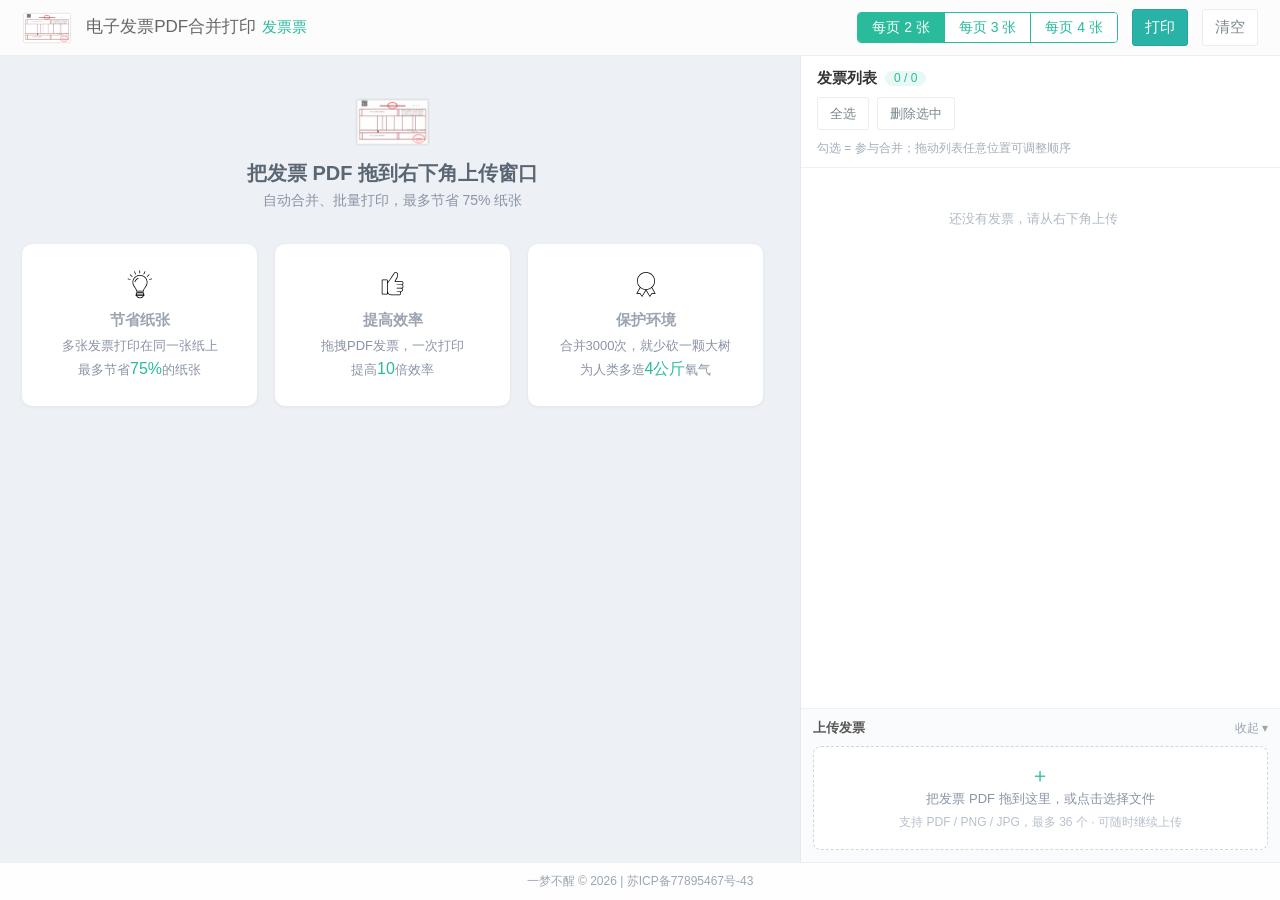
<file: fapiao.html>
<html lang="cn">
<head>
	<title>PDF电子发票批量合并打印 - 发票票</title>
	<meta name="keywords" content="电子发票,PDF电子发票，合并打印,电子发票合并打印,电子发票批量打印,发票票" />
	<meta name="description"
		  content="发票票，致力于PDF电子发票批量打印和电子发票合并打印，让电子发票更绿色，合并打印更省纸张，批量打印更省时间，为地球节约资源" />
	<meta charset="utf-8">
	<meta name="viewport" content="width=device-width, initial-scale=1.0">
	<meta http-equiv="X-UA-Compatible" content="IE=edge">
	<link href="fapiao/all.css" rel="stylesheet">
	<link href="fapiao/merge.css" rel="stylesheet">
	<style>
		.hl {color:#29BB9C;}
	</style>
	<style media="print" type="text/css">
		.noprint {display: none}

		.adsbygoogle, iframe, [id*="google_ads"] {
			display: none !important;
		}
		* {
			animation: none !important;
			transition: none !important;
		}
	</style>
	<style id="orient" media="print">@page { size: A4 portrait; margin:0;}</style>
	<script src="fapiao/lib/jquery.min.js"></script>
	<script src="fapiao/lib/pdf.min.js"></script>
	<script src="fapiao/lib/dropzone.min.js"></script>
	<script src="fapiao/lib/bootstrap.min.js"></script>
	<script src="fapiao/lib/pace.min.js"></script>
	<script src="fapiao/app.js"></script>
</head>
<body>
<div id="sys-alert" class="alert alert-success text-center" style="height:0%;padding-top:30vh;line-height:400%;font-size:1.5vw;display:none">
	感谢您使用发票票，您的浏览器可能是IE内核，新版已不再支持，我们建议您换用如下的浏览器
	<br/>
	<a href="https://www.google.cn/chrome/" target="blank" rel="nofollow"><img src="fapiao/images/browser/chrome.svg" width="48px"/></a>
	&nbsp;
	<a href="https://www.firefox.com.cn/" target="blank" rel="nofollow"><img src="fapiao/images/browser/firefox.png" width="48px"/></a>
	&nbsp;
	<a href="https://www.microsoft.com/zh-cn/edge" target="blank" rel="nofollow"><img src="fapiao/images/browser/edge.svg" width="48px"/></a>
	&nbsp;
	<a href="https://www.apple.com.cn/safari/" target="blank" rel="nofollow"><img src="fapiao/images/browser/safari.png" width="48px"/></a>
</div>

<div class="app">
	<div class="merge-toolbar">
		<img class="brand-logo" src="fapiao/images/fp.png" alt="发票票"/>
		<div class="merge-title">电子发票PDF合并打印<span class="brand">发票票</span></div>
		<div class="toolbar-spacer"></div>
		<div class="seg" id="perPageSeg">
			<button type="button" data-n="2" class="active">每页 2 张</button>
			<button type="button" data-n="3">每页 3 张</button>
			<button type="button" data-n="4">每页 4 张</button>
		</div>
		<button type="button" class="btn btn-mint" id="printBtn" style="font-size:15px">打印</button>
		<button type="button" class="btn btn-default" id="clearBtn" style="font-size:15px">清空</button>
	</div>

	<div class="merge-body">
		<div class="merge-preview" id="previewPane">
			<div id="previewEmpty" class="preview-empty">
				<div class="pe-hero">
					<img class="pe-logo" src="fapiao/images/fp.png" alt="发票票"/>
					<h2 id="peTitle">把发票 PDF 拖到右下角上传窗口</h2>
					<p id="peSub">自动合并、批量打印，最多节省 75% 纸张</p>
				</div>
				<div class="pe-feats">
					<div class="pe-feat">
						<img src="fapiao/images/bulb.svg"/>
						<h4>节省纸张</h4>
						<p>多张发票打印在同一张纸上</p>
						<p>最多节省<span class="hl">75%</span>的纸张</p>
					</div>
					<div class="pe-feat">
						<img src="fapiao/images/thumb.svg"/>
						<h4>提高效率</h4>
						<p>拖拽PDF发票，一次打印</p>
						<p>提高<span class="hl">10</span>倍效率</p>
					</div>
					<div class="pe-feat">
						<img src="fapiao/images/trophy.svg"/>
						<h4>保护环境</h4>
						<p>合并3000次，就少砍一颗大树</p>
						<p>为人类多造<span class="hl">4公斤</span>氧气</p>
					</div>
				</div>
			</div>
			<div id="sheets"></div>
		</div>

		<aside class="merge-side">
			<div class="merge-side-head">
				<h3>发票列表<span class="count" id="invCount">0 / 0</span><span class="parsing" id="parseHint"></span></h3>
				<div class="merge-side-tools">
					<button type="button" class="btn btn-default" id="selectAllBtn">全选</button>
					<button type="button" class="btn btn-default" id="removeCheckedBtn">删除选中</button>
				</div>
				<p class="side-hint">勾选 = 参与合并；拖动列表任意位置可调整顺序</p>
			</div>
			<div class="merge-side-body" id="listScroll">
				<ul class="invoice-list" id="invoiceList"></ul>
			</div>
			<div class="merge-upload" id="uploadBox">
				<div class="up-head">
					<b>上传发票</b>
					<div class="up-actions"><button type="button" class="up-toggle" id="uploadToggle">收起 ▾</button></div>
				</div>
				<div class="up-body" id="uploadBody">
					<form id="pdfdz" action="#" class="dropzone">
						<div class="dz-default dz-message">
							<div class="up-ico">＋</div>
							<div>把发票 PDF 拖到这里，或点击选择文件</div>
							<div class="up-sub">支持 PDF / PNG / JPG，最多 36 个 · 可随时继续上传</div>
						</div>
						<div class="fallback">
							<input name="file" type="file" multiple>
							<input type="hidden" id="data"/>
						</div>
					</form>
				</div>
			</div>
		</aside>
	</div>

	<div class="site-footer noprint">
		一梦不醒 © <span id="footerYear"></span> | <a href="#" onclick="alert('??');" target="_blank">苏ICP备77895467号-43</a>
	</div>
</div>

<div id="dropOverlay" class="drop-overlay">
	<div class="do-box">
		<div class="do-ico">＋</div>
		<div>松开鼠标，添加发票 PDF</div>
	</div>
</div>
</body>
</html>
</file>
<file: fapiao/merge.css>
/* ===================== 单页布局：左预览 / 右操作+上传 ===================== */
html, body { height: 100%; }
.app { height: 100vh; display: flex; flex-direction: column; overflow: hidden; }

/* ---------- 顶部工具栏 ---------- */
.merge-toolbar {
	flex: 0 0 auto;
	min-height: 56px;
	display: flex;
	align-items: center;
	gap: 14px;
	padding: 8px 22px;
	background: #fcfcfc;
	border-bottom: 1px solid #eee;
	color: #666;
}
.brand-logo { height: 34px; flex: 0 0 auto; }
.merge-title { font-size: 17px; color: #666; white-space: nowrap; }
.merge-title .brand { color: #29BB9C; font-size: 15px; margin-left: 6px; }
.toolbar-spacer { flex: 1 1 auto; }

.seg { display: inline-flex; border: 1px solid #29BB9C; border-radius: 4px; overflow: hidden; }
.seg button {
	border: 0;
	background: #fff;
	color: #29BB9C;
	padding: 6px 14px;
	font-size: 14px;
	line-height: 1.2;
	cursor: pointer;
}
.seg button + button { border-left: 1px solid #29BB9C; }
.seg button.active { background: #29BB9C; color: #fff; }

/* ---------- 主体两栏 ---------- */
.merge-body { flex: 1 1 auto; display: flex; min-height: 0; }

.merge-preview {
	flex: 1 1 auto;
	min-width: 0;
	overflow: auto;
	scrollbar-gutter: stable;
	background: #edf0f4;
	padding: 22px 22px 50px;
}
#sheets { display: flex; flex-direction: column; align-items: center; gap: 22px; }
.sheet-wrap { width: 100%; max-width: 660px; }
.sheet {
	box-sizing: border-box;
	position: relative;
	width: 100%;
	background: #fff;
	box-shadow: 0 2px 10px rgba(0, 0, 0, .12);
	padding: 14px;
	gap: 10px;
	display: flex;
	flex-direction: column;
	aspect-ratio: 210 / 297;
}
.sheet.per-4 {
	aspect-ratio: 297 / 210;
	display: grid;
	grid-template-columns: 1fr 1fr;
	grid-auto-rows: 1fr;
}
/* 裁剪虚线（2 张二等分 / 3 张三等分 / 4 张横竖四等分） */
.sheet .cut { position: absolute; z-index: 2; pointer-events: none; }
.sheet .cut-h { left: 0; right: 0; border-top: 1px dashed #ccc; }
.sheet .cut-v { top: 0; bottom: 0; border-left: 1px dashed #ccc; }
.slot { flex: 1 1 0; min-height: 0; min-width: 0; display: flex; align-items: center; justify-content: center; }
.slot img { max-width: 100%; max-height: 100%; display: block; }
.sheet-label { text-align: center; color: #93a0b0; font-size: 12px; margin-top: 8px; }

/* ---------- 空状态（首次进入 / 无可合并发票） ---------- */
.preview-empty { display: none; max-width: 760px; margin: 2vh auto 0; text-align: center; color: #8a94a6; }
.preview-empty.show { display: block; }
.pe-logo { height: 52px; opacity: .92; }
.pe-hero h2 { margin: 14px 0 6px; font-size: 20px; font-weight: 600; color: #5a6673; }
.pe-hero p { margin: 0; font-size: 14px; }
.pe-feats { display: flex; gap: 18px; margin-top: 34px; }
.pe-feat {
	flex: 1 1 0;
	background: #fff;
	border-radius: 10px;
	padding: 22px 14px;
	box-shadow: 0 1px 4px rgba(0, 0, 0, .06);
}
.pe-feat img { height: 36px; }
.pe-feat h4 { margin: 10px 0 8px; font-size: 15px; font-weight: 600; color: #9aa5b1; }
.pe-feat p { margin: 3px 0; font-size: 13px; }
.pe-feat .hl { color: #29BB9C; font-size: 16px; }
.preview-empty.warn .pe-logo, .preview-empty.warn .pe-feats { display: none; }
.preview-empty.warn .pe-hero h2 { margin-top: 6vh; color: #b0b9c4; }

/* ---------- 右侧：操作窗口 ---------- */
.merge-side {
	flex: 0 0 480px;
	min-width: 0;
	display: flex;
	flex-direction: column;
	min-height: 0;
	background: #fff;
	border-left: 1px solid #e5e8ec;
}
.merge-side-head { flex: 0 0 auto; padding: 14px 16px 10px; border-bottom: 1px solid #eef1f4; }
.merge-side-head h3 { display: flex; align-items: center; margin: 0 0 10px; font-size: 15px; font-weight: 600; color: #333; }
.merge-side-head h3 .count {
	margin-left: 8px;
	padding: 1px 9px;
	font-size: 12px;
	font-weight: 400;
	color: #29BB9C;
	background: rgba(41, 187, 156, .1);
	border-radius: 10px;
}
.merge-side-head h3 .parsing { margin-left: 8px; font-size: 12px; font-weight: 400; color: #e8a33d; }
.merge-side-tools { display: flex; gap: 8px; }
.merge-side-tools .btn { font-size: 13px; }
.side-hint { margin: 10px 0 0; font-size: 12px; color: #a3adba; }
.merge-side-body { flex: 1 1 auto; min-height: 0; overflow: auto; overscroll-behavior: contain; scrollbar-gutter: stable; padding: 10px 12px 14px; }

.invoice-list { list-style: none; margin: 0; padding: 0; }
.list-empty { color: #b0b9c4; font-size: 13px; text-align: center; padding: 32px 0; }
.inv-item {
	display: flex;
	align-items: center;
	gap: 8px;
	padding: 6px 8px;
	margin-bottom: 8px;
	background: #fff;
	border: 1px solid #eef1f4;
	border-radius: 8px;
	box-sizing: border-box;
	-webkit-user-select: none;
	user-select: none;
	-webkit-touch-callout: none;
	cursor: grab;
	transition: box-shadow .15s, border-color .15s;
}
.inv-item:hover { border-color: #dfe5ec; box-shadow: 0 2px 8px rgba(0, 0, 0, .05); }
.inv-item:active { cursor: grabbing; }
.inv-item.off { opacity: .45; }
.inv-item.drag-src { opacity: .25; }
.inv-check {
	flex: 0 0 auto;
	display: flex;
	align-items: center;
	justify-content: center;
	width: 40px;
	height: 46px;
	border-radius: 8px;
	cursor: pointer;
}
.inv-check:hover { background: #f1f6f5; }
.inv-check input[type="checkbox"] { width: 18px; height: 18px; margin: 0; cursor: pointer; accent-color: #29BB9C; }
.inv-drag {
	flex: 0 0 auto;
	display: flex;
	align-items: center;
	justify-content: center;
	width: 32px;
	height: 46px;
	color: #c3cbd6;
	font-size: 19px;
	line-height: 1;
	border-radius: 8px;
	cursor: grab;
	touch-action: none;
}
.inv-drag:hover { color: #29BB9C; background: #f1f6f5; }
.inv-drag:active { cursor: grabbing; }
.inv-thumb {
	flex: 0 0 auto;
	width: 42px;
	height: 54px;
	object-fit: contain;
	border: 1px solid #eef1f4;
	border-radius: 4px;
	background: #fff;
	pointer-events: none;
	-webkit-user-drag: none;
}
.inv-name { flex: 1 1 auto; min-width: 0; font-size: 13px; color: #4a5568; overflow: hidden; text-overflow: ellipsis; white-space: nowrap; }
.inv-del {
	flex: 0 0 auto;
	width: 26px;
	height: 26px;
	line-height: 1;
	border: 0;
	border-radius: 50%;
	background: #f5f7f9;
	color: #9aa5b1;
	font-size: 15px;
	cursor: pointer;
}
.inv-del:hover { background: #ffecec; color: #e74c3c; }

.drag-ghost {
	position: fixed;
	z-index: 9999;
	display: flex;
	align-items: center;
	gap: 8px;
	padding: 6px 8px;
	box-sizing: border-box;
	background: #fff;
	border: 1px solid #d7dee8;
	border-radius: 8px;
	box-shadow: 0 8px 24px rgba(0, 0, 0, .18);
	opacity: .96;
	pointer-events: none;
}
.drop-placeholder {
	box-sizing: border-box;
	margin-bottom: 8px;
	border: 2px dashed #29BB9C;
	border-radius: 8px;
	background: rgba(41, 187, 156, .05);
}

/* ---------- 右下：上传窗口 ---------- */
.merge-upload { flex: 0 0 auto; border-top: 1px solid #eef1f4; background: #fafbfc; padding: 10px 12px 12px; }
.up-head { display: flex; align-items: center; justify-content: space-between; margin-bottom: 8px; }
.up-head b { font-size: 13px; font-weight: 600; color: #555; }
.up-head .up-actions { display: flex; align-items: center; gap: 10px; }
.up-toggle { border: 0; background: transparent; color: #9aa5b1; font-size: 12px; cursor: pointer; padding: 0; }
.up-toggle:hover { color: #29BB9C; }
.merge-upload.collapsed .up-body { display: none; }
.merge-upload.collapsed { padding-bottom: 10px; }

#pdfdz.dropzone {
	box-sizing: border-box;
	width: 100%;
	min-height: 104px;
	margin: 0;
	padding: 10px;
	border: 1.5px dashed #cfd6de;
	border-radius: 8px;
	background: #fff;
	display: flex;
	align-items: center;
	justify-content: center;
	cursor: pointer;
	transition: border-color .15s, background-color .15s;
}
#pdfdz.dropzone:hover { border-color: #9fded1; }
#pdfdz.dropzone.dz-drag-hover { border-color: #29BB9C; background: rgba(41, 187, 156, .05); }
#pdfdz .dz-message { margin: 0; text-align: center; color: #8a94a6; font-size: 13px; }
#pdfdz .up-ico { color: #29BB9C; font-size: 20px; line-height: 1; margin-bottom: 5px; }
#pdfdz .up-sub { margin-top: 5px; font-size: 12px; color: #b6c0cc; }
#pdfdz .fallback { display: none; }

/* ---------- 整页拖拽上传浮层 ---------- */
.drop-overlay {
	position: fixed;
	top: 0;
	right: 0;
	bottom: 0;
	left: 0;
	z-index: 9998;
	display: none;
	align-items: center;
	justify-content: center;
	background: rgba(41, 187, 156, .1);
}
.drop-overlay.show { display: flex; }
.drop-overlay .do-box {
	border: 3px dashed #29BB9C;
	border-radius: 16px;
	padding: 38px 64px;
	background: #fff;
	color: #29BB9C;
	font-size: 20px;
	text-align: center;
	box-shadow: 0 10px 40px rgba(0, 0, 0, .12);
}
.drop-overlay .do-ico { font-size: 40px; line-height: 1; margin-bottom: 10px; }

/* ---------- 页脚 ---------- */
.site-footer {
	flex: 0 0 auto;
	padding: 10px 20px;
	text-align: center;
	font-size: 12px;
	font-weight: 200;
	color: #9aa5b1;
	background: #fefefe;
	border-top: 1px solid #eee;
}
.site-footer a { color: #9aa5b1; }

/* ---------- 打印 ---------- */
@media print {
	html, body { height: auto !important; overflow: visible !important; background: #fff !important; }
	.app { display: block !important; height: auto !important; overflow: visible !important; }
	.merge-toolbar, .merge-side, .site-footer, .preview-empty, .noprint, .sheet-label { display: none !important; }
	.merge-body { display: block !important; }
	.merge-preview { overflow: visible !important; background: #fff !important; padding: 0 !important; }
	#sheets { display: block !important; }
	.sheet-wrap { width: auto !important; max-width: none !important; margin: 0 !important; }
	.sheet {
		width: 210mm !important;
		height: 297mm !important;
		aspect-ratio: auto !important;
		padding: 10mm !important;
		gap: 6mm !important;
		margin: 0 !important;
		border-radius: 0 !important;
		box-shadow: none !important;
		overflow: hidden;
		page-break-after: always;
		break-after: page;
	}
	.sheet.per-4 { width: 297mm !important; height: 210mm !important; }
	.sheet-wrap:last-child .sheet { page-break-after: auto; break-after: auto; }
}

/* ---------- 窄屏自适应 ---------- */
@media (max-width: 1200px) {
	.merge-side { flex: 0 0 420px; }
}
@media (max-width: 900px) {
	.merge-body { flex-direction: column; }
	.merge-side { flex: 0 0 auto; max-height: 62vh; border-left: 0; border-top: 1px solid #e5e8ec; }
	.merge-preview { padding: 14px 14px 30px; }
	.merge-toolbar { flex-wrap: wrap; gap: 8px 10px; }
	.sheet-wrap { max-width: none; }
	.pe-feats { flex-direction: column; gap: 10px; }
}
</file>
<file: fapiao/all.css>
/* https://www.lvfapiao.com/css/bootstrap.min.css */
/*!
 * Bootstrap v3.3.7 (http://getbootstrap.com)
 * Copyright 2011-2016 Twitter, Inc.
 * Licensed under MIT (https://github.com/twbs/bootstrap/blob/master/LICENSE)
 *//*! normalize.css v3.0.3 | MIT License | github.com/necolas/normalize.css */html{font-family:sans-serif;-webkit-text-size-adjust:100%;-ms-text-size-adjust:100%}body{margin:0}article,aside,details,figcaption,figure,footer,header,hgroup,main,menu,nav,section,summary{display:block}audio,canvas,progress,video{display:inline-block;vertical-align:baseline}audio:not([controls]){display:none;height:0}[hidden],template{display:none}a{background-color:transparent}a:active,a:hover{outline:0}abbr[title]{border-bottom:1px dotted}b,strong{font-weight:700}dfn{font-style:italic}h1{margin:.67em 0;font-size:2em}mark{color:#000;background:#ff0}small{font-size:80%}sub,sup{position:relative;font-size:75%;line-height:0;vertical-align:baseline}sup{top:-.5em}sub{bottom:-.25em}img{border:0}svg:not(:root){overflow:hidden}figure{margin:1em 40px}hr{height:0;-webkit-box-sizing:content-box;-moz-box-sizing:content-box;box-sizing:content-box}pre{overflow:auto}code,kbd,pre,samp{font-family:monospace,monospace;font-size:1em}button,input,optgroup,select,textarea{margin:0;font:inherit;color:inherit}button{overflow:visible}button,select{text-transform:none}button,html input[type=button],input[type=reset],input[type=submit]{-webkit-appearance:button;cursor:pointer}button[disabled],html input[disabled]{cursor:default}button::-moz-focus-inner,input::-moz-focus-inner{padding:0;border:0}input{line-height:normal}input[type=checkbox],input[type=radio]{-webkit-box-sizing:border-box;-moz-box-sizing:border-box;box-sizing:border-box;padding:0}input[type=number]::-webkit-inner-spin-button,input[type=number]::-webkit-outer-spin-button{height:auto}input[type=search]{-webkit-box-sizing:content-box;-moz-box-sizing:content-box;box-sizing:content-box;-webkit-appearance:textfield}input[type=search]::-webkit-search-cancel-button,input[type=search]::-webkit-search-decoration{-webkit-appearance:none}fieldset{padding:.35em .625em .75em;margin:0 2px;border:1px solid silver}legend{padding:0;border:0}textarea{overflow:auto}optgroup{font-weight:700}table{border-spacing:0;border-collapse:collapse}td,th{padding:0}/*! Source: https://github.com/h5bp/html5-boilerplate/blob/master/src/css/main.css */@media print{*,:after,:before{color:#000!important;text-shadow:none!important;background:0 0!important;-webkit-box-shadow:none!important;box-shadow:none!important}a,a:visited{text-decoration:underline}a[href]:after{content:" (" attr(href) ")"}abbr[title]:after{content:" (" attr(title) ")"}a[href^="javascript:"]:after,a[href^="#"]:after{content:""}blockquote,pre{border:1px solid #999;page-break-inside:avoid}thead{display:table-header-group}img,tr{page-break-inside:avoid}img{max-width:100%!important}h2,h3,p{orphans:3;widows:3}h2,h3{page-break-after:avoid}.navbar{display:none}.btn>.caret,.dropup>.btn>.caret{border-top-color:#000!important}.label{border:1px solid #000}.table{border-collapse:collapse!important}.table td,.table th{background-color:#fff!important}.table-bordered td,.table-bordered th{border:1px solid #ddd!important}}@font-face{font-family:'Glyphicons Halflings';src:url(../fonts/glyphicons-halflings-regular.eot);src:url(../fonts/glyphicons-halflings-regular.eot?#iefix) format('embedded-opentype'),url(../fonts/glyphicons-halflings-regular.woff2) format('woff2'),url(../fonts/glyphicons-halflings-regular.woff) format('woff'),url(../fonts/glyphicons-halflings-regular.ttf) format('truetype'),url(../fonts/glyphicons-halflings-regular.svg#glyphicons_halflingsregular) format('svg')}.glyphicon{position:relative;top:1px;display:inline-block;font-family:'Glyphicons Halflings';font-style:normal;font-weight:400;line-height:1;-webkit-font-smoothing:antialiased;-moz-osx-font-smoothing:grayscale}.glyphicon-asterisk:before{content:"\002a"}.glyphicon-plus:before{content:"\002b"}.glyphicon-eur:before,.glyphicon-euro:before{content:"\20ac"}.glyphicon-minus:before{content:"\2212"}.glyphicon-cloud:before{content:"\2601"}.glyphicon-envelope:before{content:"\2709"}.glyphicon-pencil:before{content:"\270f"}.glyphicon-glass:before{content:"\e001"}.glyphicon-music:before{content:"\e002"}.glyphicon-search:before{content:"\e003"}.glyphicon-heart:before{content:"\e005"}.glyphicon-star:before{content:"\e006"}.glyphicon-star-empty:before{content:"\e007"}.glyphicon-user:before{content:"\e008"}.glyphicon-film:before{content:"\e009"}.glyphicon-th-large:before{content:"\e010"}.glyphicon-th:before{content:"\e011"}.glyphicon-th-list:before{content:"\e012"}.glyphicon-ok:before{content:"\e013"}.glyphicon-remove:before{content:"\e014"}.glyphicon-zoom-in:before{content:"\e015"}.glyphicon-zoom-out:before{content:"\e016"}.glyphicon-off:before{content:"\e017"}.glyphicon-signal:before{content:"\e018"}.glyphicon-cog:before{content:"\e019"}.glyphicon-trash:before{content:"\e020"}.glyphicon-home:before{content:"\e021"}.glyphicon-file:before{content:"\e022"}.glyphicon-time:before{content:"\e023"}.glyphicon-road:before{content:"\e024"}.glyphicon-download-alt:before{content:"\e025"}.glyphicon-download:before{content:"\e026"}.glyphicon-upload:before{content:"\e027"}.glyphicon-inbox:before{content:"\e028"}.glyphicon-play-circle:before{content:"\e029"}.glyphicon-repeat:before{content:"\e030"}.glyphicon-refresh:before{content:"\e031"}.glyphicon-list-alt:before{content:"\e032"}.glyphicon-lock:before{content:"\e033"}.glyphicon-flag:before{content:"\e034"}.glyphicon-headphones:before{content:"\e035"}.glyphicon-volume-off:before{content:"\e036"}.glyphicon-volume-down:before{content:"\e037"}.glyphicon-volume-up:before{content:"\e038"}.glyphicon-qrcode:before{content:"\e039"}.glyphicon-barcode:before{content:"\e040"}.glyphicon-tag:before{content:"\e041"}.glyphicon-tags:before{content:"\e042"}.glyphicon-book:before{content:"\e043"}.glyphicon-bookmark:before{content:"\e044"}.glyphicon-print:before{content:"\e045"}.glyphicon-camera:before{content:"\e046"}.glyphicon-font:before{content:"\e047"}.glyphicon-bold:before{content:"\e048"}.glyphicon-italic:before{content:"\e049"}.glyphicon-text-height:before{content:"\e050"}.glyphicon-text-width:before{content:"\e051"}.glyphicon-align-left:before{content:"\e052"}.glyphicon-align-center:before{content:"\e053"}.glyphicon-align-right:before{content:"\e054"}.glyphicon-align-justify:before{content:"\e055"}.glyphicon-list:before{content:"\e056"}.glyphicon-indent-left:before{content:"\e057"}.glyphicon-indent-right:before{content:"\e058"}.glyphicon-facetime-video:before{content:"\e059"}.glyphicon-picture:before{content:"\e060"}.glyphicon-map-marker:before{content:"\e062"}.glyphicon-adjust:before{content:"\e063"}.glyphicon-tint:before{content:"\e064"}.glyphicon-edit:before{content:"\e065"}.glyphicon-share:before{content:"\e066"}.glyphicon-check:before{content:"\e067"}.glyphicon-move:before{content:"\e068"}.glyphicon-step-backward:before{content:"\e069"}.glyphicon-fast-backward:before{content:"\e070"}.glyphicon-backward:before{content:"\e071"}.glyphicon-play:before{content:"\e072"}.glyphicon-pause:before{content:"\e073"}.glyphicon-stop:before{content:"\e074"}.glyphicon-forward:before{content:"\e075"}.glyphicon-fast-forward:before{content:"\e076"}.glyphicon-step-forward:before{content:"\e077"}.glyphicon-eject:before{content:"\e078"}.glyphicon-chevron-left:before{content:"\e079"}.glyphicon-chevron-right:before{content:"\e080"}.glyphicon-plus-sign:before{content:"\e081"}.glyphicon-minus-sign:before{content:"\e082"}.glyphicon-remove-sign:before{content:"\e083"}.glyphicon-ok-sign:before{content:"\e084"}.glyphicon-question-sign:before{content:"\e085"}.glyphicon-info-sign:before{content:"\e086"}.glyphicon-screenshot:before{content:"\e087"}.glyphicon-remove-circle:before{content:"\e088"}.glyphicon-ok-circle:before{content:"\e089"}.glyphicon-ban-circle:before{content:"\e090"}.glyphicon-arrow-left:before{content:"\e091"}.glyphicon-arrow-right:before{content:"\e092"}.glyphicon-arrow-up:before{content:"\e093"}.glyphicon-arrow-down:before{content:"\e094"}.glyphicon-share-alt:before{content:"\e095"}.glyphicon-resize-full:before{content:"\e096"}.glyphicon-resize-small:before{content:"\e097"}.glyphicon-exclamation-sign:before{content:"\e101"}.glyphicon-gift:before{content:"\e102"}.glyphicon-leaf:before{content:"\e103"}.glyphicon-fire:before{content:"\e104"}.glyphicon-eye-open:before{content:"\e105"}.glyphicon-eye-close:before{content:"\e106"}.glyphicon-warning-sign:before{content:"\e107"}.glyphicon-plane:before{content:"\e108"}.glyphicon-calendar:before{content:"\e109"}.glyphicon-random:before{content:"\e110"}.glyphicon-comment:before{content:"\e111"}.glyphicon-magnet:before{content:"\e112"}.glyphicon-chevron-up:before{content:"\e113"}.glyphicon-chevron-down:before{content:"\e114"}.glyphicon-retweet:before{content:"\e115"}.glyphicon-shopping-cart:before{content:"\e116"}.glyphicon-folder-close:before{content:"\e117"}.glyphicon-folder-open:before{content:"\e118"}.glyphicon-resize-vertical:before{content:"\e119"}.glyphicon-resize-horizontal:before{content:"\e120"}.glyphicon-hdd:before{content:"\e121"}.glyphicon-bullhorn:before{content:"\e122"}.glyphicon-bell:before{content:"\e123"}.glyphicon-certificate:before{content:"\e124"}.glyphicon-thumbs-up:before{content:"\e125"}.glyphicon-thumbs-down:before{content:"\e126"}.glyphicon-hand-right:before{content:"\e127"}.glyphicon-hand-left:before{content:"\e128"}.glyphicon-hand-up:before{content:"\e129"}.glyphicon-hand-down:before{content:"\e130"}.glyphicon-circle-arrow-right:before{content:"\e131"}.glyphicon-circle-arrow-left:before{content:"\e132"}.glyphicon-circle-arrow-up:before{content:"\e133"}.glyphicon-circle-arrow-down:before{content:"\e134"}.glyphicon-globe:before{content:"\e135"}.glyphicon-wrench:before{content:"\e136"}.glyphicon-tasks:before{content:"\e137"}.glyphicon-filter:before{content:"\e138"}.glyphicon-briefcase:before{content:"\e139"}.glyphicon-fullscreen:before{content:"\e140"}.glyphicon-dashboard:before{content:"\e141"}.glyphicon-paperclip:before{content:"\e142"}.glyphicon-heart-empty:before{content:"\e143"}.glyphicon-link:before{content:"\e144"}.glyphicon-phone:before{content:"\e145"}.glyphicon-pushpin:before{content:"\e146"}.glyphicon-usd:before{content:"\e148"}.glyphicon-gbp:before{content:"\e149"}.glyphicon-sort:before{content:"\e150"}.glyphicon-sort-by-alphabet:before{content:"\e151"}.glyphicon-sort-by-alphabet-alt:before{content:"\e152"}.glyphicon-sort-by-order:before{content:"\e153"}.glyphicon-sort-by-order-alt:before{content:"\e154"}.glyphicon-sort-by-attributes:before{content:"\e155"}.glyphicon-sort-by-attributes-alt:before{content:"\e156"}.glyphicon-unchecked:before{content:"\e157"}.glyphicon-expand:before{content:"\e158"}.glyphicon-collapse-down:before{content:"\e159"}.glyphicon-collapse-up:before{content:"\e160"}.glyphicon-log-in:before{content:"\e161"}.glyphicon-flash:before{content:"\e162"}.glyphicon-log-out:before{content:"\e163"}.glyphicon-new-window:before{content:"\e164"}.glyphicon-record:before{content:"\e165"}.glyphicon-save:before{content:"\e166"}.glyphicon-open:before{content:"\e167"}.glyphicon-saved:before{content:"\e168"}.glyphicon-import:before{content:"\e169"}.glyphicon-export:before{content:"\e170"}.glyphicon-send:before{content:"\e171"}.glyphicon-floppy-disk:before{content:"\e172"}.glyphicon-floppy-saved:before{content:"\e173"}.glyphicon-floppy-remove:before{content:"\e174"}.glyphicon-floppy-save:before{content:"\e175"}.glyphicon-floppy-open:before{content:"\e176"}.glyphicon-credit-card:before{content:"\e177"}.glyphicon-transfer:before{content:"\e178"}.glyphicon-cutlery:before{content:"\e179"}.glyphicon-header:before{content:"\e180"}.glyphicon-compressed:before{content:"\e181"}.glyphicon-earphone:before{content:"\e182"}.glyphicon-phone-alt:before{content:"\e183"}.glyphicon-tower:before{content:"\e184"}.glyphicon-stats:before{content:"\e185"}.glyphicon-sd-video:before{content:"\e186"}.glyphicon-hd-video:before{content:"\e187"}.glyphicon-subtitles:before{content:"\e188"}.glyphicon-sound-stereo:before{content:"\e189"}.glyphicon-sound-dolby:before{content:"\e190"}.glyphicon-sound-5-1:before{content:"\e191"}.glyphicon-sound-6-1:before{content:"\e192"}.glyphicon-sound-7-1:before{content:"\e193"}.glyphicon-copyright-mark:before{content:"\e194"}.glyphicon-registration-mark:before{content:"\e195"}.glyphicon-cloud-download:before{content:"\e197"}.glyphicon-cloud-upload:before{content:"\e198"}.glyphicon-tree-conifer:before{content:"\e199"}.glyphicon-tree-deciduous:before{content:"\e200"}.glyphicon-cd:before{content:"\e201"}.glyphicon-save-file:before{content:"\e202"}.glyphicon-open-file:before{content:"\e203"}.glyphicon-level-up:before{content:"\e204"}.glyphicon-copy:before{content:"\e205"}.glyphicon-paste:before{content:"\e206"}.glyphicon-alert:before{content:"\e209"}.glyphicon-equalizer:before{content:"\e210"}.glyphicon-king:before{content:"\e211"}.glyphicon-queen:before{content:"\e212"}.glyphicon-pawn:before{content:"\e213"}.glyphicon-bishop:before{content:"\e214"}.glyphicon-knight:before{content:"\e215"}.glyphicon-baby-formula:before{content:"\e216"}.glyphicon-tent:before{content:"\26fa"}.glyphicon-blackboard:before{content:"\e218"}.glyphicon-bed:before{content:"\e219"}.glyphicon-apple:before{content:"\f8ff"}.glyphicon-erase:before{content:"\e221"}.glyphicon-hourglass:before{content:"\231b"}.glyphicon-lamp:before{content:"\e223"}.glyphicon-duplicate:before{content:"\e224"}.glyphicon-piggy-bank:before{content:"\e225"}.glyphicon-scissors:before{content:"\e226"}.glyphicon-bitcoin:before{content:"\e227"}.glyphicon-btc:before{content:"\e227"}.glyphicon-xbt:before{content:"\e227"}.glyphicon-yen:before{content:"\00a5"}.glyphicon-jpy:before{content:"\00a5"}.glyphicon-ruble:before{content:"\20bd"}.glyphicon-rub:before{content:"\20bd"}.glyphicon-scale:before{content:"\e230"}.glyphicon-ice-lolly:before{content:"\e231"}.glyphicon-ice-lolly-tasted:before{content:"\e232"}.glyphicon-education:before{content:"\e233"}.glyphicon-option-horizontal:before{content:"\e234"}.glyphicon-option-vertical:before{content:"\e235"}.glyphicon-menu-hamburger:before{content:"\e236"}.glyphicon-modal-window:before{content:"\e237"}.glyphicon-oil:before{content:"\e238"}.glyphicon-grain:before{content:"\e239"}.glyphicon-sunglasses:before{content:"\e240"}.glyphicon-text-size:before{content:"\e241"}.glyphicon-text-color:before{content:"\e242"}.glyphicon-text-background:before{content:"\e243"}.glyphicon-object-align-top:before{content:"\e244"}.glyphicon-object-align-bottom:before{content:"\e245"}.glyphicon-object-align-horizontal:before{content:"\e246"}.glyphicon-object-align-left:before{content:"\e247"}.glyphicon-object-align-vertical:before{content:"\e248"}.glyphicon-object-align-right:before{content:"\e249"}.glyphicon-triangle-right:before{content:"\e250"}.glyphicon-triangle-left:before{content:"\e251"}.glyphicon-triangle-bottom:before{content:"\e252"}.glyphicon-triangle-top:before{content:"\e253"}.glyphicon-console:before{content:"\e254"}.glyphicon-superscript:before{content:"\e255"}.glyphicon-subscript:before{content:"\e256"}.glyphicon-menu-left:before{content:"\e257"}.glyphicon-menu-right:before{content:"\e258"}.glyphicon-menu-down:before{content:"\e259"}.glyphicon-menu-up:before{content:"\e260"}*{-webkit-box-sizing:border-box;-moz-box-sizing:border-box;box-sizing:border-box}:after,:before{-webkit-box-sizing:border-box;-moz-box-sizing:border-box;box-sizing:border-box}html{font-size:10px;-webkit-tap-highlight-color:rgba(0,0,0,0)}body{font-family:"Helvetica Neue",Helvetica,Arial,sans-serif;font-size:14px;line-height:1.42857143;color:#333;background-color:#fff}button,input,select,textarea{font-family:inherit;font-size:inherit;line-height:inherit}a{color:#337ab7;text-decoration:none}a:focus,a:hover{color:#23527c;text-decoration:underline}a:focus{outline:5px auto -webkit-focus-ring-color;outline-offset:-2px}figure{margin:0}img{vertical-align:middle}.carousel-inner>.item>a>img,.carousel-inner>.item>img,.img-responsive,.thumbnail a>img,.thumbnail>img{display:block;max-width:100%;height:auto}.img-rounded{border-radius:6px}.img-thumbnail{display:inline-block;max-width:100%;height:auto;padding:4px;line-height:1.42857143;background-color:#fff;border:1px solid #ddd;border-radius:4px;-webkit-transition:all .2s ease-in-out;-o-transition:all .2s ease-in-out;transition:all .2s ease-in-out}.img-circle{border-radius:50%}hr{margin-top:20px;margin-bottom:20px;border:0;border-top:1px solid #eee}.sr-only{position:absolute;width:1px;height:1px;padding:0;margin:-1px;overflow:hidden;clip:rect(0,0,0,0);border:0}.sr-only-focusable:active,.sr-only-focusable:focus{position:static;width:auto;height:auto;margin:0;overflow:visible;clip:auto}[role=button]{cursor:pointer}.h1,.h2,.h3,.h4,.h5,.h6,h1,h2,h3,h4,h5,h6{font-family:inherit;font-weight:500;line-height:1.1;color:inherit}.h1 .small,.h1 small,.h2 .small,.h2 small,.h3 .small,.h3 small,.h4 .small,.h4 small,.h5 .small,.h5 small,.h6 .small,.h6 small,h1 .small,h1 small,h2 .small,h2 small,h3 .small,h3 small,h4 .small,h4 small,h5 .small,h5 small,h6 .small,h6 small{font-weight:400;line-height:1;color:#777}.h1,.h2,.h3,h1,h2,h3{margin-top:20px;margin-bottom:10px}.h1 .small,.h1 small,.h2 .small,.h2 small,.h3 .small,.h3 small,h1 .small,h1 small,h2 .small,h2 small,h3 .small,h3 small{font-size:65%}.h4,.h5,.h6,h4,h5,h6{margin-top:10px;margin-bottom:10px}.h4 .small,.h4 small,.h5 .small,.h5 small,.h6 .small,.h6 small,h4 .small,h4 small,h5 .small,h5 small,h6 .small,h6 small{font-size:75%}.h1,h1{font-size:36px}.h2,h2{font-size:30px}.h3,h3{font-size:24px}.h4,h4{font-size:18px}.h5,h5{font-size:14px}.h6,h6{font-size:12px}p{margin:0 0 10px}.lead{margin-bottom:20px;font-size:16px;font-weight:300;line-height:1.4}@media (min-width:768px){.lead{font-size:21px}}.small,small{font-size:85%}.mark,mark{padding:.2em;background-color:#fcf8e3}.text-left{text-align:left}.text-right{text-align:right}.text-center{text-align:center}.text-justify{text-align:justify}.text-nowrap{white-space:nowrap}.text-lowercase{text-transform:lowercase}.text-uppercase{text-transform:uppercase}.text-capitalize{text-transform:capitalize}.text-muted{color:#777}.text-primary{color:#337ab7}a.text-primary:focus,a.text-primary:hover{color:#286090}.text-success{color:#3c763d}a.text-success:focus,a.text-success:hover{color:#2b542c}.text-info{color:#31708f}a.text-info:focus,a.text-info:hover{color:#245269}.text-warning{color:#8a6d3b}a.text-warning:focus,a.text-warning:hover{color:#66512c}.text-danger{color:#a94442}a.text-danger:focus,a.text-danger:hover{color:#843534}.bg-primary{color:#fff;background-color:#337ab7}a.bg-primary:focus,a.bg-primary:hover{background-color:#286090}.bg-success{background-color:#dff0d8}a.bg-success:focus,a.bg-success:hover{background-color:#c1e2b3}.bg-info{background-color:#d9edf7}a.bg-info:focus,a.bg-info:hover{background-color:#afd9ee}.bg-warning{background-color:#fcf8e3}a.bg-warning:focus,a.bg-warning:hover{background-color:#f7ecb5}.bg-danger{background-color:#f2dede}a.bg-danger:focus,a.bg-danger:hover{background-color:#e4b9b9}.page-header{padding-bottom:9px;margin:40px 0 20px;border-bottom:1px solid #eee}ol,ul{margin-top:0;margin-bottom:10px}ol ol,ol ul,ul ol,ul ul{margin-bottom:0}.list-unstyled{padding-left:0;list-style:none}.list-inline{padding-left:0;margin-left:-5px;list-style:none}.list-inline>li{display:inline-block;padding-right:5px;padding-left:5px}dl{margin-top:0;margin-bottom:20px}dd,dt{line-height:1.42857143}dt{font-weight:700}dd{margin-left:0}@media (min-width:768px){.dl-horizontal dt{float:left;width:160px;overflow:hidden;clear:left;text-align:right;text-overflow:ellipsis;white-space:nowrap}.dl-horizontal dd{margin-left:180px}}abbr[data-original-title],abbr[title]{cursor:help;border-bottom:1px dotted #777}.initialism{font-size:90%;text-transform:uppercase}blockquote{padding:10px 20px;margin:0 0 20px;font-size:17.5px;border-left:5px solid #eee}blockquote ol:last-child,blockquote p:last-child,blockquote ul:last-child{margin-bottom:0}blockquote .small,blockquote footer,blockquote small{display:block;font-size:80%;line-height:1.42857143;color:#777}blockquote .small:before,blockquote footer:before,blockquote small:before{content:'\2014 \00A0'}.blockquote-reverse,blockquote.pull-right{padding-right:15px;padding-left:0;text-align:right;border-right:5px solid #eee;border-left:0}.blockquote-reverse .small:before,.blockquote-reverse footer:before,.blockquote-reverse small:before,blockquote.pull-right .small:before,blockquote.pull-right footer:before,blockquote.pull-right small:before{content:''}.blockquote-reverse .small:after,.blockquote-reverse footer:after,.blockquote-reverse small:after,blockquote.pull-right .small:after,blockquote.pull-right footer:after,blockquote.pull-right small:after{content:'\00A0 \2014'}address{margin-bottom:20px;font-style:normal;line-height:1.42857143}code,kbd,pre,samp{font-family:Menlo,Monaco,Consolas,"Courier New",monospace}code{padding:2px 4px;font-size:90%;color:#c7254e;background-color:#f9f2f4;border-radius:4px}kbd{padding:2px 4px;font-size:90%;color:#fff;background-color:#333;border-radius:3px;-webkit-box-shadow:inset 0 -1px 0 rgba(0,0,0,.25);box-shadow:inset 0 -1px 0 rgba(0,0,0,.25)}kbd kbd{padding:0;font-size:100%;font-weight:700;-webkit-box-shadow:none;box-shadow:none}pre{display:block;padding:9.5px;margin:0 0 10px;font-size:13px;line-height:1.42857143;color:#333;word-break:break-all;word-wrap:break-word;background-color:#f5f5f5;border:1px solid #ccc;border-radius:4px}pre code{padding:0;font-size:inherit;color:inherit;white-space:pre-wrap;background-color:transparent;border-radius:0}.pre-scrollable{max-height:340px;overflow-y:scroll}.container{padding-right:15px;padding-left:15px;margin-right:auto;margin-left:auto}@media (min-width:768px){.container{width:750px}}@media (min-width:992px){.container{width:970px}}@media (min-width:1200px){.container{width:1170px}}.container-fluid{padding-right:15px;padding-left:15px;margin-right:auto;margin-left:auto}.row{margin-right:-15px;margin-left:-15px}.col-lg-1,.col-lg-10,.col-lg-11,.col-lg-12,.col-lg-2,.col-lg-3,.col-lg-4,.col-lg-5,.col-lg-6,.col-lg-7,.col-lg-8,.col-lg-9,.col-md-1,.col-md-10,.col-md-11,.col-md-12,.col-md-2,.col-md-3,.col-md-4,.col-md-5,.col-md-6,.col-md-7,.col-md-8,.col-md-9,.col-sm-1,.col-sm-10,.col-sm-11,.col-sm-12,.col-sm-2,.col-sm-3,.col-sm-4,.col-sm-5,.col-sm-6,.col-sm-7,.col-sm-8,.col-sm-9,.col-xs-1,.col-xs-10,.col-xs-11,.col-xs-12,.col-xs-2,.col-xs-3,.col-xs-4,.col-xs-5,.col-xs-6,.col-xs-7,.col-xs-8,.col-xs-9{position:relative;min-height:1px;padding-right:15px;padding-left:15px}.col-xs-1,.col-xs-10,.col-xs-11,.col-xs-12,.col-xs-2,.col-xs-3,.col-xs-4,.col-xs-5,.col-xs-6,.col-xs-7,.col-xs-8,.col-xs-9{float:left}.col-xs-12{width:100%}.col-xs-11{width:91.66666667%}.col-xs-10{width:83.33333333%}.col-xs-9{width:75%}.col-xs-8{width:66.66666667%}.col-xs-7{width:58.33333333%}.col-xs-6{width:50%}.col-xs-5{width:41.66666667%}.col-xs-4{width:33.33333333%}.col-xs-3{width:25%}.col-xs-2{width:16.66666667%}.col-xs-1{width:8.33333333%}.col-xs-pull-12{right:100%}.col-xs-pull-11{right:91.66666667%}.col-xs-pull-10{right:83.33333333%}.col-xs-pull-9{right:75%}.col-xs-pull-8{right:66.66666667%}.col-xs-pull-7{right:58.33333333%}.col-xs-pull-6{right:50%}.col-xs-pull-5{right:41.66666667%}.col-xs-pull-4{right:33.33333333%}.col-xs-pull-3{right:25%}.col-xs-pull-2{right:16.66666667%}.col-xs-pull-1{right:8.33333333%}.col-xs-pull-0{right:auto}.col-xs-push-12{left:100%}.col-xs-push-11{left:91.66666667%}.col-xs-push-10{left:83.33333333%}.col-xs-push-9{left:75%}.col-xs-push-8{left:66.66666667%}.col-xs-push-7{left:58.33333333%}.col-xs-push-6{left:50%}.col-xs-push-5{left:41.66666667%}.col-xs-push-4{left:33.33333333%}.col-xs-push-3{left:25%}.col-xs-push-2{left:16.66666667%}.col-xs-push-1{left:8.33333333%}.col-xs-push-0{left:auto}.col-xs-offset-12{margin-left:100%}.col-xs-offset-11{margin-left:91.66666667%}.col-xs-offset-10{margin-left:83.33333333%}.col-xs-offset-9{margin-left:75%}.col-xs-offset-8{margin-left:66.66666667%}.col-xs-offset-7{margin-left:58.33333333%}.col-xs-offset-6{margin-left:50%}.col-xs-offset-5{margin-left:41.66666667%}.col-xs-offset-4{margin-left:33.33333333%}.col-xs-offset-3{margin-left:25%}.col-xs-offset-2{margin-left:16.66666667%}.col-xs-offset-1{margin-left:8.33333333%}.col-xs-offset-0{margin-left:0}@media (min-width:768px){.col-sm-1,.col-sm-10,.col-sm-11,.col-sm-12,.col-sm-2,.col-sm-3,.col-sm-4,.col-sm-5,.col-sm-6,.col-sm-7,.col-sm-8,.col-sm-9{float:left}.col-sm-12{width:100%}.col-sm-11{width:91.66666667%}.col-sm-10{width:83.33333333%}.col-sm-9{width:75%}.col-sm-8{width:66.66666667%}.col-sm-7{width:58.33333333%}.col-sm-6{width:50%}.col-sm-5{width:41.66666667%}.col-sm-4{width:33.33333333%}.col-sm-3{width:25%}.col-sm-2{width:16.66666667%}.col-sm-1{width:8.33333333%}.col-sm-pull-12{right:100%}.col-sm-pull-11{right:91.66666667%}.col-sm-pull-10{right:83.33333333%}.col-sm-pull-9{right:75%}.col-sm-pull-8{right:66.66666667%}.col-sm-pull-7{right:58.33333333%}.col-sm-pull-6{right:50%}.col-sm-pull-5{right:41.66666667%}.col-sm-pull-4{right:33.33333333%}.col-sm-pull-3{right:25%}.col-sm-pull-2{right:16.66666667%}.col-sm-pull-1{right:8.33333333%}.col-sm-pull-0{right:auto}.col-sm-push-12{left:100%}.col-sm-push-11{left:91.66666667%}.col-sm-push-10{left:83.33333333%}.col-sm-push-9{left:75%}.col-sm-push-8{left:66.66666667%}.col-sm-push-7{left:58.33333333%}.col-sm-push-6{left:50%}.col-sm-push-5{left:41.66666667%}.col-sm-push-4{left:33.33333333%}.col-sm-push-3{left:25%}.col-sm-push-2{left:16.66666667%}.col-sm-push-1{left:8.33333333%}.col-sm-push-0{left:auto}.col-sm-offset-12{margin-left:100%}.col-sm-offset-11{margin-left:91.66666667%}.col-sm-offset-10{margin-left:83.33333333%}.col-sm-offset-9{margin-left:75%}.col-sm-offset-8{margin-left:66.66666667%}.col-sm-offset-7{margin-left:58.33333333%}.col-sm-offset-6{margin-left:50%}.col-sm-offset-5{margin-left:41.66666667%}.col-sm-offset-4{margin-left:33.33333333%}.col-sm-offset-3{margin-left:25%}.col-sm-offset-2{margin-left:16.66666667%}.col-sm-offset-1{margin-left:8.33333333%}.col-sm-offset-0{margin-left:0}}@media (min-width:992px){.col-md-1,.col-md-10,.col-md-11,.col-md-12,.col-md-2,.col-md-3,.col-md-4,.col-md-5,.col-md-6,.col-md-7,.col-md-8,.col-md-9{float:left}.col-md-12{width:100%}.col-md-11{width:91.66666667%}.col-md-10{width:83.33333333%}.col-md-9{width:75%}.col-md-8{width:66.66666667%}.col-md-7{width:58.33333333%}.col-md-6{width:50%}.col-md-5{width:41.66666667%}.col-md-4{width:33.33333333%}.col-md-3{width:25%}.col-md-2{width:16.66666667%}.col-md-1{width:8.33333333%}.col-md-pull-12{right:100%}.col-md-pull-11{right:91.66666667%}.col-md-pull-10{right:83.33333333%}.col-md-pull-9{right:75%}.col-md-pull-8{right:66.66666667%}.col-md-pull-7{right:58.33333333%}.col-md-pull-6{right:50%}.col-md-pull-5{right:41.66666667%}.col-md-pull-4{right:33.33333333%}.col-md-pull-3{right:25%}.col-md-pull-2{right:16.66666667%}.col-md-pull-1{right:8.33333333%}.col-md-pull-0{right:auto}.col-md-push-12{left:100%}.col-md-push-11{left:91.66666667%}.col-md-push-10{left:83.33333333%}.col-md-push-9{left:75%}.col-md-push-8{left:66.66666667%}.col-md-push-7{left:58.33333333%}.col-md-push-6{left:50%}.col-md-push-5{left:41.66666667%}.col-md-push-4{left:33.33333333%}.col-md-push-3{left:25%}.col-md-push-2{left:16.66666667%}.col-md-push-1{left:8.33333333%}.col-md-push-0{left:auto}.col-md-offset-12{margin-left:100%}.col-md-offset-11{margin-left:91.66666667%}.col-md-offset-10{margin-left:83.33333333%}.col-md-offset-9{margin-left:75%}.col-md-offset-8{margin-left:66.66666667%}.col-md-offset-7{margin-left:58.33333333%}.col-md-offset-6{margin-left:50%}.col-md-offset-5{margin-left:41.66666667%}.col-md-offset-4{margin-left:33.33333333%}.col-md-offset-3{margin-left:25%}.col-md-offset-2{margin-left:16.66666667%}.col-md-offset-1{margin-left:8.33333333%}.col-md-offset-0{margin-left:0}}@media (min-width:1200px){.col-lg-1,.col-lg-10,.col-lg-11,.col-lg-12,.col-lg-2,.col-lg-3,.col-lg-4,.col-lg-5,.col-lg-6,.col-lg-7,.col-lg-8,.col-lg-9{float:left}.col-lg-12{width:100%}.col-lg-11{width:91.66666667%}.col-lg-10{width:83.33333333%}.col-lg-9{width:75%}.col-lg-8{width:66.66666667%}.col-lg-7{width:58.33333333%}.col-lg-6{width:50%}.col-lg-5{width:41.66666667%}.col-lg-4{width:33.33333333%}.col-lg-3{width:25%}.col-lg-2{width:16.66666667%}.col-lg-1{width:8.33333333%}.col-lg-pull-12{right:100%}.col-lg-pull-11{right:91.66666667%}.col-lg-pull-10{right:83.33333333%}.col-lg-pull-9{right:75%}.col-lg-pull-8{right:66.66666667%}.col-lg-pull-7{right:58.33333333%}.col-lg-pull-6{right:50%}.col-lg-pull-5{right:41.66666667%}.col-lg-pull-4{right:33.33333333%}.col-lg-pull-3{right:25%}.col-lg-pull-2{right:16.66666667%}.col-lg-pull-1{right:8.33333333%}.col-lg-pull-0{right:auto}.col-lg-push-12{left:100%}.col-lg-push-11{left:91.66666667%}.col-lg-push-10{left:83.33333333%}.col-lg-push-9{left:75%}.col-lg-push-8{left:66.66666667%}.col-lg-push-7{left:58.33333333%}.col-lg-push-6{left:50%}.col-lg-push-5{left:41.66666667%}.col-lg-push-4{left:33.33333333%}.col-lg-push-3{left:25%}.col-lg-push-2{left:16.66666667%}.col-lg-push-1{left:8.33333333%}.col-lg-push-0{left:auto}.col-lg-offset-12{margin-left:100%}.col-lg-offset-11{margin-left:91.66666667%}.col-lg-offset-10{margin-left:83.33333333%}.col-lg-offset-9{margin-left:75%}.col-lg-offset-8{margin-left:66.66666667%}.col-lg-offset-7{margin-left:58.33333333%}.col-lg-offset-6{margin-left:50%}.col-lg-offset-5{margin-left:41.66666667%}.col-lg-offset-4{margin-left:33.33333333%}.col-lg-offset-3{margin-left:25%}.col-lg-offset-2{margin-left:16.66666667%}.col-lg-offset-1{margin-left:8.33333333%}.col-lg-offset-0{margin-left:0}}table{background-color:transparent}caption{padding-top:8px;padding-bottom:8px;color:#777;text-align:left}th{text-align:left}.table{width:100%;max-width:100%;margin-bottom:20px}.table>tbody>tr>td,.table>tbody>tr>th,.table>tfoot>tr>td,.table>tfoot>tr>th,.table>thead>tr>td,.table>thead>tr>th{padding:8px;line-height:1.42857143;vertical-align:top;border-top:1px solid #ddd}.table>thead>tr>th{vertical-align:bottom;border-bottom:2px solid #ddd}.table>caption+thead>tr:first-child>td,.table>caption+thead>tr:first-child>th,.table>colgroup+thead>tr:first-child>td,.table>colgroup+thead>tr:first-child>th,.table>thead:first-child>tr:first-child>td,.table>thead:first-child>tr:first-child>th{border-top:0}.table>tbody+tbody{border-top:2px solid #ddd}.table .table{background-color:#fff}.table-condensed>tbody>tr>td,.table-condensed>tbody>tr>th,.table-condensed>tfoot>tr>td,.table-condensed>tfoot>tr>th,.table-condensed>thead>tr>td,.table-condensed>thead>tr>th{padding:5px}.table-bordered{border:1px solid #ddd}.table-bordered>tbody>tr>td,.table-bordered>tbody>tr>th,.table-bordered>tfoot>tr>td,.table-bordered>tfoot>tr>th,.table-bordered>thead>tr>td,.table-bordered>thead>tr>th{border:1px solid #ddd}.table-bordered>thead>tr>td,.table-bordered>thead>tr>th{border-bottom-width:2px}.table-striped>tbody>tr:nth-of-type(odd){background-color:#f9f9f9}.table-hover>tbody>tr:hover{background-color:#f5f5f5}table col[class*=col-]{position:static;display:table-column;float:none}table td[class*=col-],table th[class*=col-]{position:static;display:table-cell;float:none}.table>tbody>tr.active>td,.table>tbody>tr.active>th,.table>tbody>tr>td.active,.table>tbody>tr>th.active,.table>tfoot>tr.active>td,.table>tfoot>tr.active>th,.table>tfoot>tr>td.active,.table>tfoot>tr>th.active,.table>thead>tr.active>td,.table>thead>tr.active>th,.table>thead>tr>td.active,.table>thead>tr>th.active{background-color:#f5f5f5}.table-hover>tbody>tr.active:hover>td,.table-hover>tbody>tr.active:hover>th,.table-hover>tbody>tr:hover>.active,.table-hover>tbody>tr>td.active:hover,.table-hover>tbody>tr>th.active:hover{background-color:#e8e8e8}.table>tbody>tr.success>td,.table>tbody>tr.success>th,.table>tbody>tr>td.success,.table>tbody>tr>th.success,.table>tfoot>tr.success>td,.table>tfoot>tr.success>th,.table>tfoot>tr>td.success,.table>tfoot>tr>th.success,.table>thead>tr.success>td,.table>thead>tr.success>th,.table>thead>tr>td.success,.table>thead>tr>th.success{background-color:#dff0d8}.table-hover>tbody>tr.success:hover>td,.table-hover>tbody>tr.success:hover>th,.table-hover>tbody>tr:hover>.success,.table-hover>tbody>tr>td.success:hover,.table-hover>tbody>tr>th.success:hover{background-color:#d0e9c6}.table>tbody>tr.info>td,.table>tbody>tr.info>th,.table>tbody>tr>td.info,.table>tbody>tr>th.info,.table>tfoot>tr.info>td,.table>tfoot>tr.info>th,.table>tfoot>tr>td.info,.table>tfoot>tr>th.info,.table>thead>tr.info>td,.table>thead>tr.info>th,.table>thead>tr>td.info,.table>thead>tr>th.info{background-color:#d9edf7}.table-hover>tbody>tr.info:hover>td,.table-hover>tbody>tr.info:hover>th,.table-hover>tbody>tr:hover>.info,.table-hover>tbody>tr>td.info:hover,.table-hover>tbody>tr>th.info:hover{background-color:#c4e3f3}.table>tbody>tr.warning>td,.table>tbody>tr.warning>th,.table>tbody>tr>td.warning,.table>tbody>tr>th.warning,.table>tfoot>tr.warning>td,.table>tfoot>tr.warning>th,.table>tfoot>tr>td.warning,.table>tfoot>tr>th.warning,.table>thead>tr.warning>td,.table>thead>tr.warning>th,.table>thead>tr>td.warning,.table>thead>tr>th.warning{background-color:#fcf8e3}.table-hover>tbody>tr.warning:hover>td,.table-hover>tbody>tr.warning:hover>th,.table-hover>tbody>tr:hover>.warning,.table-hover>tbody>tr>td.warning:hover,.table-hover>tbody>tr>th.warning:hover{background-color:#faf2cc}.table>tbody>tr.danger>td,.table>tbody>tr.danger>th,.table>tbody>tr>td.danger,.table>tbody>tr>th.danger,.table>tfoot>tr.danger>td,.table>tfoot>tr.danger>th,.table>tfoot>tr>td.danger,.table>tfoot>tr>th.danger,.table>thead>tr.danger>td,.table>thead>tr.danger>th,.table>thead>tr>td.danger,.table>thead>tr>th.danger{background-color:#f2dede}.table-hover>tbody>tr.danger:hover>td,.table-hover>tbody>tr.danger:hover>th,.table-hover>tbody>tr:hover>.danger,.table-hover>tbody>tr>td.danger:hover,.table-hover>tbody>tr>th.danger:hover{background-color:#ebcccc}.table-responsive{min-height:.01%;overflow-x:auto}@media screen and (max-width:767px){.table-responsive{width:100%;margin-bottom:15px;overflow-y:hidden;-ms-overflow-style:-ms-autohiding-scrollbar;border:1px solid #ddd}.table-responsive>.table{margin-bottom:0}.table-responsive>.table>tbody>tr>td,.table-responsive>.table>tbody>tr>th,.table-responsive>.table>tfoot>tr>td,.table-responsive>.table>tfoot>tr>th,.table-responsive>.table>thead>tr>td,.table-responsive>.table>thead>tr>th{white-space:nowrap}.table-responsive>.table-bordered{border:0}.table-responsive>.table-bordered>tbody>tr>td:first-child,.table-responsive>.table-bordered>tbody>tr>th:first-child,.table-responsive>.table-bordered>tfoot>tr>td:first-child,.table-responsive>.table-bordered>tfoot>tr>th:first-child,.table-responsive>.table-bordered>thead>tr>td:first-child,.table-responsive>.table-bordered>thead>tr>th:first-child{border-left:0}.table-responsive>.table-bordered>tbody>tr>td:last-child,.table-responsive>.table-bordered>tbody>tr>th:last-child,.table-responsive>.table-bordered>tfoot>tr>td:last-child,.table-responsive>.table-bordered>tfoot>tr>th:last-child,.table-responsive>.table-bordered>thead>tr>td:last-child,.table-responsive>.table-bordered>thead>tr>th:last-child{border-right:0}.table-responsive>.table-bordered>tbody>tr:last-child>td,.table-responsive>.table-bordered>tbody>tr:last-child>th,.table-responsive>.table-bordered>tfoot>tr:last-child>td,.table-responsive>.table-bordered>tfoot>tr:last-child>th{border-bottom:0}}fieldset{min-width:0;padding:0;margin:0;border:0}legend{display:block;width:100%;padding:0;margin-bottom:20px;font-size:21px;line-height:inherit;color:#333;border:0;border-bottom:1px solid #e5e5e5}label{display:inline-block;max-width:100%;margin-bottom:5px;font-weight:700}input[type=search]{-webkit-box-sizing:border-box;-moz-box-sizing:border-box;box-sizing:border-box}input[type=checkbox],input[type=radio]{margin:4px 0 0;margin-top:1px\9;line-height:normal}input[type=file]{display:block}input[type=range]{display:block;width:100%}select[multiple],select[size]{height:auto}input[type=file]:focus,input[type=checkbox]:focus,input[type=radio]:focus{outline:5px auto -webkit-focus-ring-color;outline-offset:-2px}output{display:block;padding-top:7px;font-size:14px;line-height:1.42857143;color:#555}.form-control{display:block;width:100%;height:34px;padding:6px 12px;font-size:14px;line-height:1.42857143;color:#555;background-color:#fff;background-image:none;border:1px solid #ccc;border-radius:4px;-webkit-box-shadow:inset 0 1px 1px rgba(0,0,0,.075);box-shadow:inset 0 1px 1px rgba(0,0,0,.075);-webkit-transition:border-color ease-in-out .15s,-webkit-box-shadow ease-in-out .15s;-o-transition:border-color ease-in-out .15s,box-shadow ease-in-out .15s;transition:border-color ease-in-out .15s,box-shadow ease-in-out .15s}.form-control:focus{border-color:#66afe9;outline:0;-webkit-box-shadow:inset 0 1px 1px rgba(0,0,0,.075),0 0 8px rgba(102,175,233,.6);box-shadow:inset 0 1px 1px rgba(0,0,0,.075),0 0 8px rgba(102,175,233,.6)}.form-control::-moz-placeholder{color:#999;opacity:1}.form-control:-ms-input-placeholder{color:#999}.form-control::-webkit-input-placeholder{color:#999}.form-control::-ms-expand{background-color:transparent;border:0}.form-control[disabled],.form-control[readonly],fieldset[disabled] .form-control{background-color:#eee;opacity:1}.form-control[disabled],fieldset[disabled] .form-control{cursor:not-allowed}textarea.form-control{height:auto}input[type=search]{-webkit-appearance:none}@media screen and (-webkit-min-device-pixel-ratio:0){input[type=date].form-control,input[type=time].form-control,input[type=datetime-local].form-control,input[type=month].form-control{line-height:34px}.input-group-sm input[type=date],.input-group-sm input[type=time],.input-group-sm input[type=datetime-local],.input-group-sm input[type=month],input[type=date].input-sm,input[type=time].input-sm,input[type=datetime-local].input-sm,input[type=month].input-sm{line-height:30px}.input-group-lg input[type=date],.input-group-lg input[type=time],.input-group-lg input[type=datetime-local],.input-group-lg input[type=month],input[type=date].input-lg,input[type=time].input-lg,input[type=datetime-local].input-lg,input[type=month].input-lg{line-height:46px}}.form-group{margin-bottom:15px}.checkbox,.radio{position:relative;display:block;margin-top:10px;margin-bottom:10px}.checkbox label,.radio label{min-height:20px;padding-left:20px;margin-bottom:0;font-weight:400;cursor:pointer}.checkbox input[type=checkbox],.checkbox-inline input[type=checkbox],.radio input[type=radio],.radio-inline input[type=radio]{position:absolute;margin-top:4px\9;margin-left:-20px}.checkbox+.checkbox,.radio+.radio{margin-top:-5px}.checkbox-inline,.radio-inline{position:relative;display:inline-block;padding-left:20px;margin-bottom:0;font-weight:400;vertical-align:middle;cursor:pointer}.checkbox-inline+.checkbox-inline,.radio-inline+.radio-inline{margin-top:0;margin-left:10px}fieldset[disabled] input[type=checkbox],fieldset[disabled] input[type=radio],input[type=checkbox].disabled,input[type=checkbox][disabled],input[type=radio].disabled,input[type=radio][disabled]{cursor:not-allowed}.checkbox-inline.disabled,.radio-inline.disabled,fieldset[disabled] .checkbox-inline,fieldset[disabled] .radio-inline{cursor:not-allowed}.checkbox.disabled label,.radio.disabled label,fieldset[disabled] .checkbox label,fieldset[disabled] .radio label{cursor:not-allowed}.form-control-static{min-height:34px;padding-top:7px;padding-bottom:7px;margin-bottom:0}.form-control-static.input-lg,.form-control-static.input-sm{padding-right:0;padding-left:0}.input-sm{height:30px;padding:5px 10px;font-size:12px;line-height:1.5;border-radius:3px}select.input-sm{height:30px;line-height:30px}select[multiple].input-sm,textarea.input-sm{height:auto}.form-group-sm .form-control{height:30px;padding:5px 10px;font-size:12px;line-height:1.5;border-radius:3px}.form-group-sm select.form-control{height:30px;line-height:30px}.form-group-sm select[multiple].form-control,.form-group-sm textarea.form-control{height:auto}.form-group-sm .form-control-static{height:30px;min-height:32px;padding:6px 10px;font-size:12px;line-height:1.5}.input-lg{height:46px;padding:10px 16px;font-size:18px;line-height:1.3333333;border-radius:6px}select.input-lg{height:46px;line-height:46px}select[multiple].input-lg,textarea.input-lg{height:auto}.form-group-lg .form-control{height:46px;padding:10px 16px;font-size:18px;line-height:1.3333333;border-radius:6px}.form-group-lg select.form-control{height:46px;line-height:46px}.form-group-lg select[multiple].form-control,.form-group-lg textarea.form-control{height:auto}.form-group-lg .form-control-static{height:46px;min-height:38px;padding:11px 16px;font-size:18px;line-height:1.3333333}.has-feedback{position:relative}.has-feedback .form-control{padding-right:42.5px}.form-control-feedback{position:absolute;top:0;right:0;z-index:2;display:block;width:34px;height:34px;line-height:34px;text-align:center;pointer-events:none}.form-group-lg .form-control+.form-control-feedback,.input-group-lg+.form-control-feedback,.input-lg+.form-control-feedback{width:46px;height:46px;line-height:46px}.form-group-sm .form-control+.form-control-feedback,.input-group-sm+.form-control-feedback,.input-sm+.form-control-feedback{width:30px;height:30px;line-height:30px}.has-success .checkbox,.has-success .checkbox-inline,.has-success .control-label,.has-success .help-block,.has-success .radio,.has-success .radio-inline,.has-success.checkbox label,.has-success.checkbox-inline label,.has-success.radio label,.has-success.radio-inline label{color:#3c763d}.has-success .form-control{border-color:#3c763d;-webkit-box-shadow:inset 0 1px 1px rgba(0,0,0,.075);box-shadow:inset 0 1px 1px rgba(0,0,0,.075)}.has-success .form-control:focus{border-color:#2b542c;-webkit-box-shadow:inset 0 1px 1px rgba(0,0,0,.075),0 0 6px #67b168;box-shadow:inset 0 1px 1px rgba(0,0,0,.075),0 0 6px #67b168}.has-success .input-group-addon{color:#3c763d;background-color:#dff0d8;border-color:#3c763d}.has-success .form-control-feedback{color:#3c763d}.has-warning .checkbox,.has-warning .checkbox-inline,.has-warning .control-label,.has-warning .help-block,.has-warning .radio,.has-warning .radio-inline,.has-warning.checkbox label,.has-warning.checkbox-inline label,.has-warning.radio label,.has-warning.radio-inline label{color:#8a6d3b}.has-warning .form-control{border-color:#8a6d3b;-webkit-box-shadow:inset 0 1px 1px rgba(0,0,0,.075);box-shadow:inset 0 1px 1px rgba(0,0,0,.075)}.has-warning .form-control:focus{border-color:#66512c;-webkit-box-shadow:inset 0 1px 1px rgba(0,0,0,.075),0 0 6px #c0a16b;box-shadow:inset 0 1px 1px rgba(0,0,0,.075),0 0 6px #c0a16b}.has-warning .input-group-addon{color:#8a6d3b;background-color:#fcf8e3;border-color:#8a6d3b}.has-warning .form-control-feedback{color:#8a6d3b}.has-error .checkbox,.has-error .checkbox-inline,.has-error .control-label,.has-error .help-block,.has-error .radio,.has-error .radio-inline,.has-error.checkbox label,.has-error.checkbox-inline label,.has-error.radio label,.has-error.radio-inline label{color:#a94442}.has-error .form-control{border-color:#a94442;-webkit-box-shadow:inset 0 1px 1px rgba(0,0,0,.075);box-shadow:inset 0 1px 1px rgba(0,0,0,.075)}.has-error .form-control:focus{border-color:#843534;-webkit-box-shadow:inset 0 1px 1px rgba(0,0,0,.075),0 0 6px #ce8483;box-shadow:inset 0 1px 1px rgba(0,0,0,.075),0 0 6px #ce8483}.has-error .input-group-addon{color:#a94442;background-color:#f2dede;border-color:#a94442}.has-error .form-control-feedback{color:#a94442}.has-feedback label~.form-control-feedback{top:25px}.has-feedback label.sr-only~.form-control-feedback{top:0}.help-block{display:block;margin-top:5px;margin-bottom:10px;color:#737373}@media (min-width:768px){.form-inline .form-group{display:inline-block;margin-bottom:0;vertical-align:middle}.form-inline .form-control{display:inline-block;width:auto;vertical-align:middle}.form-inline .form-control-static{display:inline-block}.form-inline .input-group{display:inline-table;vertical-align:middle}.form-inline .input-group .form-control,.form-inline .input-group .input-group-addon,.form-inline .input-group .input-group-btn{width:auto}.form-inline .input-group>.form-control{width:100%}.form-inline .control-label{margin-bottom:0;vertical-align:middle}.form-inline .checkbox,.form-inline .radio{display:inline-block;margin-top:0;margin-bottom:0;vertical-align:middle}.form-inline .checkbox label,.form-inline .radio label{padding-left:0}.form-inline .checkbox input[type=checkbox],.form-inline .radio input[type=radio]{position:relative;margin-left:0}.form-inline .has-feedback .form-control-feedback{top:0}}.form-horizontal .checkbox,.form-horizontal .checkbox-inline,.form-horizontal .radio,.form-horizontal .radio-inline{padding-top:7px;margin-top:0;margin-bottom:0}.form-horizontal .checkbox,.form-horizontal .radio{min-height:27px}.form-horizontal .form-group{margin-right:-15px;margin-left:-15px}@media (min-width:768px){.form-horizontal .control-label{padding-top:7px;margin-bottom:0;text-align:right}}.form-horizontal .has-feedback .form-control-feedback{right:15px}@media (min-width:768px){.form-horizontal .form-group-lg .control-label{padding-top:11px;font-size:18px}}@media (min-width:768px){.form-horizontal .form-group-sm .control-label{padding-top:6px;font-size:12px}}.btn{display:inline-block;padding:6px 12px;margin-bottom:0;font-size:14px;font-weight:400;line-height:1.42857143;text-align:center;white-space:nowrap;vertical-align:middle;-ms-touch-action:manipulation;touch-action:manipulation;cursor:pointer;-webkit-user-select:none;-moz-user-select:none;-ms-user-select:none;user-select:none;background-image:none;border:1px solid transparent;border-radius:4px}.btn.active.focus,.btn.active:focus,.btn.focus,.btn:active.focus,.btn:active:focus,.btn:focus{outline:5px auto -webkit-focus-ring-color;outline-offset:-2px}.btn.focus,.btn:focus,.btn:hover{color:#333;text-decoration:none}.btn.active,.btn:active{background-image:none;outline:0;-webkit-box-shadow:inset 0 3px 5px rgba(0,0,0,.125);box-shadow:inset 0 3px 5px rgba(0,0,0,.125)}.btn.disabled,.btn[disabled],fieldset[disabled] .btn{cursor:not-allowed;filter:alpha(opacity=65);-webkit-box-shadow:none;box-shadow:none;opacity:.65}a.btn.disabled,fieldset[disabled] a.btn{pointer-events:none}.btn-default{color:#333;background-color:#fff;border-color:#ccc}.btn-default.focus,.btn-default:focus{color:#333;background-color:#e6e6e6;border-color:#8c8c8c}.btn-default:hover{color:#333;background-color:#e6e6e6;border-color:#adadad}.btn-default.active,.btn-default:active,.open>.dropdown-toggle.btn-default{color:#333;background-color:#e6e6e6;border-color:#adadad}.btn-default.active.focus,.btn-default.active:focus,.btn-default.active:hover,.btn-default:active.focus,.btn-default:active:focus,.btn-default:active:hover,.open>.dropdown-toggle.btn-default.focus,.open>.dropdown-toggle.btn-default:focus,.open>.dropdown-toggle.btn-default:hover{color:#333;background-color:#d4d4d4;border-color:#8c8c8c}.btn-default.active,.btn-default:active,.open>.dropdown-toggle.btn-default{background-image:none}.btn-default.disabled.focus,.btn-default.disabled:focus,.btn-default.disabled:hover,.btn-default[disabled].focus,.btn-default[disabled]:focus,.btn-default[disabled]:hover,fieldset[disabled] .btn-default.focus,fieldset[disabled] .btn-default:focus,fieldset[disabled] .btn-default:hover{background-color:#fff;border-color:#ccc}.btn-default .badge{color:#fff;background-color:#333}.btn-primary{color:#fff;background-color:#337ab7;border-color:#2e6da4}.btn-primary.focus,.btn-primary:focus{color:#fff;background-color:#286090;border-color:#122b40}.btn-primary:hover{color:#fff;background-color:#286090;border-color:#204d74}.btn-primary.active,.btn-primary:active,.open>.dropdown-toggle.btn-primary{color:#fff;background-color:#286090;border-color:#204d74}.btn-primary.active.focus,.btn-primary.active:focus,.btn-primary.active:hover,.btn-primary:active.focus,.btn-primary:active:focus,.btn-primary:active:hover,.open>.dropdown-toggle.btn-primary.focus,.open>.dropdown-toggle.btn-primary:focus,.open>.dropdown-toggle.btn-primary:hover{color:#fff;background-color:#204d74;border-color:#122b40}.btn-primary.active,.btn-primary:active,.open>.dropdown-toggle.btn-primary{background-image:none}.btn-primary.disabled.focus,.btn-primary.disabled:focus,.btn-primary.disabled:hover,.btn-primary[disabled].focus,.btn-primary[disabled]:focus,.btn-primary[disabled]:hover,fieldset[disabled] .btn-primary.focus,fieldset[disabled] .btn-primary:focus,fieldset[disabled] .btn-primary:hover{background-color:#337ab7;border-color:#2e6da4}.btn-primary .badge{color:#337ab7;background-color:#fff}.btn-success{color:#fff;background-color:#5cb85c;border-color:#4cae4c}.btn-success.focus,.btn-success:focus{color:#fff;background-color:#449d44;border-color:#255625}.btn-success:hover{color:#fff;background-color:#449d44;border-color:#398439}.btn-success.active,.btn-success:active,.open>.dropdown-toggle.btn-success{color:#fff;background-color:#449d44;border-color:#398439}.btn-success.active.focus,.btn-success.active:focus,.btn-success.active:hover,.btn-success:active.focus,.btn-success:active:focus,.btn-success:active:hover,.open>.dropdown-toggle.btn-success.focus,.open>.dropdown-toggle.btn-success:focus,.open>.dropdown-toggle.btn-success:hover{color:#fff;background-color:#398439;border-color:#255625}.btn-success.active,.btn-success:active,.open>.dropdown-toggle.btn-success{background-image:none}.btn-success.disabled.focus,.btn-success.disabled:focus,.btn-success.disabled:hover,.btn-success[disabled].focus,.btn-success[disabled]:focus,.btn-success[disabled]:hover,fieldset[disabled] .btn-success.focus,fieldset[disabled] .btn-success:focus,fieldset[disabled] .btn-success:hover{background-color:#5cb85c;border-color:#4cae4c}.btn-success .badge{color:#5cb85c;background-color:#fff}.btn-info{color:#fff;background-color:#5bc0de;border-color:#46b8da}.btn-info.focus,.btn-info:focus{color:#fff;background-color:#31b0d5;border-color:#1b6d85}.btn-info:hover{color:#fff;background-color:#31b0d5;border-color:#269abc}.btn-info.active,.btn-info:active,.open>.dropdown-toggle.btn-info{color:#fff;background-color:#31b0d5;border-color:#269abc}.btn-info.active.focus,.btn-info.active:focus,.btn-info.active:hover,.btn-info:active.focus,.btn-info:active:focus,.btn-info:active:hover,.open>.dropdown-toggle.btn-info.focus,.open>.dropdown-toggle.btn-info:focus,.open>.dropdown-toggle.btn-info:hover{color:#fff;background-color:#269abc;border-color:#1b6d85}.btn-info.active,.btn-info:active,.open>.dropdown-toggle.btn-info{background-image:none}.btn-info.disabled.focus,.btn-info.disabled:focus,.btn-info.disabled:hover,.btn-info[disabled].focus,.btn-info[disabled]:focus,.btn-info[disabled]:hover,fieldset[disabled] .btn-info.focus,fieldset[disabled] .btn-info:focus,fieldset[disabled] .btn-info:hover{background-color:#5bc0de;border-color:#46b8da}.btn-info .badge{color:#5bc0de;background-color:#fff}.btn-warning{color:#fff;background-color:#f0ad4e;border-color:#eea236}.btn-warning.focus,.btn-warning:focus{color:#fff;background-color:#ec971f;border-color:#985f0d}.btn-warning:hover{color:#fff;background-color:#ec971f;border-color:#d58512}.btn-warning.active,.btn-warning:active,.open>.dropdown-toggle.btn-warning{color:#fff;background-color:#ec971f;border-color:#d58512}.btn-warning.active.focus,.btn-warning.active:focus,.btn-warning.active:hover,.btn-warning:active.focus,.btn-warning:active:focus,.btn-warning:active:hover,.open>.dropdown-toggle.btn-warning.focus,.open>.dropdown-toggle.btn-warning:focus,.open>.dropdown-toggle.btn-warning:hover{color:#fff;background-color:#d58512;border-color:#985f0d}.btn-warning.active,.btn-warning:active,.open>.dropdown-toggle.btn-warning{background-image:none}.btn-warning.disabled.focus,.btn-warning.disabled:focus,.btn-warning.disabled:hover,.btn-warning[disabled].focus,.btn-warning[disabled]:focus,.btn-warning[disabled]:hover,fieldset[disabled] .btn-warning.focus,fieldset[disabled] .btn-warning:focus,fieldset[disabled] .btn-warning:hover{background-color:#f0ad4e;border-color:#eea236}.btn-warning .badge{color:#f0ad4e;background-color:#fff}.btn-danger{color:#fff;background-color:#d9534f;border-color:#d43f3a}.btn-danger.focus,.btn-danger:focus{color:#fff;background-color:#c9302c;border-color:#761c19}.btn-danger:hover{color:#fff;background-color:#c9302c;border-color:#ac2925}.btn-danger.active,.btn-danger:active,.open>.dropdown-toggle.btn-danger{color:#fff;background-color:#c9302c;border-color:#ac2925}.btn-danger.active.focus,.btn-danger.active:focus,.btn-danger.active:hover,.btn-danger:active.focus,.btn-danger:active:focus,.btn-danger:active:hover,.open>.dropdown-toggle.btn-danger.focus,.open>.dropdown-toggle.btn-danger:focus,.open>.dropdown-toggle.btn-danger:hover{color:#fff;background-color:#ac2925;border-color:#761c19}.btn-danger.active,.btn-danger:active,.open>.dropdown-toggle.btn-danger{background-image:none}.btn-danger.disabled.focus,.btn-danger.disabled:focus,.btn-danger.disabled:hover,.btn-danger[disabled].focus,.btn-danger[disabled]:focus,.btn-danger[disabled]:hover,fieldset[disabled] .btn-danger.focus,fieldset[disabled] .btn-danger:focus,fieldset[disabled] .btn-danger:hover{background-color:#d9534f;border-color:#d43f3a}.btn-danger .badge{color:#d9534f;background-color:#fff}.btn-link{font-weight:400;color:#337ab7;border-radius:0}.btn-link,.btn-link.active,.btn-link:active,.btn-link[disabled],fieldset[disabled] .btn-link{background-color:transparent;-webkit-box-shadow:none;box-shadow:none}.btn-link,.btn-link:active,.btn-link:focus,.btn-link:hover{border-color:transparent}.btn-link:focus,.btn-link:hover{color:#23527c;text-decoration:underline;background-color:transparent}.btn-link[disabled]:focus,.btn-link[disabled]:hover,fieldset[disabled] .btn-link:focus,fieldset[disabled] .btn-link:hover{color:#777;text-decoration:none}.btn-group-lg>.btn,.btn-lg{padding:10px 16px;font-size:18px;line-height:1.3333333;border-radius:6px}.btn-group-sm>.btn,.btn-sm{padding:5px 10px;font-size:12px;line-height:1.5;border-radius:3px}.btn-group-xs>.btn,.btn-xs{padding:1px 5px;font-size:12px;line-height:1.5;border-radius:3px}.btn-block{display:block;width:100%}.btn-block+.btn-block{margin-top:5px}input[type=button].btn-block,input[type=reset].btn-block,input[type=submit].btn-block{width:100%}.fade{opacity:0;-webkit-transition:opacity .15s linear;-o-transition:opacity .15s linear;transition:opacity .15s linear}.fade.in{opacity:1}.collapse{display:none}.collapse.in{display:block}tr.collapse.in{display:table-row}tbody.collapse.in{display:table-row-group}.collapsing{position:relative;height:0;overflow:hidden;-webkit-transition-timing-function:ease;-o-transition-timing-function:ease;transition-timing-function:ease;-webkit-transition-duration:.35s;-o-transition-duration:.35s;transition-duration:.35s;-webkit-transition-property:height,visibility;-o-transition-property:height,visibility;transition-property:height,visibility}.caret{display:inline-block;width:0;height:0;margin-left:2px;vertical-align:middle;border-top:4px dashed;border-top:4px solid\9;border-right:4px solid transparent;border-left:4px solid transparent}.dropdown,.dropup{position:relative}.dropdown-toggle:focus{outline:0}.dropdown-menu{position:absolute;top:100%;left:0;z-index:1000;display:none;float:left;min-width:160px;padding:5px 0;margin:2px 0 0;font-size:14px;text-align:left;list-style:none;background-color:#fff;-webkit-background-clip:padding-box;background-clip:padding-box;border:1px solid #ccc;border:1px solid rgba(0,0,0,.15);border-radius:4px;-webkit-box-shadow:0 6px 12px rgba(0,0,0,.175);box-shadow:0 6px 12px rgba(0,0,0,.175)}.dropdown-menu.pull-right{right:0;left:auto}.dropdown-menu .divider{height:1px;margin:9px 0;overflow:hidden;background-color:#e5e5e5}.dropdown-menu>li>a{display:block;padding:3px 20px;clear:both;font-weight:400;line-height:1.42857143;color:#333;white-space:nowrap}.dropdown-menu>li>a:focus,.dropdown-menu>li>a:hover{color:#262626;text-decoration:none;background-color:#f5f5f5}.dropdown-menu>.active>a,.dropdown-menu>.active>a:focus,.dropdown-menu>.active>a:hover{color:#fff;text-decoration:none;background-color:#337ab7;outline:0}.dropdown-menu>.disabled>a,.dropdown-menu>.disabled>a:focus,.dropdown-menu>.disabled>a:hover{color:#777}.dropdown-menu>.disabled>a:focus,.dropdown-menu>.disabled>a:hover{text-decoration:none;cursor:not-allowed;background-color:transparent;background-image:none;filter:progid:DXImageTransform.Microsoft.gradient(enabled=false)}.open>.dropdown-menu{display:block}.open>a{outline:0}.dropdown-menu-right{right:0;left:auto}.dropdown-menu-left{right:auto;left:0}.dropdown-header{display:block;padding:3px 20px;font-size:12px;line-height:1.42857143;color:#777;white-space:nowrap}.dropdown-backdrop{position:fixed;top:0;right:0;bottom:0;left:0;z-index:990}.pull-right>.dropdown-menu{right:0;left:auto}.dropup .caret,.navbar-fixed-bottom .dropdown .caret{content:"";border-top:0;border-bottom:4px dashed;border-bottom:4px solid\9}.dropup .dropdown-menu,.navbar-fixed-bottom .dropdown .dropdown-menu{top:auto;bottom:100%;margin-bottom:2px}@media (min-width:768px){.navbar-right .dropdown-menu{right:0;left:auto}.navbar-right .dropdown-menu-left{right:auto;left:0}}.btn-group,.btn-group-vertical{position:relative;display:inline-block;vertical-align:middle}.btn-group-vertical>.btn,.btn-group>.btn{position:relative;float:left}.btn-group-vertical>.btn.active,.btn-group-vertical>.btn:active,.btn-group-vertical>.btn:focus,.btn-group-vertical>.btn:hover,.btn-group>.btn.active,.btn-group>.btn:active,.btn-group>.btn:focus,.btn-group>.btn:hover{z-index:2}.btn-group .btn+.btn,.btn-group .btn+.btn-group,.btn-group .btn-group+.btn,.btn-group .btn-group+.btn-group{margin-left:-1px}.btn-toolbar{margin-left:-5px}.btn-toolbar .btn,.btn-toolbar .btn-group,.btn-toolbar .input-group{float:left}.btn-toolbar>.btn,.btn-toolbar>.btn-group,.btn-toolbar>.input-group{margin-left:5px}.btn-group>.btn:not(:first-child):not(:last-child):not(.dropdown-toggle){border-radius:0}.btn-group>.btn:first-child{margin-left:0}.btn-group>.btn:first-child:not(:last-child):not(.dropdown-toggle){border-top-right-radius:0;border-bottom-right-radius:0}.btn-group>.btn:last-child:not(:first-child),.btn-group>.dropdown-toggle:not(:first-child){border-top-left-radius:0;border-bottom-left-radius:0}.btn-group>.btn-group{float:left}.btn-group>.btn-group:not(:first-child):not(:last-child)>.btn{border-radius:0}.btn-group>.btn-group:first-child:not(:last-child)>.btn:last-child,.btn-group>.btn-group:first-child:not(:last-child)>.dropdown-toggle{border-top-right-radius:0;border-bottom-right-radius:0}.btn-group>.btn-group:last-child:not(:first-child)>.btn:first-child{border-top-left-radius:0;border-bottom-left-radius:0}.btn-group .dropdown-toggle:active,.btn-group.open .dropdown-toggle{outline:0}.btn-group>.btn+.dropdown-toggle{padding-right:8px;padding-left:8px}.btn-group>.btn-lg+.dropdown-toggle{padding-right:12px;padding-left:12px}.btn-group.open .dropdown-toggle{-webkit-box-shadow:inset 0 3px 5px rgba(0,0,0,.125);box-shadow:inset 0 3px 5px rgba(0,0,0,.125)}.btn-group.open .dropdown-toggle.btn-link{-webkit-box-shadow:none;box-shadow:none}.btn .caret{margin-left:0}.btn-lg .caret{border-width:5px 5px 0;border-bottom-width:0}.dropup .btn-lg .caret{border-width:0 5px 5px}.btn-group-vertical>.btn,.btn-group-vertical>.btn-group,.btn-group-vertical>.btn-group>.btn{display:block;float:none;width:100%;max-width:100%}.btn-group-vertical>.btn-group>.btn{float:none}.btn-group-vertical>.btn+.btn,.btn-group-vertical>.btn+.btn-group,.btn-group-vertical>.btn-group+.btn,.btn-group-vertical>.btn-group+.btn-group{margin-top:-1px;margin-left:0}.btn-group-vertical>.btn:not(:first-child):not(:last-child){border-radius:0}.btn-group-vertical>.btn:first-child:not(:last-child){border-top-left-radius:4px;border-top-right-radius:4px;border-bottom-right-radius:0;border-bottom-left-radius:0}.btn-group-vertical>.btn:last-child:not(:first-child){border-top-left-radius:0;border-top-right-radius:0;border-bottom-right-radius:4px;border-bottom-left-radius:4px}.btn-group-vertical>.btn-group:not(:first-child):not(:last-child)>.btn{border-radius:0}.btn-group-vertical>.btn-group:first-child:not(:last-child)>.btn:last-child,.btn-group-vertical>.btn-group:first-child:not(:last-child)>.dropdown-toggle{border-bottom-right-radius:0;border-bottom-left-radius:0}.btn-group-vertical>.btn-group:last-child:not(:first-child)>.btn:first-child{border-top-left-radius:0;border-top-right-radius:0}.btn-group-justified{display:table;width:100%;table-layout:fixed;border-collapse:separate}.btn-group-justified>.btn,.btn-group-justified>.btn-group{display:table-cell;float:none;width:1%}.btn-group-justified>.btn-group .btn{width:100%}.btn-group-justified>.btn-group .dropdown-menu{left:auto}[data-toggle=buttons]>.btn input[type=checkbox],[data-toggle=buttons]>.btn input[type=radio],[data-toggle=buttons]>.btn-group>.btn input[type=checkbox],[data-toggle=buttons]>.btn-group>.btn input[type=radio]{position:absolute;clip:rect(0,0,0,0);pointer-events:none}.input-group{position:relative;display:table;border-collapse:separate}.input-group[class*=col-]{float:none;padding-right:0;padding-left:0}.input-group .form-control{position:relative;z-index:2;float:left;width:100%;margin-bottom:0}.input-group .form-control:focus{z-index:3}.input-group-lg>.form-control,.input-group-lg>.input-group-addon,.input-group-lg>.input-group-btn>.btn{height:46px;padding:10px 16px;font-size:18px;line-height:1.3333333;border-radius:6px}select.input-group-lg>.form-control,select.input-group-lg>.input-group-addon,select.input-group-lg>.input-group-btn>.btn{height:46px;line-height:46px}select[multiple].input-group-lg>.form-control,select[multiple].input-group-lg>.input-group-addon,select[multiple].input-group-lg>.input-group-btn>.btn,textarea.input-group-lg>.form-control,textarea.input-group-lg>.input-group-addon,textarea.input-group-lg>.input-group-btn>.btn{height:auto}.input-group-sm>.form-control,.input-group-sm>.input-group-addon,.input-group-sm>.input-group-btn>.btn{height:30px;padding:5px 10px;font-size:12px;line-height:1.5;border-radius:3px}select.input-group-sm>.form-control,select.input-group-sm>.input-group-addon,select.input-group-sm>.input-group-btn>.btn{height:30px;line-height:30px}select[multiple].input-group-sm>.form-control,select[multiple].input-group-sm>.input-group-addon,select[multiple].input-group-sm>.input-group-btn>.btn,textarea.input-group-sm>.form-control,textarea.input-group-sm>.input-group-addon,textarea.input-group-sm>.input-group-btn>.btn{height:auto}.input-group .form-control,.input-group-addon,.input-group-btn{display:table-cell}.input-group .form-control:not(:first-child):not(:last-child),.input-group-addon:not(:first-child):not(:last-child),.input-group-btn:not(:first-child):not(:last-child){border-radius:0}.input-group-addon,.input-group-btn{width:1%;white-space:nowrap;vertical-align:middle}.input-group-addon{padding:6px 12px;font-size:14px;font-weight:400;line-height:1;color:#555;text-align:center;background-color:#eee;border:1px solid #ccc;border-radius:4px}.input-group-addon.input-sm{padding:5px 10px;font-size:12px;border-radius:3px}.input-group-addon.input-lg{padding:10px 16px;font-size:18px;border-radius:6px}.input-group-addon input[type=checkbox],.input-group-addon input[type=radio]{margin-top:0}.input-group .form-control:first-child,.input-group-addon:first-child,.input-group-btn:first-child>.btn,.input-group-btn:first-child>.btn-group>.btn,.input-group-btn:first-child>.dropdown-toggle,.input-group-btn:last-child>.btn-group:not(:last-child)>.btn,.input-group-btn:last-child>.btn:not(:last-child):not(.dropdown-toggle){border-top-right-radius:0;border-bottom-right-radius:0}.input-group-addon:first-child{border-right:0}.input-group .form-control:last-child,.input-group-addon:last-child,.input-group-btn:first-child>.btn-group:not(:first-child)>.btn,.input-group-btn:first-child>.btn:not(:first-child),.input-group-btn:last-child>.btn,.input-group-btn:last-child>.btn-group>.btn,.input-group-btn:last-child>.dropdown-toggle{border-top-left-radius:0;border-bottom-left-radius:0}.input-group-addon:last-child{border-left:0}.input-group-btn{position:relative;font-size:0;white-space:nowrap}.input-group-btn>.btn{position:relative}.input-group-btn>.btn+.btn{margin-left:-1px}.input-group-btn>.btn:active,.input-group-btn>.btn:focus,.input-group-btn>.btn:hover{z-index:2}.input-group-btn:first-child>.btn,.input-group-btn:first-child>.btn-group{margin-right:-1px}.input-group-btn:last-child>.btn,.input-group-btn:last-child>.btn-group{z-index:2;margin-left:-1px}.nav{padding-left:0;margin-bottom:0;list-style:none}.nav>li{position:relative;display:block}.nav>li>a{position:relative;display:block;padding:10px 15px}.nav>li>a:focus,.nav>li>a:hover{text-decoration:none;background-color:#eee}.nav>li.disabled>a{color:#777}.nav>li.disabled>a:focus,.nav>li.disabled>a:hover{color:#777;text-decoration:none;cursor:not-allowed;background-color:transparent}.nav .open>a,.nav .open>a:focus,.nav .open>a:hover{background-color:#eee;border-color:#337ab7}.nav .nav-divider{height:1px;margin:9px 0;overflow:hidden;background-color:#e5e5e5}.nav>li>a>img{max-width:none}.nav-tabs{border-bottom:1px solid #ddd}.nav-tabs>li{float:left;margin-bottom:-1px}.nav-tabs>li>a{margin-right:2px;line-height:1.42857143;border:1px solid transparent;border-radius:4px 4px 0 0}.nav-tabs>li>a:hover{border-color:#eee #eee #ddd}.nav-tabs>li.active>a,.nav-tabs>li.active>a:focus,.nav-tabs>li.active>a:hover{color:#555;cursor:default;background-color:#fff;border:1px solid #ddd;border-bottom-color:transparent}.nav-tabs.nav-justified{width:100%;border-bottom:0}.nav-tabs.nav-justified>li{float:none}.nav-tabs.nav-justified>li>a{margin-bottom:5px;text-align:center}.nav-tabs.nav-justified>.dropdown .dropdown-menu{top:auto;left:auto}@media (min-width:768px){.nav-tabs.nav-justified>li{display:table-cell;width:1%}.nav-tabs.nav-justified>li>a{margin-bottom:0}}.nav-tabs.nav-justified>li>a{margin-right:0;border-radius:4px}.nav-tabs.nav-justified>.active>a,.nav-tabs.nav-justified>.active>a:focus,.nav-tabs.nav-justified>.active>a:hover{border:1px solid #ddd}@media (min-width:768px){.nav-tabs.nav-justified>li>a{border-bottom:1px solid #ddd;border-radius:4px 4px 0 0}.nav-tabs.nav-justified>.active>a,.nav-tabs.nav-justified>.active>a:focus,.nav-tabs.nav-justified>.active>a:hover{border-bottom-color:#fff}}.nav-pills>li{float:left}.nav-pills>li>a{border-radius:4px}.nav-pills>li+li{margin-left:2px}.nav-pills>li.active>a,.nav-pills>li.active>a:focus,.nav-pills>li.active>a:hover{color:#fff;background-color:#337ab7}.nav-stacked>li{float:none}.nav-stacked>li+li{margin-top:2px;margin-left:0}.nav-justified{width:100%}.nav-justified>li{float:none}.nav-justified>li>a{margin-bottom:5px;text-align:center}.nav-justified>.dropdown .dropdown-menu{top:auto;left:auto}@media (min-width:768px){.nav-justified>li{display:table-cell;width:1%}.nav-justified>li>a{margin-bottom:0}}.nav-tabs-justified{border-bottom:0}.nav-tabs-justified>li>a{margin-right:0;border-radius:4px}.nav-tabs-justified>.active>a,.nav-tabs-justified>.active>a:focus,.nav-tabs-justified>.active>a:hover{border:1px solid #ddd}@media (min-width:768px){.nav-tabs-justified>li>a{border-bottom:1px solid #ddd;border-radius:4px 4px 0 0}.nav-tabs-justified>.active>a,.nav-tabs-justified>.active>a:focus,.nav-tabs-justified>.active>a:hover{border-bottom-color:#fff}}.tab-content>.tab-pane{display:none}.tab-content>.active{display:block}.nav-tabs .dropdown-menu{margin-top:-1px;border-top-left-radius:0;border-top-right-radius:0}.navbar{position:relative;min-height:50px;margin-bottom:20px;border:1px solid transparent}@media (min-width:768px){.navbar{border-radius:4px}}@media (min-width:768px){.navbar-header{float:left}}.navbar-collapse{padding-right:15px;padding-left:15px;overflow-x:visible;-webkit-overflow-scrolling:touch;border-top:1px solid transparent;-webkit-box-shadow:inset 0 1px 0 rgba(255,255,255,.1);box-shadow:inset 0 1px 0 rgba(255,255,255,.1)}.navbar-collapse.in{overflow-y:auto}@media (min-width:768px){.navbar-collapse{width:auto;border-top:0;-webkit-box-shadow:none;box-shadow:none}.navbar-collapse.collapse{display:block!important;height:auto!important;padding-bottom:0;overflow:visible!important}.navbar-collapse.in{overflow-y:visible}.navbar-fixed-bottom .navbar-collapse,.navbar-fixed-top .navbar-collapse,.navbar-static-top .navbar-collapse{padding-right:0;padding-left:0}}.navbar-fixed-bottom .navbar-collapse,.navbar-fixed-top .navbar-collapse{max-height:340px}@media (max-device-width:480px) and (orientation:landscape){.navbar-fixed-bottom .navbar-collapse,.navbar-fixed-top .navbar-collapse{max-height:200px}}.container-fluid>.navbar-collapse,.container-fluid>.navbar-header,.container>.navbar-collapse,.container>.navbar-header{margin-right:-15px;margin-left:-15px}@media (min-width:768px){.container-fluid>.navbar-collapse,.container-fluid>.navbar-header,.container>.navbar-collapse,.container>.navbar-header{margin-right:0;margin-left:0}}.navbar-static-top{z-index:1000;border-width:0 0 1px}@media (min-width:768px){.navbar-static-top{border-radius:0}}.navbar-fixed-bottom,.navbar-fixed-top{position:fixed;right:0;left:0;z-index:1030}@media (min-width:768px){.navbar-fixed-bottom,.navbar-fixed-top{border-radius:0}}.navbar-fixed-top{top:0;border-width:0 0 1px}.navbar-fixed-bottom{bottom:0;margin-bottom:0;border-width:1px 0 0}.navbar-brand{float:left;height:50px;padding:15px 15px;font-size:18px;line-height:20px}.navbar-brand:focus,.navbar-brand:hover{text-decoration:none}.navbar-brand>img{display:block}@media (min-width:768px){.navbar>.container .navbar-brand,.navbar>.container-fluid .navbar-brand{margin-left:-15px}}.navbar-toggle{position:relative;float:right;padding:9px 10px;margin-top:8px;margin-right:15px;margin-bottom:8px;background-color:transparent;background-image:none;border:1px solid transparent;border-radius:4px}.navbar-toggle:focus{outline:0}.navbar-toggle .icon-bar{display:block;width:22px;height:2px;border-radius:1px}.navbar-toggle .icon-bar+.icon-bar{margin-top:4px}@media (min-width:768px){.navbar-toggle{display:none}}.navbar-nav{margin:7.5px -15px}.navbar-nav>li>a{padding-top:10px;padding-bottom:10px;line-height:20px}@media (max-width:767px){.navbar-nav .open .dropdown-menu{position:static;float:none;width:auto;margin-top:0;background-color:transparent;border:0;-webkit-box-shadow:none;box-shadow:none}.navbar-nav .open .dropdown-menu .dropdown-header,.navbar-nav .open .dropdown-menu>li>a{padding:5px 15px 5px 25px}.navbar-nav .open .dropdown-menu>li>a{line-height:20px}.navbar-nav .open .dropdown-menu>li>a:focus,.navbar-nav .open .dropdown-menu>li>a:hover{background-image:none}}@media (min-width:768px){.navbar-nav{float:left;margin:0}.navbar-nav>li{float:left}.navbar-nav>li>a{padding-top:15px;padding-bottom:15px}}.navbar-form{padding:10px 15px;margin-top:8px;margin-right:-15px;margin-bottom:8px;margin-left:-15px;border-top:1px solid transparent;border-bottom:1px solid transparent;-webkit-box-shadow:inset 0 1px 0 rgba(255,255,255,.1),0 1px 0 rgba(255,255,255,.1);box-shadow:inset 0 1px 0 rgba(255,255,255,.1),0 1px 0 rgba(255,255,255,.1)}@media (min-width:768px){.navbar-form .form-group{display:inline-block;margin-bottom:0;vertical-align:middle}.navbar-form .form-control{display:inline-block;width:auto;vertical-align:middle}.navbar-form .form-control-static{display:inline-block}.navbar-form .input-group{display:inline-table;vertical-align:middle}.navbar-form .input-group .form-control,.navbar-form .input-group .input-group-addon,.navbar-form .input-group .input-group-btn{width:auto}.navbar-form .input-group>.form-control{width:100%}.navbar-form .control-label{margin-bottom:0;vertical-align:middle}.navbar-form .checkbox,.navbar-form .radio{display:inline-block;margin-top:0;margin-bottom:0;vertical-align:middle}.navbar-form .checkbox label,.navbar-form .radio label{padding-left:0}.navbar-form .checkbox input[type=checkbox],.navbar-form .radio input[type=radio]{position:relative;margin-left:0}.navbar-form .has-feedback .form-control-feedback{top:0}}@media (max-width:767px){.navbar-form .form-group{margin-bottom:5px}.navbar-form .form-group:last-child{margin-bottom:0}}@media (min-width:768px){.navbar-form{width:auto;padding-top:0;padding-bottom:0;margin-right:0;margin-left:0;border:0;-webkit-box-shadow:none;box-shadow:none}}.navbar-nav>li>.dropdown-menu{margin-top:0;border-top-left-radius:0;border-top-right-radius:0}.navbar-fixed-bottom .navbar-nav>li>.dropdown-menu{margin-bottom:0;border-top-left-radius:4px;border-top-right-radius:4px;border-bottom-right-radius:0;border-bottom-left-radius:0}.navbar-btn{margin-top:8px;margin-bottom:8px}.navbar-btn.btn-sm{margin-top:10px;margin-bottom:10px}.navbar-btn.btn-xs{margin-top:14px;margin-bottom:14px}.navbar-text{margin-top:15px;margin-bottom:15px}@media (min-width:768px){.navbar-text{float:left;margin-right:15px;margin-left:15px}}@media (min-width:768px){.navbar-left{float:left!important}.navbar-right{float:right!important;margin-right:-15px}.navbar-right~.navbar-right{margin-right:0}}.navbar-default{background-color:#f8f8f8;border-color:#e7e7e7}.navbar-default .navbar-brand{color:#777}.navbar-default .navbar-brand:focus,.navbar-default .navbar-brand:hover{color:#5e5e5e;background-color:transparent}.navbar-default .navbar-text{color:#777}.navbar-default .navbar-nav>li>a{color:#777}.navbar-default .navbar-nav>li>a:focus,.navbar-default .navbar-nav>li>a:hover{color:#333;background-color:transparent}.navbar-default .navbar-nav>.active>a,.navbar-default .navbar-nav>.active>a:focus,.navbar-default .navbar-nav>.active>a:hover{color:#555;background-color:#e7e7e7}.navbar-default .navbar-nav>.disabled>a,.navbar-default .navbar-nav>.disabled>a:focus,.navbar-default .navbar-nav>.disabled>a:hover{color:#ccc;background-color:transparent}.navbar-default .navbar-toggle{border-color:#ddd}.navbar-default .navbar-toggle:focus,.navbar-default .navbar-toggle:hover{background-color:#ddd}.navbar-default .navbar-toggle .icon-bar{background-color:#888}.navbar-default .navbar-collapse,.navbar-default .navbar-form{border-color:#e7e7e7}.navbar-default .navbar-nav>.open>a,.navbar-default .navbar-nav>.open>a:focus,.navbar-default .navbar-nav>.open>a:hover{color:#555;background-color:#e7e7e7}@media (max-width:767px){.navbar-default .navbar-nav .open .dropdown-menu>li>a{color:#777}.navbar-default .navbar-nav .open .dropdown-menu>li>a:focus,.navbar-default .navbar-nav .open .dropdown-menu>li>a:hover{color:#333;background-color:transparent}.navbar-default .navbar-nav .open .dropdown-menu>.active>a,.navbar-default .navbar-nav .open .dropdown-menu>.active>a:focus,.navbar-default .navbar-nav .open .dropdown-menu>.active>a:hover{color:#555;background-color:#e7e7e7}.navbar-default .navbar-nav .open .dropdown-menu>.disabled>a,.navbar-default .navbar-nav .open .dropdown-menu>.disabled>a:focus,.navbar-default .navbar-nav .open .dropdown-menu>.disabled>a:hover{color:#ccc;background-color:transparent}}.navbar-default .navbar-link{color:#777}.navbar-default .navbar-link:hover{color:#333}.navbar-default .btn-link{color:#777}.navbar-default .btn-link:focus,.navbar-default .btn-link:hover{color:#333}.navbar-default .btn-link[disabled]:focus,.navbar-default .btn-link[disabled]:hover,fieldset[disabled] .navbar-default .btn-link:focus,fieldset[disabled] .navbar-default .btn-link:hover{color:#ccc}.navbar-inverse{background-color:#222;border-color:#080808}.navbar-inverse .navbar-brand{color:#9d9d9d}.navbar-inverse .navbar-brand:focus,.navbar-inverse .navbar-brand:hover{color:#fff;background-color:transparent}.navbar-inverse .navbar-text{color:#9d9d9d}.navbar-inverse .navbar-nav>li>a{color:#9d9d9d}.navbar-inverse .navbar-nav>li>a:focus,.navbar-inverse .navbar-nav>li>a:hover{color:#fff;background-color:transparent}.navbar-inverse .navbar-nav>.active>a,.navbar-inverse .navbar-nav>.active>a:focus,.navbar-inverse .navbar-nav>.active>a:hover{color:#fff;background-color:#080808}.navbar-inverse .navbar-nav>.disabled>a,.navbar-inverse .navbar-nav>.disabled>a:focus,.navbar-inverse .navbar-nav>.disabled>a:hover{color:#444;background-color:transparent}.navbar-inverse .navbar-toggle{border-color:#333}.navbar-inverse .navbar-toggle:focus,.navbar-inverse .navbar-toggle:hover{background-color:#333}.navbar-inverse .navbar-toggle .icon-bar{background-color:#fff}.navbar-inverse .navbar-collapse,.navbar-inverse .navbar-form{border-color:#101010}.navbar-inverse .navbar-nav>.open>a,.navbar-inverse .navbar-nav>.open>a:focus,.navbar-inverse .navbar-nav>.open>a:hover{color:#fff;background-color:#080808}@media (max-width:767px){.navbar-inverse .navbar-nav .open .dropdown-menu>.dropdown-header{border-color:#080808}.navbar-inverse .navbar-nav .open .dropdown-menu .divider{background-color:#080808}.navbar-inverse .navbar-nav .open .dropdown-menu>li>a{color:#9d9d9d}.navbar-inverse .navbar-nav .open .dropdown-menu>li>a:focus,.navbar-inverse .navbar-nav .open .dropdown-menu>li>a:hover{color:#fff;background-color:transparent}.navbar-inverse .navbar-nav .open .dropdown-menu>.active>a,.navbar-inverse .navbar-nav .open .dropdown-menu>.active>a:focus,.navbar-inverse .navbar-nav .open .dropdown-menu>.active>a:hover{color:#fff;background-color:#080808}.navbar-inverse .navbar-nav .open .dropdown-menu>.disabled>a,.navbar-inverse .navbar-nav .open .dropdown-menu>.disabled>a:focus,.navbar-inverse .navbar-nav .open .dropdown-menu>.disabled>a:hover{color:#444;background-color:transparent}}.navbar-inverse .navbar-link{color:#9d9d9d}.navbar-inverse .navbar-link:hover{color:#fff}.navbar-inverse .btn-link{color:#9d9d9d}.navbar-inverse .btn-link:focus,.navbar-inverse .btn-link:hover{color:#fff}.navbar-inverse .btn-link[disabled]:focus,.navbar-inverse .btn-link[disabled]:hover,fieldset[disabled] .navbar-inverse .btn-link:focus,fieldset[disabled] .navbar-inverse .btn-link:hover{color:#444}.breadcrumb{padding:8px 15px;margin-bottom:20px;list-style:none;background-color:#f5f5f5;border-radius:4px}.breadcrumb>li{display:inline-block}.breadcrumb>li+li:before{padding:0 5px;color:#ccc;content:"/\00a0"}.breadcrumb>.active{color:#777}.pagination{display:inline-block;padding-left:0;margin:20px 0;border-radius:4px}.pagination>li{display:inline}.pagination>li>a,.pagination>li>span{position:relative;float:left;padding:6px 12px;margin-left:-1px;line-height:1.42857143;color:#337ab7;text-decoration:none;background-color:#fff;border:1px solid #ddd}.pagination>li:first-child>a,.pagination>li:first-child>span{margin-left:0;border-top-left-radius:4px;border-bottom-left-radius:4px}.pagination>li:last-child>a,.pagination>li:last-child>span{border-top-right-radius:4px;border-bottom-right-radius:4px}.pagination>li>a:focus,.pagination>li>a:hover,.pagination>li>span:focus,.pagination>li>span:hover{z-index:2;color:#23527c;background-color:#eee;border-color:#ddd}.pagination>.active>a,.pagination>.active>a:focus,.pagination>.active>a:hover,.pagination>.active>span,.pagination>.active>span:focus,.pagination>.active>span:hover{z-index:3;color:#fff;cursor:default;background-color:#337ab7;border-color:#337ab7}.pagination>.disabled>a,.pagination>.disabled>a:focus,.pagination>.disabled>a:hover,.pagination>.disabled>span,.pagination>.disabled>span:focus,.pagination>.disabled>span:hover{color:#777;cursor:not-allowed;background-color:#fff;border-color:#ddd}.pagination-lg>li>a,.pagination-lg>li>span{padding:10px 16px;font-size:18px;line-height:1.3333333}.pagination-lg>li:first-child>a,.pagination-lg>li:first-child>span{border-top-left-radius:6px;border-bottom-left-radius:6px}.pagination-lg>li:last-child>a,.pagination-lg>li:last-child>span{border-top-right-radius:6px;border-bottom-right-radius:6px}.pagination-sm>li>a,.pagination-sm>li>span{padding:5px 10px;font-size:12px;line-height:1.5}.pagination-sm>li:first-child>a,.pagination-sm>li:first-child>span{border-top-left-radius:3px;border-bottom-left-radius:3px}.pagination-sm>li:last-child>a,.pagination-sm>li:last-child>span{border-top-right-radius:3px;border-bottom-right-radius:3px}.pager{padding-left:0;margin:20px 0;text-align:center;list-style:none}.pager li{display:inline}.pager li>a,.pager li>span{display:inline-block;padding:5px 14px;background-color:#fff;border:1px solid #ddd;border-radius:15px}.pager li>a:focus,.pager li>a:hover{text-decoration:none;background-color:#eee}.pager .next>a,.pager .next>span{float:right}.pager .previous>a,.pager .previous>span{float:left}.pager .disabled>a,.pager .disabled>a:focus,.pager .disabled>a:hover,.pager .disabled>span{color:#777;cursor:not-allowed;background-color:#fff}.label{display:inline;padding:.2em .6em .3em;font-size:75%;font-weight:700;line-height:1;color:#fff;text-align:center;white-space:nowrap;vertical-align:baseline;border-radius:.25em}a.label:focus,a.label:hover{color:#fff;text-decoration:none;cursor:pointer}.label:empty{display:none}.btn .label{position:relative;top:-1px}.label-default{background-color:#777}.label-default[href]:focus,.label-default[href]:hover{background-color:#5e5e5e}.label-primary{background-color:#337ab7}.label-primary[href]:focus,.label-primary[href]:hover{background-color:#286090}.label-success{background-color:#5cb85c}.label-success[href]:focus,.label-success[href]:hover{background-color:#449d44}.label-info{background-color:#5bc0de}.label-info[href]:focus,.label-info[href]:hover{background-color:#31b0d5}.label-warning{background-color:#f0ad4e}.label-warning[href]:focus,.label-warning[href]:hover{background-color:#ec971f}.label-danger{background-color:#d9534f}.label-danger[href]:focus,.label-danger[href]:hover{background-color:#c9302c}.badge{display:inline-block;min-width:10px;padding:3px 7px;font-size:12px;font-weight:700;line-height:1;color:#fff;text-align:center;white-space:nowrap;vertical-align:middle;background-color:#777;border-radius:10px}.badge:empty{display:none}.btn .badge{position:relative;top:-1px}.btn-group-xs>.btn .badge,.btn-xs .badge{top:0;padding:1px 5px}a.badge:focus,a.badge:hover{color:#fff;text-decoration:none;cursor:pointer}.list-group-item.active>.badge,.nav-pills>.active>a>.badge{color:#337ab7;background-color:#fff}.list-group-item>.badge{float:right}.list-group-item>.badge+.badge{margin-right:5px}.nav-pills>li>a>.badge{margin-left:3px}.jumbotron{padding-top:30px;padding-bottom:30px;margin-bottom:30px;color:inherit;background-color:#eee}.jumbotron .h1,.jumbotron h1{color:inherit}.jumbotron p{margin-bottom:15px;font-size:21px;font-weight:200}.jumbotron>hr{border-top-color:#d5d5d5}.container .jumbotron,.container-fluid .jumbotron{padding-right:15px;padding-left:15px;border-radius:6px}.jumbotron .container{max-width:100%}@media screen and (min-width:768px){.jumbotron{padding-top:48px;padding-bottom:48px}.container .jumbotron,.container-fluid .jumbotron{padding-right:60px;padding-left:60px}.jumbotron .h1,.jumbotron h1{font-size:63px}}.thumbnail{display:block;padding:4px;margin-bottom:20px;line-height:1.42857143;background-color:#fff;border:1px solid #ddd;border-radius:4px;-webkit-transition:border .2s ease-in-out;-o-transition:border .2s ease-in-out;transition:border .2s ease-in-out}.thumbnail a>img,.thumbnail>img{margin-right:auto;margin-left:auto}a.thumbnail.active,a.thumbnail:focus,a.thumbnail:hover{border-color:#337ab7}.thumbnail .caption{padding:9px;color:#333}.alert{padding:15px;margin-bottom:20px;border:1px solid transparent;border-radius:4px}.alert h4{margin-top:0;color:inherit}.alert .alert-link{font-weight:700}.alert>p,.alert>ul{margin-bottom:0}.alert>p+p{margin-top:5px}.alert-dismissable,.alert-dismissible{padding-right:35px}.alert-dismissable .close,.alert-dismissible .close{position:relative;top:-2px;right:-21px;color:inherit}.alert-success{color:#3c763d;background-color:#dff0d8;border-color:#d6e9c6}.alert-success hr{border-top-color:#c9e2b3}.alert-success .alert-link{color:#2b542c}.alert-info{color:#31708f;background-color:#d9edf7;border-color:#bce8f1}.alert-info hr{border-top-color:#a6e1ec}.alert-info .alert-link{color:#245269}.alert-warning{color:#8a6d3b;background-color:#fcf8e3;border-color:#faebcc}.alert-warning hr{border-top-color:#f7e1b5}.alert-warning .alert-link{color:#66512c}.alert-danger{color:#a94442;background-color:#f2dede;border-color:#ebccd1}.alert-danger hr{border-top-color:#e4b9c0}.alert-danger .alert-link{color:#843534}@-webkit-keyframes progress-bar-stripes{from{background-position:40px 0}to{background-position:0 0}}@-o-keyframes progress-bar-stripes{from{background-position:40px 0}to{background-position:0 0}}@keyframes progress-bar-stripes{from{background-position:40px 0}to{background-position:0 0}}.progress{height:20px;margin-bottom:20px;overflow:hidden;background-color:#f5f5f5;border-radius:4px;-webkit-box-shadow:inset 0 1px 2px rgba(0,0,0,.1);box-shadow:inset 0 1px 2px rgba(0,0,0,.1)}.progress-bar{float:left;width:0;height:100%;font-size:12px;line-height:20px;color:#fff;text-align:center;background-color:#337ab7;-webkit-box-shadow:inset 0 -1px 0 rgba(0,0,0,.15);box-shadow:inset 0 -1px 0 rgba(0,0,0,.15);-webkit-transition:width .6s ease;-o-transition:width .6s ease;transition:width .6s ease}.progress-bar-striped,.progress-striped .progress-bar{background-image:-webkit-linear-gradient(45deg,rgba(255,255,255,.15) 25%,transparent 25%,transparent 50%,rgba(255,255,255,.15) 50%,rgba(255,255,255,.15) 75%,transparent 75%,transparent);background-image:-o-linear-gradient(45deg,rgba(255,255,255,.15) 25%,transparent 25%,transparent 50%,rgba(255,255,255,.15) 50%,rgba(255,255,255,.15) 75%,transparent 75%,transparent);background-image:linear-gradient(45deg,rgba(255,255,255,.15) 25%,transparent 25%,transparent 50%,rgba(255,255,255,.15) 50%,rgba(255,255,255,.15) 75%,transparent 75%,transparent);-webkit-background-size:40px 40px;background-size:40px 40px}.progress-bar.active,.progress.active .progress-bar{-webkit-animation:progress-bar-stripes 2s linear infinite;-o-animation:progress-bar-stripes 2s linear infinite;animation:progress-bar-stripes 2s linear infinite}.progress-bar-success{background-color:#5cb85c}.progress-striped .progress-bar-success{background-image:-webkit-linear-gradient(45deg,rgba(255,255,255,.15) 25%,transparent 25%,transparent 50%,rgba(255,255,255,.15) 50%,rgba(255,255,255,.15) 75%,transparent 75%,transparent);background-image:-o-linear-gradient(45deg,rgba(255,255,255,.15) 25%,transparent 25%,transparent 50%,rgba(255,255,255,.15) 50%,rgba(255,255,255,.15) 75%,transparent 75%,transparent);background-image:linear-gradient(45deg,rgba(255,255,255,.15) 25%,transparent 25%,transparent 50%,rgba(255,255,255,.15) 50%,rgba(255,255,255,.15) 75%,transparent 75%,transparent)}.progress-bar-info{background-color:#5bc0de}.progress-striped .progress-bar-info{background-image:-webkit-linear-gradient(45deg,rgba(255,255,255,.15) 25%,transparent 25%,transparent 50%,rgba(255,255,255,.15) 50%,rgba(255,255,255,.15) 75%,transparent 75%,transparent);background-image:-o-linear-gradient(45deg,rgba(255,255,255,.15) 25%,transparent 25%,transparent 50%,rgba(255,255,255,.15) 50%,rgba(255,255,255,.15) 75%,transparent 75%,transparent);background-image:linear-gradient(45deg,rgba(255,255,255,.15) 25%,transparent 25%,transparent 50%,rgba(255,255,255,.15) 50%,rgba(255,255,255,.15) 75%,transparent 75%,transparent)}.progress-bar-warning{background-color:#f0ad4e}.progress-striped .progress-bar-warning{background-image:-webkit-linear-gradient(45deg,rgba(255,255,255,.15) 25%,transparent 25%,transparent 50%,rgba(255,255,255,.15) 50%,rgba(255,255,255,.15) 75%,transparent 75%,transparent);background-image:-o-linear-gradient(45deg,rgba(255,255,255,.15) 25%,transparent 25%,transparent 50%,rgba(255,255,255,.15) 50%,rgba(255,255,255,.15) 75%,transparent 75%,transparent);background-image:linear-gradient(45deg,rgba(255,255,255,.15) 25%,transparent 25%,transparent 50%,rgba(255,255,255,.15) 50%,rgba(255,255,255,.15) 75%,transparent 75%,transparent)}.progress-bar-danger{background-color:#d9534f}.progress-striped .progress-bar-danger{background-image:-webkit-linear-gradient(45deg,rgba(255,255,255,.15) 25%,transparent 25%,transparent 50%,rgba(255,255,255,.15) 50%,rgba(255,255,255,.15) 75%,transparent 75%,transparent);background-image:-o-linear-gradient(45deg,rgba(255,255,255,.15) 25%,transparent 25%,transparent 50%,rgba(255,255,255,.15) 50%,rgba(255,255,255,.15) 75%,transparent 75%,transparent);background-image:linear-gradient(45deg,rgba(255,255,255,.15) 25%,transparent 25%,transparent 50%,rgba(255,255,255,.15) 50%,rgba(255,255,255,.15) 75%,transparent 75%,transparent)}.media{margin-top:15px}.media:first-child{margin-top:0}.media,.media-body{overflow:hidden;zoom:1}.media-body{width:10000px}.media-object{display:block}.media-object.img-thumbnail{max-width:none}.media-right,.media>.pull-right{padding-left:10px}.media-left,.media>.pull-left{padding-right:10px}.media-body,.media-left,.media-right{display:table-cell;vertical-align:top}.media-middle{vertical-align:middle}.media-bottom{vertical-align:bottom}.media-heading{margin-top:0;margin-bottom:5px}.media-list{padding-left:0;list-style:none}.list-group{padding-left:0;margin-bottom:20px}.list-group-item{position:relative;display:block;padding:10px 15px;margin-bottom:-1px;background-color:#fff;border:1px solid #ddd}.list-group-item:first-child{border-top-left-radius:4px;border-top-right-radius:4px}.list-group-item:last-child{margin-bottom:0;border-bottom-right-radius:4px;border-bottom-left-radius:4px}a.list-group-item,button.list-group-item{color:#555}a.list-group-item .list-group-item-heading,button.list-group-item .list-group-item-heading{color:#333}a.list-group-item:focus,a.list-group-item:hover,button.list-group-item:focus,button.list-group-item:hover{color:#555;text-decoration:none;background-color:#f5f5f5}button.list-group-item{width:100%;text-align:left}.list-group-item.disabled,.list-group-item.disabled:focus,.list-group-item.disabled:hover{color:#777;cursor:not-allowed;background-color:#eee}.list-group-item.disabled .list-group-item-heading,.list-group-item.disabled:focus .list-group-item-heading,.list-group-item.disabled:hover .list-group-item-heading{color:inherit}.list-group-item.disabled .list-group-item-text,.list-group-item.disabled:focus .list-group-item-text,.list-group-item.disabled:hover .list-group-item-text{color:#777}.list-group-item.active,.list-group-item.active:focus,.list-group-item.active:hover{z-index:2;color:#fff;background-color:#337ab7;border-color:#337ab7}.list-group-item.active .list-group-item-heading,.list-group-item.active .list-group-item-heading>.small,.list-group-item.active .list-group-item-heading>small,.list-group-item.active:focus .list-group-item-heading,.list-group-item.active:focus .list-group-item-heading>.small,.list-group-item.active:focus .list-group-item-heading>small,.list-group-item.active:hover .list-group-item-heading,.list-group-item.active:hover .list-group-item-heading>.small,.list-group-item.active:hover .list-group-item-heading>small{color:inherit}.list-group-item.active .list-group-item-text,.list-group-item.active:focus .list-group-item-text,.list-group-item.active:hover .list-group-item-text{color:#c7ddef}.list-group-item-success{color:#3c763d;background-color:#dff0d8}a.list-group-item-success,button.list-group-item-success{color:#3c763d}a.list-group-item-success .list-group-item-heading,button.list-group-item-success .list-group-item-heading{color:inherit}a.list-group-item-success:focus,a.list-group-item-success:hover,button.list-group-item-success:focus,button.list-group-item-success:hover{color:#3c763d;background-color:#d0e9c6}a.list-group-item-success.active,a.list-group-item-success.active:focus,a.list-group-item-success.active:hover,button.list-group-item-success.active,button.list-group-item-success.active:focus,button.list-group-item-success.active:hover{color:#fff;background-color:#3c763d;border-color:#3c763d}.list-group-item-info{color:#31708f;background-color:#d9edf7}a.list-group-item-info,button.list-group-item-info{color:#31708f}a.list-group-item-info .list-group-item-heading,button.list-group-item-info .list-group-item-heading{color:inherit}a.list-group-item-info:focus,a.list-group-item-info:hover,button.list-group-item-info:focus,button.list-group-item-info:hover{color:#31708f;background-color:#c4e3f3}a.list-group-item-info.active,a.list-group-item-info.active:focus,a.list-group-item-info.active:hover,button.list-group-item-info.active,button.list-group-item-info.active:focus,button.list-group-item-info.active:hover{color:#fff;background-color:#31708f;border-color:#31708f}.list-group-item-warning{color:#8a6d3b;background-color:#fcf8e3}a.list-group-item-warning,button.list-group-item-warning{color:#8a6d3b}a.list-group-item-warning .list-group-item-heading,button.list-group-item-warning .list-group-item-heading{color:inherit}a.list-group-item-warning:focus,a.list-group-item-warning:hover,button.list-group-item-warning:focus,button.list-group-item-warning:hover{color:#8a6d3b;background-color:#faf2cc}a.list-group-item-warning.active,a.list-group-item-warning.active:focus,a.list-group-item-warning.active:hover,button.list-group-item-warning.active,button.list-group-item-warning.active:focus,button.list-group-item-warning.active:hover{color:#fff;background-color:#8a6d3b;border-color:#8a6d3b}.list-group-item-danger{color:#a94442;background-color:#f2dede}a.list-group-item-danger,button.list-group-item-danger{color:#a94442}a.list-group-item-danger .list-group-item-heading,button.list-group-item-danger .list-group-item-heading{color:inherit}a.list-group-item-danger:focus,a.list-group-item-danger:hover,button.list-group-item-danger:focus,button.list-group-item-danger:hover{color:#a94442;background-color:#ebcccc}a.list-group-item-danger.active,a.list-group-item-danger.active:focus,a.list-group-item-danger.active:hover,button.list-group-item-danger.active,button.list-group-item-danger.active:focus,button.list-group-item-danger.active:hover{color:#fff;background-color:#a94442;border-color:#a94442}.list-group-item-heading{margin-top:0;margin-bottom:5px}.list-group-item-text{margin-bottom:0;line-height:1.3}.panel{margin-bottom:20px;background-color:#fff;border:1px solid transparent;border-radius:4px;-webkit-box-shadow:0 1px 1px rgba(0,0,0,.05);box-shadow:0 1px 1px rgba(0,0,0,.05)}.panel-body{padding:15px}.panel-heading{padding:10px 15px;border-bottom:1px solid transparent;border-top-left-radius:3px;border-top-right-radius:3px}.panel-heading>.dropdown .dropdown-toggle{color:inherit}.panel-title{margin-top:0;margin-bottom:0;font-size:16px;color:inherit}.panel-title>.small,.panel-title>.small>a,.panel-title>a,.panel-title>small,.panel-title>small>a{color:inherit}.panel-footer{padding:10px 15px;background-color:#f5f5f5;border-top:1px solid #ddd;border-bottom-right-radius:3px;border-bottom-left-radius:3px}.panel>.list-group,.panel>.panel-collapse>.list-group{margin-bottom:0}.panel>.list-group .list-group-item,.panel>.panel-collapse>.list-group .list-group-item{border-width:1px 0;border-radius:0}.panel>.list-group:first-child .list-group-item:first-child,.panel>.panel-collapse>.list-group:first-child .list-group-item:first-child{border-top:0;border-top-left-radius:3px;border-top-right-radius:3px}.panel>.list-group:last-child .list-group-item:last-child,.panel>.panel-collapse>.list-group:last-child .list-group-item:last-child{border-bottom:0;border-bottom-right-radius:3px;border-bottom-left-radius:3px}.panel>.panel-heading+.panel-collapse>.list-group .list-group-item:first-child{border-top-left-radius:0;border-top-right-radius:0}.panel-heading+.list-group .list-group-item:first-child{border-top-width:0}.list-group+.panel-footer{border-top-width:0}.panel>.panel-collapse>.table,.panel>.table,.panel>.table-responsive>.table{margin-bottom:0}.panel>.panel-collapse>.table caption,.panel>.table caption,.panel>.table-responsive>.table caption{padding-right:15px;padding-left:15px}.panel>.table-responsive:first-child>.table:first-child,.panel>.table:first-child{border-top-left-radius:3px;border-top-right-radius:3px}.panel>.table-responsive:first-child>.table:first-child>tbody:first-child>tr:first-child,.panel>.table-responsive:first-child>.table:first-child>thead:first-child>tr:first-child,.panel>.table:first-child>tbody:first-child>tr:first-child,.panel>.table:first-child>thead:first-child>tr:first-child{border-top-left-radius:3px;border-top-right-radius:3px}.panel>.table-responsive:first-child>.table:first-child>tbody:first-child>tr:first-child td:first-child,.panel>.table-responsive:first-child>.table:first-child>tbody:first-child>tr:first-child th:first-child,.panel>.table-responsive:first-child>.table:first-child>thead:first-child>tr:first-child td:first-child,.panel>.table-responsive:first-child>.table:first-child>thead:first-child>tr:first-child th:first-child,.panel>.table:first-child>tbody:first-child>tr:first-child td:first-child,.panel>.table:first-child>tbody:first-child>tr:first-child th:first-child,.panel>.table:first-child>thead:first-child>tr:first-child td:first-child,.panel>.table:first-child>thead:first-child>tr:first-child th:first-child{border-top-left-radius:3px}.panel>.table-responsive:first-child>.table:first-child>tbody:first-child>tr:first-child td:last-child,.panel>.table-responsive:first-child>.table:first-child>tbody:first-child>tr:first-child th:last-child,.panel>.table-responsive:first-child>.table:first-child>thead:first-child>tr:first-child td:last-child,.panel>.table-responsive:first-child>.table:first-child>thead:first-child>tr:first-child th:last-child,.panel>.table:first-child>tbody:first-child>tr:first-child td:last-child,.panel>.table:first-child>tbody:first-child>tr:first-child th:last-child,.panel>.table:first-child>thead:first-child>tr:first-child td:last-child,.panel>.table:first-child>thead:first-child>tr:first-child th:last-child{border-top-right-radius:3px}.panel>.table-responsive:last-child>.table:last-child,.panel>.table:last-child{border-bottom-right-radius:3px;border-bottom-left-radius:3px}.panel>.table-responsive:last-child>.table:last-child>tbody:last-child>tr:last-child,.panel>.table-responsive:last-child>.table:last-child>tfoot:last-child>tr:last-child,.panel>.table:last-child>tbody:last-child>tr:last-child,.panel>.table:last-child>tfoot:last-child>tr:last-child{border-bottom-right-radius:3px;border-bottom-left-radius:3px}.panel>.table-responsive:last-child>.table:last-child>tbody:last-child>tr:last-child td:first-child,.panel>.table-responsive:last-child>.table:last-child>tbody:last-child>tr:last-child th:first-child,.panel>.table-responsive:last-child>.table:last-child>tfoot:last-child>tr:last-child td:first-child,.panel>.table-responsive:last-child>.table:last-child>tfoot:last-child>tr:last-child th:first-child,.panel>.table:last-child>tbody:last-child>tr:last-child td:first-child,.panel>.table:last-child>tbody:last-child>tr:last-child th:first-child,.panel>.table:last-child>tfoot:last-child>tr:last-child td:first-child,.panel>.table:last-child>tfoot:last-child>tr:last-child th:first-child{border-bottom-left-radius:3px}.panel>.table-responsive:last-child>.table:last-child>tbody:last-child>tr:last-child td:last-child,.panel>.table-responsive:last-child>.table:last-child>tbody:last-child>tr:last-child th:last-child,.panel>.table-responsive:last-child>.table:last-child>tfoot:last-child>tr:last-child td:last-child,.panel>.table-responsive:last-child>.table:last-child>tfoot:last-child>tr:last-child th:last-child,.panel>.table:last-child>tbody:last-child>tr:last-child td:last-child,.panel>.table:last-child>tbody:last-child>tr:last-child th:last-child,.panel>.table:last-child>tfoot:last-child>tr:last-child td:last-child,.panel>.table:last-child>tfoot:last-child>tr:last-child th:last-child{border-bottom-right-radius:3px}.panel>.panel-body+.table,.panel>.panel-body+.table-responsive,.panel>.table+.panel-body,.panel>.table-responsive+.panel-body{border-top:1px solid #ddd}.panel>.table>tbody:first-child>tr:first-child td,.panel>.table>tbody:first-child>tr:first-child th{border-top:0}.panel>.table-bordered,.panel>.table-responsive>.table-bordered{border:0}.panel>.table-bordered>tbody>tr>td:first-child,.panel>.table-bordered>tbody>tr>th:first-child,.panel>.table-bordered>tfoot>tr>td:first-child,.panel>.table-bordered>tfoot>tr>th:first-child,.panel>.table-bordered>thead>tr>td:first-child,.panel>.table-bordered>thead>tr>th:first-child,.panel>.table-responsive>.table-bordered>tbody>tr>td:first-child,.panel>.table-responsive>.table-bordered>tbody>tr>th:first-child,.panel>.table-responsive>.table-bordered>tfoot>tr>td:first-child,.panel>.table-responsive>.table-bordered>tfoot>tr>th:first-child,.panel>.table-responsive>.table-bordered>thead>tr>td:first-child,.panel>.table-responsive>.table-bordered>thead>tr>th:first-child{border-left:0}.panel>.table-bordered>tbody>tr>td:last-child,.panel>.table-bordered>tbody>tr>th:last-child,.panel>.table-bordered>tfoot>tr>td:last-child,.panel>.table-bordered>tfoot>tr>th:last-child,.panel>.table-bordered>thead>tr>td:last-child,.panel>.table-bordered>thead>tr>th:last-child,.panel>.table-responsive>.table-bordered>tbody>tr>td:last-child,.panel>.table-responsive>.table-bordered>tbody>tr>th:last-child,.panel>.table-responsive>.table-bordered>tfoot>tr>td:last-child,.panel>.table-responsive>.table-bordered>tfoot>tr>th:last-child,.panel>.table-responsive>.table-bordered>thead>tr>td:last-child,.panel>.table-responsive>.table-bordered>thead>tr>th:last-child{border-right:0}.panel>.table-bordered>tbody>tr:first-child>td,.panel>.table-bordered>tbody>tr:first-child>th,.panel>.table-bordered>thead>tr:first-child>td,.panel>.table-bordered>thead>tr:first-child>th,.panel>.table-responsive>.table-bordered>tbody>tr:first-child>td,.panel>.table-responsive>.table-bordered>tbody>tr:first-child>th,.panel>.table-responsive>.table-bordered>thead>tr:first-child>td,.panel>.table-responsive>.table-bordered>thead>tr:first-child>th{border-bottom:0}.panel>.table-bordered>tbody>tr:last-child>td,.panel>.table-bordered>tbody>tr:last-child>th,.panel>.table-bordered>tfoot>tr:last-child>td,.panel>.table-bordered>tfoot>tr:last-child>th,.panel>.table-responsive>.table-bordered>tbody>tr:last-child>td,.panel>.table-responsive>.table-bordered>tbody>tr:last-child>th,.panel>.table-responsive>.table-bordered>tfoot>tr:last-child>td,.panel>.table-responsive>.table-bordered>tfoot>tr:last-child>th{border-bottom:0}.panel>.table-responsive{margin-bottom:0;border:0}.panel-group{margin-bottom:20px}.panel-group .panel{margin-bottom:0;border-radius:4px}.panel-group .panel+.panel{margin-top:5px}.panel-group .panel-heading{border-bottom:0}.panel-group .panel-heading+.panel-collapse>.list-group,.panel-group .panel-heading+.panel-collapse>.panel-body{border-top:1px solid #ddd}.panel-group .panel-footer{border-top:0}.panel-group .panel-footer+.panel-collapse .panel-body{border-bottom:1px solid #ddd}.panel-default{border-color:#ddd}.panel-default>.panel-heading{color:#333;background-color:#f5f5f5;border-color:#ddd}.panel-default>.panel-heading+.panel-collapse>.panel-body{border-top-color:#ddd}.panel-default>.panel-heading .badge{color:#f5f5f5;background-color:#333}.panel-default>.panel-footer+.panel-collapse>.panel-body{border-bottom-color:#ddd}.panel-primary{border-color:#337ab7}.panel-primary>.panel-heading{color:#fff;background-color:#337ab7;border-color:#337ab7}.panel-primary>.panel-heading+.panel-collapse>.panel-body{border-top-color:#337ab7}.panel-primary>.panel-heading .badge{color:#337ab7;background-color:#fff}.panel-primary>.panel-footer+.panel-collapse>.panel-body{border-bottom-color:#337ab7}.panel-success{border-color:#d6e9c6}.panel-success>.panel-heading{color:#3c763d;background-color:#dff0d8;border-color:#d6e9c6}.panel-success>.panel-heading+.panel-collapse>.panel-body{border-top-color:#d6e9c6}.panel-success>.panel-heading .badge{color:#dff0d8;background-color:#3c763d}.panel-success>.panel-footer+.panel-collapse>.panel-body{border-bottom-color:#d6e9c6}.panel-info{border-color:#bce8f1}.panel-info>.panel-heading{color:#31708f;background-color:#d9edf7;border-color:#bce8f1}.panel-info>.panel-heading+.panel-collapse>.panel-body{border-top-color:#bce8f1}.panel-info>.panel-heading .badge{color:#d9edf7;background-color:#31708f}.panel-info>.panel-footer+.panel-collapse>.panel-body{border-bottom-color:#bce8f1}.panel-warning{border-color:#faebcc}.panel-warning>.panel-heading{color:#8a6d3b;background-color:#fcf8e3;border-color:#faebcc}.panel-warning>.panel-heading+.panel-collapse>.panel-body{border-top-color:#faebcc}.panel-warning>.panel-heading .badge{color:#fcf8e3;background-color:#8a6d3b}.panel-warning>.panel-footer+.panel-collapse>.panel-body{border-bottom-color:#faebcc}.panel-danger{border-color:#ebccd1}.panel-danger>.panel-heading{color:#a94442;background-color:#f2dede;border-color:#ebccd1}.panel-danger>.panel-heading+.panel-collapse>.panel-body{border-top-color:#ebccd1}.panel-danger>.panel-heading .badge{color:#f2dede;background-color:#a94442}.panel-danger>.panel-footer+.panel-collapse>.panel-body{border-bottom-color:#ebccd1}.embed-responsive{position:relative;display:block;height:0;padding:0;overflow:hidden}.embed-responsive .embed-responsive-item,.embed-responsive embed,.embed-responsive iframe,.embed-responsive object,.embed-responsive video{position:absolute;top:0;bottom:0;left:0;width:100%;height:100%;border:0}.embed-responsive-16by9{padding-bottom:56.25%}.embed-responsive-4by3{padding-bottom:75%}.well{min-height:20px;padding:19px;margin-bottom:20px;background-color:#f5f5f5;border:1px solid #e3e3e3;border-radius:4px;-webkit-box-shadow:inset 0 1px 1px rgba(0,0,0,.05);box-shadow:inset 0 1px 1px rgba(0,0,0,.05)}.well blockquote{border-color:#ddd;border-color:rgba(0,0,0,.15)}.well-lg{padding:24px;border-radius:6px}.well-sm{padding:9px;border-radius:3px}.close{float:right;font-size:21px;font-weight:700;line-height:1;color:#000;text-shadow:0 1px 0 #fff;filter:alpha(opacity=20);opacity:.2}.close:focus,.close:hover{color:#000;text-decoration:none;cursor:pointer;filter:alpha(opacity=50);opacity:.5}button.close{-webkit-appearance:none;padding:0;cursor:pointer;background:0 0;border:0}.modal-open{overflow:hidden}.modal{position:fixed;top:0;right:0;bottom:0;left:0;z-index:1050;display:none;overflow:hidden;-webkit-overflow-scrolling:touch;outline:0}.modal.fade .modal-dialog{-webkit-transition:-webkit-transform .3s ease-out;-o-transition:-o-transform .3s ease-out;transition:transform .3s ease-out;-webkit-transform:translate(0,-25%);-ms-transform:translate(0,-25%);-o-transform:translate(0,-25%);transform:translate(0,-25%)}.modal.in .modal-dialog{-webkit-transform:translate(0,0);-ms-transform:translate(0,0);-o-transform:translate(0,0);transform:translate(0,0)}.modal-open .modal{overflow-x:hidden;overflow-y:auto}.modal-dialog{position:relative;width:auto;margin:10px}.modal-content{position:relative;background-color:#fff;-webkit-background-clip:padding-box;background-clip:padding-box;border:1px solid #999;border:1px solid rgba(0,0,0,.2);border-radius:6px;outline:0;-webkit-box-shadow:0 3px 9px rgba(0,0,0,.5);box-shadow:0 3px 9px rgba(0,0,0,.5)}.modal-backdrop{position:fixed;top:0;right:0;bottom:0;left:0;z-index:1040;background-color:#000}.modal-backdrop.fade{filter:alpha(opacity=0);opacity:0}.modal-backdrop.in{filter:alpha(opacity=50);opacity:.5}.modal-header{padding:15px;border-bottom:1px solid #e5e5e5}.modal-header .close{margin-top:-2px}.modal-title{margin:0;line-height:1.42857143}.modal-body{position:relative;padding:15px}.modal-footer{padding:15px;text-align:right;border-top:1px solid #e5e5e5}.modal-footer .btn+.btn{margin-bottom:0;margin-left:5px}.modal-footer .btn-group .btn+.btn{margin-left:-1px}.modal-footer .btn-block+.btn-block{margin-left:0}.modal-scrollbar-measure{position:absolute;top:-9999px;width:50px;height:50px;overflow:scroll}@media (min-width:768px){.modal-dialog{width:600px;margin:30px auto}.modal-content{-webkit-box-shadow:0 5px 15px rgba(0,0,0,.5);box-shadow:0 5px 15px rgba(0,0,0,.5)}.modal-sm{width:300px}}@media (min-width:992px){.modal-lg{width:900px}}.tooltip{position:absolute;z-index:1070;display:block;font-family:"Helvetica Neue",Helvetica,Arial,sans-serif;font-size:12px;font-style:normal;font-weight:400;line-height:1.42857143;text-align:left;text-align:start;text-decoration:none;text-shadow:none;text-transform:none;letter-spacing:normal;word-break:normal;word-spacing:normal;word-wrap:normal;white-space:normal;filter:alpha(opacity=0);opacity:0;line-break:auto}.tooltip.in{filter:alpha(opacity=90);opacity:.9}.tooltip.top{padding:5px 0;margin-top:-3px}.tooltip.right{padding:0 5px;margin-left:3px}.tooltip.bottom{padding:5px 0;margin-top:3px}.tooltip.left{padding:0 5px;margin-left:-3px}.tooltip-inner{max-width:200px;padding:3px 8px;color:#fff;text-align:center;background-color:#000;border-radius:4px}.tooltip-arrow{position:absolute;width:0;height:0;border-color:transparent;border-style:solid}.tooltip.top .tooltip-arrow{bottom:0;left:50%;margin-left:-5px;border-width:5px 5px 0;border-top-color:#000}.tooltip.top-left .tooltip-arrow{right:5px;bottom:0;margin-bottom:-5px;border-width:5px 5px 0;border-top-color:#000}.tooltip.top-right .tooltip-arrow{bottom:0;left:5px;margin-bottom:-5px;border-width:5px 5px 0;border-top-color:#000}.tooltip.right .tooltip-arrow{top:50%;left:0;margin-top:-5px;border-width:5px 5px 5px 0;border-right-color:#000}.tooltip.left .tooltip-arrow{top:50%;right:0;margin-top:-5px;border-width:5px 0 5px 5px;border-left-color:#000}.tooltip.bottom .tooltip-arrow{top:0;left:50%;margin-left:-5px;border-width:0 5px 5px;border-bottom-color:#000}.tooltip.bottom-left .tooltip-arrow{top:0;right:5px;margin-top:-5px;border-width:0 5px 5px;border-bottom-color:#000}.tooltip.bottom-right .tooltip-arrow{top:0;left:5px;margin-top:-5px;border-width:0 5px 5px;border-bottom-color:#000}.popover{position:absolute;top:0;left:0;z-index:1060;display:none;max-width:276px;padding:1px;font-family:"Helvetica Neue",Helvetica,Arial,sans-serif;font-size:14px;font-style:normal;font-weight:400;line-height:1.42857143;text-align:left;text-align:start;text-decoration:none;text-shadow:none;text-transform:none;letter-spacing:normal;word-break:normal;word-spacing:normal;word-wrap:normal;white-space:normal;background-color:#fff;-webkit-background-clip:padding-box;background-clip:padding-box;border:1px solid #ccc;border:1px solid rgba(0,0,0,.2);border-radius:6px;-webkit-box-shadow:0 5px 10px rgba(0,0,0,.2);box-shadow:0 5px 10px rgba(0,0,0,.2);line-break:auto}.popover.top{margin-top:-10px}.popover.right{margin-left:10px}.popover.bottom{margin-top:10px}.popover.left{margin-left:-10px}.popover-title{padding:8px 14px;margin:0;font-size:14px;background-color:#f7f7f7;border-bottom:1px solid #ebebeb;border-radius:5px 5px 0 0}.popover-content{padding:9px 14px}.popover>.arrow,.popover>.arrow:after{position:absolute;display:block;width:0;height:0;border-color:transparent;border-style:solid}.popover>.arrow{border-width:11px}.popover>.arrow:after{content:"";border-width:10px}.popover.top>.arrow{bottom:-11px;left:50%;margin-left:-11px;border-top-color:#999;border-top-color:rgba(0,0,0,.25);border-bottom-width:0}.popover.top>.arrow:after{bottom:1px;margin-left:-10px;content:" ";border-top-color:#fff;border-bottom-width:0}.popover.right>.arrow{top:50%;left:-11px;margin-top:-11px;border-right-color:#999;border-right-color:rgba(0,0,0,.25);border-left-width:0}.popover.right>.arrow:after{bottom:-10px;left:1px;content:" ";border-right-color:#fff;border-left-width:0}.popover.bottom>.arrow{top:-11px;left:50%;margin-left:-11px;border-top-width:0;border-bottom-color:#999;border-bottom-color:rgba(0,0,0,.25)}.popover.bottom>.arrow:after{top:1px;margin-left:-10px;content:" ";border-top-width:0;border-bottom-color:#fff}.popover.left>.arrow{top:50%;right:-11px;margin-top:-11px;border-right-width:0;border-left-color:#999;border-left-color:rgba(0,0,0,.25)}.popover.left>.arrow:after{right:1px;bottom:-10px;content:" ";border-right-width:0;border-left-color:#fff}.carousel{position:relative}.carousel-inner{position:relative;width:100%;overflow:hidden}.carousel-inner>.item{position:relative;display:none;-webkit-transition:.6s ease-in-out left;-o-transition:.6s ease-in-out left;transition:.6s ease-in-out left}.carousel-inner>.item>a>img,.carousel-inner>.item>img{line-height:1}@media all and (transform-3d),(-webkit-transform-3d){.carousel-inner>.item{-webkit-transition:-webkit-transform .6s ease-in-out;-o-transition:-o-transform .6s ease-in-out;transition:transform .6s ease-in-out;-webkit-backface-visibility:hidden;backface-visibility:hidden;-webkit-perspective:1000px;perspective:1000px}.carousel-inner>.item.active.right,.carousel-inner>.item.next{left:0;-webkit-transform:translate3d(100%,0,0);transform:translate3d(100%,0,0)}.carousel-inner>.item.active.left,.carousel-inner>.item.prev{left:0;-webkit-transform:translate3d(-100%,0,0);transform:translate3d(-100%,0,0)}.carousel-inner>.item.active,.carousel-inner>.item.next.left,.carousel-inner>.item.prev.right{left:0;-webkit-transform:translate3d(0,0,0);transform:translate3d(0,0,0)}}.carousel-inner>.active,.carousel-inner>.next,.carousel-inner>.prev{display:block}.carousel-inner>.active{left:0}.carousel-inner>.next,.carousel-inner>.prev{position:absolute;top:0;width:100%}.carousel-inner>.next{left:100%}.carousel-inner>.prev{left:-100%}.carousel-inner>.next.left,.carousel-inner>.prev.right{left:0}.carousel-inner>.active.left{left:-100%}.carousel-inner>.active.right{left:100%}.carousel-control{position:absolute;top:0;bottom:0;left:0;width:15%;font-size:20px;color:#fff;text-align:center;text-shadow:0 1px 2px rgba(0,0,0,.6);background-color:rgba(0,0,0,0);filter:alpha(opacity=50);opacity:.5}.carousel-control.left{background-image:-webkit-linear-gradient(left,rgba(0,0,0,.5) 0,rgba(0,0,0,.0001) 100%);background-image:-o-linear-gradient(left,rgba(0,0,0,.5) 0,rgba(0,0,0,.0001) 100%);background-image:-webkit-gradient(linear,left top,right top,from(rgba(0,0,0,.5)),to(rgba(0,0,0,.0001)));background-image:linear-gradient(to right,rgba(0,0,0,.5) 0,rgba(0,0,0,.0001) 100%);filter:progid:DXImageTransform.Microsoft.gradient(startColorstr='#80000000', endColorstr='#00000000', GradientType=1);background-repeat:repeat-x}.carousel-control.right{right:0;left:auto;background-image:-webkit-linear-gradient(left,rgba(0,0,0,.0001) 0,rgba(0,0,0,.5) 100%);background-image:-o-linear-gradient(left,rgba(0,0,0,.0001) 0,rgba(0,0,0,.5) 100%);background-image:-webkit-gradient(linear,left top,right top,from(rgba(0,0,0,.0001)),to(rgba(0,0,0,.5)));background-image:linear-gradient(to right,rgba(0,0,0,.0001) 0,rgba(0,0,0,.5) 100%);filter:progid:DXImageTransform.Microsoft.gradient(startColorstr='#00000000', endColorstr='#80000000', GradientType=1);background-repeat:repeat-x}.carousel-control:focus,.carousel-control:hover{color:#fff;text-decoration:none;filter:alpha(opacity=90);outline:0;opacity:.9}.carousel-control .glyphicon-chevron-left,.carousel-control .glyphicon-chevron-right,.carousel-control .icon-next,.carousel-control .icon-prev{position:absolute;top:50%;z-index:5;display:inline-block;margin-top:-10px}.carousel-control .glyphicon-chevron-left,.carousel-control .icon-prev{left:50%;margin-left:-10px}.carousel-control .glyphicon-chevron-right,.carousel-control .icon-next{right:50%;margin-right:-10px}.carousel-control .icon-next,.carousel-control .icon-prev{width:20px;height:20px;font-family:serif;line-height:1}.carousel-control .icon-prev:before{content:'\2039'}.carousel-control .icon-next:before{content:'\203a'}.carousel-indicators{position:absolute;bottom:10px;left:50%;z-index:15;width:60%;padding-left:0;margin-left:-30%;text-align:center;list-style:none}.carousel-indicators li{display:inline-block;width:10px;height:10px;margin:1px;text-indent:-999px;cursor:pointer;background-color:#000\9;background-color:rgba(0,0,0,0);border:1px solid #fff;border-radius:10px}.carousel-indicators .active{width:12px;height:12px;margin:0;background-color:#fff}.carousel-caption{position:absolute;right:15%;bottom:20px;left:15%;z-index:10;padding-top:20px;padding-bottom:20px;color:#fff;text-align:center;text-shadow:0 1px 2px rgba(0,0,0,.6)}.carousel-caption .btn{text-shadow:none}@media screen and (min-width:768px){.carousel-control .glyphicon-chevron-left,.carousel-control .glyphicon-chevron-right,.carousel-control .icon-next,.carousel-control .icon-prev{width:30px;height:30px;margin-top:-10px;font-size:30px}.carousel-control .glyphicon-chevron-left,.carousel-control .icon-prev{margin-left:-10px}.carousel-control .glyphicon-chevron-right,.carousel-control .icon-next{margin-right:-10px}.carousel-caption{right:20%;left:20%;padding-bottom:30px}.carousel-indicators{bottom:20px}}.btn-group-vertical>.btn-group:after,.btn-group-vertical>.btn-group:before,.btn-toolbar:after,.btn-toolbar:before,.clearfix:after,.clearfix:before,.container-fluid:after,.container-fluid:before,.container:after,.container:before,.dl-horizontal dd:after,.dl-horizontal dd:before,.form-horizontal .form-group:after,.form-horizontal .form-group:before,.modal-footer:after,.modal-footer:before,.modal-header:after,.modal-header:before,.nav:after,.nav:before,.navbar-collapse:after,.navbar-collapse:before,.navbar-header:after,.navbar-header:before,.navbar:after,.navbar:before,.pager:after,.pager:before,.panel-body:after,.panel-body:before,.row:after,.row:before{display:table;content:" "}.btn-group-vertical>.btn-group:after,.btn-toolbar:after,.clearfix:after,.container-fluid:after,.container:after,.dl-horizontal dd:after,.form-horizontal .form-group:after,.modal-footer:after,.modal-header:after,.nav:after,.navbar-collapse:after,.navbar-header:after,.navbar:after,.pager:after,.panel-body:after,.row:after{clear:both}.center-block{display:block;margin-right:auto;margin-left:auto}.pull-right{float:right!important}.pull-left{float:left!important}.hide{display:none!important}.show{display:block!important}.invisible{visibility:hidden}.text-hide{font:0/0 a;color:transparent;text-shadow:none;background-color:transparent;border:0}.hidden{display:none!important}.affix{position:fixed}@-ms-viewport{width:device-width}.visible-lg,.visible-md,.visible-sm,.visible-xs{display:none!important}.visible-lg-block,.visible-lg-inline,.visible-lg-inline-block,.visible-md-block,.visible-md-inline,.visible-md-inline-block,.visible-sm-block,.visible-sm-inline,.visible-sm-inline-block,.visible-xs-block,.visible-xs-inline,.visible-xs-inline-block{display:none!important}@media (max-width:767px){.visible-xs{display:block!important}table.visible-xs{display:table!important}tr.visible-xs{display:table-row!important}td.visible-xs,th.visible-xs{display:table-cell!important}}@media (max-width:767px){.visible-xs-block{display:block!important}}@media (max-width:767px){.visible-xs-inline{display:inline!important}}@media (max-width:767px){.visible-xs-inline-block{display:inline-block!important}}@media (min-width:768px) and (max-width:991px){.visible-sm{display:block!important}table.visible-sm{display:table!important}tr.visible-sm{display:table-row!important}td.visible-sm,th.visible-sm{display:table-cell!important}}@media (min-width:768px) and (max-width:991px){.visible-sm-block{display:block!important}}@media (min-width:768px) and (max-width:991px){.visible-sm-inline{display:inline!important}}@media (min-width:768px) and (max-width:991px){.visible-sm-inline-block{display:inline-block!important}}@media (min-width:992px) and (max-width:1199px){.visible-md{display:block!important}table.visible-md{display:table!important}tr.visible-md{display:table-row!important}td.visible-md,th.visible-md{display:table-cell!important}}@media (min-width:992px) and (max-width:1199px){.visible-md-block{display:block!important}}@media (min-width:992px) and (max-width:1199px){.visible-md-inline{display:inline!important}}@media (min-width:992px) and (max-width:1199px){.visible-md-inline-block{display:inline-block!important}}@media (min-width:1200px){.visible-lg{display:block!important}table.visible-lg{display:table!important}tr.visible-lg{display:table-row!important}td.visible-lg,th.visible-lg{display:table-cell!important}}@media (min-width:1200px){.visible-lg-block{display:block!important}}@media (min-width:1200px){.visible-lg-inline{display:inline!important}}@media (min-width:1200px){.visible-lg-inline-block{display:inline-block!important}}@media (max-width:767px){.hidden-xs{display:none!important}}@media (min-width:768px) and (max-width:991px){.hidden-sm{display:none!important}}@media (min-width:992px) and (max-width:1199px){.hidden-md{display:none!important}}@media (min-width:1200px){.hidden-lg{display:none!important}}.visible-print{display:none!important}@media print{.visible-print{display:block!important}table.visible-print{display:table!important}tr.visible-print{display:table-row!important}td.visible-print,th.visible-print{display:table-cell!important}}.visible-print-block{display:none!important}@media print{.visible-print-block{display:block!important}}.visible-print-inline{display:none!important}@media print{.visible-print-inline{display:inline!important}}.visible-print-inline-block{display:none!important}@media print{.visible-print-inline-block{display:inline-block!important}}@media print{.hidden-print{display:none!important}}
/*# sourceMappingURL=bootstrap.min.css.map */

/* https://www.lvfapiao.com/css/nifty.css */
/*! ========================================================================
* NIFTY ADMIN TEMPLATE V2.9.1
* -------------------------------------------------------------------------
* - ThemeOn.net -
* =========================================================================
*
*
*
* IMPORTANT :
* ===================================================================================================
* DON'T EDIT ANY CODE HERE, JUST LEAVE IT.
*
* You may edit the default color scheme.
* You may change the variable value inside the _variables.LESS file and re-compiling using this file.
*
* If you make changes directly in the CSS and/ or LESS-files from Nifty,
* it will be hard to update if we release an update.
*
* So we would recommend to create a new CSS/ LESS-file for this purpose.
*
*/
#content-container:before {
  content: '';
  display: block;
  height: 165px;
  width: 100%;
  position: absolute;
  background-color: #25476a;
  z-index: 0;
}
#page-head,
#page-content {
  position: relative;
}
.ph-extend,
.page-header,
#page-head,
#page-head h1,
#page-head h2,
#page-head h3,
#page-head h4,
#page-head h5,
#page-head h6,
#page-head .text-main,
#page-head .breadcrumb li,
#page-head .breadcrumb li a,
#page-head .breadcrumb .active {
  color: #dbdbdb;
}
#page-head .breadcrumb > li + li:before {
  border-color: #dbdbdb;
}
#page-head .select select {
  color: #7a878e;
}
.panel .fixed-fluid [class*="fixed-"] {
  background-color: transparent;
}
.fixed-fluid [class*="fixed-"] {
  background-color: #ecf0f5;
  border-radius: 3px;
}
html,
body {
  min-width: 290px;
  -ms-overflow-style: scrollbar;
}
body {
  /*background-color: #ecf0f5;*/
  background-color: #fff;
  font-family: 'Open Sans', 'Helvetica Neue', Helvetica, Arial, sans-serif;
  font-size: 13px;
  font-weight: normal;
  font-variant: normal;
  color: #7a878e;
  -moz-osx-font-smoothing: grayscale;
  -webkit-font-smoothing: antialiased !important;
}
h1,
h2,
h3,
h4,
h5,
h6,
.h1,
.h2,
.h3,
.h4,
.h5,
.h6 {
  font-weight: 600;
  color: #4d627b;
}
/* TEXT SELECTION */
/*======================================*/
::selection {
  background-color: #25476a;
  color: #fff;
}
::-moz-selection {
  background-color: #25476a;
  color: #fff;
}
/* INPUT PLACEHOLDER */
/*======================================*/
::placeholder {
  color: #cdd2d4 !important;
  opacity: 1;
}
::-webkit-input-placeholder {
  color: #cdd2d4 !important;
}
:-ms-input-placeholder {
  color: #cdd2d4 !important;
}
::-ms-input-placeholder {
  color: #cdd2d4 !important;
}
/* CONTAINER */
/*======================================*/
#container {
  min-height: 100vh;
  height: auto;
  position: relative;
  min-width: 290px;
  overflow: hidden;
}
#container.boxed-layout {
  background-color: #dfe5ee;
}
/* CONTENT */
/*======================================*/
#content-container {
  position: relative;
  padding-top: 58px;
  padding-bottom: 35px;
  background-color: #ecf0f5;
}
/* FIXED FLUID GRID SYSTEM */
/*======================================*/
.fixed-fluid {
  margin-left: -10px;
  margin-right: -10px;
}
.fixed-fluid:after {
  content: '';
  display: block;
  clear: both;
}
.fixed-fluid > .pull-xs-left {
  float: left;
}
.fixed-fluid > .pull-xs-right {
  float: right;
}
.fixed-fluid > .fixed-xs-160 {
  width: 180px;
}
.fixed-fluid > .fixed-xs-200 {
  width: 220px;
}
.fixed-fluid > .fixed-xs-250 {
  width: 270px;
}
.fixed-fluid > .fixed-xs-300 {
  width: 320px;
}
.fixed-fluid > .fixed-xs-350 {
  width: 370px;
}
.fixed-fluid > [class^="fixed-"],
.fixed-fluid [class*=" fixed-"] {
  padding-left: 10px;
  padding-right: 10px;
}
.fixed-fluid > .fluid {
  overflow: hidden;
  padding-left: 10px;
  padding-right: 10px;
}
@media (min-width: 768px) {
  .fixed-fluid > .pull-sm-left {
    float: left;
  }
  .fixed-fluid > .pull-sm-right {
    float: right;
  }
  .fixed-fluid > .fixed-sm-160 {
    width: 180px;
  }
  .fixed-fluid > .fixed-sm-200 {
    width: 220px;
  }
  .fixed-fluid > .fixed-sm-250 {
    width: 270px;
  }
  .fixed-fluid > .fixed-sm-300 {
    width: 320px;
  }
  .fixed-fluid > .fixed-sm-350 {
    width: 370px;
  }
  .fixed-fluid > .fixed-left-border {
    border-left: 1px solid rgba(0, 0, 0, 0.07);
  }
  .fixed-fluid > .fixed-right-border {
    border-right: 1px solid rgba(0, 0, 0, 0.07);
  }
  .panel-body > .fixed-fluid > .fixed-left-border {
    padding-left: 15px;
  }
  .panel-body > .fixed-fluid > .fixed-left-border + .fluid {
    padding-right: 15px;
  }
  .panel-body > .fixed-fluid > .fixed-right-border {
    padding-right: 15px;
  }
  .panel-body > .fixed-fluid > .fixed-right-border + .fluid {
    padding-left: 15px;
  }
}
@media (min-width: 992px) {
  .fixed-fluid > .pull-md-left {
    float: left;
  }
  .fixed-fluid > .pull-md-right {
    float: right;
  }
  .fixed-fluid > .fixed-md-160 {
    width: 180px;
  }
  .fixed-fluid > .fixed-md-200 {
    width: 220px;
  }
  .fixed-fluid > .fixed-md-250 {
    width: 270px;
  }
  .fixed-fluid > .fixed-md-300 {
    width: 320px;
  }
  .fixed-fluid > .fixed-md-350 {
    width: 370px;
  }
}
@media (min-width: 1200px) {
  .fixed-fluid > .pull-lg-left {
    float: left;
  }
  .fixed-fluid > .pull-lg-right {
    float: right;
  }
  .fixed-fluid > .fixed-lg-160 {
    width: 180px;
  }
  .fixed-fluid > .fixed-lg-200 {
    width: 220px;
  }
  .fixed-fluid > .fixed-lg-250 {
    width: 270px;
  }
  .fixed-fluid > .fixed-lg-300 {
    width: 320px;
  }
  .fixed-fluid > .fixed-lg-350 {
    width: 370px;
  }
}
/* PAGE HEADER */
/*======================================*/
#page-title {
  padding: 10px 20px;
  width: 100%;
  color: #4d627b;
  padding-bottom: 0;
}
.page-header {
  border: 0 none;
  font-size: 1.5em;
  font-weight: 400;
  color: #4d627b;
  margin: 0;
  padding: 10px 0 10px;
}
.page-header .label {
  margin-right: 0.5em;
}
/* PAGE CONTENT */
/*======================================*/
#page-content {
  padding: 20px 20px 0;
}
#page-content:first-child {
  padding-top: 0;
}
#page-content:not(:first-class) {
  padding: 5px 20px 0;
}
/* PAGE CONTROL */
/*======================================*/
.page-control {
  float: right;
  padding-top: 10px;
}
/* PAGE CONTENT - RESPONSIVE LAYOUT */
/*======================================*/
@media (min-width: 768px) {
  #content-container {
    padding-top: 58px;
  }
  #page-title {
    display: table;
    table-layout: fixed;
  }
  .searchbox {
    width: 300px;
  }
  .searchbox .form-control {
    background-color: transparent;
  }
}
@media (min-width: 992px) {
  .searchbox {
    margin-right: -25px;
  }
  .searchbox .custom-search-form {
    margin-right: 0;
  }
}
/* CLEAN ZONE (LOGIN, REGISTER, AND ERROR PAGES CONTAINER) */
/*======================================*/
.cls-container {
  background-color: #ecf0f5;
  text-align: center;
}
.cls-container,
.cls-container a:not(.btn),
.cls-container a:hover:not(.btn),
.cls-container a:focus:not(.btn) {
  color: #69757b;
}
/* Image background */
.bg-img {
  position: absolute;
  top: 0;
  bottom: 0;
  left: 0;
  right: 0;
  opacity: .8;
  background-position: center center;
  background-repeat: no-repeat;
  background-attachment: fixed;
  -webkit-background-size: cover;
  -moz-background-size: cover;
  -o-background-size: cover;
  background-size: cover;
}
.bg-img ~ .cls-content .panel {
  background-color: #fff;
  box-shadow: 0 0px 20px rgba(0, 0, 0, 0.15);
}
/* Header */
.cls-header {
  position: relative;
  background-color: rgba(0, 0, 0, 0.03);
}
.cls-header.cls-header-lg .cls-brand .brand-icon {
  width: 60px;
  height: 60px;
}
#container.cls-container .cls-header .cls-header.cls-header-lg .cls-brand .brand-title {
  font-size: 27px;
}
/* Brand */
.cls-brand {
  display: inline-block;
  padding: 5px 0;
}
.cls-brand .brand-icon {
  padding: 0;
}
.cls-header-lg .cls-brand {
  line-height: 60px;
}
.cls-header-sm .cls-brand {
  line-height: 1.42857;
}
#container.cls-container .cls-brand .brand-icon,
#container.cls-container .cls-brand .brand-title {
  background-color: transparent;
  color: #4d627b;
  float: none;
  display: inline-block;
  line-height: 22px;
  font-size: 20px;
  font-weight: 600;
  padding: 5px;
  vertical-align: middle;
  width: auto;
}
/* Content */
.cls-content {
  padding: 50px 15px 15px;
  padding-top: 10vh;
  position: relative;
}
.cls-content .error-code {
  font-size: 120px;
  font-weight: 400;
  margin-bottom: 50px;
}
.cls-content .error-search {
  max-width: 512px;
  margin: 0 auto;
}
.cls-content .cls-content-sm,
.cls-content .cls-content-lg {
  width: 70%;
  min-width: 270px;
  margin: 0 auto;
  position: relative;
  background-color: transparent;
  border: 0;
  box-shadow: none;
}
@media (min-width: 768px) {
  .cls-content .cls-content-sm {
    width: 350px;
  }
  .cls-content .cls-content-lg {
    width: 550px;
  }
}
#page-content .cls-content,
#page-head .cls-content {
  padding: 0 15px 10px 15px;
}
#page-content .error-code,
#page-head .error-code {
  margin-bottom: 10px;
}
/* Boxed Layout */
/*======================================*/
@media (min-width: 1200px) {
  #container.boxed-layout,
  #container.boxed-layout.navbar-fixed #navbar {
    background-color: #8c979b;
  }
  #container.boxed-layout .boxed,
  #container.boxed-layout #footer {
    max-width: 1128px;
    width: 1128px;
  }
  #container.boxed-layout .boxed {
    margin: 45px auto 0;
  }
  #container.boxed-layout #footer {
    margin: 0 auto;
    bottom: 0;
  }
  #container.boxed-layout > .boxed {
    position: relative;
    overflow: hidden;
  }
  #container.boxed-layout.reveal #content-container,
  #container.boxed-layout #content-container {
    min-height: 94vh;
  }
  #container.boxed-layout #aside-container {
    min-height: 100%;
  }
  #container.boxed-layout.mainnav-in:not(.slide) > #footer {
    left: 0 !important;
    padding-left: 220px;
  }
  #container.boxed-layout.mainnav-fixed:not(.navbar-fixed) #mainnav-container.affix-top {
    left: 0 !important;
  }
  #container.boxed-layout.mainnav-fixed.mainnav-in #mainnav-container {
    width: 220px;
    overflow: hidden;
  }
  #container.boxed-layout.mainnav-fixed.mainnav-out:not(.reveal) #mainnav-container {
    width: 0;
  }
  #container.boxed-layout.mainnav-fixed #mainnav-container.affix,
  #container.boxed-layout.mainnav-fixed #mainnav-container.affix-top {
    -webkit-transition-property: width;
    transition-property: width;
  }
  #container.boxed-layout.mainnav-fixed .boxed {
    margin-bottom: 0;
  }
  #container.boxed-layout.aside-fixed #aside-container {
    width: 0;
    overflow: hidden;
  }
  #container.boxed-layout.aside-fixed.aside-in #aside-container {
    width: 255px;
    overflow: hidden;
  }
  #container.boxed-layout.aside-fixed.aside-left.mainnav-lg #aside-container.affix-top {
    left: 220px;
  }
  #container.boxed-layout.aside-fixed.aside-left.mainnav-sm #aside-container.affix-top {
    left: 55px;
  }
  #container.boxed-layout.aside-fixed.mainnav-lg #aside-container.affix-top,
  #container.boxed-layout.aside-fixed.mainnav-sm #aside-container.affix-top {
    -ms-transform: translateX(0) !important;
    -webkit-transform: translateX(0) !important;
    transform: translateX(0) !important;
  }
  #container.boxed-layout.footer-fixed .boxed {
    margin-bottom: 0;
  }
}
@media (min-width: 1900px) {
  #container.boxed-layout .boxed,
  #container.boxed-layout #footer {
    max-width: 1280px;
    width: 1280px;
  }
}
/* Scrollbar */
/*======================================*/
.nano {
  position: relative;
  width: 100%;
  height: 100%;
  overflow: hidden;
}
.nano > .nano-content {
  position: absolute;
  overflow: scroll;
  overflow-x: hidden;
  top: 0;
  right: 0;
  bottom: 0;
  left: 0;
}
.nano > .nano-content::-webkit-scrollbar {
  display: none;
}
.nano > .nano-content:focus {
  outline: 0 !important;
}
.nano > .nano-pane {
  background-color: rgba(128, 128, 128, 0.5);
  position: absolute;
  width: 4px;
  right: 0;
  top: 0;
  bottom: 0;
  opacity: 0;
  transition: opacity 0.2s;
}
.nano > .nano-pane > .nano-slider {
  background-color: rgba(0, 116, 255, 0.5);
  position: relative;
  margin: 0;
  border-radius: 0;
}
.nano-hide.nano > .nano-pane {
  display: none !important;
}
.has-scrollbar > .nano-content::-webkit-scrollbar {
  display: block;
}
.nano:hover > .nano-pane,
.nano-pane.active,
.nano-pane.flashed {
  opacity: 0.99;
}
.pace .pace-progress,
.nano > .nano-pane > .nano-slider {
  background-color: #112131;
}
.pace .pace-progress-inner {
  box-shadow: 0 0 10px #25476a, 0 0 5px #25476a;
}
.pace .pace-activity {
  background-color: #25476a;
}
.nano > .nano-pane > .nano-slider {
  opacity: 0.85;
}
/* NAVBAR
/*====================================*/
#navbar {
  position: absolute;
  width: 100%;
  z-index: 3999;
  background-color: #25476a;
  left: 0;
  top: 0;
}
.navbar-header {
  display: none;
}
.navbar-content {
  background-color: #25476a;
  height: 59px;
  text-align: right;
}
.navbar-aside-icon > *:before {
  background-color: #dbdbdb !important;
}
/* BRAND LOGO & TEXT
/*====================================*/
.navbar-brand {
  color: #25476a;
  padding: 0;
  height: 59px;
  position: relative;
  z-index: 2000;
  overflow: hidden;
}
.navbar-brand:hover,
.navbar-brand:focus {
  color: #25476a;
}
.brand-title {
  display: block;
  line-height: 59px;
}
.brand-icon {
  display: block;
  line-height: 59px;
  width: 59px;
  height: 59px;
  float: left;
  margin: 0;
}
.brand-text {
  display: block;
  font-size: 19px;
  font-weight: 600;
}
/* NAVBAR ICON & BUTTON */
/*======================================*/
.navbar-icon-color,
.navbar-top-links > li > a:focus:not(.mainnav-toggle) > i,
.navbar-top-links > li > a:hover:not(.mainnav-toggle) > i {
  color: #b5b5b5;
  transition: color 0.4s;
}
.navbar-top-links {
  display: inline-block;
  height: 59px;
}
.navbar-top-links > li {
  float: left;
}
.navbar-top-links > li > a {
  display: table-cell;
  padding: 0 8px;
  vertical-align: middle;
  height: 59px;
  color: #dbdbdb;
  transition: all 0.4s;
}
.navbar-top-links > li > a:not(.mainnav-toggle) > i {
  color: #dbdbdb;
  transition: color 0.4s;
}
.navbar-top-links > li > a:focus {
  background-color: transparent;
}
.navbar-top-links > li > a:hover {
  background-color: #25476a !important;
  color: #b5b5b5;
  transition: all 0.4s;
}
.navbar-top-links > li > a > i {
  font-size: 16px;
  line-height: 1em;
  vertical-align: middle;
}
.navbar-top-links .dropdown.open > .dropdown-toggle {
  box-shadow: none !important;
}
.navbar-top-links > .open > a,
.navbar-top-links > .open > a:focus {
  background-color: #224161 !important;
  color: #b5b5b5;
  box-shadow: none !important;
}
.navbar-top-links .dropdown-menu .panel-body {
  padding: 0;
}
.navbar-top-links .dropdown-menu .nano:not(.scrollable) {
  max-height: 180px;
}
.navbar-top-links .dropdown-menu .nano:not(.scrollable) .nano-content {
  position: static;
}
.navbar-top-links .tgl-menu-btn {
  position: absolute;
  left: 0;
}
.navbar-top-links .tgl-menu-btn > a,
.navbar-top-links .tgl-menu-btn > a:hover,
.navbar-top-links .tgl-menu-btn > a:focus {
  color: #dbdbdb;
}
.navbar-top-links .tgl-menu-btn > a:hover,
.navbar-top-links .tgl-menu-btn a:focus {
  background-color: transparent;
}
.navbar-top-links .head-list {
  list-style: none;
  padding: 0;
  margin: 0;
}
.navbar-top-links .head-list li {
  padding: 2px 10px;
}
.navbar-top-links .head-list li:first-child {
  padding-top: 10px;
}
.navbar-top-links .head-list li:last-child {
  padding-bottom: 10px;
}
.navbar-top-links .head-list li a {
  display: block;
  padding: 10px;
  background: transparent;
  border-radius: 3px;
  transition: background .3s;
}
.navbar-top-links .head-list li a h5 {
  font-size: 1em;
  font-weight: 400;
}
.navbar-top-links .head-list li a i {
  color: #4d627b;
}
.navbar-top-links .head-list li a [class^="bg-"] i,
.navbar-top-links .head-list li a [class*=" bg-"] i {
  color: #fff;
}
.navbar-top-links .head-list li a:hover {
  background: rgba(0, 0, 0, 0.05);
  color: #7a878e;
}
.navbar-top-links .head-list li a > .media-body {
  vertical-align: middle;
}
.badge-header {
  position: absolute;
  font-size: .85em;
  font-weight: normal;
  top: 45%;
  margin-top: -1.5em;
  min-width: 1.85em;
  padding: 3px 5px;
  right: 3px;
}
.badge-header:empty {
  display: inline;
  border-radius: 50%;
  min-width: 0;
  padding: .3em;
  right: .7em;
  top: 57%;
  animation-iteration-count: 5;
}
.navbar-top-links .dropdown-menu {
  margin: 0;
}
.navbar-top-links .dropdown-menu .nano {
  max-height: 265px;
}
/* SEARCHBOX */
/*======================================*/
.navbar-content .custom-search-form {
  display: table-cell;
  vertical-align: middle;
  height: 59px;
  padding: 0 10px;
}
.navbar-content .custom-search-form i {
  color: #dbdbdb;
}
.navbar-content .custom-search-form .btn {
  font-size: 1.4em;
  padding: 0;
  color: #dbdbdb !important;
}
.navbar-content .search-container {
  position: fixed;
  top: 0;
  left: 0;
  right: 0;
  bottom: 0;
  z-index: 9999;
  transition-duration: 0s !important;
}
.navbar-content .search-container:before {
  content: '';
  display: block;
  position: absolute;
  top: 0;
  bottom: 0;
  left: 0;
  right: 0;
  background-color: rgba(0, 0, 0, 0);
  z-index: -1;
  transition: background-color 0.25s;
}
.navbar-content .search-container.in:before {
  background-color: rgba(0, 0, 0, 0.5);
  transition: background-color 0.25s;
}
.navbar-content .search-container.in input {
  opacity: 1;
  transition: all 0.25s;
}
.navbar-content .search-container input {
  background-color: #fff;
  padding: 0 10px;
  height: 59px;
  border: 0 !important;
  border-radius: 0;
  box-shadow: 0 2px 5px rgba(0, 0, 0, 0.1);
  opacity: 0;
}
/* DROPDOWN USER */
/*======================================*/
.img-user {
  width: 32px;
  height: 32px;
  display: inline-block;
  position: relative;
}
#dropdown-user .ic-user {
  font-size: 16px;
  line-height: 59px;
}
#dropdown-user .ic-user > i {
  vertical-align: middle;
}
#dropdown-user .ic-user > i:before {
  line-height: 1;
}
.username {
  float: right;
  white-space: nowrap;
  line-height: 59px;
  margin: 0 10px 0 0;
}
/* NAVBAR RESPONSIVE */
/*======================================*/
@media (max-width: 760px) {
  .navbar-top-links > li {
    position: static;
  }
  .navbar-top-links .dropdown-menu {
    width: auto;
    left: 10px;
    right: 10px;
  }
}
@media (min-width: 768px) {
  #navbar {
    background-color: transparent;
    z-index: 10000;
  }
  .navbar-header {
    display: block;
    left: 0;
    position: relative;
    float: left;
    background-color: transparent;
  }
  .navbar-header:before {
    content: '';
    position: absolute;
    display: block;
    width: 100%;
    height: 59px;
    background-color: #25476a;
  }
  #container.mainnav-out .navbar-header:before {
    width: 0;
  }
  #container.mainnav-in .navbar-header:before {
    width: 100%;
  }
  #navbar-container {
    background-color: #25476a;
  }
  .navbar-content {
    position: relative;
    left: 0;
    margin-left: 220px;
    background-color: transparent;
  }
  .navbar-content .custom-search-form {
    padding-left: 0;
    width: 300px;
    padding: 0 10px;
  }
  .navbar-content .custom-search-form input {
    background: transparent;
    opacity: 1;
    padding: 0;
    box-shadow: none;
    color: #dbdbdb;
  }
  .navbar-content .custom-search-form input::placeholder {
    color: rgba(219, 219, 219, 0.4) !important;
    opacity: 1;
  }
  .navbar-content .custom-search-form input::-webkit-input-placeholder {
    color: rgba(219, 219, 219, 0.4) !important;
  }
  .navbar-content .custom-search-form input:-ms-input-placeholder {
    color: rgba(219, 219, 219, 0.4) !important;
  }
  .navbar-content .custom-search-form input::-ms-input-placeholder {
    color: rgba(219, 219, 219, 0.4) !important;
  }
  .navbar-content .custom-search-form .btn {
    display: none;
  }
  .navbar-content .search-container {
    display: block !important;
    background-color: transparent;
    position: static;
    box-shadow: none;
    height: auto !important;
  }
  .navbar-content .search-container:before {
    display: none;
  }
  #navbar .brand-title {
    padding: 0 1.5em 0 59px;
    width: 220px;
  }
  #container.mainnav-in .navbar-brand,
  #container.mainnav-lg .navbar-brand,
  #container.mainnav-in .brand-title,
  #container.mainnav-lg .brand-title {
    width: 220px;
  }
  #container.mainnav-in .brand-icon,
  #container.mainnav-sm .brand-icon,
  #container.mainnav-lg .brand-icon {
    background-color: transparent;
  }
  #container.mainnav-in .brand-title,
  #container.mainnav-sm .brand-title,
  #container.mainnav-lg .brand-title {
    color: #dbdbdb;
  }
  #container.effect .brand-title,
  #container.effect.mainnav-in .brand-title,
  #container.effect.mainnav-sm .brand-title,
  #container.effect.mainnav-lg .brand-title {
    transition: color 0.35s;
  }
  .navbar-middle {
    position: static;
  }
  .navbar-top-links:first-child {
    margin-left: 10px;
    float: left;
  }
  .navbar-top-links:last-child {
    margin-right: 10px;
    float: right;
  }
  .navbar-top-links > li > a {
    padding: 0 12px;
  }
  .navbar-top-links .tgl-menu-btn {
    position: static;
  }
  .navbar-top-links .tgl-menu-btn > a,
  .navbar-top-links .tgl-menu-btn > a:hover {
    color: #dbdbdb;
  }
  .navbar-top-links .tgl-menu-btn > a:focus {
    background-color: transparent;
    color: #dbdbdb;
  }
}
/* NAVBAR : FIXED */
/*======================================*/
#container.navbar-fixed > #navbar {
  position: fixed;
}
#container.navbar-fixed > #navbar .shadow {
  box-shadow: 0 1px 3px 0 rgba(0, 0, 0, 0.1);
}
#container.navbar-fixed .navbar-top-links .dropdown-menu .nano > .nano-content {
  position: absolute;
}
/* NAVBAR_FIXED : MODAL OPEN */
/*======================================*/
.modal-open > #container.boxed-layout.navbar-fixed > #navbar {
  top: 0;
  bottom: 0;
  background-color: transparent;
  overflow-y: scroll;
}
@media (min-width: 1200px) {
  .modal-open > #container.boxed-layout.navbar-fixed > #navbar:before {
    content: '';
    display: block;
    position: absolute;
    top: 0;
    left: 0;
    right: 0;
    height: 45px;
    background: #8c979b;
  }
}
/* NAVIGATION */
/*======================================*/
#mainnav-container {
  position: absolute;
  width: 220px;
  left: -220px;
  top: 0;
  bottom: 0;
  z-index: 4000;
  min-height: 100%;
  margin: 0 auto;
}
#mainnav {
  height: 100%;
  background-color: #fff;
  color: #6b737c;
}
#mainnav .list-header {
  font-size: .88em;
  font-weight: 700;
  color: #3c4045;
  text-transform: uppercase;
}
#mainnav .list-header:not(:first-child) {
  margin-top: 35px;
}
#mainnav .list-divider {
  border-bottom: 1px solid rgba(0, 0, 0, 0.07);
  margin: 8px 0;
}
#mainnav-menu > .list-divider {
  margin: 17px 0 15px;
}
#mainnav-menu > .list-divider + .list-header {
  margin-top: 0;
}
#mainnav-menu-wrap {
  height: 100%;
}
/* BACKDROP */
/*======================================*/
.mainnav-backdrop {
  position: fixed;
  top: 0;
  left: 0;
  right: 0;
  background-color: rgba(0, 0, 0, 0);
  transition: background-color 0.35s;
  z-index: 10000;
}
#container.mainnav-in .mainnav-backdrop {
  bottom: 0;
  background-color: rgba(0, 0, 0, 0.75);
  transition: background-color 0.35s;
}
#container.mainnav-in #mainnav-container {
  z-index: 11000;
}
@media (min-width: 768px) {
  #container.mainnav-in #mainnav-container {
    z-index: 4000;
  }
}
/* BRAND LOGO & TEXT */
/*======================================*/
.mainnav-brand > .brand {
  display: inline-block;
}
.mainnav-brand > .brand > .brand-icon,
.mainnav-brand > .brand > .brand-text {
  display: inline-block;
  vertical-align: middle;
  float: none;
}
.mainnav-brand > .mainnav-toggle {
  display: inline-block;
  padding: 10px;
  float: right;
  position: relative;
  top: 50%;
  margin-top: 0.5em;
}
/* PROFILE WIDGET */
/*======================================*/
.mainnav-profile {
  color: #4d627b;
  opacity: 1;
  margin-bottom: 7px;
  max-height: 350px;
  overflow: hidden;
}
.mainnav-profile .mnp-name {
  color: #4d627b;
  margin: 0;
  font-size: 1em;
  font-weight: 700;
}
.mainnav-profile .dropdown-caret,
.mainnav-profile .mnp-desc {
  font-size: .9em;
  color: #4d627b;
  opacity: 0.75;
}
.mainnav-profile .profile-wrap {
  padding: 30px 20px 12px;
  background-color: #fff;
}
#mainnav .mainnav-profile .list-group {
  background-color: #fafafa;
  margin: 0;
}
#mainnav .mainnav-profile .list-group-item {
  color: #4d627b;
  padding: 12px 20px;
}
#mainnav .mainnav-profile .list-group-item:hover {
  color: #303d4c;
  background-color: transparent;
}
@media (min-width: 768px) {
  #mainnav-container {
    padding-top: 59px;
  }
  #container.mainnav-in .mainnav-backdrop {
    display: none;
  }
  #container.mainnav-in #mainnav {
    position: static;
  }
  .mainnav-brand {
    display: none;
  }
  .mainnav-sm .mainnav-profile {
    max-height: 0;
    overflow: hidden;
    opacity: 0;
    margin: 0;
  }
}
/* NAVIGATION MENU */
/*======================================*/
#mainnav-menu ul,
.mainnav-widget ul,
.menu-popover ul {
  list-style: none;
  padding-left: 0;
}
#mainnav li .arrow {
  float: right;
  line-height: 1.15;
  padding-right: 0;
}
#mainnav li .arrow:before {
  content: '';
  border-style: solid;
  border-width: 0.1em 0.1em 0 0;
  display: inline-block;
  height: 0.4em;
  left: 0;
  position: relative;
  top: 0;
  width: 0.4em;
  -webkit-transform: rotate(45deg);
  -ms-transform: rotate(45deg);
  transform: rotate(45deg);
}
#mainnav li.active > a > .arrow:before {
  -webkit-transform: rotate(135deg);
  -ms-transform: rotate(135deg);
  transform: rotate(135deg);
}
#mainnav li .arrow:before {
  transition: all 0.3s;
}
#mainnav-menu a {
  display: block;
  color: inherit;
  padding: 12px 18px;
}
#mainnav-menu a strong {
  font-weight: 600;
}
#mainnav-menu a .badge,
#mainnav-menu a .label {
  line-height: 1.15em;
}
#mainnav-menu > li > a:hover,
#mainnav-menu > li > a:active {
  color: #25476a;
}
#mainnav-menu > li > a.hover {
  color: #25476a;
  background-color: #ffffff;
}
#mainnav-menu > .active-link > a,
#mainnav-menu > .active-link > a:hover {
  color: #fff;
  padding-left: 20px;
  font-weight: 600;
  background-color: #25476a;
  margin: 0 5px;
  padding-left: 13px;
  padding-right: 13px;
  border-radius: 3px;
}
#mainnav-menu > .active-link > a i,
#mainnav-menu > .active-link > a:hover i {
  color: #fff;
}
#mainnav-menu > .active-sub > a,
#mainnav-menu > .active-sub > a:hover {
  color: #fff;
  font-weight: 600;
  background-color: #25476a;
  margin: 0 5px;
  padding-left: 13px;
  padding-right: 13px;
  border-radius: 3px;
}
#mainnav-menu > .active-sub .active-sub > a,
#mainnav-menu > .active-sub .active-sub > a:hover {
  color: #25476a;
  font-weight: 700;
}
#mainnav-menu > .active-sub .active-sub > a > .arrow:before,
#mainnav-menu > .active-sub .active-sub > a:hover > .arrow:before {
  border-width: 0.15em 0.15em 0 0;
}
#mainnav-menu .active:not(.active-sub) > a {
  color: #25476a;
}
#mainnav-menu > .active {
  background-color: #fafafa;
}
#mainnav-menu > .active .active {
  background-color: #f5f5f5;
}
#mainnav-menu ul .list-header {
  padding: 10px 20px 12px 55px;
}
#mainnav-menu ul ul a {
  padding: 10px 20px 12px 65px;
}
#mainnav-menu i {
  font-size: 15px;
  padding: 0 10px 0 0;
  vertical-align: middle;
}
#mainnav-menu .hide-lg {
  display: none;
}
#mainnav-menu ul a,
.menu-popover .sub-menu ul a {
  padding: 10px 20px 10px 53px;
}
#mainnav-menu ul a:hover,
.menu-popover .sub-menu ul a:hover {
  color: #25476a;
}
#mainnav-menu ul ul a:hover,
.menu-popover .sub-menu ul ul a:hover {
  color: #25476a;
}
#mainnav-menu ul .active-link a,
.menu-popover .sub-menu ul .active-link a {
  font-weight: 700;
  color: #25476a;
}
@media (min-width: 1200px) {
  #mainnav-menu ul a,
  .menu-popover .sub-menu ul a {
    padding: 8px 20px 8px 53px;
  }
  #mainnav-menu ul ul a,
  .menu-popover .sub-menu ul ul a {
    padding: 8px 20px 8px 65px;
  }
}
#container.mainnav-sm #mainnav-menu > .active-link,
#container.mainnav-sm #mainnav-menu > .active-sub {
  padding: 4px;
}
#container.mainnav-sm #mainnav-menu > .active-link > a,
#container.mainnav-sm #mainnav-menu > .active-sub > a,
#container.mainnav-sm #mainnav-menu > .active-link a:hover,
#container.mainnav-sm #mainnav-menu > .active-sub a:hover {
  border-radius: 3px;
  background-color: #25476a;
  box-shadow: none;
}
/* NAVIGATION - SHORTCUT BUTTONS */
/*======================================*/
#mainnav-shortcut {
  overflow: hidden;
  margin-top: 15px;
  margin-bottom: 10px;
}
#mainnav-shortcut ul {
  width: 100%;
  margin: 0;
  padding: 0;
}
#mainnav-shortcut li {
  padding: 0;
  vertical-align: middle;
  text-align: center;
}
#mainnav-shortcut .shortcut-grid {
  display: table;
  border: 0;
  width: 100%;
  height: 1.7em;
  color: #6b737c;
}
#mainnav-shortcut .shortcut-grid > i {
  display: table-cell;
  vertical-align: middle;
  font-size: 13px;
}
#mainnav-shortcut .shortcut-grid > span {
  display: table-cell;
  vertical-align: middle;
}
#mainnav-shortcut .shortcut-wrap .shortcut-grid > .icon-wrap,
#mainnav-shortcut .shortcut-wrap .shortcut-grid:hover > .icon-wrap {
  transition: all .3s;
}
#mainnav-shortcut .shortcut-wrap .shortcut-grid:hover > .icon-wrap {
  background-color: #25476a;
  color: #fff;
}
@media (min-width: 768px) {
  #container:not(.mainnav-sm) #mainnav-shortcut {
    margin-top: 15px;
    margin-bottom: 10px;
  }
  #container.mainnav-sm #mainnav-shortcut {
    max-height: 250px;
  }
  #container.mainnav-sm #mainnav-shortcut .shortcut-wrap .shortcut-grid {
    padding: 2px 8.75px;
  }
  #container.mainnav-sm #mainnav-shortcut .shortcut-wrap .shortcut-grid .icon-wrap {
    transform: translateY(5px);
  }
  #container.mainnav-sm #mainnav-shortcut > ul > li {
    width: 100%;
    text-align: left;
  }
  #container.mainnav-sm #mainnav-shortcut > ul > li .shortcut-grid {
    height: auto;
    display: block;
    padding: 12px 21px;
  }
  #container.mainnav-sm #mainnav-shortcut > ul > li i {
    font-size: 13px;
    line-height: 1.42857;
  }
  #container.mainnav-sm #mainnav-shortcut .shortcut-grid > .hide-sm {
    display: none;
  }
}
/* NAVIGATION - WIDGET */
/*======================================*/
.mainnav-widget {
  color: #6b737c;
}
.mainnav-widget-content {
  padding: 10px 15px;
}
.mainnav-widget .show-small a {
  display: none;
}
/* NAVIGATION - FIXED POSITION */
/*======================================*/
#container.mainnav-fixed #mainnav-container {
  position: fixed;
}
#container.mainnav-fixed #mainnav {
  height: 100%;
  height: 100vh;
}
#container.mainnav-fixed #mainnav .nano-content {
  position: absolute;
}
@media (min-width: 768px) {
  #container.mainnav-fixed #mainnav-menu-wrap {
    height: 100%;
  }
  #container.mainnav-sm #mainnav .menu-popover .nano > .nano-content {
    top: auto;
    max-height: 100%;
    position: absolute;
  }
  #container.mainnav-sm #mainnav .menu-popover .nano-content {
    position: static;
  }
}
/* MAIN NAVIGATION - AFFIX */
/*======================================*/
@media (min-width: 760px) {
  #container.mainnav-fixed:not(.navbar-fixed) #mainnav-container.affix {
    top: -59px;
    position: fixed;
  }
  #container.mainnav-fixed:not(.navbar-fixed) #mainnav-container.affix-top {
    top: 0;
    position: absolute;
  }
  #container.mainnav-fixed:not(.navbar-fixed) #mainnav-container.affix-top #mainnav-menu-wrap > .nano > .nano-content {
    bottom: 59px;
  }
}
@media (min-width: 1200px) {
  #container.mainnav-fixed.navbar-fixed.boxed-layout #mainnav-container {
    padding-top: 104px;
  }
}
/* MAIN NAVIGATION - EXPANDING  */
/* For large screen */
/*======================================*/
@media (min-width: 992px) {
  #container.mainnav-lg #mainnav-container {
    left: 0;
  }
  #container.mainnav-lg #footer,
  #container.mainnav-lg #content-container {
    padding-left: 220px;
  }
}
/* Expanding with off canvas mode */
/*======================================*/
@media (min-width: 768px) and (max-width: 991px) {
  #container.mainnav-lg #content-container,
  #container.mainnav-lg #footer {
    left: 220px;
  }
  #container.mainnav-lg .tgl-menu-btn {
    right: 220px;
  }
  #container.mainnav-lg #mainnav-container {
    left: 0;
  }
  #container.mainnav-lg #mainnav-menu-wrap {
    height: 100%;
  }
}
/* NAVIGATION - COLLAPSING  */
/*======================================*/
.menu-popover.popover > .popover-title,
.menu-popover.popover > .popover-content > .sub-menu > .nano-content,
.menu-popover.popover > .popover-content > .single-content {
  box-shadow: 10px 0 20px -5px rgba(0, 0, 0, 0.15) !important;
}
@media (min-width: 768px) {
  #container.mainnav-sm .brand-icon {
    width: 59px;
    height: 59px;
  }
  #container.mainnav-sm ul:not(.shortcut-wrap) .shortcut-grid:hover,
  #container.mainnav-sm .popover.mainnav-shortcut {
    background-color: #ffffff;
    color: #25476a;
  }
  #container.mainnav-sm .popover.mainnav-shortcut {
    box-shadow: 10px 0 20px -5px rgba(0, 0, 0, 0.15) !important;
  }
  #container.mainnav-sm #mainnav-menu .list-header,
  #container.mainnav-sm #mainnav-menu .list-divider,
  #container.mainnav-sm #mainnav-menu .menu-title,
  #container.mainnav-sm #mainnav-menu .arrow,
  #container.mainnav-sm #mainnav-menu .menu-title > .label,
  #container.mainnav-sm #mainnav-menu .menu-title > .badge {
    display: none;
  }
  #container.mainnav-sm #mainnav-menu .hover {
    position: relative;
  }
  #container.mainnav-sm #mainnav-menu .hover > .arrow {
    display: inline;
    position: absolute;
    margin-left: 5px;
  }
  #container.mainnav-sm #mainnav-menu .hover > .arrow:before {
    -webkit-transform: rotate(45deg);
    -ms-transform: rotate(45deg);
    transform: rotate(45deg);
  }
  #container.mainnav-sm #mainnav-menu a {
    white-space: nowrap;
    position: relative;
    padding: 12px 0;
    margin: 0;
    border-radius: 0;
    text-align: center;
  }
  #container.mainnav-sm #mainnav-menu a .badge {
    margin-top: -1.5em;
  }
  #container.mainnav-sm #mainnav-menu a .badge {
    position: absolute;
    padding: 3px 7px;
    right: 2px;
    top: 25%;
  }
  #container.mainnav-sm #mainnav-menu a i {
    display: inline;
    padding: 0;
  }
  #container.mainnav-sm #mainnav-menu .active-link > a,
  #container.mainnav-sm #mainnav-menu .active-sub > a {
    color: #fff;
  }
  #container.mainnav-sm #mainnav-menu .collapse {
    display: none;
    height: 0 !important;
  }
  #container.mainnav-sm #mainnav-container,
  #container.mainnav-sm #navbar .navbar-brand {
    width: 55px;
    left: 0;
  }
  #container.mainnav-sm #navbar .navbar-content {
    margin-left: 55px;
  }
  #container.mainnav-sm #content-container,
  #container.mainnav-sm #footer {
    padding-left: 55px;
    left: 0;
  }
  #container.mainnav-sm #mainnav {
    position: relative;
  }
  #container.mainnav-sm #mainnav .mainnav-widget > .show-small a {
    display: block;
    color: #6b737c;
    padding: 12px 0 12px 21px;
  }
  #container.mainnav-sm #mainnav .mainnav-widget > .show-small a:hover {
    color: #25476a;
    transition: background-color 0.2s, padding-left 0.3s, box-shadow 0.4s;
  }
  #container.mainnav-sm #mainnav .mainnav-widget > .hide-small {
    display: none;
  }
  #container.mainnav-sm #mainnav .mainnav-widget .hover {
    color: #25476a;
    background-color: #ffffff;
  }
  .top-auto {
    top: auto !important;
  }
  /* NAVIGATION - POPOVER  */
  /*======================================*/
  #mainnav .menu-popover .nano > .nano-content {
    position: absolute;
  }
  #mainnav-menu ul ul a:hover,
  .menu-popover .sub-menu ul ul a:hover {
    background-color: rgba(0, 0, 0, 0.0005);
  }
  .menu-popover {
    left: 55px !important;
  }
  .menu-popover .sub-menu .pop-in {
    display: block;
    visibility: visible;
  }
  .menu-popover .sub-menu ul {
    background-color: #f7f7f7;
  }
  .menu-popover .sub-menu ul ul {
    background-color: #f2f2f2;
  }
  .menu-popover .sub-menu ul ul > li > a {
    padding-left: 27px;
  }
  .menu-popover .sub-menu ul ul > li > a:hover {
    color: #25476a;
  }
  .menu-popover .sub-menu ul a:hover {
    color: #25476a;
  }
  .menu-popover .sub-menu ul li > a {
    display: block;
    color: #6b737c;
    padding: 12px 17px;
  }
  .menu-popover .single-content {
    color: #25476a;
    background-color: #ffffff;
  }
  .menu-popover.popover {
    width: 220px;
    padding: 0;
    border: 0;
    border-radius: 0 3px 3px 0;
    background-color: #fafafa;
    color: #25476a;
    position: absolute;
    box-shadow: none;
    margin-left: 0;
  }
  .menu-popover.popover.in {
    -webkit-animation: fadeIn .3s;
    animation: fadeIn .3s;
  }
  .menu-popover > .popover-title {
    border: 0;
    border-radius: 0;
    padding: 14px 20px;
    background-color: #ffffff;
    font-size: 1.05em;
    font-weight: 600;
    position: relative;
    z-index: 5000;
    color: #25476a;
  }
  .menu-popover > .popover-title strong {
    font-weight: 300;
  }
  .menu-popover > .popover-content {
    padding: 0;
    width: 100%;
    position: absolute;
    border-radius: 0 0 3px 0;
  }
  .menu-popover > .popover-content > .single-content {
    padding: 12px 14px;
    display: block;
    white-space: nowrap;
  }
  .menu-popover > .popover-content > .single-content strong {
    font-weight: 300;
  }
  .menu-popover > .popover-content > .single-content .label,
  .menu-popover > .popover-content > .single-content .badge {
    margin-left: 10px;
    float: none !important;
  }
  .menu-popover ul {
    width: 220px;
    margin-bottom: 0;
  }
  .menu-popover .mainnav-widget-content {
    background-color: #ffffff;
  }
  .menu-popover .mainnav-widget-content > .list-group {
    display: block;
    width: auto;
  }
}
.popover.mainnav-shortcut {
  white-space: nowrap;
}
.popover.mainnav-shortcut .popover-content {
  padding: 12px 15px;
}
.mainnav-sm .popover.mainnav-shortcut {
  display: block !important;
  border: 0;
  margin-top: -42.57141px;
  margin-left: -1px;
  padding: 0;
  box-shadow: none;
  overflow: hidden;
  width: auto;
  max-width: 300px;
  border-radius: 0 3px 3px 0;
  background-color: #fafafa;
  color: #25476a;
  left: 55px !important;
}
.mainnav-sm .popover.mainnav-shortcut.in {
  -webkit-animation: fadeIn .3s;
  animation: fadeIn .3s;
}
.mainnav-sm .popover.mainnav-shortcut.in .popover-content {
  height: 100%;
  margin: 0;
}
.mainnav-sm .popover.mainnav-shortcut > .arrow {
  display: none;
}
@-webkit-keyframes fadeIn {
  from {
    opacity: 0;
  }
  to {
    opacity: 1;
  }
}
@keyframes fadeIn {
  from {
    opacity: 0;
  }
  to {
    opacity: 1;
  }
}
/* NAVIGATION - OFFCANVAS */
/*======================================*/
#container.mainnav-out #content-container,
#container.mainnav-in #mainnav-container {
  left: 0;
}
#container.mainnav-in #mainnav-menu-wrap {
  height: 100%;
}
@media (min-width: 768px) {
  #container.mainnav-in #content-container,
  #container.mainnav-in #footer,
  #container.mainnav-in.footer-fixed #footer {
    left: 220px;
  }
  #container.mainnav-in.easeInBack:not(.boxed-layout) #mainnav-container {
    box-shadow: -20px 0 0 0 #fff;
  }
  #container.mainnav-in #navbar,
  #container.mainnav-in .navbar-header {
    left: 0;
  }
  #container.mainnav-in .tgl-menu-btn {
    right: 0;
  }
  #container.mainnav-in.aside-in #aside-container {
    right: -220px;
  }
  #container.mainnav-out .brand-title {
    background-color: transparent;
    color: #dbdbdb;
  }
}
/* Reveal*/
/*======================================*/
@media (min-width: 768px) {
  #container.reveal #content-container {
    min-height: 100vh;
  }
  #container.mainnav-out.reveal #content-container,
  #container.mainnav-in.reveal #content-container {
    z-index: 7000;
  }
  #container.mainnav-in.reveal.aside-in #aside-container {
    right: -220px;
  }
  #container.mainnav-in.reveal.aside-in #footer {
    left: 220px;
  }
  #container.mainnav-out.reveal #aside-container,
  #container.mainnav-in.reveal #aside-container {
    z-index: 9000;
  }
  #container.mainnav-out.reveal.aside-left:not(.aside-in) #aside-container,
  #container.mainnav-in.reveal.aside-left:not(.aside-in) #aside-container {
    left: -255px;
  }
  #container.mainnav-out.reveal #footer,
  #container.mainnav-in.reveal #footer {
    z-index: 8000;
  }
  #container.mainnav-out.reveal #mainnav-container {
    left: -220px;
  }
  #container.mainnav-in.reveal.slide .navbar-header:before,
  #container.mainnav-out.reveal.slide .navbar-header:before,
  #container.mainnav-out.reveal:not(.slide) #mainnav-container,
  #container.mainnav-in.reveal:not(.slide) #mainnav-container {
    left: 0;
    -webkit-transition-duration: 0;
    transition-duration: 0;
  }
}
/* Slide in on top */
/*======================================*/
@media (min-width: 768px) {
  #container.mainnav-in.slide #navbar,
  #container.mainnav-in.slide #content-container,
  #container.mainnav-in.slide #footer {
    left: 0;
  }
  #container.mainnav-in.slide.aside-in.aside-left #aside-container {
    left: 0;
  }
  #container.mainnav-in.slide.aside-in #aside-container {
    right: 0;
  }
}
/* NAVIGATION - BOXED LAYOUT */
/*======================================*/
@media (min-width: 1200px) {
  #container.boxed-layout.mainnav-fixed #mainnav-container {
    left: auto !important;
  }
}
/* ASIDE */
/* ===================================== */
#container #aside-container {
  padding: 0 20px;
  position: relative;
  top: 0;
  z-index: 3000;
}
#container #aside-container .nano-content {
  position: static;
  outline: none;
}
#container #aside .list-link li a:not(.btn) {
  color: #d1d1d1;
}
#container #aside .list-link li a:not(.btn):hover {
  color: #fff;
}
#container #aside .badge-stat {
  color: #344146;
}
#container #aside .text-main {
  color: #fff;
}
#container.aside-float.aside-in #aside-container {
  box-shadow: -1px 0 17px rgba(0, 0, 0, 0.25);
}
#aside {
  background-color: #344146;
  color: #fff;
  overflow: hidden;
  -webkit-transform-style: preserve-3d;
  -webkit-backface-visibility: hidden;
  -webkit-perspective: 1000;
  -webkit-transform: translateZ(0);
}
#aside a:not(.btn):not(.btn-link) {
  color: inherit;
}
#aside.aside-xs-in {
  max-height: none;
  overflow: hidden;
  margin-bottom: 70px;
}
#aside .btn-link {
  color: #fff;
}
#aside .text-muted {
  color: #879da6;
}
/* Aside with tabs */
/* ===================================== */
#aside-container #aside .nav-tabs.nav-justified > li {
  display: table-cell;
  width: 1%;
}
#aside-container #aside .nav-tabs li {
  border-bottom: 1px solid #293337;
}
#aside-container #aside .nav-tabs li > a {
  border-radius: 0;
  border: 0;
  background-color: #344146;
  padding: 1.4em 0;
  margin: 0;
}
#aside-container #aside .nav-tabs li > a > i {
  font-size: 1.35em;
  vertical-align: sub;
}
#aside-container #aside .nav-tabs li > a:before {
  content: '';
  display: block;
  background: #25476a;
  height: 2px;
  position: absolute;
  bottom: -1px;
  left: 50%;
  right: 50%;
  transition: left 0.05s, right 0.05s;
}
#aside-container #aside .nav-tabs li:first-child > a {
  border-left: 0;
}
#aside-container #aside .nav-tabs li:last-child > a {
  border-right: 0;
}
#aside-container #aside .nav-tabs li:not(.active) a {
  opacity: .5;
}
#aside-container #aside .nav-tabs .active a:before {
  content: '';
  display: block;
  background: #25476a;
  height: 2px;
  position: absolute;
  bottom: -1px;
  left: 0;
  right: 0;
  transition: left 0.15s, right 0.15s;
}
#aside-container #aside .tab-content {
  padding: 5px 0;
}
#container.aside-bright #aside .nav-tabs li {
  border-bottom: 1px solid #f9f9f9;
}
#container.aside-bright #aside .nav-tabs li > a {
  background-color: #fff;
}
/* ASIDE - RESPONSIVE LAYOUT */
/* ===================================== */
@media (max-width: 760px) {
  #container > div > #aside-container {
    padding-top: 59px;
  }
  #container.aside-left.aside-in #aside-container {
    left: 0;
    right: auto;
  }
  #container.aside-left #aside-container {
    left: -255px;
    right: auto;
  }
  #container.aside-left.mainnav-sm #content-container,
  #container.aside-left.mainnav-sm #footer {
    padding-left: 0;
  }
}
@media (min-width: 768px) {
  #container.mainnav-sm.aside-left.aside-in #aside-container {
    left: 55px;
    right: auto;
  }
  div#container.mainnav-lg.aside-left.aside-in #content-container,
  div#container.mainnav-lg.aside-left.aside-in #footer {
    padding-left: 220px;
    text-align: left;
  }
}
#aside {
  visibility: visible;
  background-color: #344146;
  height: 100%;
}
#container #aside-container {
  padding: 0;
  position: absolute;
  width: 255px;
  height: auto;
  left: auto;
  right: -255px;
  top: 0;
  bottom: 0;
  min-height: 100vh;
  overflow: hidden;
  z-index: 3000;
}
#container #aside-container .nano-content {
  position: absolute;
}
#container #content-container,
#container #footer {
  padding-right: 0;
}
#container.mainnav-in:not(.slide) #footer,
#container.mainnav-in #content-container {
  padding-right: 0;
}
@media (min-width: 768px) {
  #container #aside {
    padding-top: 59px;
  }
}
@media (min-width: 1024px) {
  #container.aside-in #aside {
    padding-top: 59px;
  }
  #container.aside-in:not(.aside-float) #content-container {
    padding-right: 255px;
  }
  #container.aside-in.aside-left:not(.aside-float) #content-container,
  #container.aside-in.aside-left:not(.aside-float) #footer {
    padding-left: 255px;
    padding-right: 0;
  }
  #container.aside-in:not(.aside-float) #content-container,
  #container.aside-in:not(.aside-float) #footer {
    padding-right: 255px;
  }
  #container.aside-in.aside-left:not(.aside-float) #content-container,
  #container.aside-in.aside-left:not(.aside-float) #footer {
    padding-left: 255px;
    padding-right: 0;
  }
  #container.aside-in.aside-left.mainnav-lg:not(.aside-float) #content-container,
  #container.aside-in.aside-left.mainnav-lg:not(.aside-float) #footer {
    padding-left: 475px;
    padding-right: 0;
  }
  #container.aside-in.aside-left.mainnav-lg #aside-container {
    left: 220px;
    right: auto;
  }
  #container.aside-in.aside-left.mainnav-sm:not(.aside-float) #content-container,
  #container.aside-in.aside-left.mainnav-sm:not(.aside-float) #footer {
    padding-left: 310px;
    padding-right: 0;
  }
  #container.aside-in.aside-left.mainnav-sm #aside-container {
    left: 55px;
    right: auto;
  }
  #container.aside-in.aside-left.mainnav-in #aside-container {
    left: 220px;
    right: auto;
  }
}
/* ASIDE - TOGGLE HIDE/SHOW */
/* ===================================== */
#container.aside-in #aside-container {
  left: auto;
  right: 0;
}
#container.aside-in.aside-left.mainnav-in #aside-container {
  left: 220px;
  right: auto;
}
@media (min-width: 768px) {
  #container.aside-left #aside-container,
  #container.aside-in.aside-left #aside-container {
    left: -35px;
    right: auto;
  }
  #container.mainnav-out.aside-left #aside-container,
  #container.mainnav-out.aside-in.aside-left #aside-container {
    left: 0;
    right: auto;
  }
  #container.aside-left.mainnav-sm #aside-container {
    left: -200px;
  }
  #container.aside-left.mainnav-sm:not(.aside-float) #content-container,
  #container.aside-left.mainnav-sm:not(.aside-float) #footer {
    padding-left: 55px;
  }
  #container.aside-left.mainnav-out:not(.aside-in) #aside-container {
    left: -255px;
  }
}
/* ASIDE - FIXED POSITION */
/* ===================================== */
#container.aside-fixed #aside-container {
  position: fixed;
}
#container.aside-fixed #aside {
  height: 100%;
}
#container.aside-fixed #aside .nano-content {
  position: absolute;
}
#container.aside-fixed:not(.navbar-fixed) #aside-container.affix {
  top: -59px;
  position: fixed;
}
#container.aside-fixed:not(.navbar-fixed) #aside-container.affix-top {
  top: 0;
  position: absolute;
}
/* ASIDE : BRIGHT COLOR THEMES */
/* ===================================== */
#container.aside-bright #aside {
  background-color: #fff;
  color: #7a878e;
}
#container.aside-bright #aside .badge-stat {
  color: #fff;
}
#container.aside-bright #aside .text-main {
  color: #4d627b;
}
#container.aside-bright #aside .text-light {
  color: #7a878e;
}
#container.aside-bright #aside .text-muted {
  color: #b1b9bd;
}
#container.aside-bright #aside .progress {
  background-color: #e6e6e6;
}
#container.aside-bright #aside .list-link li a:not(.btn) {
  color: #88939a;
}
#container.aside-bright #aside .list-link li a:not(.btn):hover {
  color: #7a878e;
}
#container.aside-bright #aside a:not(.btn) {
  color: #7a878e;
}
#container.aside-bright #aside a:not(.btn):hover,
#container.aside-bright #aside a:not(.btn):focus {
  color: #626d73;
}
#container.aside-bright #aside .btn-link {
  color: #7a878e;
}
#container.aside-bright #aside > .nano {
  border-width: 0 1px;
  border-style: solid;
  border-color: rgba(0, 0, 0, 0.07);
}
/* ASIDE - BOXED LAYOUT*/
/* ===================================== */
@media (min-width: 1200px) {
  #container.aside-fixed.navbar-fixed.boxed-layout:not(.aside-left) #aside-container {
    transform: none !important;
  }
  #container.aside-fixed.navbar-fixed.boxed-layout #aside {
    padding-top: 104px;
  }
  #container.aside-fixed.navbar-fixed.boxed-layout.aside-left:not(.aside-in) #aside-container {
    left: 2px;
  }
}
.page-fixedbar-container > .page-fixedbar-content > .nano > .nano-content {
  position: static;
}
.page-fixedbar-content {
  background-color: #fff;
  color: #7a878e;
  border: 0;
  box-shadow: 0 1px 1px rgba(0, 0, 0, 0.05);
  border-radius: 3px;
  margin: 20px 20px 0;
}
.page-fixedbar-content > .nano {
  border-width: 0 1px;
  border-style: solid;
  border-color: rgba(0, 0, 0, 0.07);
}
@media (min-width: 768px) {
  .page-fixedbar-container > .page-fixedbar-content > .nano > .nano-content {
    position: absolute;
  }
  .page-fixedbar-container {
    padding: 0;
    position: absolute;
    width: 240px;
    height: auto;
    left: 0;
    right: auto;
    top: 0;
    bottom: 0;
    min-height: 100vh;
    overflow: hidden;
    z-index: 1;
  }
  .page-fixedbar-content {
    box-shadow: none;
    margin: 0;
    padding-top: 59px;
    padding-bottom: 29.5px;
    height: 100%;
  }
  .page-fixedbar #page-head,
  .page-fixedbar #page-content {
    margin-left: 240px;
  }
  .mainnav-sm .page-fixedbar-container {
    left: 55px;
  }
  .mainnav-lg .page-fixedbar-container {
    left: 220px;
  }
  /* Right Fixedbar */
  /* -------------------------------------*/
  .page-fixedbar.page-fixedbar-right #page-head,
  .page-fixedbar.page-fixedbar-right #page-content {
    margin-left: 0;
    margin-right: 240px;
  }
  .page-fixedbar.page-fixedbar-right .page-fixedbar-container {
    left: auto;
    right: 0;
  }
}
@media (min-width: 1024px) {
  .mainnav-sm.aside-in.aside-left:not(.aside-float):not(.page-fixedbar-right) .page-fixedbar-container {
    left: 309px;
  }
  .mainnav-lg.aside-in.aside-left:not(.aside-float):not(.page-fixedbar-right) .page-fixedbar-container {
    left: 474px;
  }
  .mainnav-in.aside-in.aside-left:not(.aside-float):not(.page-fixedbar-right) .page-fixedbar-container {
    left: 254px;
  }
  .mainnav-out.aside-in.aside-left:not(.aside-float):not(.page-fixedbar-right) .page-fixedbar-container {
    left: 254px;
  }
  /* Right Fixedbar */
  /* -------------------------------------*/
  .page-fixedbar.page-fixedbar-right.mainnav-sm.aside-in:not(.aside-float):not(.aside-left) .page-fixedbar-container {
    right: 254px;
    left: auto;
  }
  .page-fixedbar.page-fixedbar-right.mainnav-lg.aside-in:not(.aside-float):not(.aside-left) .page-fixedbar-container {
    right: 254px;
    left: auto;
  }
  .page-fixedbar.page-fixedbar-right.mainnav-in.aside-in:not(.aside-float):not(.aside-left) .page-fixedbar-container {
    right: 254px;
    left: auto;
  }
  .page-fixedbar.page-fixedbar-right.mainnav-out.aside-in:not(.aside-float):not(.aside-left) .page-fixedbar-container {
    right: 254px;
    left: auto;
  }
}
/* FOOTER */
/*======================================*/
#footer {
  background-color: #f6f8fa;
  color: #7a878e;
  position: absolute;
  padding-top: 10px;
  bottom: 0;
  z-index: 2;
  left: 0;
  right: 0;
  height: 35px;
}
#footer p {
  margin-bottom: 5px;
}
.footer-list {
  margin-bottom: 0;
}
.footer-list > li {
  vertical-align: top;
}
/* FOOTER - FIXED POSITION */
/*======================================*/
#container.footer-fixed #footer {
  left: 0;
  position: fixed;
  bottom: 0;
  margin-top: -35px;
  z-index: 1;
}
#footer .show-fixed {
  display: none;
}
#footer .hide-fixed {
  display: block;
  height: 100%;
}
#container.footer-fixed #footer .show-fixed {
  display: block;
  height: 100%;
}
#container.footer-fixed #footer .hide-fixed {
  display: none;
}
.collapsing {
  transition-duration: 10ms;
}
/* ANIMATIONS */
/* -------------------------------------*/
@media (min-width: 767px) {
  .effect .mainnav-profile {
    transition: opacity 0.35s, max-height 0.55s;
  }
}
.effect #navbar,
.effect #content-container,
.effect #mainnav-container,
.effect #aside-container,
.effect #footer,
.effect .navbar-brand,
.effect .navbar-content,
.effect .navbar-header:before,
.effect .page-fixedbar-container {
  transition-property: width, padding, left, right;
  transition-duration: 0.35s;
}
.effect .navbar-content {
  transition-property: margin-left;
}
.effect .collapsing {
  transition-duration: .4s;
}
/* Variant */
/* -------------------------------------*/
.easeInQuart #navbar,
.easeInQuart #content-container,
.easeInQuart #mainnav-container,
.easeInQuart #aside-container,
.easeInQuart #footer,
.easeInQuart .collapsing,
.easeInQuart .navbar-brand,
.easeInQuart .navbar-content,
.easeInQuart .navbar-header:before,
.easeInQuart .page-fixedbar-container {
  transition-duration: 0.35s;
  transition-timing-function: cubic-bezier(0.755, 0.045, 0.915, 0.135);
}
.easeOutQuart #navbar,
.easeOutQuart #content-container,
.easeOutQuart #mainnav-container,
.easeOutQuart #aside-container,
.easeOutQuart #footer,
.easeOutQuart .collapsing,
.easeOutQuart .navbar-brand,
.easeOutQuart .navbar-content,
.easeOutQuart .navbar-header:before,
.easeOutQuart .page-fixedbar-container {
  transition-duration: 0.5s;
  transition-timing-function: cubic-bezier(0.015, 0.77, 0.04, 0.985);
}
.easeInBack #navbar,
.easeInBack #content-container,
.easeInBack #mainnav-container,
.easeInBack #aside-container,
.easeInBack #footer,
.easeInBack .collapsing,
.easeInBack .navbar-brand,
.easeInBack .navbar-content,
.easeInBack .navbar-header:before,
.easeInBack .page-fixedbar-container {
  transition-duration: 0.35s;
  transition-timing-function: cubic-bezier(0.705, -0.155, 0.735, 0.045);
}
.easeOutBack #navbar,
.easeOutBack #content-container,
.easeOutBack #mainnav-container,
.easeOutBack #aside-container,
.easeOutBack #footer,
.easeOutBack .collapsing,
.easeOutBack .navbar-brand,
.easeOutBack .navbar-content,
.easeOutBack .navbar-header:before,
.easeOutBack .page-fixedbar-container {
  transition-duration: 0.35s;
  transition-timing-function: cubic-bezier(0.28, 1.02, 0.36, 1.145);
}
.easeInOutBack #navbar,
.easeInOutBack #content-container,
.easeInOutBack #mainnav-container,
.easeInOutBack #aside-container,
.easeInOutBack #footer,
.easeInOutBack .collapsing,
.easeInOutBack .navbar-brand,
.easeInOutBack .navbar-content,
.easeInOutBack .navbar-header:before,
.easeInOutBack .page-fixedbar-container {
  transition-duration: 0.5s;
  transition-timing-function: cubic-bezier(1, -0.28, 0, 1.275);
}
.steps #navbar,
.steps #content-container,
.steps #mainnav-container,
.steps #aside-container,
.steps #footer,
.steps .collapsing,
.steps .navbar-brand,
.steps .navbar-content,
.steps .navbar-header:before,
.steps .page-fixedbar-container {
  transition-duration: 0.5s;
  transition-timing-function: cubic-bezier(0, 0.955, 1, 0.045);
}
.jumping #navbar,
.jumping #content-container,
.jumping #mainnav-container,
.jumping #aside-container,
.jumping #footer,
.jumping .collapsing,
.jumping .navbar-brand,
.jumping .navbar-content,
.jumping .navbar-header:before,
.jumping .page-fixedbar-container {
  transition-duration: 0.7s;
  transition-timing-function: cubic-bezier(0.135, 1.525, 0, 0.9);
}
.rubber #navbar,
.rubber #content-container,
.rubber #mainnav-container,
.rubber #aside-container,
.rubber #footer,
.rubber .collapsing,
.rubber .navbar-brand,
.rubber .navbar-content,
.rubber .navbar-header:before,
.rubber .page-fixedbar-container {
  transition-duration: 0.5s;
  transition-timing-function: cubic-bezier(0, 1.65, 1, -0.6);
}
/* MEGAMENU */
/*======================================*/
.mega-dropdown {
  position: static !important;
}
.navbar-top-links > .mega-dropdown > .dropdown-menu.mega-dropdown-menu {
  left: 5px;
  right: 5px;
}
.mega-dropdown .dropdown-header {
  font-size: 1em;
  padding: 10px 4px;
}
.dropdown-menu.mega-dropdown-menu {
  padding: 15px;
}
.dropdown-menu.mega-dropdown-menu:after {
  content: '';
  display: table;
  clear: both;
}
.dropdown-menu.mega-dropdown-menu .list-unstyled li a {
  display: block;
  padding: 4px;
  background-color: transparent;
}
.dropdown-menu.mega-dropdown-menu .list-unstyled li a:not(.disabled-link):hover {
  background-color: rgba(0, 0, 0, 0.05);
}
/* FAQ */
/*======================================*/
.faq-accordion .accordion:not(:last-child) {
  padding-bottom: 70px;
}
.faq-accordion .accordion .panel-title {
  font-weight: 400;
}
/* COMMENTS */
/*======================================*/
.comments .media-left {
  padding: 0;
}
.comments .media-body {
  padding-left: 10px;
  padding-bottom: 15px;
}
.comments + .comments {
  padding-top: 15px;
  border-top: 1px solid rgba(0, 0, 0, 0.07);
}
.comments .comment-header small {
  margin-left: 5px;
}
.comments .comment-body {
  padding-top: 15px;
}
.comments .comment-content {
  margin-bottom: 10px;
}
.comments .comment-photos img {
  border-radius: 5px;
}
/* TASKLIST */
/*======================================*/
.tasklist {
  background-color: rgba(0, 0, 0, 0.03);
  border-radius: 3px;
  padding: 10px;
}
.tasklist li {
  cursor: -webkit-grab;
  cursor: grab;
  background-color: #fff;
  border-radius: 3px;
  box-shadow: 0 1px 1px rgba(0, 0, 0, 0.07);
  border-width: 1px 1px 1px 3px;
  border-style: solid;
  border-color: transparent transparent transparent #b4b4b4;
  padding: 10px 15px 10px 15px;
  margin-bottom: 20px;
}
.tasklist li.ui-sortable-helper {
  cursor: -webkit-grabbing !important;
  cursor: grabbing;
}
.tasklist .task-img {
  margin-left: -15px;
  margin-right: -16px;
  margin-bottom: 15px;
}
.tasklist .task-img:first-child {
  margin-top: -10px;
}
.tasklist .task-info {
  border-left-color: #03a9f4;
}
.tasklist .task-success {
  border-left-color: #8bc34a;
}
.tasklist .task-warning {
  border-left-color: #ffb300;
}
.tasklist .task-danger {
  border-left-color: #f44336;
}
.tasklist .task-footer {
  display: block;
  text-align: justify;
  font-size: 0;
}
.tasklist .task-footer:after {
  content: '';
  display: inline-block;
  width: 100%;
}
.tasklist .task-footer > span {
  font-size: 13px;
}
.tasklist .task-placeholder {
  border: 1px dashed rgba(124, 124, 124, 0.5) !important;
  background-color: rgba(235, 235, 0, 0.35) !important;
  padding: 20px;
}
/* FILE MANAGER */
/*======================================*/
.file-sidebar .list-group-items {
  padding: 10px 10px;
}
.file-list {
  list-style: none;
  padding: 20px 0;
}
.file-list > li {
  position: relative;
  padding: 12px;
  border-radius: 1px;
}
.file-list > li:after {
  content: '';
  display: table;
  clear: both;
}
.file-list > li:nth-child(odd) {
  background-color: rgba(0, 0, 0, 0.025);
}
.file-list > li:hover {
  background-color: rgba(0, 0, 0, 0.05);
}
.file-list > li.selected {
  background-color: #f2f0c2;
}
.file-list .file-control {
  float: left;
  width: 50px;
  line-height: 3em;
}
.file-list .media {
  overflow: hidden;
  margin: 0 20px 0 0;
}
.file-list .media-block > .media-left {
  font-size: 2.5em;
  line-height: 1.2em;
}
.file-list .media-block .media-body {
  vertical-align: middle;
}
.file-list .file-details {
  display: block;
  overflow: hidden;
  margin-right: 50px;
}
.file-list .file-name {
  color: #4d627b;
  margin-bottom: 0;
  font-weight: 700;
  display: block;
  white-space: nowrap;
  overflow: hidden;
  text-overflow: ellipsis;
}
.file-list .file-name.single-line {
  line-height: 2.5em;
}
.file-list .file-settings {
  float: right;
  font-size: 85%;
  text-align: right;
}
.file-list .file-settings a,
.file-list .file-settings button {
  padding: 10px 5px;
  display: inline-block;
}
.file-panel {
  border-top: 1px solid rgba(0, 0, 0, 0.07);
  margin-top: 20px;
}
.file-toolbar {
  padding: 5px 0;
  text-align: center;
}
.file-toolbar > .btn-file-toolbar {
  padding: 0;
  display: inline-block;
  float: none !important;
}
.file-toolbar > .btn-file-toolbar .btn {
  padding: 6px;
}
@media (min-width: 768px) {
  .file-panel {
    border-top: 0;
    margin-top: 0;
  }
  .file-manager .file-sidebar {
    padding-right: 15px;
    border-right: 1px solid rgba(0, 0, 0, 0.07);
  }
  .file-toolbar {
    padding: 5px 0;
    text-align: left;
  }
  .file-toolbar > .btn-file-toolbar {
    padding: 0 10px;
    display: inline-block;
  }
  .file-toolbar > .btn-file-toolbar.pull-right {
    float: right !important;
  }
  .file-toolbar > .btn-file-toolbar:not(:first-child) {
    border-left: 1px solid rgba(0, 0, 0, 0.07);
  }
  .file-toolbar > .btn-file-toolbar:first-child {
    padding-left: 0;
  }
}
/* INVOICE */
/*======================================*/
#container .invoice-masthead {
  text-align: center;
  padding-bottom: 20px;
  margin-bottom: 50px;
}
#container .invoice-masthead:after {
  content: '';
  display: table;
  clear: both;
}
#container .invoice-masthead > .invoice-text {
  margin-bottom: 30px;
  padding-bottom: 20px;
  border-bottom: 1px solid rgba(0, 0, 0, 0.07);
}
#container .invoice-masthead > .invoice-brand {
  display: inline-block;
}
#container .invoice-logo > .media-left,
#container .invoice-logo > .media-body {
  display: table-cell;
  float: none;
  vertical-align: middle;
}
#container .invoice-details {
  min-width: 200px;
  margin: 0 auto;
}
#container .invoice-details td {
  padding: 2px 0;
}
#container .invoice-summary thead > tr > th {
  font-weight: 700;
  padding-top: 25px;
  padding-bottom: 15px;
}
#container .invoice-summary tbody > tr > td {
  vertical-align: middle;
}
#container .invoice-summary tbody > tr > td > strong {
  display: block;
  font-weight: 600;
  color: #4d627b;
}
#container .invoice-summary .min-col {
  width: 10%;
  min-width: 100px;
}
#container .invoice-total {
  max-width: 320px;
  float: right;
}
#container .invoice-total > tbody > tr td {
  border: 0 !important;
  text-align: right;
}
#container .invoice-total > tbody > tr td:first-child {
  color: #4d627b;
}
#container .invoice-total > tbody > tr td:last-child {
  width: 200px;
}
@media (min-width: 768px) {
  #container .invoice-masthead {
    text-align: left;
    border-bottom: 1px solid rgba(0, 0, 0, 0.07);
  }
  #container .invoice-masthead > .invoice-text {
    margin-bottom: 0;
    padding-bottom: 0;
    border-bottom: 0;
    float: right;
  }
  #container .invoice-masthead > .invoice-brand {
    display: block;
  }
  #container .invoice-masthead:after {
    content: '';
    clear: both;
  }
  #container .invoice-logo > .media-left,
  #container .invoice-logo > .media-body {
    display: table-cell;
    float: none;
    vertical-align: middle;
  }
  #container .invoice-details {
    float: right;
  }
}
@media print {
  #container .invoice-masthead {
    text-align: left;
    border-bottom: 1px solid rgba(0, 0, 0, 0.07);
  }
  #container .invoice-masthead > .invoice-text {
    margin-bottom: 0;
    padding-bottom: 0;
    border-bottom: 0;
    float: right;
  }
  #container .invoice-masthead > .invoice-brand {
    display: block;
  }
  #container .invoice-masthead:after {
    content: '';
    clear: both;
  }
  #container .invoice-bill:after {
    content: '';
    clear: both;
  }
  #container .invoice-bill > div {
    text-align: left;
    float: left;
  }
  #container .invoice-bill div:last-child {
    float: right;
  }
  #container .invoice-total {
    width: auto;
  }
  #container .invoice-details {
    float: right;
  }
}
/* RIBBON */
/* ======================================================================== */
.ribbon {
  position: absolute;
  right: -5px;
  top: -5px;
  z-index: 1;
  overflow: hidden;
  width: 75px;
  height: 75px;
  text-align: right;
}
.ribbon-container {
  position: relative;
}
.ribbon span {
  font-size: 10px;
  font-weight: bold;
  color: #FFF;
  text-transform: uppercase;
  text-align: center;
  line-height: 20px;
  transform: rotate(45deg);
  -webkit-transform: rotate(45deg);
  width: 100px;
  display: block;
  background: #E53F50;
  box-shadow: 0 3px 10px -5px #000000;
  position: absolute;
  top: 19px;
  right: -21px;
}
.ribbon span:before {
  content: "";
  position: absolute;
  left: 0px;
  top: 100%;
  z-index: -1;
  border-left: 3px solid #e53f50;
  border-right: 3px solid transparent;
  border-bottom: 3px solid transparent;
  border-top: 3px solid #e53f50;
}
.ribbon span:after {
  content: "";
  position: absolute;
  right: 0px;
  top: 100%;
  z-index: -1;
  border-left: 3px solid transparent;
  border-right: 3px solid #e53f50;
  border-bottom: 3px solid transparent;
  border-top: 3px solid #e53f50;
}
/* PRICING TABLES */
/* ======================================================================== */
.pricing {
  text-align: center;
  padding: 30px 0;
}
.pricing .panel {
  position: relative;
}
.pricing .panel > .panel-body {
  padding: 20px;
}
.pricing .pricing-title {
  font-size: 1.3em;
  font-weight: 700;
  text-transform: uppercase;
  color: #4d627b;
}
.pricing .pricing-desc {
  font-size: .9em;
  color: #b1b9bd;
}
.pricing .pricing-price {
  margin: 25px 0;
}
.pricing .pricing-price span:not(:first-child) {
  font-size: 1.2em;
  font-weight: 700;
}
.pricing .pricing-price span:first-child {
  font-size: 4.5em;
  vertical-align: -0.5em;
}
.pricing .pricing-price p {
  margin-bottom: 0;
}
.pricing .pricing-list {
  list-style: none;
  padding: 0;
  margin: 25px 0;
}
.pricing .pricing-list li {
  padding: 5px 0;
  color: #4d627b;
}
.pricing .pricing-list strong {
  color: #4d627b;
}
@media (min-width: 768px) {
  .pricing.pricing-no-gutter-sm {
    margin-left: 0;
    margin-right: 0;
  }
  .pricing.pricing-no-gutter-sm > [class^="col-sm"],
  .pricing.pricing-no-gutter-sm > [class*=" col-sm"] {
    padding-left: 0;
    padding-right: 0;
  }
  .pricing.pricing-no-gutter-sm > [class^="col-sm"]:not(.pricing-featured):not(:first-child),
  .pricing.pricing-no-gutter-sm > [class*=" col-sm"]:not(.pricing-featured):not(:first-child) {
    box-shadow: -1px 0 0 rgba(0, 0, 0, 0.07);
  }
  .pricing.pricing-no-gutter-sm .pricing-featured > .panel {
    position: relative;
    margin-top: -25px;
    box-shadow: 0 0 15px 2px rgba(0, 0, 0, 0.07) !important;
    z-index: 2;
  }
  .pricing.pricing-no-gutter-sm .pricing-featured > .panel > .panel-body > *:not(.btn) {
    padding-top: 10px;
  }
  .pricing.pricing-no-gutter-sm .pricing-featured > .panel > .panel-body > .btn {
    margin-top: 35px;
  }
}
@media (min-width: 992px) {
  .pricing.pricing-no-gutter {
    margin-left: 0;
    margin-right: 0;
  }
  .pricing.pricing-no-gutter > [class^="col-"],
  .pricing.pricing-no-gutter > [class*=" col-"] {
    padding-left: 0;
    padding-right: 0;
  }
  .pricing.pricing-no-gutter > [class^="col-"]:not(.pricing-featured):not(:first-child) .panel-body,
  .pricing.pricing-no-gutter > [class*=" col-"]:not(.pricing-featured):not(:first-child) .panel-body {
    box-shadow: -1px 0 0 rgba(0, 0, 0, 0.07);
  }
  .pricing-featured > .panel {
    position: relative;
    margin-top: -25px;
    box-shadow: 0 0 15px 2px rgba(0, 0, 0, 0.07) !important;
    z-index: 2;
  }
  .pricing-featured > .panel > .panel-body > *:not(.btn) {
    padding-top: 10px;
  }
  .pricing-featured > .panel > .panel-body > .btn {
    margin-top: 35px;
  }
}
/* WIDGET */
/*======================================*/
.widget-header {
  padding: 15px 15px 50px 15px;
  min-height: 125px;
  position: relative;
  overflow: hidden;
}
.widget-control {
  position: absolute;
  padding: 10px;
  top: 0;
  right: 0;
}
.widget-bg {
  position: absolute;
  top: 0;
  left: 0;
  min-width: 100%;
  min-height: 100%;
}
.widget-title {
  position: relative;
}
.widget-body {
  padding: 50px 15px 15px;
  position: relative;
}
.widget-img {
  position: absolute;
  width: 64px;
  height: 64px;
  left: 50%;
  margin-left: -32px;
  top: -32px;
}
/* CHAT */
/*======================================*/
.chat-user-list > a {
  display: block;
  padding: 15px 12px;
}
.chat-user-list .media-left {
  display: block;
  float: left;
  position: relative;
}
.chat-user-list .media-body {
  display: block;
  overflow: hidden;
  width: auto;
}
.chat-user-list .chat-info {
  float: right;
  margin-left: 3px;
  text-align: right;
}
.chat-user-list .chat-info > span:first-child {
  display: block;
}
.chat-user-list .chat-info > span {
  margin: .55em 0 0;
}
.chat-user-list .chat-info > .text-xs {
  font-size: .75em;
}
.chat-user-list .chat-text > p {
  display: block;
  margin-bottom: 5px;
  overflow: hidden;
  text-overflow: ellipsis;
  white-space: nowrap;
}
.chat-user-list .chat-unread .chat-username {
  font-weight: 700;
  color: #4d627b;
}
.chat-body {
  background-color: #d6dbe0;
}
.chat-body > div {
  padding-bottom: 20px;
}
.chat-body .chat-me .media-left {
  float: right;
  padding: 0 0 0 10px;
}
.chat-body .chat-me .media-body {
  text-align: right;
}
.chat-body .media-body > div > span,
.chat-body .media-body > div > p {
  display: inline-block;
  padding: 7px 12px;
  margin-bottom: 2px;
  border-radius: 3px;
  background-color: #03a9f4;
  color: #ffffff;
  vertical-align: top;
}
.chat-body .media-body > div > span small,
.chat-body .media-body > div > p small {
  display: block;
  font-size: .8em;
  margin-top: 5px;
  opacity: 0.8;
}
.chat-body .media-body > div img {
  max-width: 256px;
}
.chat-body .chat-user .media-body > div > span,
.chat-body .chat-user .media-body > div > p {
  background-color: #ffffff;
  color: #575757;
}
.chat-body .chat-meta-day {
  display: flex;
  margin: 40px 0;
  text-align: center;
  -webkit-box-pack: justify;
  justify-content: space-between;
  -webkit-box-align: center;
  align-items: center;
}
.chat-body .chat-meta-day:before,
.chat-body .chat-meta-day:after {
  content: '';
  -webkit-box-flex: 1;
  flex: 1 1 0%;
  border-top: 1px solid rgba(0, 0, 0, 0.07);
}
.chat-body .chat-meta-day .badge {
  background-color: #fff;
  color: inherit !important;
}
/* BLOGS */
/*======================================*/
.blog .panel {
  padding: 15px;
}
.blog .panel > .blog-header {
  margin: -15px -15px 0;
}
.blog .panel[class*=" bg-"] h2 {
  color: #fff;
}
.blog h2 {
  font-size: 17px;
  margin-top: 5px;
}
.blog .blog-body {
  margin-bottom: 10px;
}
.blog .blog-img-sm {
  padding: 55px 10px;
}
.blog .blog-header {
  margin: -15px -15px 0;
}
.blog .blog-content {
  padding: 10px 0 5px;
}
.blog .blog-content:first-child {
  padding-top: 0;
}
.blog .blog-footer {
  border-top: 1px solid rgba(0, 0, 0, 0.07);
  padding-top: 10px;
  white-space: nowrap;
  vertical-align: middle;
}
.blog-list .blog-header {
  margin: 0 0 10px !important;
  float: left;
  width: 60%;
  padding-right: 10px;
  max-height: 300px;
  overflow: hidden;
}
.blog-list .blog-header + .blog-content {
  float: left;
  width: 40%;
  padding-left: 0;
}
.blog-list .blog-content {
  padding-top: 0;
}
.blog-list .blog-footer {
  content: '';
  clear: both;
}
.blog-list-full .blog-header {
  max-height: 300px;
  overflow: hidden;
}
.blog-list-full .blog-header img {
  transform: translateY(-25%);
}
.blog-details h1 {
  font-size: 36px;
  font-weight: 700;
  margin-top: 0;
}
.blog-details .blog-title {
  margin: 20px 0;
  padding-bottom: 10px;
  border-bottom: 1px solid rgba(0, 0, 0, 0.07);
}
.blog-details .blog-header {
  position: relative;
  max-height: 50vh;
  overflow: hidden;
  margin: 0 !important;
}
.blog-details .blog-header small {
  position: absolute;
  left: 0;
  right: 0;
  bottom: 0;
  padding-top: 3px;
  background-color: #fff;
  display: block;
}
.blog-details .blog-content {
  margin-top: 10px;
  padding-top: 20px;
}
.blog-details .blog-body {
  font-size: 15px;
  line-height: 1.8em;
}
.blog-details .blog-body p {
  margin-bottom: 15px;
}
@media (min-width: 1024px) {
  .blog-header .img-responsive {
    width: 100%;
  }
}
/* TIMELINE */
/*======================================*/
.timeline {
  position: relative;
  padding-bottom: 40px;
  background-color: #ecf0f5;
  color: #7a878e;
}
.timeline:before,
.timeline:after {
  background-color: #bfc5c9;
  bottom: 20px;
  content: "";
  display: block;
  position: absolute;
}
.timeline:before {
  left: 49px;
  top: 20px;
  width: 1px;
}
.timeline:after {
  left: 46px;
  width: 7px;
  height: 7px;
  border-radius: 50%;
  border: 1px solid #bfc5c9;
  background-color: #ecf0f5;
}
.timeline-header {
  border-radius: 3px;
  clear: both;
  margin-bottom: 50px;
  margin-top: 50px;
  position: relative;
}
.timeline-header .timeline-header-title {
  display: inline-block;
  text-align: center;
  padding: 7px 15px;
  min-width: 100px;
}
.timeline .timeline-header:first-child {
  margin-bottom: 30px;
  margin-top: 15px;
}
.timeline-stat {
  width: 100px;
  float: left;
  text-align: center;
  padding-bottom: 15px;
}
.timeline-entry {
  margin-bottom: 25px;
  margin-top: 5px;
  position: relative;
  clear: both;
}
.timeline-entry-inner {
  position: relative;
}
.timeline-time {
  display: inline-block;
  padding: 2px 3px;
  background-color: #ecf0f5;
  color: #7a878e;
  font-size: .85em;
  max-width: 70px;
}
.timeline-icon {
  border-radius: 50%;
  display: block;
  margin: 0 auto;
  height: 40px;
  line-height: 40px;
  text-align: center;
  width: 40px;
  margin-top: 5px;
  background-color: #ecf0f5;
}
.timeline-icon > i {
  line-height: 40px;
  vertical-align: 0.1em;
}
.timeline-icon img {
  width: 40px;
  height: 40px;
  border-radius: 50%;
  vertical-align: top;
}
.timeline-icon:empty {
  height: 12px;
  width: 12px;
  margin-top: 20px;
  border: 2px solid #a3acb1;
}
.timeline-label {
  background-color: #ffffff;
  border-radius: 3px;
  margin-left: 85px;
  padding: 15px;
  position: relative;
  min-height: 50px;
}
.timeline-label:after {
  content: "";
  display: block;
  position: absolute;
  width: 0;
  height: 0;
  left: 0;
  top: 0;
  border-top: 9px solid transparent;
  border-bottom: 9px solid transparent;
  border-right: 9px solid #ffffff;
  margin: 15px 0 0 -9px;
}
.panel .timeline,
.panel .timeline:after,
.panel .timeline-time,
.panel .timeline-label,
.panel .timeline-icon:not([class^="bg-"]):not([class*=" bg-"]) {
  background-color: #fff;
}
.panel .timeline-label {
  box-shadow: none;
  border: 0;
  background-color: #f3f5f9;
  margin-left: 100px;
}
.panel .timeline-label:after {
  border-right-color: #f3f5f9;
}
@media (min-width: 768px) {
  .two-column.timeline {
    text-align: center;
  }
  .two-column.timeline:before {
    left: 50%;
  }
  .two-column.timeline:after {
    left: 50%;
    margin-left: -2px;
  }
  .two-column.timeline .timeline-entry {
    width: 50%;
    text-align: left;
  }
  .two-column.timeline .timeline-stat {
    margin-left: -50px;
  }
  .two-column.timeline .timeline-entry:nth-child(odd) {
    float: right;
  }
  .two-column.timeline .timeline-entry:nth-child(odd) .timeline-label {
    margin-left: 40px;
  }
  .two-column.timeline .timeline-header {
    text-align: center;
  }
  .two-column.timeline .timeline-entry:nth-child(even) {
    float: left;
  }
  .two-column.timeline .timeline-entry:nth-child(even) .timeline-stat {
    left: 100%;
    position: relative;
    margin-left: -50px;
  }
  .two-column.timeline .timeline-entry:nth-child(even) .timeline-label {
    left: -90px;
    margin-right: -40px;
  }
  .two-column.timeline .timeline-entry:nth-child(even) .timeline-label:after {
    left: auto;
    right: 0;
    border-right: 0 solid transparent;
    border-top: 9px solid transparent;
    border-bottom: 9px solid transparent;
    border-left: 9px solid #ffffff;
    margin: 15px -8px 0 0;
  }
}
/* TAGS */
/*======================================*/
.tag:not(.label) {
  background-color: #fff;
  font-size: .9em;
  padding: 5px 10px;
  border-radius: 3px;
  border: 1px solid #f2f2f2;
  line-height: 1.42857;
  vertical-align: middle;
  -webkit-transition: all .15s;
  transition: all .15s;
  margin-bottom: 4px;
}
.tag:not(.label) i {
  vertical-align: middle;
}
.tag.tag-lg,
.btn-group-lg > .tag {
  padding: 10px 16px;
}
.tag.tag-sm,
.btn-group-sm > .tag {
  padding: 4px 7px;
}
.tag.tag-xs,
.btn-group-xs > .tag {
  padding: 1px 5px;
}
/* EMAIL */
/*======================================*/
.mail-nav > li > a {
  border-radius: 0;
}
.mail-nav > li > a:hover,
.mail-nav > li > a:focus {
  background-color: transparent;
}
.mail-nav > li.active > a,
.mail-nav > li.active > a:hover,
.mail-nav > li.active > a:focus {
  background-color: rgba(0, 0, 0, 0.07);
  color: inherit;
  font-weight: 600;
}
.mail-list {
  list-style: none;
  padding: 0;
}
.mail-list > li {
  position: relative;
  padding: 12px;
  border-radius: 1px;
}
.mail-list > li:after {
  content: '';
  display: table;
  clear: both;
}
.mail-list .mail-list-unread a {
  font-weight: 700;
  color: #4d627b;
}
.mail-nav-unread {
  font-weight: 700;
  color: #4d627b !important;
}
.mail-control {
  float: left;
  width: 40px;
}
.mail-star {
  position: absolute;
  top: 47px;
  margin-left: 1px;
}
.mail-from {
  float: left;
  width: 105px;
}
.mail-subject {
  margin: 2.3em 0 0 40px;
}
.mail-subject .label {
  margin-right: .5em;
  vertical-align: middle;
  line-height: 2;
}
.mail-list .mail-from a,
.mail-list .mail-subject a {
  display: block;
  white-space: nowrap;
  overflow: hidden;
  text-overflow: ellipsis;
}
.mail-attach-icon {
  width: 35px;
  float: right;
  text-align: center;
}
.mail-time {
  float: right;
  color: #b1b9bd;
  font-size: 85%;
  text-align: right;
}
.mail-toggle.navbar-toggle {
  display: block;
}
.mail-message {
  padding: 15px 0;
  border-width: 1px 0;
  border-style: solid;
  border-color: rgba(0, 0, 0, 0.07);
}
.mail-message strong,
.mail-message b {
  color: #4d627b;
}
@media (min-width: 992px) {
  .mail-nav {
    width: 255px;
  }
  .mail-menu {
    display: block !important;
  }
  .mail-control,
  .mail-star {
    float: left;
    width: 40px;
  }
  .mail-from {
    width: 125px;
  }
  .mail-attach-icon {
    width: 35px;
    float: right;
    text-align: right;
  }
  .mail-time {
    width: 75px;
  }
  .mail-subject {
    overflow: hidden;
    margin: 0 20px 0 0;
  }
}
@media (min-width: 470px) {
  .mail-star {
    position: static;
    float: left;
    width: 35px;
  }
  .mail-from {
    width: 125px;
    margin-right: 20px;
  }
  .mail-subject {
    display: block;
  }
}
/* MAIL ICON - (REQUIRE FONTAWESOME) */
/*======================================*/
/* COLORS */
/*======================================*/
.mail-list > li:nth-child(odd) {
  background-color: rgba(0, 0, 0, 0.01);
}
.mail-list > li:hover {
  background-color: rgba(0, 0, 0, 0.05);
}
.mail-list > li.highlight {
  background-color: #f2f0c2;
}
.mail-list a,
.mail-list a:focus {
  color: #7a878e;
}
.mail-star i {
  font-size: 1.2em;
  line-height: 1.2;
}
.mail-star > a,
.mail-star > a:focus {
  color: #d3d7da !important;
}
.mail-starred .mail-star > a {
  color: #ffa100 !important;
}
.mail-list .mail-star > a:hover {
  color: #ffbd4d !important;
}
.mail-attach-list {
  list-style: none;
  padding: 0;
}
.mail-attach-list > li {
  display: inline-block;
  width: 190px;
}
.mail-attach-list > li .mail-file-img,
.mail-attach-list > li .mail-file-icon {
  height: 120px;
  overflow: hidden;
  text-align: center;
  background-color: #f8f9fa;
}
.mail-attach-list > li i {
  font-size: 75px;
  line-height: 120px;
  opacity: 0.4;
}
.mail-attach-list > li img {
  max-width: 210px;
  height: auto;
}
.mail-attach-label {
  min-width: 5em;
}
.mail-attach-file {
  overflow: hidden;
}
.mail-attach-btn {
  float: right;
}
@media (min-width: 1200px) {
  .mail-attach-label {
    float: left;
  }
}
.mail-message-reply {
  min-height: 150px;
  border: 1px solid rgba(0, 0, 0, 0.07);
  border-radius: 3px;
  padding: 10px 15px;
  cursor: pointer;
}
/* FORM WIZARD */
/*======================================*/
.wz-nav-off > li a {
  -webkit-touch-callout: none;
  -webkit-user-select: none;
  -moz-user-select: none;
  -ms-user-select: none;
  cursor: default !important;
}
.wz-icon-inline li > a .icon-wrap {
  display: inline-block;
  line-height: 1;
  text-align: center;
  white-space: nowrap;
  vertical-align: middle;
  color: inherit;
}
.wz-icon-bw li > a .icon-wrap,
.wz-icon-bw li > a p {
  transition: all 0.5s;
}
.wz-icon-bw li.active ~ li > a .icon-wrap {
  color: #7a878e;
  background-color: rgba(0, 0, 0, 0.17);
  transition: all 0.5s;
}
.wz-icon-bw li:not(.active) > a p {
  color: #7a878e !important;
  transition: all 0.5s;
}
/* FORM WIZARD : Classic */
/*======================================*/
.wz-classic {
  margin: 0;
  padding: 0;
  list-style: none;
  display: block;
  position: relative;
}
.wz-classic li,
.wz-steps li {
  transition: all 0.5s;
}
.wz-classic li > a {
  color: inherit;
  display: block;
  text-align: center;
  padding: 20px 0;
}
.wz-classic li > a .icon-wrap {
  display: inline-block;
  line-height: 1;
  text-align: center;
  white-space: nowrap;
  vertical-align: middle;
  color: inherit;
}
.wz-classic:after,
.wz-steps:after {
  content: '';
  display: table;
  clear: both;
}
.wz-classic .active ~ li {
  color: inherit;
  background-color: inherit;
}
.wz-classic .active ~ li a {
  opacity: .5;
}
/* FORM WIZARD : Steps */
/*======================================*/
.wz-heading {
  position: relative;
}
.wz-heading .progress {
  position: absolute;
  left: 0;
  right: 0;
  top: 50%;
  background-color: transparent;
}
.wz-heading.wz-w-label .progress {
  margin-top: -0.5em;
}
.wz-steps {
  margin: 0;
  padding: 10px 0;
  list-style: none;
  display: block;
  position: relative;
}
.wz-steps li > a {
  color: inherit;
  display: block;
  text-align: center;
  padding: 0;
}
.wz-steps li > a .icon-wrap {
  display: inline-block;
  line-height: 1;
  text-align: center;
  white-space: nowrap;
  vertical-align: middle;
}
.wz-steps li .wz-desc {
  opacity: 0;
  transition: opacity 0.5s;
}
.wz-steps li:not(.active) .wz-icon {
  display: none;
}
.wz-steps .active ~ li {
  color: inherit;
}
.wz-steps .active ~ li a {
  opacity: .5;
}
.wz-steps .active ~ li .wz-icon {
  display: inline-block;
}
.wz-steps .active .wz-icon-done,
.wz-steps .active ~ li .wz-icon-done {
  display: none;
}
.wz-steps .active .wz-desc {
  opacity: 1;
  transition: opacity 0.5s;
}
/* SCROLL TO TOP BUTTON */
/*======================================*/
.scroll-top {
  display: none;
}
.scroll-top.in {
  display: block;
  background-color: #25476a;
  color: #fff;
  cursor: pointer;
  position: fixed;
  bottom: 45px;
  right: 15px;
  z-index: 999999;
  opacity: 1;
  padding: 10px;
  font-size: 1.5em;
  border-radius: 100%;
  box-shadow: none;
  transition: all 0.15s;
}
.scroll-top.in:hover {
  opacity: 1;
  box-shadow: 0 0 5px rgba(0, 0, 0, 0.2);
  transform: scale(1.1);
  transition: all 0.15s;
}
.scroll-top.in:active {
  box-shadow: 0 0 10px rgba(0, 0, 0, 0.2) !important;
  transform: scale(1.05);
  transition: all 0.15s;
}
.scroll-top.in > i {
  display: block;
  width: 1em;
  height: 1em;
  line-height: 1.1em;
}
/* NIFTY OVERLAY */
/*======================================*/
.panel-overlay-wrap {
  position: relative;
}
.panel-overlay {
  position: absolute;
  top: 0;
  left: 0;
  right: 0;
  bottom: 0;
  background-color: rgba(255, 255, 255, 0.75);
  text-align: center;
  z-index: 795;
}
.panel-overlay:before {
  content: "";
  display: inline-block;
  height: 100%;
  width: 1px;
  vertical-align: middle;
  margin-left: -5px;
}
.panel-overlay-title {
  margin: 10px 0 5px;
}
.panel-overlay-icon {
  display: inline-block;
  vertical-align: middle;
}
.panel-overlay-content {
  display: inline-block;
  vertical-align: middle;
}
/* NIFTY LANGUAGE SELECTOR */
/*======================================*/
.lang-flag {
  display: inline-block;
  padding: 3px 5px 3px 0;
}
.lang-selected > .lang-flag {
  padding: 0;
}
.lang-id,
.lang-selector .lang-id {
  display: none;
}
.lang-name {
  vertical-align: middle;
}
.lang-selector .lang-id {
  display: inline-block;
}
.lang-selector + .dropdown-menu .lang-name {
  display: inline-block;
}
.lang-selector + .dropdown-menu a {
  padding: 10px !important;
}
.lang-selector + .dropdown-menu .active {
  display: none;
}
@media (min-width: 992px) {
  .lang-id,
  .lang-selector .lang-id {
    display: none;
  }
}
/* NIFTY NOTIFICATION */
/*======================================*/
.alert-wrap {
  margin: 0;
  max-height: 0;
  overflow: hidden;
  padding: 0;
  transition: max-height 0.7s linear;
}
.alert-wrap > .alert {
  margin: 0;
  box-shadow: 1px 1px 15px rgba(0, 0, 0, 0.35);
  border-radius: 0;
  text-align: left;
}
.alert-wrap > .alert > .media {
  margin: 0;
  padding-right: 15px;
}
.alert-wrap > .alert > .media > .media-body {
  min-width: 150px;
  width: auto;
  vertical-align: middle;
}
#page-alert > .alert-wrap > .alert {
  box-shadow: inset 0 1px 0 0 rgba(0, 0, 0, 0.04);
}
.alert-wrap.in {
  max-height: 500px;
  transition: max-height 1s linear;
}
.floating-container .animated.alert-wrap {
  overflow: visible;
}
.floating-container .animated.alert-wrap > .alert {
  border-radius: 3px;
}
.alert-message,
.alert-title {
  margin-bottom: 1px;
  padding-right: 2ex;
}
.alert-title {
  font-size: 1.12em;
}
.alert-title:empty {
  display: none;
}
.alert-primary .alert-icon {
  color: #fff;
}
.alert-info .alert-icon {
  color: #fff;
}
.alert-success .alert-icon {
  color: #fff;
}
.alert-warning .alert-icon {
  color: #fff;
}
.alert-danger .alert-icon {
  color: #fff;
}
.alert-mint .alert-icon {
  color: #fff;
}
.alert-purple .alert-icon {
  color: #fff;
}
.alert-pink .alert-icon {
  color: #fff;
}
.alert-dark .alert-icon {
  color: #fff;
}
/* Floating */
/*======================================*/
.floating-container {
  position: fixed;
  right: 7px;
  left: 7px;
  z-index: 99999;
}
.floating-container .alert-wrap {
  margin-bottom: 5px;
  position: relative;
  z-index: 990;
}
.floating-container .alert-wrap:hover {
  opacity: 1;
}
.floating-container .alert-wrap .alert {
  display: inline-block;
}
#floating-top-container {
  top: 7px;
}
#floating-center-container {
  top: 50%;
  -ms-transform: translateY(-50%);
  -webkit-transform: translateY(-50%);
  transform: translateY(-50%);
}
#floating-bottom-container {
  bottom: 7px;
}
@media (min-width: 768px) {
  #floating-top-right,
  #floating-center-right,
  #floating-bottom-right {
    right: 7px;
    position: fixed;
    max-width: 727px;
  }
  #floating-top-right .alert-wrap,
  #floating-center-right .alert-wrap,
  #floating-bottom-right .alert-wrap {
    text-align: right;
  }
  #floating-top-center,
  #floating-center-center,
  #floating-bottom-center {
    left: 50%;
    transform: translateX(-50%);
    position: fixed;
    max-width: 727px;
  }
  #floating-top-center .alert-wrap,
  #floating-center-center .alert-wrap,
  #floating-bottom-center .alert-wrap {
    text-align: center;
  }
  #floating-top-left,
  #floating-center-left,
  #floating-bottom-left {
    position: fixed;
    max-width: 727px;
  }
  #floating-top-left .alert-wrap,
  #floating-center-left .alert-wrap,
  #floating-bottom-left .alert-wrap {
    text-align: left;
  }
  #floating-center-right,
  #floating-center-left {
    -ms-transform: translateY(-50%);
    -webkit-transform: translateY(-50%);
    transform: translateY(-50%);
  }
  #floating-center-center {
    -ms-transform: translate(-50%, -50%);
    -webkit-transform: translate(-50%, -50%);
    transform: translate(-50%, -50%);
  }
  #floating-bottom-right,
  #floating-bottom-center,
  #floating-bottom-left {
    bottom: 7px;
  }
}
/*!	Animate.css - http://daneden.me/animate - Licensed under the MIT license - http://opensource.org/licenses/MIT -	Copyright (c) 2014 Daniel Eden	*/
@-webkit-keyframes fadeOut {
  0% {
    opacity: 1;
  }
  100% {
    opacity: 0;
  }
}
@keyframes fadeOut {
  0% {
    opacity: 1;
  }
  100% {
    opacity: 0;
  }
}
.animated {
  -webkit-animation-duration: 1s;
  animation-duration: 1s;
  -webkit-animation-fill-mode: both;
  animation-fill-mode: both;
}
.fadeOut {
  -webkit-animation-name: fadeOut;
  animation-name: fadeOut;
}
.jellyIn {
  -webkit-animation: jellyIn .7s linear both;
  animation: jellyIn .7s linear both;
}
/*! Generated with Bounce.js. Edit at http://goo.gl/whUyiv */
@-webkit-keyframes jellyIn {
  0% {
    -webkit-transform: matrix3d(0.7, 0, 0, 0, 0, 0.7, 0, 0, 0, 0, 1, 0, 0, 0, 0, 1);
    transform: matrix3d(0.7, 0, 0, 0, 0, 0.7, 0, 0, 0, 0, 1, 0, 0, 0, 0, 1);
  }
  4.761905% {
    -webkit-transform: matrix3d(0.82739, 0, 0, 0, 0, 0.86975, 0, 0, 0, 0, 1, 0, 0, 0, 0, 1);
    transform: matrix3d(0.82739, 0, 0, 0, 0, 0.86975, 0, 0, 0, 0, 1, 0, 0, 0, 0, 1);
  }
  9.52381% {
    -webkit-transform: matrix3d(0.94685, 0, 0, 0, 0, 1.03237, 0, 0, 0, 0, 1, 0, 0, 0, 0, 1);
    transform: matrix3d(0.94685, 0, 0, 0, 0, 1.03237, 0, 0, 0, 0, 1, 0, 0, 0, 0, 1);
  }
  14.285714% {
    -webkit-transform: matrix3d(1.02254, 0, 0, 0, 0, 1.09127, 0, 0, 0, 0, 1, 0, 0, 0, 0, 1);
    transform: matrix3d(1.02254, 0, 0, 0, 0, 1.09127, 0, 0, 0, 0, 1, 0, 0, 0, 0, 1);
  }
  19.047619% {
    -webkit-transform: matrix3d(1.05171, 0, 0, 0, 0, 1.06355, 0, 0, 0, 0, 1, 0, 0, 0, 0, 1);
    transform: matrix3d(1.05171, 0, 0, 0, 0, 1.06355, 0, 0, 0, 0, 1, 0, 0, 0, 0, 1);
  }
  23.809524% {
    -webkit-transform: matrix3d(1.04857, 0, 0, 0, 0, 1.01093, 0, 0, 0, 0, 1, 0, 0, 0, 0, 1);
    transform: matrix3d(1.04857, 0, 0, 0, 0, 1.01093, 0, 0, 0, 0, 1, 0, 0, 0, 0, 1);
  }
  28.571429% {
    -webkit-transform: matrix3d(1.03082, 0, 0, 0, 0, 0.97867, 0, 0, 0, 0, 1, 0, 0, 0, 0, 1);
    transform: matrix3d(1.03082, 0, 0, 0, 0, 0.97867, 0, 0, 0, 0, 1, 0, 0, 0, 0, 1);
  }
  33.333333% {
    -webkit-transform: matrix3d(1.01191, 0, 0, 0, 0, 0.97618, 0, 0, 0, 0, 1, 0, 0, 0, 0, 1);
    transform: matrix3d(1.01191, 0, 0, 0, 0, 0.97618, 0, 0, 0, 0, 1, 0, 0, 0, 0, 1);
  }
  38.095238% {
    -webkit-transform: matrix3d(0.99876, 0, 0, 0, 0, 0.98966, 0, 0, 0, 0, 1, 0, 0, 0, 0, 1);
    transform: matrix3d(0.99876, 0, 0, 0, 0, 0.98966, 0, 0, 0, 0, 1, 0, 0, 0, 0, 1);
  }
  42.857143% {
    -webkit-transform: matrix3d(0.9928, 0, 0, 0, 0, 1.00257, 0, 0, 0, 0, 1, 0, 0, 0, 0, 1);
    transform: matrix3d(0.9928, 0, 0, 0, 0, 1.00257, 0, 0, 0, 0, 1, 0, 0, 0, 0, 1);
  }
  47.619048% {
    -webkit-transform: matrix3d(0.99231, 0, 0, 0, 0, 1.00725, 0, 0, 0, 0, 1, 0, 0, 0, 0, 1);
    transform: matrix3d(0.99231, 0, 0, 0, 0, 1.00725, 0, 0, 0, 0, 1, 0, 0, 0, 0, 1);
  }
  52.380952% {
    -webkit-transform: matrix3d(0.99465, 0, 0, 0, 0, 1.00505, 0, 0, 0, 0, 1, 0, 0, 0, 0, 1);
    transform: matrix3d(0.99465, 0, 0, 0, 0, 1.00505, 0, 0, 0, 0, 1, 0, 0, 0, 0, 1);
  }
  57.142857% {
    -webkit-transform: matrix3d(0.99757, 0, 0, 0, 0, 1.00087, 0, 0, 0, 0, 1, 0, 0, 0, 0, 1);
    transform: matrix3d(0.99757, 0, 0, 0, 0, 1.00087, 0, 0, 0, 0, 1, 0, 0, 0, 0, 1);
  }
  61.904762% {
    -webkit-transform: matrix3d(0.9998, 0, 0, 0, 0, 0.99831, 0, 0, 0, 0, 1, 0, 0, 0, 0, 1);
    transform: matrix3d(0.9998, 0, 0, 0, 0, 0.99831, 0, 0, 0, 0, 1, 0, 0, 0, 0, 1);
  }
  66.666667% {
    -webkit-transform: matrix3d(1.00095, 0, 0, 0, 0, 0.99811, 0, 0, 0, 0, 1, 0, 0, 0, 0, 1);
    transform: matrix3d(1.00095, 0, 0, 0, 0, 0.99811, 0, 0, 0, 0, 1, 0, 0, 0, 0, 1);
  }
  71.428571% {
    -webkit-transform: matrix3d(1.00119, 0, 0, 0, 0, 0.99918, 0, 0, 0, 0, 1, 0, 0, 0, 0, 1);
    transform: matrix3d(1.00119, 0, 0, 0, 0, 0.99918, 0, 0, 0, 0, 1, 0, 0, 0, 0, 1);
  }
  76.190476% {
    -webkit-transform: matrix3d(1.00091, 0, 0, 0, 0, 1.0002, 0, 0, 0, 0, 1, 0, 0, 0, 0, 1);
    transform: matrix3d(1.00091, 0, 0, 0, 0, 1.0002, 0, 0, 0, 0, 1, 0, 0, 0, 0, 1);
  }
  80.952381% {
    -webkit-transform: matrix3d(1.00047, 0, 0, 0, 0, 1.00058, 0, 0, 0, 0, 1, 0, 0, 0, 0, 1);
    transform: matrix3d(1.00047, 0, 0, 0, 0, 1.00058, 0, 0, 0, 0, 1, 0, 0, 0, 0, 1);
  }
  85.714286% {
    -webkit-transform: matrix3d(1.0001, 0, 0, 0, 0, 1.0004, 0, 0, 0, 0, 1, 0, 0, 0, 0, 1);
    transform: matrix3d(1.0001, 0, 0, 0, 0, 1.0004, 0, 0, 0, 0, 1, 0, 0, 0, 0, 1);
  }
  90.47619% {
    -webkit-transform: matrix3d(0.99989, 0, 0, 0, 0, 1.00007, 0, 0, 0, 0, 1, 0, 0, 0, 0, 1);
    transform: matrix3d(0.99989, 0, 0, 0, 0, 1.00007, 0, 0, 0, 0, 1, 0, 0, 0, 0, 1);
  }
  95.238095% {
    -webkit-transform: matrix3d(0.99982, 0, 0, 0, 0, 0.99987, 0, 0, 0, 0, 1, 0, 0, 0, 0, 1);
    transform: matrix3d(0.99982, 0, 0, 0, 0, 0.99987, 0, 0, 0, 0, 1, 0, 0, 0, 0, 1);
  }
  100% {
    -webkit-transform: matrix3d(1, 0, 0, 0, 0, 1, 0, 0, 0, 0, 1, 0, 0, 0, 0, 1);
    transform: matrix3d(1, 0, 0, 0, 0, 1, 0, 0, 0, 0, 1, 0, 0, 0, 0, 1);
  }
}
@keyframes jellyIn {
  0% {
    -webkit-transform: matrix3d(0.7, 0, 0, 0, 0, 0.7, 0, 0, 0, 0, 1, 0, 0, 0, 0, 1);
    transform: matrix3d(0.7, 0, 0, 0, 0, 0.7, 0, 0, 0, 0, 1, 0, 0, 0, 0, 1);
  }
  4.761905% {
    -webkit-transform: matrix3d(0.82739, 0, 0, 0, 0, 0.86975, 0, 0, 0, 0, 1, 0, 0, 0, 0, 1);
    transform: matrix3d(0.82739, 0, 0, 0, 0, 0.86975, 0, 0, 0, 0, 1, 0, 0, 0, 0, 1);
  }
  9.52381% {
    -webkit-transform: matrix3d(0.94685, 0, 0, 0, 0, 1.03237, 0, 0, 0, 0, 1, 0, 0, 0, 0, 1);
    transform: matrix3d(0.94685, 0, 0, 0, 0, 1.03237, 0, 0, 0, 0, 1, 0, 0, 0, 0, 1);
  }
  14.285714% {
    -webkit-transform: matrix3d(1.02254, 0, 0, 0, 0, 1.09127, 0, 0, 0, 0, 1, 0, 0, 0, 0, 1);
    transform: matrix3d(1.02254, 0, 0, 0, 0, 1.09127, 0, 0, 0, 0, 1, 0, 0, 0, 0, 1);
  }
  19.047619% {
    -webkit-transform: matrix3d(1.05171, 0, 0, 0, 0, 1.06355, 0, 0, 0, 0, 1, 0, 0, 0, 0, 1);
    transform: matrix3d(1.05171, 0, 0, 0, 0, 1.06355, 0, 0, 0, 0, 1, 0, 0, 0, 0, 1);
  }
  23.809524% {
    -webkit-transform: matrix3d(1.04857, 0, 0, 0, 0, 1.01093, 0, 0, 0, 0, 1, 0, 0, 0, 0, 1);
    transform: matrix3d(1.04857, 0, 0, 0, 0, 1.01093, 0, 0, 0, 0, 1, 0, 0, 0, 0, 1);
  }
  28.571429% {
    -webkit-transform: matrix3d(1.03082, 0, 0, 0, 0, 0.97867, 0, 0, 0, 0, 1, 0, 0, 0, 0, 1);
    transform: matrix3d(1.03082, 0, 0, 0, 0, 0.97867, 0, 0, 0, 0, 1, 0, 0, 0, 0, 1);
  }
  33.333333% {
    -webkit-transform: matrix3d(1.01191, 0, 0, 0, 0, 0.97618, 0, 0, 0, 0, 1, 0, 0, 0, 0, 1);
    transform: matrix3d(1.01191, 0, 0, 0, 0, 0.97618, 0, 0, 0, 0, 1, 0, 0, 0, 0, 1);
  }
  38.095238% {
    -webkit-transform: matrix3d(0.99876, 0, 0, 0, 0, 0.98966, 0, 0, 0, 0, 1, 0, 0, 0, 0, 1);
    transform: matrix3d(0.99876, 0, 0, 0, 0, 0.98966, 0, 0, 0, 0, 1, 0, 0, 0, 0, 1);
  }
  42.857143% {
    -webkit-transform: matrix3d(0.9928, 0, 0, 0, 0, 1.00257, 0, 0, 0, 0, 1, 0, 0, 0, 0, 1);
    transform: matrix3d(0.9928, 0, 0, 0, 0, 1.00257, 0, 0, 0, 0, 1, 0, 0, 0, 0, 1);
  }
  47.619048% {
    -webkit-transform: matrix3d(0.99231, 0, 0, 0, 0, 1.00725, 0, 0, 0, 0, 1, 0, 0, 0, 0, 1);
    transform: matrix3d(0.99231, 0, 0, 0, 0, 1.00725, 0, 0, 0, 0, 1, 0, 0, 0, 0, 1);
  }
  52.380952% {
    -webkit-transform: matrix3d(0.99465, 0, 0, 0, 0, 1.00505, 0, 0, 0, 0, 1, 0, 0, 0, 0, 1);
    transform: matrix3d(0.99465, 0, 0, 0, 0, 1.00505, 0, 0, 0, 0, 1, 0, 0, 0, 0, 1);
  }
  57.142857% {
    -webkit-transform: matrix3d(0.99757, 0, 0, 0, 0, 1.00087, 0, 0, 0, 0, 1, 0, 0, 0, 0, 1);
    transform: matrix3d(0.99757, 0, 0, 0, 0, 1.00087, 0, 0, 0, 0, 1, 0, 0, 0, 0, 1);
  }
  61.904762% {
    -webkit-transform: matrix3d(0.9998, 0, 0, 0, 0, 0.99831, 0, 0, 0, 0, 1, 0, 0, 0, 0, 1);
    transform: matrix3d(0.9998, 0, 0, 0, 0, 0.99831, 0, 0, 0, 0, 1, 0, 0, 0, 0, 1);
  }
  66.666667% {
    -webkit-transform: matrix3d(1.00095, 0, 0, 0, 0, 0.99811, 0, 0, 0, 0, 1, 0, 0, 0, 0, 1);
    transform: matrix3d(1.00095, 0, 0, 0, 0, 0.99811, 0, 0, 0, 0, 1, 0, 0, 0, 0, 1);
  }
  71.428571% {
    -webkit-transform: matrix3d(1.00119, 0, 0, 0, 0, 0.99918, 0, 0, 0, 0, 1, 0, 0, 0, 0, 1);
    transform: matrix3d(1.00119, 0, 0, 0, 0, 0.99918, 0, 0, 0, 0, 1, 0, 0, 0, 0, 1);
  }
  76.190476% {
    -webkit-transform: matrix3d(1.00091, 0, 0, 0, 0, 1.0002, 0, 0, 0, 0, 1, 0, 0, 0, 0, 1);
    transform: matrix3d(1.00091, 0, 0, 0, 0, 1.0002, 0, 0, 0, 0, 1, 0, 0, 0, 0, 1);
  }
  80.952381% {
    -webkit-transform: matrix3d(1.00047, 0, 0, 0, 0, 1.00058, 0, 0, 0, 0, 1, 0, 0, 0, 0, 1);
    transform: matrix3d(1.00047, 0, 0, 0, 0, 1.00058, 0, 0, 0, 0, 1, 0, 0, 0, 0, 1);
  }
  85.714286% {
    -webkit-transform: matrix3d(1.0001, 0, 0, 0, 0, 1.0004, 0, 0, 0, 0, 1, 0, 0, 0, 0, 1);
    transform: matrix3d(1.0001, 0, 0, 0, 0, 1.0004, 0, 0, 0, 0, 1, 0, 0, 0, 0, 1);
  }
  90.47619% {
    -webkit-transform: matrix3d(0.99989, 0, 0, 0, 0, 1.00007, 0, 0, 0, 0, 1, 0, 0, 0, 0, 1);
    transform: matrix3d(0.99989, 0, 0, 0, 0, 1.00007, 0, 0, 0, 0, 1, 0, 0, 0, 0, 1);
  }
  95.238095% {
    -webkit-transform: matrix3d(0.99982, 0, 0, 0, 0, 0.99987, 0, 0, 0, 0, 1, 0, 0, 0, 0, 1);
    transform: matrix3d(0.99982, 0, 0, 0, 0, 0.99987, 0, 0, 0, 0, 1, 0, 0, 0, 0, 1);
  }
  100% {
    -webkit-transform: matrix3d(1, 0, 0, 0, 0, 1, 0, 0, 0, 0, 1, 0, 0, 0, 0, 1);
    transform: matrix3d(1, 0, 0, 0, 0, 1, 0, 0, 0, 0, 1, 0, 0, 0, 0, 1);
  }
}
.fa-spin,
.spin-anim {
  display: block !important;
  animation: fa-spin 2s infinite linear;
}
@-webkit-keyframes fa-spin {
  0% {
    -webkit-transform: rotate(0deg);
    transform: rotate(0deg);
  }
  100% {
    -webkit-transform: rotate(359deg);
    transform: rotate(359deg);
  }
}
@keyframes fa-spin {
  0% {
    -webkit-transform: rotate(0deg);
    transform: rotate(0deg);
  }
  100% {
    -webkit-transform: rotate(359deg);
    transform: rotate(359deg);
  }
}
/* MAGIC FORM CHECKBOXES & RADIOS */
/*======================================*/
/*! Magic Check - v1.0.3 */
/*! https://github.com/forsigner/magic-check  */
/*! Under MIT License */
/*! ====================================*/
/*! IMPROVEMENT BY THEMEON */
input[type=radio].magic-radio,
input[type=checkbox].magic-checkbox {
  position: fixed;
  z-index: -50;
  top: -2000px;
}
.magic-radio[disabled],
.magic-checkbox[disabled] {
  cursor: not-allowed;
}
.input-group-addon > .magic-radio + label,
.input-group-addon > .magic-checkbox + label {
  vertical-align: text-top;
}
.input-group-addon > .magic-radio + label:before,
.input-group-addon > .magic-checkbox + label:before {
  left: 0;
}
.magic-radio + label,
.magic-checkbox + label {
  cursor: pointer;
  display: inline-block;
  margin: 0;
  min-width: 1.34em;
  padding: 0;
  position: relative;
  vertical-align: middle;
}
.magic-radio + label:hover:before,
.magic-checkbox + label:hover:before {
  border-color: #25476a;
  transition: all 0.2s;
}
.magic-radio + label:before,
.magic-checkbox + label:before {
  border: 1px solid rgba(0, 0, 0, 0.15);
  box-shadow: 0 0 0 0 rgba(0, 0, 0, 0.07);
  content: '';
  display: block;
  height: 17px;
  left: 0;
  position: absolute;
  top: 0;
  width: 17px;
  transition: all 0.3s;
}
.magic-radio + label:after,
.magic-checkbox + label:after {
  content: '';
  display: none;
  position: absolute;
}
.magic-radio + label:not(:empty),
.magic-checkbox + label:not(:empty) {
  margin: 0 5px 0 0;
  text-indent: 25px;
}
.magic-checkbox + label {
  min-height: 17px;
  min-width: 17px;
}
.btn-group .magic-radio + label,
.btn-group .magic-checkbox + label {
  min-height: 1em;
  vertical-align: baseline;
}
.magic-radio[disabled] + label,
.magic-checkbox[disabled] + label {
  cursor: not-allowed;
  opacity: .5;
}
.magic-radio[disabled] + label:hover,
.magic-checkbox[disabled] + label:hover,
.magic-radio[disabled] + label:before,
.magic-checkbox[disabled] + label:before,
.magic-radio[disabled] + label:after,
.magic-checkbox[disabled] + label:after {
  cursor: not-allowed;
}
.magic-radio[disabled] + label:hover:before,
.magic-checkbox[disabled] + label:hover:before {
  animation-name: none;
}
.magic-radio:checked + label:before,
.magic-checkbox:checked + label:before {
  animation-name: none;
}
.magic-radio:checked + label:after,
.magic-checkbox:checked + label:after {
  display: block;
}
.magic-radio:focus + label:before,
.magic-checkbox:focus + label:before {
  box-shadow: 0 0 0 10px rgba(0, 0, 0, 0.1), inset 0 0 0 10px rgba(0, 0, 0, 0.1);
  transition: box-shadow 0.1s;
}
.magic-radio:checked:focus + label:before,
.magic-checkbox:checked:focus + label:before {
  box-shadow: 0 0 0 10px rgba(37, 71, 106, 0.17), inset 0 0 0 10px rgba(22, 119, 179, 0.17);
}
/* Checkboxes */
/*------------------------------------*/
.magic-checkbox + label:before {
  border-radius: 2px;
}
.magic-checkbox + label:after {
  border-color: #fff;
  border-style: solid;
  border-width: 0 2px 2px 0;
  box-sizing: border-box;
  height: 13px;
  left: 6px;
  top: 0;
  transform: rotate(48deg);
  width: 6px;
}
.magic-checkbox:focus + label:before {
  transition: all 0.3s;
}
.magic-checkbox:checked + label:before {
  background: #25476a;
  border-color: #25476a;
}
/* Radio Button */
/*------------------------------------*/
.magic-radio + label:before {
  border-radius: 50%;
}
.magic-radio + label:after {
  background: #25476a;
  border-radius: 50%;
  height: 9px;
  left: 4px;
  top: 4px;
  width: 9px;
}
.magic-radio:checked + label:before {
  border: 2px solid #25476a;
}
/* NIFTY FORM CHECKBOXES & RADIOS */
/*======================================*/
.form-checkbox:not(.btn),
.form-radio:not(.btn) {
  display: inline-block;
  background-color: transparent;
  border: 0;
  position: relative;
  padding: 3px;
  line-height: 1em;
  min-width: 19px;
  margin: 0;
}
.input-group-addon > .form-checkbox,
.input-group-addon > .form-radio {
  margin-bottom: 5px;
}
.form-text.form-checkbox:not(.btn),
.form-text.form-radio:not(.btn) {
  padding-left: 25.5px;
}
.form-checkbox > input[type="checkbox"],
.form-radio > input[type="radio"] {
  margin-left: -50px;
  opacity: 0;
  position: absolute !important;
  z-index: -1;
}
#container.show-form .form-checkbox > input[type="checkbox"],
#container.show-form .form-radio > input[type="radio"] {
  margin-top: -0.1em;
  opacity: 1;
  visibility: visible;
  z-index: 1;
}
.form-checkbox:hover,
.form-radio:hover {
  cursor: pointer;
}
fieldset[disabled] .form-checkbox:hover,
fieldset[disabled] .form-radio:hover {
  cursor: no-drop;
}
fieldset[disabled] .form-checkbox,
fieldset[disabled] .form-radio,
.form-checkbox.disabled,
.form-radio.disabled {
  opacity: .5;
  cursor: default;
  -webkit-touch-callout: none;
  -webkit-user-select: none;
  -moz-user-select: none;
  -ms-user-select: none;
}
.form-checkbox.disabled::selection,
.form-radio.disabled::selection {
  background: transparent;
}
.form-checkbox.disabled::-moz-selection,
.form-radio.disabled::-moz-selection {
  background: transparent;
}
.form-checkbox.form-normal:before,
.form-radio.form-normal:before {
  content: '';
  display: block;
  position: absolute;
  width: 16px;
  height: 16px;
  background-color: transparent;
  border: 1px solid #cbd7da;
  border-radius: 3px;
  left: 0;
  top: 50%;
  margin-top: -9px;
}
.form-radio.form-normal:before {
  background-color: transparent;
}
.has-success .form-checkbox {
  color: #24692F;
}
.has-success .form-checkbox.form-normal:before,
.has-success .form-checkbox.form-normal:not(.disabled):hover:before,
.has-success .form-radio.form-normal:before,
.has-success .form-radio.form-normal:not(.disabled):hover:before {
  background-color: transparent;
  border-color: #71a436;
}
#container .has-success .form-radio.form-normal.active:before {
  background-color: #71a436;
  border-color: #71a436;
}
.has-warning .form-checkbox {
  color: #cc8f00;
}
.has-warning .form-checkbox.form-normal:before,
.has-warning .form-checkbox.form-normal:not(.disabled):hover:before,
.has-warning .form-radio.form-normal:before,
.has-warning .form-radio.form-normal:not(.disabled):hover:before {
  background-color: transparent;
  border-color: #cc8f00;
}
#container .has-warning .form-radio.form-normal:before {
  background-color: #cc8f00;
  border-color: #cc8f00;
}
.has-error .form-checkbox {
  color: #ea1c0d;
}
.has-error .form-checkbox.form-normal:before,
.has-error .form-checkbox.form-normal:not(.disabled):hover:before,
.has-error .form-radio.form-normal:before,
.has-error .form-radio.form-normal:not(.disabled):hover:before {
  background-color: transparent;
  border-color: #ea1c0d;
}
#container .has-error .form-radio.form-normal.active:before {
  background-color: #ea1c0d;
  border-color: #ea1c0d;
}
.form-radio.form-normal:before {
  border-radius: 50%;
}
/* Check Symbol */
fieldset:not([disabled]) .form-checkbox.form-normal:not(.disabled):hover:after,
fieldset:not([disabled]) .form-checkbox.form-normal.active:after,
.form-checkbox.form-normal:not(.disabled):hover:after,
.form-checkbox.form-normal.active:after {
  content: '';
  position: absolute;
  height: 6px;
  width: 11px;
  left: 3px;
  top: 50%;
  margin-top: -5px;
  -webkit-transform: rotate(-45deg);
  -ms-transform: rotate(-45deg);
  transform: rotate(-45deg);
  border-bottom: 2.5px solid #515151;
  border-left: 2.5px solid #515151;
}
fieldset:not([disabled]) .has-success .form-checkbox.form-normal:not(.disabled):hover:after,
fieldset:not([disabled]) .has-success .form-checkbox.form-normal.active:after,
.has-success .form-checkbox.form-normal:not(.disabled):hover:after,
.has-success .form-checkbox.form-normal.active:after {
  border-color: #24692F;
}
fieldset:not([disabled]) .has-warning .form-checkbox.form-normal:not(.disabled):hover:after,
fieldset:not([disabled]) .has-warning .form-checkbox.form-normal.active:after,
.has-warning .form-checkbox.form-normal:not(.disabled):hover:after,
.has-warning .form-checkbox.form-normal.active:after {
  border-color: #f0a238;
}
fieldset:not([disabled]) .has-error .form-checkbox.form-normal:not(.disabled):hover:after,
fieldset:not([disabled]) .has-error .form-checkbox.form-normal.active:after,
.has-error .form-checkbox.form-normal:not(.disabled):hover:after,
.has-error .form-checkbox.form-normal.active:after {
  border-color: #e33a4b;
}
/* Circle Symbol */
fieldset:not([disabled]) .form-radio.form-normal:not(.disabled):hover:after,
fieldset:not([disabled]) .form-radio.form-normal.active:after,
.form-radio.form-normal:not(.disabled):hover:after,
.form-radio.form-normal.active:after {
  content: '';
  display: block;
  position: absolute;
  width: 8px;
  height: 8px;
  background-color: #515151;
  border-radius: 50%;
  left: 4px;
  bottom: 50%;
  margin-bottom: -3px;
}
fieldset:not([disabled]) .has-success .form-radio.form-normal:not(.disabled):not(.active):hover:after,
fieldset:not([disabled]) .has-success .form-radio.form-normal.active:after,
.has-success .form-radio.form-normal:not(.disabled):not(.active):hover:after,
.has-success .form-radio.form-normal.active:after {
  background-color: #71a436;
}
fieldset:not([disabled]) .has-warning .form-radio.form-normal:not(.disabled):not(.active):hover:after,
fieldset:not([disabled]) .has-warning .form-radio.form-normal.active:after,
.has-warning .form-radio.form-normal:not(.disabled):not(.active):hover:after,
.has-warning .form-radio.form-normal.active:after {
  background-color: #cc8f00;
}
fieldset:not([disabled]) .has-error .form-radio.form-normal:not(.disabled):not(.active):hover:after,
fieldset:not([disabled]) .has-error .form-radio.form-normal.active:after,
.has-error .form-radio.form-normal:not(.disabled):not(.active):hover:after,
.has-error .form-radio.form-normal.active:after {
  background-color: #ea1c0d;
}
.form-checkbox.form-normal:not(.active):hover:after,
.form-radio.form-normal:not(.active):hover:after {
  opacity: 0.3;
}
.form-checkbox.form-normal.form-primary.active:after,
.form-checkbox.form-normal.form-info.active:after,
.form-checkbox.form-normal.form-success.active:after,
.form-checkbox.form-normal.form-warning.active:after,
.form-checkbox.form-normal.form-danger.active:after,
.form-checkbox.form-normal.form-mint.active:after,
.form-checkbox.form-normal.form-purple.active:after,
.form-checkbox.form-normal.form-pink.active:after,
.form-checkbox.form-normal.form-dark.active:after {
  border-color: #fff;
}
/* Checkbox & Radio default */
/*==================================================*/
.form-checkbox.form-normal:not(.disabled):hover:before,
.form-radio.form-normal:not(.disabled):hover:before {
  border-color: #25476a;
}
.form-checkbox.form-normal.active:after {
  border-color: #404449;
}
/* Checkbox & Radio primary */
/*==================================================*/
.form-checkbox.form-normal.form-primary:hover:before,
.form-radio.form-normal.form-primary.active:before,
.form-checkbox.form-normal.form-primary:not(.active):hover:after {
  border-color: #489eed;
}
.form-checkbox.form-normal.form-primary.active:before,
.form-radio.form-normal.form-primary.active:after {
  background-color: #25476a;
  border-color: #25476a;
}
/* Checkbox & Radio info */
/*==================================================*/
.form-checkbox.form-normal.form-info:hover:before,
.form-radio.form-normal.form-info.active:before,
.form-checkbox.form-normal.form-info:not(.active):hover:after {
  border-color: #03a9f4;
}
.form-checkbox.form-normal.form-info.active:before,
.form-radio.form-normal.form-info.active:after {
  background-color: #03a9f4;
  border-color: #03a9f4;
}
/* Checkbox & Radio success */
/*==================================================*/
.form-checkbox.form-normal.form-success:hover:before,
.form-radio.form-normal.form-success.active:before,
.form-checkbox.form-normal.form-success:not(.active):hover:after {
  border-color: #8bc34a;
}
.form-checkbox.form-normal.form-success.active:before,
.form-radio.form-normal.form-success.active:after {
  background-color: #8bc34a;
  border-color: #8bc34a;
}
/* Checkbox & Radio warning */
/*==================================================*/
.form-checkbox.form-normal.form-warning:hover:before,
.form-radio.form-normal.form-warning.active:before,
.form-checkbox.form-normal.form-warning:not(.active):hover:after {
  border-color: #ffb300;
}
.form-checkbox.form-normal.form-warning.active:before,
.form-radio.form-normal.form-warning.active:after {
  background-color: #ffb300;
  border-color: #ffb300;
}
/* Checkbox & Radio danger */
/*==================================================*/
.form-checkbox.form-normal.form-danger:hover:before,
.form-radio.form-normal.form-danger.active:before,
.form-checkbox.form-normal.form-danger:not(.active):hover:after {
  border-color: #f44336;
}
.form-checkbox.form-normal.form-danger.active:before,
.form-radio.form-normal.form-danger.active:after {
  background-color: #f44336;
  border-color: #f44336;
}
/* Checkbox & Radio mint */
/*==================================================*/
.form-checkbox.form-normal.form-mint:hover:before,
.form-radio.form-normal.form-mint.active:before,
.form-checkbox.form-normal.form-mint:not(.active):hover:after {
  border-color: #26a69a;
}
.form-checkbox.form-normal.form-mint.active:before,
.form-radio.form-normal.form-mint.active:after {
  background-color: #26a69a;
  border-color: #26a69a;
}
/* Checkbox & Radio purple */
/*==================================================*/
.form-checkbox.form-normal.form-purple:hover:before,
.form-radio.form-normal.form-purple.active:before,
.form-checkbox.form-normal.form-purple:not(.active):hover:after {
  border-color: #ab47bc;
}
.form-checkbox.form-normal.form-purple.active:before,
.form-radio.form-normal.form-purple.active:after {
  background-color: #ab47bc;
  border-color: #ab47bc;
}
/* Checkbox & Radio pink */
/*==================================================*/
.form-checkbox.form-normal.form-pink:hover:before,
.form-radio.form-normal.form-pink.active:before,
.form-checkbox.form-normal.form-pink:not(.active):hover:after {
  border-color: #f06292;
}
.form-checkbox.form-normal.form-pink.active:before,
.form-radio.form-normal.form-pink.active:after {
  background-color: #f06292;
  border-color: #f06292;
}
/* Checkbox & Radio dark */
/*==================================================*/
.form-checkbox.form-normal.form-dark:hover:before,
.form-radio.form-normal.form-dark.active:before,
.form-checkbox.form-normal.form-dark:not(.active):hover:after {
  border-color: #3a444e;
}
.form-checkbox.form-normal.form-dark.active:before,
.form-radio.form-normal.form-dark.active:after {
  background-color: #3a444e;
  border-color: #3a444e;
}
.form-inline .form-checkbox,
.form-inline .form-radio {
  padding-right: 15px;
}
/* CHECKBOXES AND RADIO USE THE FONTAWESOME ICONS */
/*======================================*/
.form-checkbox.form-icon:after,
.form-radio.form-icon:after {
  content: "\f096";
  color: inherit;
  font-size: 19px;
  display: inline-block;
  font-family: FontAwesome;
  font-style: normal;
  font-weight: normal;
  line-height: 1;
  position: absolute;
  left: 0.1em;
  top: 50%;
  margin-top: -0.44em;
  -webkit-font-smoothing: antialiased;
  -moz-osx-font-smoothing: grayscale;
}
.input-group .form-checkbox:after,
.input-group .form-radio:after {
  left: 1px;
}
.input-group .form-checkbox,
.input-group .form-radio {
  padding: 0;
}
.form-checkbox.active.form-icon:after {
  content: "\f046";
}
.form-radio.form-icon:after {
  content: "\f10c";
}
.form-radio.form-icon.active:after {
  content: "\f192";
}
.form-checkbox.form-icon.form-primary:after,
.form-radio.form-icon.form-primary:after {
  color: #25476a;
}
.form-checkbox.form-icon.form-info:after,
.form-radio.form-icon.form-info:after {
  color: #03a9f4;
}
.form-checkbox.form-icon.form-success:after,
.form-radio.form-icon.form-success:after {
  color: #8bc34a;
}
.form-checkbox.form-icon.form-warning:after,
.form-radio.form-icon.form-warning:after {
  color: #ffb300;
}
.form-checkbox.form-icon.form-danger:after,
.form-radio.form-icon.form-danger:after {
  color: #f44336;
}
.form-checkbox.form-icon.form-mint:after,
.form-radio.form-icon.form-mint:after {
  color: #26a69a;
}
.form-checkbox.form-icon.form-purple:after,
.form-radio.form-icon.form-purple:after {
  color: #ab47bc;
}
.form-checkbox.form-icon.form-pink:after,
.form-radio.form-icon.form-pink:after {
  color: #f06292;
}
.form-checkbox.form-icon.form-dark:after,
.form-radio.form-icon.form-dark:after {
  color: #3a444e;
}
/* CHECKBOXES AND RADIO WITH BUTTON STYLE */
/*======================================*/
.form-checkbox.form-icon.btn,
.form-radio.form-icon.btn {
  position: relative;
  padding-left: 2.7em;
  margin-bottom: 12px;
}
.form-checkbox.form-icon.btn:active,
.form-radio.form-icon.btn:active {
  margin-bottom: 12px;
}
.form-checkbox.form-icon.btn.form-no-label,
.form-radio.form-icon.btn.form-no-label {
  padding-left: 0;
  padding-right: 0;
  min-height: 2.5em;
  min-width: 2.85em;
}
.form-checkbox.form-icon.btn:after,
.form-radio.form-icon.btn:after {
  margin-top: -0.46em;
  left: 0.45em;
}
.form-icon.btn.btn-primary:after,
.form-icon.btn.btn-info:after,
.form-icon.btn.btn-success:after,
.form-icon.btn.btn-warning:after,
.form-icon.btn.btn-danger:after,
.form-icon.btn.btn-mint:after,
.form-icon.btn.btn-purple:after,
.form-icon.btn.btn-pink:after,
.form-icon.btn.btn-dark:after {
  color: #fff;
}
.form-checkbox.form-icon.btn.btn-labeled,
.form-radio.form-icon.btn.btn-labeled {
  padding-left: 3em;
}
.form-checkbox.form-icon.btn.btn-labeled:before,
.form-radio.form-icon.btn.btn-labeled:before {
  content: '';
  position: absolute;
  display: inline-block;
  margin-left: 0;
  width: 2.7em;
  height: 100%;
  top: 0;
  left: 0;
  background-color: rgba(0, 0, 0, 0.15);
}
/* CHECKBOXES AND RADIO BLOCK LEVEL */
/*======================================*/
.checkbox.form-block {
  padding-top: 4px;
}
.form-radio.form-block,
.form-radio.form-block:active,
.form-checkbox.form-block,
.form-checkbox.form-block:active,
.form-block > .form-radio,
.form-block > .form-radio:active,
.form-block > .form-checkbox,
.form-block .form-checkbox:active {
  width: 100%;
  margin: 5px 0;
}
.form-checkbox > input[type="checkbox"],
.form-radio > input[type="radio"] {
  visibility: visible !important;
}
/*! ========================================================================*/
/*! Toggle Switch - v1.0 */
/*! A trowel component to display a switch */
/*! https://github.com/Trowel/switch/*!  */
/*! designed by Clément Menant (https://www.behance.net/clementmenant) and Loïc Goyet (https://twitter.com/earvinpepper) for AppVentus (http://appventus.com/) */
/*! Under MIT License */
/*! ========================================================================*/
/*! IMPROVEMENT BY THEMEON.NET */
.toggle-switch {
  display: none;
}
.toggle-switch + label {
  display: inline-block;
  position: relative;
  height: 16px;
  max-height: 1em;
  cursor: pointer;
  -webkit-touch-callout: none;
  margin-right: 0;
  margin-bottom: 0;
  padding-left: 40px;
  line-height: 16px;
}
.toggle-switch + label:empty {
  padding-left: 30px;
}
.toggle-switch + label:before {
  position: absolute;
  display: inline-block;
  left: 0;
  content: '';
  border-style: solid;
  width: 30px;
  height: 16px;
  border-width: 0;
  border-color: transparent;
  background-color: #afafaf;
  box-shadow: 0;
  border-radius: 8px;
  transition: all 0.3s;
}
.toggle-switch + label:after {
  position: absolute;
  content: '';
  width: 14px;
  height: 14px;
  top: 1px;
  left: 1px;
  background-color: white;
  box-shadow: 0 2px 5px 0 rgba(51, 51, 51, 0.25);
  border-radius: 16px;
  transition: left 0.3s, right 0.3s;
}
.toggle-switch:checked + label:before {
  background-color: #8bc34a;
  transition: all 0.3s;
}
.toggle-switch:checked + label:after {
  left: 15px;
  transition: left 0.3s, right 0.3s;
}
.toggle-switch:disabled + label {
  cursor: no-drop;
}
.toggle-switch:disabled + label:before {
  opacity: 0.3;
}
.preload .toggle-switch + *,
.preload .toggle-switch + *:before,
.preload .toggle-switch + *:after {
  transition: 0 !important;
}
.form-group .toggle-switch + *,
.form-group .toggle-switch + *:before,
.form-group .toggle-switch + *:after {
  margin-top: 5px !important;
}
/* NIFTY PURE CSS SELECT COMPONENT */
/*======================================*/
.select {
  position: relative;
  display: inline-block;
  vertical-align: middle;
}
.select.form-group {
  display: block;
}
.select.form-group select {
  width: 100%;
  height: 33px;
  display: block;
}
.select:before {
  content: '';
  border-style: solid;
  border-width: 6px 4px 0 4px;
  border-left-color: transparent;
  border-right-color: transparent;
  border-bottom-color: transparent;
  border-top-color: #b1b9bd;
  display: inline-block;
  height: 0;
  margin: -3px 3px 0;
  vertical-align: middle;
  width: 0;
  position: absolute;
  right: .7em;
  top: 50%;
  z-index: 1;
}
.select select {
  padding: 6px 2.5em 6px 10px;
  border: 1px solid rgba(0, 0, 0, 0.07);
  border-radius: 3px;
  display: inline-block;
  -webkit-appearance: none;
  -moz-appearance: none;
  appearance: none;
  cursor: pointer;
  outline: none;
  background-color: #fff;
  color: inherit;
  font-size: 13px;
  line-height: inherit;
  vertical-align: middle;
  transition: border-color 0.5s;
}
.select select:disabled {
  cursor: not-allowed;
  opacity: 0.65;
}
.select select:focus {
  border-color: #25476a;
  transition: border-color 0.5s;
}
.select select:-moz-focusring {
  color: transparent;
  text-shadow: 0 0 0 #444;
}
.select select::-ms-expand {
  display: none;
}
.select select:disabled {
  opacity: .5;
  cursor: not-allowed;
}
.select.select-xs > select {
  min-width: 100px;
}
.select.select-sm > select {
  min-width: 200px;
}
.select.select-md > select {
  min-width: 300px;
}
.select.select-lg > select {
  min-width: 400px;
}
.select.select-xl > select {
  min-width: 100%;
}
.pci-hor-dots,
.pci-ver-dots {
  height: 1.1em;
  width: .55em;
  display: block;
  position: relative;
}
.pci-hor-dots:before,
.pci-ver-dots:before {
  content: '';
  height: .255em;
  width: .255em;
  background-color: #7a878e;
  display: block;
  position: absolute;
  top: 0;
  left: .25em;
  box-shadow: 0 0.45em 0 #7a878e, 0 0.9em 0 #7a878e;
}
.pci-hor-dots {
  transform: rotate(90deg);
}
.pci-cross:after,
.pci-cross:before {
  content: '';
  box-shadow: inset 0 0 0 1px;
  position: absolute;
  left: 50%;
  top: 50%;
  -webkit-transform: translate(-50%, -50%);
  transform: translate(-50%, -50%);
}
.pci-cross:after {
  height: .8em;
  width: 2px;
}
.pci-cross:before {
  width: .78em;
  height: 2px;
}
.pci-cross {
  display: block;
  width: 1.3em;
  height: 1.3em;
  -webkit-transform: rotate(45deg);
  transform: rotate(45deg);
}
.pci-circle {
  border: 1px solid;
  border-radius: 50%;
}
.pci-chevron:before {
  border-style: solid;
  border-width: 2px 2px 0 0;
  content: '';
  display: inline-block;
  height: 0.55em;
  position: relative;
  top: -0.05em;
  left: 0;
  vertical-align: middle;
  width: 0.55em;
}
.pci-chevron.chevron-up:before {
  transform: rotate(-45deg);
}
.pci-chevron.chevron-right:before {
  transform: rotate(45deg);
}
.pci-chevron.chevron-down:before {
  top: -0.2em;
  transform: rotate(135deg);
}
.pci-chevron.chevron-left:before {
  transform: rotate(-135deg);
}
.pci-caret-down,
.pci-caret-up,
.pci-caret-left,
.pci-caret-right {
  display: inline-block;
  width: 0;
  height: 0;
  border-top: .8em solid;
  border-right: .5em solid transparent;
  border-left: .5em solid transparent;
}
.pci-caret-up {
  border-top-width: 0;
  border-bottom: .8em solid;
}
.pci-caret-left {
  border-bottom: .5em solid transparent;
  border-top: .5em solid transparent;
  border-right: .8em solid;
  border-left-width: 0;
}
.pci-caret-right {
  border-bottom: .5em solid transparent;
  border-top: .5em solid transparent;
  border-left: .8em solid;
  border-right-width: 0;
}
/* MIX CLASSES */
/* ======================================================================== */
.list-todo .form-checkbox input:checked ~ span {
  text-decoration: line-through;
  opacity: 0.7;
}
.list-todo input:checked ~ label > span {
  text-decoration: line-through;
  opacity: 0.7;
}
/* PLUGINS STYLESHEET */
/* ======================================================================== */
.bootstrap-select {
  margin-bottom: 15px;
}
.fullscreen {
  z-index: 999999 !important;
}
.jqstooltip {
  background-color: #fff !important;
  border-radius: 3px !important;
  border: 0 !important;
  box-shadow: 0 2px 10px rgba(0, 0, 0, 0.3) !important;
  color: #4d627b !important;
  padding: 7px 15px !important;
  font-size: 13px !important;
  font-weight: 700 !important;
  -webkit-box-sizing: content-box;
  -moz-box-sizing: content-box;
  box-sizing: content-box;
  transform: translate(-50%, -50%) !important;
}
.jqsfield {
  color: #7a878e !important;
  font-size: 11px !important;
}
.jqsfield > * {
  border-radius: 50%;
  font-size: 30px;
  vertical-align: baseline;
  box-shadow: inset 0 0 0 50px, 0 0 1px rgba(0, 0, 0, 0.3);
  width: .5ex;
  height: .5ex;
  display: inline-block;
  overflow: hidden;
}
.sparklines-bar > canvas {
  width: 100% !important;
}
.sparklines-full-content {
  margin-left: -10px;
  transform: translateX(5px) translateY(5px);
}
.panel-body > .sparklines-full-content {
  margin-left: -45px;
  transform: translateX(22px) translateY(29px);
}
.panel-body > .sparklines-bar.sparklines-full-content {
  margin-left: -40px;
  transform: translateX(20px) translateY(26px);
}
.pie-title-center {
  display: inline-block;
  position: relative;
  text-align: center;
}
.pie-value {
  display: block;
  color: inherit;
  position: absolute;
  font-size: 14px;
  height: 40px;
  top: 50%;
  left: 0;
  right: 0;
  margin-top: -20px;
  line-height: 40px;
}
.range-vertical {
  height: 135px;
}
/* FLOT CHARTS */
/* ======================================================================== */
.flot-full-content {
  min-height: 120px;
  margin: -28px;
  bottom: -8px;
}
.flot-tick-label.tickLabel {
  color: #7a878e;
}
.flotTip {
  background-color: #fff !important;
  border-radius: 3px !important;
  border: 0 !important;
  box-shadow: 0 2px 10px rgba(0, 0, 0, 0.3) !important;
  padding: 7px 15px !important;
  font-size: 13px !important;
}
.legend > div {
  background-color: transparent !important;
}
.legend > table {
  color: inherit !important;
}
.legendInline .legend > div {
  background-color: transparent !important;
  color: inherit !important;
  top: auto !important;
  left: auto !important;
  z-index: 1;
}
.legendInline .legend table {
  position: relative !important;
  top: 0 !important;
  left: 0 !important;
  z-index: 2;
}
.legendInline .legend {
  float: right;
  position: relative;
}
.legendInline .legend tr {
  display: inline-block !important;
  margin-left: 10px;
}
.legendColorBox > div {
  border: 0 !important;
  padding: 3px 5px 4px 0 !important;
}
.legendColorBox > div > div {
  border-radius: 50%;
}
legendLabel {
  color: #7a878e !important;
}
.pieLabelBackground {
  border-radius: 3px;
}
body .chosen-container-multi .chosen-choices li.search-choice,
body .chosen-container .chosen-results li.highlighted {
  background-color: #25476a;
  color: #fff;
}
body .select2-container--default .select2-results__option[aria-selected="true"]:hover,
body .select2-container--default .select2-selection--multiple .select2-selection__choice,
body .select2-container--default .select2-results__option--highlighted[aria-selected] {
  background-color: #25476a;
  color: #fff;
}
body .select2-container--default .select2-selection--multiple .select2-selection__choice {
  border-color: #25476a;
}
body .datepicker table thead {
  color: #4d627b;
}
body .datepicker-switch {
  color: #25476a;
}
body .datepicker table tr td span.active.active,
body .datepicker table tr td span.active.disabled.active,
body .datepicker table tr td span.active.disabled:active,
body .datepicker table tr td span.active.disabled.active:hover,
body .datepicker table tr td span.active.disabled:hover:active,
body .datepicker table tr td span.active:active,
body .datepicker table tr td span.active.active:hover,
body .datepicker table tr td span.active:hover:active,
body .datepicker table tr td.active.active,
body .datepicker table tr td.active.highlighted.active,
body .datepicker table tr td.active.highlighted:active,
body .datepicker table tr td.active:active,
body .datepicker table tr td.selected,
body .datepicker table tr td.selected.highlighted {
  background-color: #25476a;
  border-color: #25476a;
  color: #fff;
}
body .datepicker table tr td.active.active:hover {
  background-color: #182e44;
}
body .datepicker table tr td.range {
  background-color: #6093c8;
}
body .bootstrap-timepicker-widget table td a {
  color: #4d627b;
}
body .noUi-connect {
  background: #25476a;
}
body .noUi-handle {
  background: #25476a;
}
body .noUi-marker-large,
body .noUi-marker {
  background: rgba(255, 255, 255, 0.2);
}
body .fixed-table-container tbody .selected td,
body #container .table.dataTable tbody tr.selected {
  background-color: #25476a;
  color: #fff;
}
body .fixed-table-container tbody .selected td .text-muted,
body #container .table.dataTable tbody tr.selected .text-muted,
body .fixed-table-container tbody .selected td .btn-link,
body #container .table.dataTable tbody tr.selected .btn-link {
  color: #fff;
}
body .jstree-default .jstree-clicked {
  background-color: #25476a !important;
  color: #fff;
}
body .dd-dragel {
  color: #4d627b;
}
body .dd-dragel .dd-handle-btn:before {
  background-color: #fff;
  color: #fff;
}
body .dd-dragel .dd-content,
body .dd-dragel > .dd-item .dd-handle {
  background-color: #25476a;
  color: #fff;
  box-shadow: none;
}
body .dd-outline:hover,
body .dd-dashed:hover {
  border-color: #25476a;
}
@keyframes dd-update {
  1% {
    color: #fff;
    background-color: #25476a;
  }
  100% {
    background-color: #fff;
  }
}
@keyframes dd-dragging {
  1% {
    background-color: #fff;
    box-shadow: none;
  }
  100% {
    background-color: #25476a;
    color: #fff;
    box-shadow: 0 5px 5px rgba(0, 0, 0, 0.15);
  }
}
body .full-content + .note-editor .note-editable.panel-body {
  border-width: 1px 0 0 0;
}
body .note-toolbar.panel-heading {
  border: 0;
}
body .note-editable.panel-body {
  border: 1px solid rgba(0, 0, 0, 0.07);
}
/* BOOTSTRAP'S COMPONENTS */
/*======================================*/
.collapse {
  display: none;
}
.jumbotron {
  padding: 30px;
  background-color: #dbe3ec;
}
.navbar-toggle .icon-bar {
  background-color: #aaa;
}
.canvas-responsive {
  max-width: 100%;
}
a {
  text-decoration: none;
  color: #7a878e;
  outline: 0;
}
a:hover,
a:focus {
  text-decoration: none;
  color: #6e7a81;
  outline: 0 !important;
}
button,
button:focus {
  outline: 0 !important;
}
code {
  background-color: #e7e3f2;
  color: #ff0000;
  padding: 2px 7px;
  border-radius: 3px;
  font-size: 97%;
}
kbd {
  border-radius: 2px;
  box-shadow: none;
}
label {
  font-weight: normal;
}
legend {
  padding: 10px;
  font-size: 18px;
  font-weight: 600;
  border-color: #eee;
}
mark,
.mark {
  background-color: #ffe3a2;
  color: #563c00;
  padding: 0.1em;
}
.close {
  font-size: 15px;
  color: #4d627b;
  opacity: 1;
  text-shadow: none;
}
.close:focus,
.close:hover {
  color: #4d627b;
  opacity: .7;
}
/* HORIZONTAL RULE */
/*======================================*/
hr {
  border-color: rgba(0, 0, 0, 0.07);
}
.hr-wide {
  margin-left: -10px;
  margin-right: -10px;
}
.hr-xs {
  margin: 5px 0;
}
.hr-sm {
  margin: 10px 0;
}
.new-section-xs {
  margin: 12px 0;
  min-height: 1px;
}
.new-section-sm {
  margin: 25px 0;
  min-height: 1px;
}
.new-section-md {
  margin: 50px 0;
  min-height: 1px;
}
.new-section-lg {
  margin: 100px 0;
  min-height: 1px;
}
.new-section-xl {
  margin: 150px 0;
  min-height: 1px;
}
/* GRID-GUTTER */
/*======================================*/
.row {
  margin: 0 -10px;
}
[class^="col-"]:not(.pad-no) {
  padding-left: 10px;
  padding-right: 10px;
}
/* MEDIA */
/*======================================*/
.media-block .media-left {
  display: block;
  float: left;
}
.media-block .media-right {
  float: right;
}
.media-block .media-body {
  display: block;
  overflow: hidden;
  width: auto;
}
.media-block:after {
  content: '';
  display: table;
  clear: both;
}
.middle .media-left,
.middle .media-right,
.middle .media-body {
  vertical-align: middle;
}
/* THUMBNAILS */
/*======================================*/
.thumbnail {
  background-color: rgba(255, 255, 255, 0.2);
  padding: 5px;
  border-radius: 3px;
  border-color: rgba(0, 0, 0, 0.07);
}
.thumbnail .caption {
  padding: 10px 0 5px;
  color: #7a878e;
}
.thumbnail.selected {
  box-shadow: inset 0 0 0 2px;
}
/* TABLES */
/*======================================*/
#container .table th {
  font-size: 1.05em;
  font-weight: 600;
  border-bottom: 1px solid rgba(0, 0, 0, 0.07);
  color: #4d627b;
}
#container .table td {
  border-top: 1px solid rgba(0, 0, 0, 0.07);
}
#container .table.table-vcenter th,
#container .table.table-vcenter td {
  vertical-align: middle;
}
#container .table .min-width {
  width: 1%;
  white-space: nowrap;
  padding-left: 15px !important;
  padding-right: 15px !important;
}
#container .table-trans tr,
#container .table-trans td,
#container .table-trans th {
  background-color: transparent !important;
  border-color: transparent !important;
}
#container .table-bordered,
#container .table-bordered td,
#container .table-bordered th {
  border-color: rgba(0, 0, 0, 0.07);
}
#container .table-striped > tbody > tr:nth-child(2n+1) {
  background-color: rgba(0, 0, 0, 0.015);
}
#container .table-hover > tbody > tr:hover {
  background-color: rgba(0, 0, 0, 0.015);
}
/* FORM CONTROL  */
/*======================================*/
.form-control {
  height: 33px;
  font-size: 13px;
  border-radius: 3px;
  box-shadow: none;
  border: 1px solid rgba(0, 0, 0, 0.07);
  transition-duration: .5s;
}
.form-control:focus {
  border-color: #25476a;
  box-shadow: none;
  transition-duration: .5s;
}
.form-control:focus-feedback {
  z-index: 10;
}
.form-control-trans {
  border: 0 !important;
  background-color: transparent !important;
}
.input-sm {
  font-size: 11px;
  height: 30px;
}
.input-lg {
  font-size: 17px;
  height: 46px;
}
.has-error .form-control,
.has-warning .form-control,
.has-success .form-control {
  box-shadow: none !important;
}
.has-feedback i.form-control-feedback {
  top: 1.75em;
}
.input-group-addon {
  font-size: 13px;
  border: 1px solid rgba(0, 0, 0, 0.07);
  background-color: #fff;
  color: #7a878e;
  border-radius: 3px;
  min-width: 45px;
}
.input-group .btn:not(.btn-lg):not(.btn-sm):not(.btn-xs) {
  max-height: 33px;
}
.form-horizontal .form-group {
  margin-left: -10px;
  margin-right: -10px;
}
.form-horizontal .checkbox,
.form-horizontal .radio {
  min-height: 30px;
}
.has-warning .form-control {
  border-color: #ffca4d;
}
.has-warning .form-control:focus {
  border-color: #cc8f00;
}
.has-warning .checkbox,
.has-warning .checkbox-inline,
.has-warning .control-label,
.has-warning .help-block,
.has-warning .radio,
.has-warning .radio-inline,
.has-warning.checkbox label,
.has-warning.checkbox-inline label,
.has-warning.radio label,
.has-warning.radio-inline label {
  color: #e6a100;
  font-weight: 700;
}
.has-error .form-control {
  border-color: #f8877f;
}
.has-error .form-control:focus {
  border-color: #ea1c0d;
}
.has-error .checkbox,
.has-error .checkbox-inline,
.has-error .control-label,
.has-error .help-block,
.has-error .radio,
.has-error .radio-inline,
.has-error.checkbox label,
.has-error.checkbox-inline label,
.has-error.radio label,
.has-error.radio-inline label {
  color: #f55a4e;
  font-weight: 700;
}
.has-success .form-control {
  border-color: #b0d683;
}
.has-success .form-control:focus {
  border-color: #71a436;
}
.has-success .checkbox,
.has-success .checkbox-inline,
.has-success .control-label,
.has-success .help-block,
.has-success .radio,
.has-success .radio-inline,
.has-success.checkbox label,
.has-success.checkbox-inline label,
.has-success.radio label,
.has-success.radio-inline label {
  color: #8bc34a;
  font-weight: 700;
}
/* NAV PILLS */
/*======================================*/
.nav-pills > li > a {
  border-radius: 3px;
}
.nav-pills > .active > a,
.nav-pills > .active > a:hover,
.nav-pills > .active > a:focus {
  background-color: #25476a;
}
.nav-tabs > li > a {
  border-radius: 3px 3px 0 0;
}
/* LIST GROUP */
/*======================================*/
.list-group-striped > li:nth-child(odd),
.list-group-striped > a:nth-child(odd):not(.active):not(.disabled) {
  background-color: rgba(0, 0, 0, 0.015);
}
.list-group.bg-trans .list-group-item:not(.active):not(.disabled) {
  background-color: transparent;
  border-color: transparent;
  color: inherit;
}
.list-group.bg-trans .list-group-item .disabled {
  opacity: 0.5;
}
.list-group.bg-trans a.list-group-item:hover:not(.active) {
  background-color: rgba(0, 0, 0, 0.05);
}
.list-group.bord-no .list-group-item {
  border-color: transparent;
}
.list-group .list-divider {
  display: block;
}
.list-group-item {
  border-color: rgba(0, 0, 0, 0.07);
  background-color: transparent;
  color: #7a878e;
}
a.list-group-item,
button.list-group-item {
  color: #7a878e;
}
a.list-group-item:hover,
button.list-group-item:hover,
a.list-group-item:focus,
button.list-group-item:focus {
  background-color: rgba(0, 0, 0, 0.04);
  color: #7a878e;
}
.list-group-item .list-group-item-heading,
a.list-group-item .list-group-item-heading,
button.list-group-item .list-group-item-heading {
  color: #4d627b;
}
.list-group-item-heading {
  margin-top: 5px;
}
.list-group-item:first-child {
  border-top-left-radius: 3px;
  border-top-right-radius: 3px;
}
.list-group-item:last-child {
  border-bottom-left-radius: 3px;
  border-bottom-right-radius: 3px;
}
.list-group-item.disabled,
.list-group-item.disabled:hover,
.list-group-item.disabled:focus {
  background-color: transparent;
  color: #b1b9bd;
}
.list-group-item.active,
.list-group-item.active:hover,
.list-group-item.active:focus {
  background-color: #25476a !important;
  border-color: #25476a;
  color: #fff;
}
.list-group-item.active .list-group-item-text,
.list-group-item.active:hover .list-group-item-text,
.list-group-item.active:focus .list-group-item-text {
  color: #fff;
}
a.list-group-item-primary,
.list-group-item-primary {
  background-color: #2e5984;
  border-color: transparent;
  color: #fff;
}
a.list-group-item-primary:hover,
a.list-group-item-primary:focus,
button.list-group-item-primary:hover,
button.list-group-item-primary:focus {
  background-color: #326090;
  color: #fff;
}
a.list-group-item-info,
.list-group-item-info {
  background-color: #1eb7fc;
  border-color: transparent;
  color: #fff;
}
a.list-group-item-info:hover,
a.list-group-item-info:focus,
button.list-group-item-info:hover,
button.list-group-item-info:focus {
  background-color: #2ebcfc;
  color: #fff;
}
a.list-group-item-success,
.list-group-item-success {
  background-color: #9ccc65;
  border-color: transparent;
  color: #fff;
}
a.list-group-item-success:hover,
a.list-group-item-success:focus,
button.list-group-item-success:hover,
button.list-group-item-success:focus {
  background-color: #a4d070;
  color: #fff;
}
a.list-group-item-warning,
.list-group-item-warning {
  background-color: #ffbe24;
  border-color: transparent;
  color: #fff;
}
a.list-group-item-warning:hover,
a.list-group-item-warning:focus,
button.list-group-item-warning:hover,
button.list-group-item-warning:focus {
  background-color: #ffc233;
  color: #fff;
}
a.list-group-item-danger,
.list-group-item-danger {
  background-color: #f66358;
  border-color: transparent;
  color: #fff;
}
a.list-group-item-danger:hover,
a.list-group-item-danger:focus,
button.list-group-item-danger:hover,
button.list-group-item-danger:focus {
  background-color: #f77066;
  color: #fff;
}
a.list-group-item-mint,
.list-group-item-mint {
  background-color: #2dc3b5;
  border-color: transparent;
  color: #fff;
}
a.list-group-item-mint:hover,
a.list-group-item-mint:focus,
button.list-group-item-mint:hover,
button.list-group-item-mint:focus {
  background-color: #30d0c1;
  color: #fff;
}
a.list-group-item-purple,
.list-group-item-purple {
  background-color: #b761c6;
  border-color: transparent;
  color: #fff;
}
a.list-group-item-purple:hover,
a.list-group-item-purple:focus,
button.list-group-item-purple:hover,
button.list-group-item-purple:focus {
  background-color: #bc6cca;
  color: #fff;
}
a.list-group-item-pink,
.list-group-item-pink {
  background-color: #f383a9;
  border-color: transparent;
  color: #fff;
}
a.list-group-item-pink:hover,
a.list-group-item-pink:focus,
button.list-group-item-pink:hover,
button.list-group-item-pink:focus {
  background-color: #f491b2;
  color: #fff;
}
a.list-group-item-dark,
.list-group-item-dark {
  background-color: #495662;
  border-color: transparent;
  color: #fff;
}
a.list-group-item-dark:hover,
a.list-group-item-dark:focus,
button.list-group-item-dark:hover,
button.list-group-item-dark:focus {
  background-color: #505e6b;
  color: #fff;
}
/* LABEL */
/*======================================*/
.label {
  border-radius: 3px;
  font-weight: 600;
}
.label:empty {
  display: inline-block;
  width: 1.5em;
  height: 1.5em;
  vertical-align: sub;
}
.label.label-fw {
  margin-right: 0.5em;
}
.labels .label {
  display: inline-block;
  margin-right: 3px;
  margin-bottom: 3px;
}
.label-md {
  font-size: 100%;
}
.label-table {
  display: inline-block;
  width: 80%;
  min-width: 8ex;
  font-size: 1em;
  max-width: 100px;
  padding: 5px;
  text-overflow: ellipsis;
  overflow: hidden;
  vertical-align: top;
}
.label-default {
  background-color: #e3e8ee;
  color: #333;
}
.label-default[href]:hover,
.label-default[href]:focus {
  background-color: #d3dbe4;
}
.label-primary {
  background-color: #25476a;
}
.label-primary[href]:hover,
.label-primary[href]:focus {
  background-color: #1e3a57;
}
.label-info {
  background-color: #03a9f4;
}
.label-info[href]:hover,
.label-info[href]:focus {
  background-color: #0398db;
}
.label-success {
  background-color: #8bc34a;
}
.label-success[href]:hover,
.label-success[href]:focus {
  background-color: #7eb73d;
}
.label-warning {
  background-color: #ffb300;
}
.label-warning[href]:hover,
.label-warning[href]:focus {
  background-color: #e6a100;
}
.label-danger {
  background-color: #f44336;
}
.label-danger[href]:hover,
.label-danger[href]:focus {
  background-color: #f32c1e;
}
.label-mint {
  background-color: #26a69a;
}
.label-mint[href]:hover,
.label-mint[href]:focus {
  background-color: #219187;
}
.label-purple {
  background-color: #ab47bc;
}
.label-purple[href]:hover,
.label-purple[href]:focus {
  background-color: #9b3eab;
}
.label-pink {
  background-color: #f06292;
}
.label-pink[href]:hover,
.label-pink[href]:focus {
  background-color: #ee4b82;
}
.label-dark {
  background-color: #3a444e;
}
.label-dark[href]:hover,
.label-dark[href]:focus {
  background-color: #2f373f;
}
/* BREADCRUMB */
/*======================================*/
.breadcrumb {
  border-radius: 0;
  background-color: transparent;
  margin-bottom: 0;
  padding: 0 20px 10px;
  font-size: 1em;
}
.breadcrumb li,
.breadcrumb li a {
  color: #4d627b;
}
.breadcrumb li a:hover {
  color: #03a9f4;
  text-decoration: underline;
}
.breadcrumb > li + li:before {
  content: "";
  border-color: #4d627b;
  border-style: solid;
  border-width: .1em .1em 0 0;
  display: inline-block;
  height: .55em;
  left: 0;
  position: relative;
  top: -0.1em;
  width: .55em;
  padding: 0;
  margin-left: 1ex;
  margin-right: 1.7ex;
  -webkit-transform: rotate(45deg);
  -ms-transform: rotate(45deg);
  transform: rotate(45deg);
}
.breadcrumb .active {
  font-weight: 700;
  color: #4d627b;
}
/* ALERTS */
/*======================================*/
.alert {
  border-radius: 3px;
  border: 0;
  padding: 15px 2em 15px 15px;
  position: relative;
}
.alert .alert-link {
  text-decoration: underline;
  font-weight: 600;
}
.alert .alert-link:hover {
  text-decoration: underline;
}
.alert .close {
  font-size: 12.5px;
  text-shadow: none;
  opacity: .7;
  position: absolute;
  left: auto;
  right: 10px;
  top: 10px;
}
.alert button.close {
  padding: 1px;
  border-radius: 20px;
  transition: all, 0.3s;
}
.alert button.close > span:not(.sr-only) {
  display: block;
  width: 1em;
  height: 1em;
  line-height: 0.8em;
}
.alert button.close:hover {
  opacity: .55;
}
.alert button.close:active {
  opacity: 0.3;
}
.alert-primary {
  background-color: #34597e;
  border-color: transparent;
  border-left: 3px solid #122130;
  color: #fff;
}
.alert-primary .close,
.alert-primary .alert-link {
  color: #fff;
}
.alert-info {
  background-color: #37aee3;
  border-color: transparent;
  border-left: 3px solid #116f99;
  color: #fff;
}
.alert-info .close,
.alert-info .alert-link {
  color: #fff;
}
.alert-success {
  background-color: #9cc56c;
  border-color: transparent;
  border-left: 3px solid #648e33;
  color: #fff;
}
.alert-success .close,
.alert-success .alert-link {
  color: #fff;
}
.alert-warning {
  background-color: #f7bb2b;
  border-color: transparent;
  border-left: 3px solid #b07c03;
  color: #fff;
}
.alert-warning .close,
.alert-warning .alert-link {
  color: #fff;
}
.alert-danger {
  background-color: #f0685e;
  border-color: transparent;
  border-left: 3px solid #cf1c0f;
  color: #fff;
}
.alert-danger .close,
.alert-danger .alert-link {
  color: #fff;
}
.alert-mint {
  background-color: #35bbae;
  border-color: transparent;
  border-left: 3px solid #1a665f;
  color: #fff;
}
.alert-mint .close,
.alert-mint .alert-link {
  color: #fff;
}
.alert-purple {
  background-color: #b269be;
  border-color: transparent;
  border-left: 3px solid #773383;
  color: #fff;
}
.alert-purple .close,
.alert-purple .alert-link {
  color: #fff;
}
.alert-pink {
  background-color: #ee87aa;
  border-color: transparent;
  border-left: 3px solid #e62063;
  color: #fff;
}
.alert-pink .close,
.alert-pink .alert-link {
  color: #fff;
}
.alert-dark {
  background-color: #676f78;
  border-color: transparent;
  border-left: 3px solid #31373e;
  color: #fff;
}
.alert-dark .close,
.alert-dark .alert-link {
  color: #fff;
}
/* MODALS */
/*======================================*/
.modal {
  text-align: center;
  z-index: 10000;
}
.modal:before {
  content: '';
  display: inline-block;
  height: 100%;
  width: 0;
  margin-left: -1em;
  vertical-align: middle;
}
.modal.fade:not(.animated) .modal-dialog {
  opacity: 0;
  -webkit-transform: translateY(-150%);
  -ms-transform: translateY(-150%);
  transform: translateY(-150%);
  -webkit-transition: all .5s linear .5s;
  transition: all .5s linear .5s;
}
.modal.fade.in:not(.animated) .modal-dialog {
  opacity: 1;
  -webkit-transform: translateY(0%);
  -ms-transform: translateY(0%);
  transform: translateY(0%);
  -webkit-transition: all .5s;
  transition: all .5s;
}
.bootbox.modal.in:not(.fade) {
  opacity: 1;
  transition: opacity, 0.5s;
}
.bootbox.modal:not(.fade) {
  opacity: 0;
  -webkit-transition: opacity .5s linear .5s;
  transition: opacity .5s linear .5s;
}
.modal-dialog {
  display: inline-block;
  vertical-align: middle;
  text-align: left;
  margin-top: -1%;
  min-width: 90%;
}
.modal-dialog.animated {
  -webkit-animation-duration: .7s;
  animation-duration: .7s;
}
.modal-header {
  padding: 15px;
  position: relative;
  border: 0;
}
.modal-footer {
  background-color: transparent;
  color: #7a878e;
  border-color: rgba(0, 0, 0, 0.07);
  border-top-left-radius: 3px;
  border-top-right-radius: 3px;
}
.modal-title {
  font-size: 1.2em;
  color: #4d627b;
}
.modal-body {
  min-height: 90px;
}
.modal-body > .close,
.modal-header > .close {
  top: 50%;
  margin-top: -0.5em;
  right: 10px;
  left: auto;
  position: absolute;
  background-color: transparent !important;
}
.modal-body > .close {
  top: 10px;
  margin-top: 0 !important;
}
.modal-content {
  box-shadow: none;
  border-radius: 3px;
  border: 0;
}
.modal-footer {
  padding: 10px 15px;
  border-bottom-left-radius: 3px;
  border-bottom-right-radius: 3px;
}
.modal-backdrop.in {
  opacity: 0.75;
}
.modal-backdrop {
  z-index: 9999;
}
@media (min-width: 768px) {
  .modal-dialog {
    min-width: 0;
  }
}
/* TOOLTIP */
/*======================================*/
.tooltip {
  font-family: 'Open Sans', 'Helvetica Neue', Helvetica, Arial, sans-serif;
  font-size: 13px;
  z-index: 999999;
}
.tooltip-inner {
  font-size: 13px;
  border-radius: 3px;
  padding: 5px 10px;
  background-color: #3a444e;
}
.tooltip.top .tooltip-arrow,
.tooltip.top-left .tooltip-arrow,
.tooltip.top-right .tooltip-arrow {
  border-top-color: #3a444e;
}
.tooltip.right .tooltip-arrow {
  border-right-color: #3a444e;
}
.tooltip.left .tooltip-arrow {
  border-left-color: #3a444e;
}
.tooltip.bottom .tooltip-arrow,
.tooltip.bottom-left .tooltip-arrow,
.tooltip.bottom-right .tooltip-arrow {
  border-bottom-color: #3a444e;
}
.tooltip.in {
  opacity: 1;
}
.tooltip h1,
.tooltip h2,
.tooltip h3,
.tooltip h4,
.tooltip h5,
.tooltip h6,
.tooltip .h1,
.tooltip .h2,
.tooltip .h3,
.tooltip .h4,
.tooltip .h5,
.tooltip .h6 {
  color: inherit;
}
/* POPOVER */
/*======================================*/
.popover {
  font-family: inherit;
  font-size: 13px;
  border-radius: 3px;
  border: 1px solid #e9edf3;
  box-shadow: 0 0 15px rgba(0, 0, 0, 0.1);
}
.popover-title {
  background-color: transparent;
  color: #4d627b;
  font-size: 1.2em;
  font-weight: 600;
  border-bottom: 0;
  border-radius: 3px 3px 0 0;
}
.popover > .arrow {
  border-width: 9px;
}
.popover > .arrow:after {
  border-width: 9px;
}
.popover.left > .arrow {
  border-left-color: rgba(0, 0, 0, 0.07);
  right: -9px;
  margin-top: -9px;
}
.popover.left > .arrow:after {
  bottom: -9px;
}
.popover.right > .arrow {
  border-right-color: rgba(0, 0, 0, 0.07);
  left: -9px;
  margin-top: -9px;
}
.popover.right > .arrow:after {
  bottom: -9px;
}
.popover.top > .arrow {
  border-top-color: rgba(0, 0, 0, 0.07);
  bottom: -9px;
}
.popover.top > .arrow:after {
  margin-left: -9px;
}
.popover.bottom > .arrow {
  border-bottom-color: rgba(0, 0, 0, 0.07);
  top: -9px;
}
.popover.bottom > .arrow:after {
  margin-left: -9px;
}
.popover-content {
  padding: 10px 15px 20px;
}
/* BADGES */
/*======================================*/
#container .badge {
  font-size: .9em;
  font-weight: 600;
}
#container .badge:not(.badge-default) {
  color: #fff;
}
.badge:empty.badge-icon {
  display: inline-block;
  width: 0.85em;
  height: 0.85em;
  padding: 0;
  min-width: 5px;
  margin: .5em;
  border-radius: 50%;
}
.badge.badge-fw,
.badge:empty.badge-fw {
  margin-right: 1em;
}
.badge-stat {
  position: absolute;
  right: 0;
  top: 0;
  margin: 0px 7px 0 0 !important;
  box-shadow: 0 0 0 2px;
}
.badge-default {
  background-color: #e9eeef;
  color: #7a878e;
}
.badge-primary {
  background-color: #25476a;
}
.badge-info {
  background-color: #03a9f4;
}
.badge-success {
  background-color: #8bc34a;
}
.badge-warning {
  background-color: #ffb300;
}
.badge-danger {
  background-color: #f44336;
}
.badge-mint {
  background-color: #26a69a;
}
.badge-purple {
  background-color: #ab47bc;
}
.badge-pink {
  background-color: #f06292;
}
.badge-dark {
  background-color: #3a444e;
}
/* DROPDOWN */
/*======================================*/
.dropdown-header {
  font-weight: 700;
  font-size: .85em;
  color: #4d627b;
  padding: 12px 15px 5px !important;
  text-transform: uppercase;
}
.dropdown-toggle > .dropdown-caret {
  display: inline-block;
  width: 0;
  height: 0;
  margin: 0 3px;
  border-style: solid;
  border-width: 6px 4px 0 4px;
  border-left-color: transparent;
  border-right-color: transparent;
  border-bottom-color: transparent;
  vertical-align: baseline;
}
.dropdown-toggle > .dropdown-caret.caret-up {
  border-width: 0 4px 6px 4px;
  border-bottom-color: initial;
  border-top-color: transparent;
}
.dropdown-menu {
  font-size: 13px;
  border-radius: 3px;
  box-shadow: 0 3px 7px rgba(0, 0, 0, 0.3);
  margin: 5px 0 0;
  padding: 0;
  border: 0;
}
.dropdown-menu > .active > a {
  background-color: #25476a !important;
  border-color: #25476a !important;
  color: #fff !important;
}
.dropdown-menu > li {
  padding: 2px 7px;
}
.dropdown-menu > li > a {
  border-radius: 3px;
  color: #7a878e;
}
.dropdown-menu > li:first-child {
  padding-top: 7px;
}
.dropdown-menu > li:last-child {
  padding-bottom: 7px;
}
.dropdown-menu > li.divider {
  padding: 0;
  margin: 5px 0;
}
.dropdown-menu-right {
  left: auto;
  right: 0;
}
.dropdown-menu:not(.head-list) > li > a {
  padding: 7px 10px;
}
.dropdown-menu:not(.head-list) > li > a:hover {
  background-color: #25476a;
  color: #fff;
}
.dropdown-menu.with-arrow:before,
.dropdown-menu.with-arrow:after {
  content: "";
  display: block;
  position: absolute;
  width: 0;
  height: 0;
  left: 0;
  top: 0;
  border-left: 7px solid transparent;
  border-right: 7px solid transparent;
}
.dropdown-menu.with-arrow:before {
  border-bottom: 7px solid rgba(0, 0, 0, 0.07);
  margin: -7px 0 0 15px;
}
.dropdown-menu.with-arrow:after {
  border-bottom: 7px solid #fff;
  margin: -6px 0 0 15px;
}
.dropdown-menu-right.dropdown-menu.with-arrow:before {
  left: auto;
  right: 0;
  margin: -7px 25px 0 0;
}
.dropdown-menu-right.dropdown-menu.with-arrow:after {
  left: auto;
  right: 0;
  margin: -6px 25px 0 0;
}
.dropup .dropdown-menu {
  margin-bottom: 5px;
}
.dropdown-menu-sm {
  min-width: 220px;
}
.dropdown-menu-md {
  min-width: 270px;
}
.dropdown-menu-lg {
  min-width: 300px;
}
.dropdown.open > .dropdown-toggle,
.btn-group.open .dropdown-toggle {
  box-shadow: inset 0 3px 1px rgba(0, 0, 0, 0.3) !important;
}
/* WELLS */
/*======================================*/
.well,
pre {
  background-color: #e9eeef;
  border-color: rgba(0, 0, 0, 0.07);
  border-radius: 3px;
  box-shadow: none;
  color: inherit;
}
.well-xs {
  padding: 5px;
}
/* PROGRESSBAR */
/*======================================*/
.progress {
  height: 12px;
  margin-bottom: 15px;
  border-radius: 3px;
  box-shadow: none;
  background-color: rgba(0, 0, 0, 0.1);
}
.progress-bar {
  font-size: 10px;
  background-color: #25476a;
  line-height: 1.05em;
  box-shadow: none;
}
.progress-light-base {
  background-color: #fff;
}
.progress-dark-base {
  background-color: rgba(255, 255, 255, 0.2);
}
.progress-xl {
  height: 30px;
  margin-bottom: 20px;
}
.progress-xl .progress-bar {
  font-size: 13px;
  line-height: 30px;
}
.progress-lg {
  height: 20px;
  margin-bottom: 20px;
}
.progress-lg .progress-bar {
  font-size: 13px;
  line-height: 20px;
}
.progress-md {
  height: 8px;
  margin-bottom: 5px;
}
.progress-md .progress-bar {
  font-size: 5px;
  line-height: 8px;
}
.progress-sm {
  height: 4px;
  margin-bottom: 5px;
}
.progress-sm .progress-bar {
  font-size: 0;
  line-height: 4px;
}
.progress-xs {
  height: 2px;
  margin-bottom: 10px;
}
.progress-xs .progress-bar {
  font-size: 0;
  line-height: 2px;
}
.progress-bar-light {
  background-color: #fff;
}
.progress-bar-primary {
  background-color: #25476a;
}
.progress-bar-info {
  background-color: #03a9f4;
}
.progress-bar-success {
  background-color: #8bc34a;
}
.progress-bar-warning {
  background-color: #ffb300;
}
.progress-bar-danger {
  background-color: #f44336;
}
.progress-bar-mint {
  background-color: #26a69a;
}
.progress-bar-purple {
  background-color: #ab47bc;
}
.progress-bar-pink {
  background-color: #f06292;
}
.progress-bar-dark {
  background-color: #3a444e;
}
/*======================================*/
/* PAGER */
/*======================================*/
.pager li > a,
.pager li > span {
  border-radius: 3px;
  border-color: rgba(0, 0, 0, 0.07);
  color: #7a878e;
}
.pager li:not(.disabled) > a {
  transition: all, 0.3s;
}
.pager li:not(.disabled) > a:active {
  box-shadow: inset 0 3px 2px rgba(0, 0, 0, 0.3) !important;
  background-color: #25476a !important;
  color: #fff !important;
}
.pager li:not(.disabled) > a:hover,
.pager li:not(.disabled) > a:focus {
  background-color: transparent;
  border-color: #25476a;
  color: #25476a;
  box-shadow: inset 0 0 1px #25476a, 0 3px 15px rgba(0, 0, 0, 0.25);
  z-index: 2;
  transition: all, 0.3s;
}
.pager.pager-rounded li > a,
.pager.pager-rounded li > span {
  border-radius: 15px;
}
.pager .disabled > a,
.pager .disabled > span {
  background-color: transparent !important;
  border-color: rgba(0, 0, 0, 0.07) !important;
  box-shadow: none !important;
  color: #bfc5c9 !important;
}
/*======================================*/
/* PAGINATION */
/*======================================*/
.pagination > li {
  color: #7a878e;
}
.pagination > li > a,
.pagination > li > span {
  color: inherit;
  border-color: rgba(0, 0, 0, 0.07);
  transition: border-color, 0.3s;
}
.pagination > li > span {
  cursor: default;
}
.pagination > li > span:hover {
  background-color: #fff;
}
.pagination > li:first-child > a,
.pagination > li:first-child span {
  border-top-left-radius: 3px;
  border-bottom-left-radius: 3px;
}
.pagination > li:last-child > a,
.pagination > li:last-child span {
  border-top-right-radius: 3px;
  border-bottom-right-radius: 3px;
}
.pagination > li:not(.disabled):not(.active) a:active {
  background-color: #25476a !important;
  border-color: #25476a;
  color: #fff !important;
  box-shadow: inset 0 3px 2px rgba(0, 0, 0, 0.3) !important;
}
.pagination > li:not(.disabled):not(.active) a:hover,
.pagination > li:not(.disabled):not(.active) a:focus {
  background-color: #fff;
  border-color: #25476a;
  color: #25476a;
  box-shadow: inset 0 0 1px #25476a;
  z-index: 2;
  transition: border-color, 0.3s;
}
.pagination > .active > a,
.pagination > .active > span,
.pagination > .active > a:hover,
.pagination > .active > span:hover,
.pagination > .active > a:focus,
.pagination > .active > span:focus {
  background-color: #25476a;
  border-color: #25476a;
}
.pagination .disabled > a,
.pagination .disabled > span {
  box-shadow: none !important;
  color: #dbdee0 !important;
  background-color: transparent !important;
}
/* CAROUSEL                             */
/*======================================*/
.carousel-inner > .item {
  padding-top: 15px;
}
.carousel-control.left,
.carousel-control.right {
  background-image: none;
  background-repeat: no-repeat;
  color: inherit;
}
.carousel-control,
.carousel-control:focus {
  font-size: 1em;
  text-shadow: none;
  width: auto;
  padding: 10px;
  top: 0;
  bottom: 0;
  opacity: .5;
  transition: opacity 0.5s;
}
.carousel-control.auto-hide {
  opacity: 0;
}
.carousel-control:before {
  content: '';
  display: inline-block;
  height: 100%;
  width: 0;
  vertical-align: middle;
}
.carousel-control i {
  position: relative;
  top: 0.25em;
}
.carousel:hover .carousel-control {
  opacity: 1;
  transition: opacity 0.5s;
}
.carousel-indicators.out {
  bottom: 0;
}
.carousel-indicators.out + .carousel-inner {
  padding-bottom: 30px;
}
.carousel-indicators.square li {
  border-radius: 0;
}
.carousel-indicators > .active {
  background-color: transparent;
  box-shadow: inset 0 0 0 50px;
  border-color: transparent;
}
.carousel-indicators > li {
  border-color: inherit;
}
/* BLOCKQUOTE */
/*======================================*/
blockquote {
  border-left: 3px solid rgba(0, 0, 0, 0.2);
  position: relative;
  text-indent: 3ex;
}
.bq-sm {
  font-size: 13px;
}
.bq-open:before,
.bq-close:after {
  content: '\201C';
  font-family: "Helvetica Neue", Helvetica, Arial, sans-serif;
  font-size: 3.5em;
}
.bq-open:before {
  position: absolute;
  top: 0.07em;
  left: 20px;
  text-indent: 0;
  line-height: 1em;
}
.bq-close:after {
  content: '\201D';
  display: inline-block;
  line-height: 0;
  vertical-align: text-bottom;
  -webkit-transform: translate(-0.5ex, 0.1ex);
  -ms-transform: translate(-0.5ex, 0.1ex);
  transform: translate(-0.5ex, 0.1ex);
}
/* FORM */
/*======================================*/
.form-horizontal .control-label {
  margin-bottom: 5px;
}
.form-horizontal .control-label.text-left {
  text-align: left;
}
/* ACCORDION */
/*======================================*/
.panel > .panel-heading + .panel-collapse > .panel-body {
  border-top: 0;
}
.panel-group {
  margin-bottom: 35px;
}
.panel-group.accordion .panel {
  margin-bottom: 0;
}
.panel-group.accordion .panel-heading {
  border-radius: 0;
  height: auto;
}
.panel-group.accordion .panel-heading:after {
  border: 0 !important;
}
.panel-group.accordion .panel-heading,
.panel-group.accordion .panel-title {
  padding: 0;
}
.panel-group.accordion .panel-title {
  line-height: 40px;
}
.panel-group.accordion .panel-title a {
  display: block;
  color: inherit;
  text-transform: none;
  font-size: 14px;
  padding: 0 15px;
}
.panel-group.accordion .panel-title a:hover,
.panel-group.accordion .panel-title a:focus {
  color: inherit;
}
.panel-group.accordion .panel-title a.collapsed > i {
  transform: rotate(0);
  transition: all 0.3s;
}
.panel-group.accordion .panel-title a > i {
  display: inline-block;
  min-width: 1.2em;
  margin-right: 10px;
  text-align: center;
  transform-origin: center;
  transform: rotate(90deg);
  transition: all .3s;
}
.panel-group.accordion .panel:first-child,
.panel-group.accordion .panel:first-child .panel-heading {
  border-top-left-radius: 3px;
  border-top-right-radius: 3px;
}
.panel-group.accordion .panel:last-child {
  border-bottom-left-radius: 3px;
  border-bottom-right-radius: 3px;
  overflow: hidden;
}
.panel-group-trans .panel {
  background-color: transparent !important;
  box-shadow: none;
}
.panel-group-condensed .panel-title a {
  line-height: 35px;
}
.panel-group-condensed .panel-body {
  padding: 10px 20px 10px;
}
.panel-group-trans.panel-group-condensed .panel-title a {
  padding: 0;
}
.panel-group-trans.panel-group-condensed .panel-body {
  padding: 10px 0 10px;
}
/* TABS */
/*======================================*/
.tab-base {
  margin-bottom: 15px;
}
.tab-base .tab-content {
  background-color: #fff;
  border-bottom-left-radius: 2px;
  border-bottom-right-radius: 2px;
  padding: 15px;
}
.tab-base .tab-content .tab-footer {
  background-color: #f6f8fa;
  color: #7a878e;
  border-color: #eff3f7;
  position: relative;
  margin: 0 -15px -15px -15px;
  padding: 10px 15px;
}
.tab-base .nav-tabs {
  border: 0;
}
.tab-base .nav-tabs > li:not(.active) > a {
  background-color: #dbe3ec;
  transition: background-color, 0.3s;
}
.tab-base .nav-tabs > li:not(.active) > a:hover {
  background-color: rgba(255, 255, 255, 0.55);
  border-color: transparent;
  transition: background-color, 0.3s;
}
.tab-base .nav-tabs > .active > a,
.tab-base .nav-tabs > .active a:hover,
.tab-base .nav-tabs > .active > a:focus {
  border-color: transparent;
}
.tab-base .nav-tabs.tabs-right {
  text-align: right;
}
.tab-base .nav-tabs.tabs-right > li {
  float: none;
  display: inline-block;
  margin-right: -2px;
}
.tab-footer:after {
  content: '';
  display: table;
  clear: both;
}
.nav-tabs li a {
  border-radius: 3px 3px 0 0;
  color: #7a878e;
}
.nav-tabs > li.active > a,
.nav-tabs > li.active > a:hover,
.nav-tabs > li.active > a:focus {
  color: #4d627b;
  border-color: transparent;
}
.nav-tabs.tab-right {
  text-align: right;
}
.nav-tabs.tab-right > li {
  display: inline-block;
  text-align: left;
  float: none;
}
.nav-tabs.tab-right > li > a {
  margin-right: 0;
}
.nav-tabs .label,
.nav-tabs .badge {
  margin-left: 4px;
}
.tab-stacked-left,
.tab-stacked-right {
  display: table;
  height: 100%;
  width: 100%;
}
.tab-stacked-left .nav-tabs > li,
.tab-stacked-right .nav-tabs > li {
  float: none;
  margin: 0;
}
.tab-stacked-left .nav-tabs > li > a,
.tab-stacked-right .nav-tabs > li > a {
  margin: 0 0 2px;
}
.tab-stacked-left .nav-tabs > li:last-child > a,
.tab-stacked-right .nav-tabs > li:last-child > a {
  margin-bottom: 0;
}
.tab-stacked-left .nav-tabs,
.tab-stacked-right .nav-tabs,
.tab-stacked-left .tab-content,
.tab-stacked-right .tab-content {
  display: table-cell;
  vertical-align: top;
}
.tab-stacked-left .tab-content,
.tab-stacked-right .tab-content {
  overflow: hidden;
}
.tab-stacked-left .nav-tabs {
  width: 1%;
  border: 0;
}
.tab-stacked-left .nav-tabs > li a {
  border-right-color: transparent;
  border-radius: 3px 0 0 3px;
}
.tab-stacked-left .nav-tabs > .active > a:hover,
.tab-stacked-left .nav-tabs > .active > a:focus {
  border-right-color: transparent;
}
.tab-stacked-left.tab-base .nav-tabs > li:not(.active) a:hover {
  border-right-color: transparent;
}
.tab-stacked-left .tab-content {
  border-left-color: transparent;
  border-radius: 0 3px 3px 0;
}
.tab-stacked-right .nav-tabs {
  width: 1%;
  border: 0;
}
.tab-stacked-right .nav-tabs > li a {
  border-left-color: transparent;
  border-radius: 0 3px 3px 0;
}
.tab-stacked-right .nav-tabs > .active > a:hover,
.tab-stacked-right .nav-tabs > .active > a:focus {
  border-left-color: transparent;
}
.tab-stacked-right.tab-base .nav-tabs > li:not(.active) a:hover {
  border-left-color: transparent;
}
.tab-stacked-right .tab-content {
  border-right-color: transparent;
  border-radius: 3px 0 0 3px;
}
/* BUTTONS */
/*======================================*/
.btn {
  cursor: pointer;
  background-color: transparent;
  color: inherit;
  padding: 6px 12px;
  border-radius: 3px;
  border: 1px solid transparent;
  font-size: 13px;
  line-height: 1.475;
  vertical-align: middle;
  transition: all 0.25s;
}
.btn:not(.disabled):not(:disabled):hover {
  box-shadow: 0 3px 15px rgba(0, 0, 0, 0.25);
}
.btn.focus,
.btn:focus,
.btn:hover {
  color: inherit;
}
.btn:not(.disabled):not(:disabled):active,
.btn:not(.disabled):not(:disabled).active {
  box-shadow: inset 0 3px 5px rgba(0, 0, 0, 0.2);
}
/* Button Sizes */
/*---------------------------------*/
.btn-lg,
.btn-icon.btn-lg {
  font-size: 17px;
  line-height: 1.44;
}
.btn-sm,
.btn-icon.btn-sm {
  font-size: 11px;
  line-height: 1.5;
}
.btn-xs,
.btn-icon.btn-xs {
  font-size: 11px;
  line-height: 1.5;
}
/* Button Icon */
/*---------------------------------*/
.btn-icon {
  padding-left: 9px;
  padding-right: 9px;
  box-shadow: none !important;
}
.btn-icon > i,
.btn-icon:before {
  display: inline-block;
  min-width: 1.05em;
}
.btn-icon > i:before {
  line-height: inherit !important;
}
.btn-icon:hover {
  transform: scale(1.2);
}
/* Button File */
/*---------------------------------*/
.btn-file {
  position: relative;
  overflow: hidden;
}
.btn-file input[type=file] {
  position: absolute;
  top: 0;
  right: 0;
  min-width: 100%;
  min-height: 100%;
  font-size: 100px;
  text-align: right;
  filter: alpha(opacity=0);
  opacity: 0;
  outline: none;
  background: white;
  cursor: inherit;
  display: block;
}
/* Button Link */
/*---------------------------------*/
.btn-link {
  color: #03a9f4;
  border-color: transparent;
}
.btn-link:hover,
.btn-link:focus,
.btn-link:active {
  color: #0275a8;
}
.btn.btn-link:focus,
.btn.btn-link:active {
  box-shadow: none;
}
.btn-link.disabled:hover,
.btn-link.disabled:focus {
  text-decoration: none;
}
/* Button Transparent */
/*---------------------------------*/
.btn-trans {
  padding-left: 5px;
  padding-right: 5px;
  background-color: transparent;
  border-color: transparent;
  box-shadow: none !important;
}
.btn-default,
.btn-default:focus {
  background-color: #ffffff;
  border-color: rgba(0, 0, 0, 0.07) !important;
  color: #7a878e;
}
.btn-default:hover,
.btn-default:active,
.btn-default.active,
.btn-default:disabled,
.btn-default.disabled,
.btn-default:not([class*="btn-active-"]) + .dropdown-menu > li > a:hover,
.btn-default:not([class*="btn-active-"]) + .dropdown-menu > li > a:focus,
.btn-default:not([class*="btn-active-"]) + .dropdown-menu > .active > a,
.btn-default + .dropdown-menu:not(.head-list) > li > a.active,
.open > .dropdown-toggle.btn-default,
.btn-hover-default:hover,
.btn-hover-default:active,
.btn-hover-default.active,
.btn-active-default.btn:active,
.btn-active-default.btn.active,
.btn-active-default + .dropdown-menu > li > a:hover,
.btn-active-default + .dropdown-menu > li > a:focus,
.btn-active-default + .dropdown-menu > .active > a,
.open .dropdown-toggle.btn.btn-active-default,
.btn-group.open .dropdown-toggle.btn.btn-active-default {
  background-color: #ededed !important;
  border-color: rgba(0, 0, 0, 0.07) !important;
  color: #7a878e !important;
}
.btn-default i {
  color: inherit;
}
.btn-primary,
.btn-primary:focus {
  background-color: #294f75;
  border-color: #25476a !important;
  color: #fff;
}
.btn-primary:hover,
.btn-primary:active,
.btn-primary.active,
.btn-primary:disabled,
.btn-primary.disabled,
.btn-primary:not([class*="btn-active-"]) + .dropdown-menu > li > a:hover,
.btn-primary:not([class*="btn-active-"]) + .dropdown-menu > li > a:focus,
.btn-primary:not([class*="btn-active-"]) + .dropdown-menu > .active > a,
.btn-primary + .dropdown-menu:not(.head-list) > li > a.active,
.open > .dropdown-toggle.btn-primary,
.btn-hover-primary:hover,
.btn-hover-primary:active,
.btn-hover-primary.active,
.btn-active-primary.btn:active,
.btn-active-primary.btn.active,
.btn-active-primary + .dropdown-menu > li > a:hover,
.btn-active-primary + .dropdown-menu > li > a:focus,
.btn-active-primary + .dropdown-menu > .active > a,
.open .dropdown-toggle.btn.btn-active-primary,
.btn-group.open .dropdown-toggle.btn.btn-active-primary {
  background-color: #1c3550 !important;
  border-color: #1c3550 !important;
  color: #fff !important;
}
.btn-info,
.btn-info:focus {
  background-color: #0ab1fc;
  border-color: #03a9f4 !important;
  color: #fff;
}
.btn-info:hover,
.btn-info:active,
.btn-info.active,
.btn-info:disabled,
.btn-info.disabled,
.btn-info:not([class*="btn-active-"]) + .dropdown-menu > li > a:hover,
.btn-info:not([class*="btn-active-"]) + .dropdown-menu > li > a:focus,
.btn-info:not([class*="btn-active-"]) + .dropdown-menu > .active > a,
.btn-info + .dropdown-menu:not(.head-list) > li > a.active,
.open > .dropdown-toggle.btn-info,
.btn-hover-info:hover,
.btn-hover-info:active,
.btn-hover-info.active,
.btn-active-info.btn:active,
.btn-active-info.btn.active,
.btn-active-info + .dropdown-menu > li > a:hover,
.btn-active-info + .dropdown-menu > li > a:focus,
.btn-active-info + .dropdown-menu > .active > a,
.open .dropdown-toggle.btn.btn-active-info,
.btn-group.open .dropdown-toggle.btn.btn-active-info {
  background-color: #0391d1 !important;
  border-color: #0391d1 !important;
  color: #fff !important;
}
.btn-success,
.btn-success:focus {
  background-color: #92c755;
  border-color: #8bc34a !important;
  color: #fff;
}
.btn-success:hover,
.btn-success:active,
.btn-success.active,
.btn-success:disabled,
.btn-success.disabled,
.btn-success:not([class*="btn-active-"]) + .dropdown-menu > li > a:hover,
.btn-success:not([class*="btn-active-"]) + .dropdown-menu > li > a:focus,
.btn-success:not([class*="btn-active-"]) + .dropdown-menu > .active > a,
.btn-success + .dropdown-menu:not(.head-list) > li > a.active,
.open > .dropdown-toggle.btn-success,
.btn-hover-success:hover,
.btn-hover-success:active,
.btn-hover-success.active,
.btn-active-success.btn:active,
.btn-active-success.btn.active,
.btn-active-success + .dropdown-menu > li > a:hover,
.btn-active-success + .dropdown-menu > li > a:focus,
.btn-active-success + .dropdown-menu > .active > a,
.open .dropdown-toggle.btn.btn-active-success,
.btn-group.open .dropdown-toggle.btn.btn-active-success {
  background-color: #79af3a !important;
  border-color: #79af3a !important;
  color: #fff !important;
}
.btn-warning,
.btn-warning:focus {
  background-color: #ffb80f;
  border-color: #ffb300 !important;
  color: #fff;
}
.btn-warning:hover,
.btn-warning:active,
.btn-warning.active,
.btn-warning:disabled,
.btn-warning.disabled,
.btn-warning:not([class*="btn-active-"]) + .dropdown-menu > li > a:hover,
.btn-warning:not([class*="btn-active-"]) + .dropdown-menu > li > a:focus,
.btn-warning:not([class*="btn-active-"]) + .dropdown-menu > .active > a,
.btn-warning + .dropdown-menu:not(.head-list) > li > a.active,
.open > .dropdown-toggle.btn-warning,
.btn-hover-warning:hover,
.btn-hover-warning:active,
.btn-hover-warning.active,
.btn-active-warning.btn:active,
.btn-active-warning.btn.active,
.btn-active-warning + .dropdown-menu > li > a:hover,
.btn-active-warning + .dropdown-menu > li > a:focus,
.btn-active-warning + .dropdown-menu > .active > a,
.open .dropdown-toggle.btn.btn-active-warning,
.btn-group.open .dropdown-toggle.btn.btn-active-warning,
.btn-active-warning.btn:active,
.btn-active-warning.btn.active,
.btn-active-warning + .dropdown-menu > li > a:hover,
.btn-active-warning + .dropdown-menu > li > a:focus,
.btn-active-warning + .dropdown-menu > .active > a,
.open .dropdown-toggle.btn.btn-active-warning,
.btn-group.open .dropdown-toggle.btn.btn-active-warning {
  background-color: #db9a00 !important;
  border-color: #db9a00 !important;
  color: #fff !important;
}
.btn-danger,
.btn-danger:focus {
  background-color: #f55145;
  border-color: #f44336 !important;
  color: #fff;
}
.btn-danger:hover,
.btn-danger:active,
.btn-danger.active,
.btn-danger:disabled,
.btn-danger.disabled,
.btn-danger:not([class*="btn-active-"]) + .dropdown-menu > li > a:hover,
.btn-danger:not([class*="btn-active-"]) + .dropdown-menu > li > a:focus,
.btn-danger:not([class*="btn-active-"]) + .dropdown-menu > .active > a,
.btn-danger + .dropdown-menu:not(.head-list) > li > a.active,
.open > .dropdown-toggle.btn-danger,
.btn-hover-danger:hover,
.btn-hover-danger:active,
.btn-hover-danger.active,
.btn-active-danger.btn:active,
.btn-active-danger.btn.active,
.btn-active-danger + .dropdown-menu > li > a:hover,
.btn-active-danger + .dropdown-menu > li > a:focus,
.btn-active-danger + .dropdown-menu > .active > a,
.open .dropdown-toggle.btn.btn-active-danger,
.btn-group.open .dropdown-toggle.btn.btn-active-danger {
  background-color: #f22314 !important;
  border-color: #f22314 !important;
  color: #fff !important;
}
.btn-mint,
.btn-mint:focus {
  background-color: #29b2a6;
  border-color: #26a69a !important;
  color: #fff;
}
.btn-mint:hover,
.btn-mint:active,
.btn-mint.active,
.btn-mint:disabled,
.btn-mint.disabled,
.btn-mint:not([class*="btn-active-"]) + .dropdown-menu > li > a:hover,
.btn-mint:not([class*="btn-active-"]) + .dropdown-menu > li > a:focus,
.btn-mint:not([class*="btn-active-"]) + .dropdown-menu > .active > a,
.btn-mint + .dropdown-menu:not(.head-list) > li > a.active,
.open > .dropdown-toggle.btn-mint,
.btn-hover-mint:hover,
.btn-hover-mint:active,
.btn-hover-mint.active,
.btn-active-mint.btn:active,
.btn-active-mint.btn.active,
.btn-active-mint + .dropdown-menu > li > a:hover,
.btn-active-mint + .dropdown-menu > li > a:focus,
.btn-active-mint + .dropdown-menu > .active > a,
.open .dropdown-toggle.btn.btn-active-mint,
.btn-group.open .dropdown-toggle.btn.btn-active-mint {
  background-color: #1f897f !important;
  border-color: #1f897f !important;
  color: #fff !important;
}
.btn-purple,
.btn-purple:focus {
  background-color: #b052c0;
  border-color: #ab47bc !important;
  color: #fff;
}
.btn-purple:hover,
.btn-purple:active,
.btn-purple.active,
.btn-purple:disabled,
.btn-purple.disabled,
.btn-purple:not([class*="btn-active-"]) + .dropdown-menu > li > a:hover,
.btn-purple:not([class*="btn-active-"]) + .dropdown-menu > li > a:focus,
.btn-purple:not([class*="btn-active-"]) + .dropdown-menu > .active > a,
.btn-purple + .dropdown-menu:not(.head-list) > li > a.active,
.open > .dropdown-toggle.btn-purple,
.btn-hover-purple:hover,
.btn-hover-purple:active,
.btn-hover-purple.active,
.btn-active-purple.btn:active,
.btn-active-purple.btn.active,
.btn-active-purple + .dropdown-menu > li > a:hover,
.btn-active-purple + .dropdown-menu > li > a:focus,
.btn-active-purple + .dropdown-menu > .active > a,
.open .dropdown-toggle.btn.btn-active-purple,
.btn-group.open .dropdown-toggle.btn.btn-active-purple {
  background-color: #953ca4 !important;
  border-color: #953ca4 !important;
  color: #fff !important;
}
.btn-pink,
.btn-pink:focus {
  background-color: #f1709c;
  border-color: #f06292 !important;
  color: #fff;
}
.btn-pink:hover,
.btn-pink:active,
.btn-pink.active,
.btn-pink:disabled,
.btn-pink.disabled,
.btn-pink:not([class*="btn-active-"]) + .dropdown-menu > li > a:hover,
.btn-pink:not([class*="btn-active-"]) + .dropdown-menu > li > a:focus,
.btn-pink:not([class*="btn-active-"]) + .dropdown-menu > .active > a,
.btn-pink + .dropdown-menu:not(.head-list) > li > a.active,
.open > .dropdown-toggle.btn-pink,
.btn-hover-pink:hover,
.btn-hover-pink:active,
.btn-hover-pink.active,
.btn-active-pink.btn:active,
.btn-active-pink.btn.active,
.btn-active-pink + .dropdown-menu > li > a:hover,
.btn-active-pink + .dropdown-menu > li > a:focus,
.btn-active-pink + .dropdown-menu > .active > a,
.open .dropdown-toggle.btn.btn-active-pink,
.btn-group.open .dropdown-toggle.btn.btn-active-pink {
  background-color: #ed417b !important;
  border-color: #ed417b !important;
  color: #fff !important;
}
.btn-dark,
.btn-dark:focus {
  background-color: #414c57;
  border-color: #3a444e !important;
  color: #fff;
}
.btn-dark:hover,
.btn-dark:active,
.btn-dark.active,
.btn-dark:disabled,
.btn-dark.disabled,
.btn-dark:not([class*="btn-active-"]) + .dropdown-menu > li > a:hover,
.btn-dark:not([class*="btn-active-"]) + .dropdown-menu > li > a:focus,
.btn-dark:not([class*="btn-active-"]) + .dropdown-menu > .active > a,
.btn-dark + .dropdown-menu:not(.head-list) > li > a.active,
.open > .dropdown-toggle.btn-dark,
.btn-hover-dark:hover,
.btn-hover-dark:active,
.btn-hover-dark.active,
.btn-active-dark.btn:active,
.btn-active-dark.btn.active,
.btn-active-dark + .dropdown-menu > li > a:hover,
.btn-active-dark + .dropdown-menu > li > a:focus,
.btn-active-dark + .dropdown-menu > .active > a,
.open .dropdown-toggle.btn.btn-active-dark,
.btn-group.open .dropdown-toggle.btn.btn-active-dark {
  background-color: #2b323a !important;
  border-color: #2b323a !important;
  color: #fff !important;
}
.btn-group-vertical .btn:not(.btn-default):not(.btn-trans),
.btn-group .btn:not(.btn-default):not(.btn-trans) {
  border-color: rgba(0, 0, 0, 0.09);
}
.btn-lg,
.btn-group-lg > .btn,
.btn-icon.btn-lg {
  padding: 10px 16px;
}
.btn-sm,
.btn-group-sm > .btn,
.btn-icon.btn-sm {
  padding: 5px 10px;
}
.btn-xs,
.btn-group-xs > .btn,
.btn-icon.btn-xs {
  padding: 1px 5px;
}
.btn-lg,
.btn-group-lg > .btn,
.btn-icon.btn-lg {
  border-radius: 3px;
}
.btn-lg,
.btn-group-sm > .btn,
.btn-lg,
.btn-group-xs > .btn,
.btn-icon.btn-lg,
.btn-icon.btn-lg {
  border-radius: 3px;
}
.btn-group-vertical > .btn:first-child:not(:last-child) {
  border-top-left-radius: 3px;
  border-top-right-radius: 3px;
}
.btn-group-vertical > .btn:last-child:not(:first-child) {
  border-bottom-left-radius: 3px;
  border-bottom-right-radius: 3px;
}
/* Button Circle */
/*---------------------------------*/
.btn-circle {
  padding: 7px;
  border-radius: 50%;
}
.btn-lg.btn-circle {
  padding: 17px;
}
.btn-sm.btn-circle {
  padding: 7px;
}
.btn-xs.btn-circle {
  padding: 4px;
}
.btn-circle:before,
.btn-circle > i {
  display: block;
  width: 1.4em;
  height: 1.4em;
  line-height: 1.4;
}
/* Button Rounded */
/*---------------------------------*/
.btn-rounded {
  border-radius: 17px;
  overflow: hidden;
}
.btn-lg.btn-rounded {
  border-radius: 30px;
}
.btn-sm.btn-rounded {
  border-radius: 15px;
}
.btn-xs.btn-rounded {
  border-radius: 10px;
}
.btn-group.btn-rounded {
  overflow: hidden;
}
/* Button Labeled */
/*---------------------------------*/
.btn-labeled,
.btn-labeled.fa {
  text-align: left;
}
.btn-labeled:not(.btn-block):not(.form-icon) {
  font-family: inherit;
}
.btn-block.btn-labeled:not(.form-icon) {
  font-family: inherit;
}
.btn-labeled .btn-label,
.btn-labeled:before {
  border-right: 1px solid rgba(0, 0, 0, 0.1);
  display: inline-block;
  font-size: 16px;
  vertical-align: middle !important;
  text-align: center;
  width: 2em;
  line-height: 1.42857 !important;
  margin: -0.25em 5px -0.23em -12px;
}
.btn-labeled.fa {
  line-height: 1.42857;
}
.btn-labeled.fa:before,
.btn-labeled .fa:before {
  font-family: FontAwesome;
}
.btn-lg.btn-labeled {
  font-size: 17px;
}
.btn-lg.btn-labeled.fa {
  line-height: 1.33;
}
.btn-lg.btn-labeled:before,
.btn-lg .btn-label {
  font-size: 20px;
  margin-left: -16px;
}
.btn-sm.btn-labeled {
  font-size: 11px;
}
.btn-sm.btn-labeled.fa {
  line-height: 1.42857;
}
.btn-sm.btn-labeled:before,
.btn-sm .btn-label {
  font-size: 14px;
  margin-left: -10px;
}
.btn-xs.btn-labeled {
  font-size: 11px;
}
.btn-xs.btn-labeled.fa {
  line-height: 1.5;
}
.btn-xs.btn-labeled:before,
.btn-xs .btn-label {
  font-size: 12px;
  margin-left: -5px;
}
/* PANELS */
/*======================================*/
.panel {
  border-radius: 3px;
  border: 0;
  box-shadow: none !important;
  margin-bottom: 20px;
}
.panel .panel-bg-cover {
  max-height: 180px;
  overflow: hidden;
}
.panel .panel-bg-cover img {
  min-width: 100%;
  min-height: 100%;
  background-size: cover;
}
.panel.remove {
  opacity: 0;
  transition: opacity, 0.5s;
}
.panel .alert {
  border-radius: 0;
}
.panel.panel-bg-img {
  position: relative;
}
.panel .panel-bg-wrap {
  overflow: hidden;
  position: absolute;
  top: 0;
  left: 0;
  bottom: 0;
  right: 0;
}
.panel .panel-bg-wrap > img {
  position: absolute;
  top: 0;
  left: 0;
}
.panel .panel-bg-wrap + .panel-body {
  position: relative;
}
.panel-media {
  box-shadow: 0 -50px 20px -10px rgba(0, 0, 0, 0.2);
  padding: 10px 15px 15px 140px;
  position: relative;
}
.panel-media-img {
  position: absolute;
  width: 96px;
  height: 96px;
  left: 20px;
  top: -48px;
}
.panel-media-heading {
  color: #fff;
  position: absolute;
  top: -2.7em;
}
.panel .panel-heading,
.panel > :first-child {
  border-top-left-radius: 2px;
  border-top-right-radius: 2px;
}
.panel .panel-footer,
.panel > :last-child {
  border-bottom-left-radius: 2px;
  border-bottom-right-radius: 2px;
}
.panel-body-full {
  margin-left: -20px;
  margin-right: -20px;
}
.panel-body {
  padding: 15px 20px 25px;
}
.panel-trans {
  border-color: transparent;
  box-shadow: none;
  background-color: transparent;
}
.panel-heading {
  position: relative;
  height: 42px;
  padding: 0;
  color: #4d627b;
}
.panel-heading .btn {
  box-shadow: none !important;
}
.panel-title {
  font-weight: normal;
  padding: 0 20px 0 20px;
  font-size: 1.15em;
  line-height: 42px;
  white-space: nowrap;
  overflow: hidden;
  text-overflow: ellipsis;
}
.panel-default.panel-colorful {
  background-color: #e6eced;
  color: #7a878e;
}
.panel-default .panel-heading {
  background-color: #e6eced;
  border-color: #f5f7f8;
}
.panel-footer {
  background-color: #fdfdfe;
  color: #7a878e;
  border-color: rgba(0, 0, 0, 0.02);
  position: relative;
}
/* Colors */
/*---------------------------------*/
.panel-primary .panel-heading,
.panel-primary .panel-footer,
.panel-primary.panel-colorful {
  background-color: #25476a;
  border-color: #25476a;
  color: #fff;
}
.panel-primary.panel-colorful {
  box-shadow: 0 1px 1px #0b141e;
}
.panel-info .panel-heading,
.panel-info .panel-footer,
.panel-info.panel-colorful {
  background-color: #03a9f4;
  border-color: #03a9f4;
  color: #fff;
}
.panel-info.panel-colorful {
  box-shadow: 0 1px 1px #02638f;
}
.panel-success .panel-heading,
.panel-success .panel-footer,
.panel-success.panel-colorful {
  background-color: #8bc34a;
  border-color: #8bc34a;
  color: #fff;
}
.panel-success.panel-colorful {
  box-shadow: 0 1px 1px #577d2a;
}
.panel-warning .panel-heading,
.panel-warning .panel-footer,
.panel-warning.panel-colorful {
  background-color: #ffb300;
  border-color: #ffb300;
  color: #fff;
}
.panel-warning.panel-colorful {
  box-shadow: 0 1px 1px #996b00;
}
.panel-danger .panel-heading,
.panel-danger .panel-footer,
.panel-danger.panel-colorful {
  background-color: #f44336;
  border-color: #f44336;
  color: #fff;
}
.panel-danger.panel-colorful {
  box-shadow: 0 1px 1px #ba160a;
}
.panel-mint .panel-heading,
.panel-mint .panel-footer,
.panel-mint.panel-colorful {
  background-color: #26a69a;
  border-color: #26a69a;
  color: #fff;
}
.panel-mint.panel-colorful {
  box-shadow: 0 1px 1px #13534d;
}
.panel-purple .panel-heading,
.panel-purple .panel-footer,
.panel-purple.panel-colorful {
  background-color: #ab47bc;
  border-color: #ab47bc;
  color: #fff;
}
.panel-purple.panel-colorful {
  box-shadow: 0 1px 1px #682a73;
}
.panel-pink .panel-heading,
.panel-pink .panel-footer,
.panel-pink.panel-colorful {
  background-color: #f06292;
  border-color: #f06292;
  color: #fff;
}
.panel-pink.panel-colorful {
  box-shadow: 0 1px 1px #d71556;
}
.panel-dark .panel-heading,
.panel-dark .panel-footer,
.panel-dark.panel-colorful {
  background-color: #3a444e;
  border-color: #3a444e;
  color: #fff;
}
.panel-dark.panel-colorful {
  box-shadow: 0 1px 1px #0e1113;
}
.panel-colorful > .panel-heading {
  border: 0;
}
.panel-default > .panel-heading:after,
.panel-primary > .panel-heading:after,
.panel-info > .panel-heading:after,
.panel-success > .panel-heading:after,
.panel-warning > .panel-heading:after,
.panel-danger > .panel-heading:after,
.panel-purple > .panel-heading:after,
.panel-pink > .panel-heading:after,
.panel-dark > .panel-heading:after {
  display: none;
}
/* Bordered */
/*---------------------------------*/
.panel-bordered-default,
.panel-default.panel-bordered {
  border: 1px solid #bdcccf;
}
.panel-bordered-primary,
.panel-primary.panel-bordered {
  border: 1px solid #25476a;
}
.panel-bordered-info,
.panel-info.panel-bordered {
  border: 1px solid #03a9f4;
}
.panel-bordered-success,
.panel-success.panel-bordered {
  border: 1px solid #8bc34a;
}
.panel-bordered-warning,
.panel-warning.panel-bordered {
  border: 1px solid #ffb300;
}
.panel-bordered-danger,
.panel-danger.panel-bordered {
  border: 1px solid #f44336;
}
.panel-bordered-mint,
.panel-mint.panel-bordered {
  border: 1px solid #26a69a;
}
.panel-bordered-purple,
.panel-purple.panel-bordered {
  border: 1px solid #ab47bc;
}
.panel-bordered-pink,
.panel-pink.panel-bordered {
  border: 1px solid #f06292;
}
.panel-bordered-dark,
.panel-dark.panel-bordered {
  border: 1px solid #3a444e;
}
/* Panel Group */
/*---------------------------------*/
.panel-group .panel {
  border-radius: 0;
  margin-bottom: 20px;
}
.panel-group > div {
  padding-left: 0;
  padding-right: 0;
}
.panel-group > div:first-child > .panel {
  border-top-left-radius: 2px;
  border-bottom-left-radius: 2px;
}
.panel-group > div:last-child > .panel {
  border-top-right-radius: 2px;
  border-bottom-right-radius: 2px;
}
.panel-group > div + div > .panel {
  margin-left: -1px;
}
/* Panel Control */
/*---------------------------------*/
.panel-control {
  height: 100%;
  position: relative;
  float: right;
  padding: 0 15px 0 5px;
}
.panel-control:before {
  content: '';
  display: inline-block;
  height: 100%;
  vertical-align: middle;
  left: -1em;
  position: relative;
}
.panel-control .btn {
  padding-left: 7px;
  padding-right: 7px;
}
.panel-control .dropdown {
  display: inline-block;
}
.panel-control > i,
.panel-control > .badge,
.panel-control > label {
  vertical-align: middle;
}
.panel-control > .toggle-switch + label {
  vertical-align: baseline;
}
.panel-control > .form-control {
  display: inline-block;
  max-width: 98%;
  height: 32px;
  vertical-align: middle;
}
.panel-control > .input-group-wrap {
  display: inline-block;
  max-width: 200px;
  vertical-align: middle;
}
.panel-control > .input-group-wrap > .input-group .input-group-addon > *,
.panel-control > .input-group-wrap > .input-group .input-group-btn > *,
.panel-control > .input-group-wrap > .input-group .form-control {
  height: 32px;
}
.panel-control > .input-group-wrap > .input-group .btn {
  padding: 6px 12px;
}
@media (min-width: 640px) {
  .panel-control > .input-group-wrap {
    max-width: 300px;
  }
}
/* Panel minimize maximize button */
/*---------------------------------*/
[data-panel="minmax"][aria-expanded="true"] i {
  transition: transform 0.1s;
}
[data-panel="minmax"][aria-expanded="false"] i {
  transition: transform 0.1s;
  -webkit-transform: rotate(180deg);
  -ms-transform: rotate(180deg);
  transform: rotate(180deg);
}
/* Panel minimize maximize button */
/*---------------------------------*/
[data-panel="fullscreen"] > .icon-min {
  display: none;
}
.panel-fullscreen {
  overflow-y: hidden;
}
.panel-fullscreen .icon-min {
  display: inline-block;
}
.panel-fullscreen .icon-max {
  display: none;
}
.panel.fullscreen {
  position: fixed;
  top: 0;
  left: 0;
  right: 0;
  bottom: 0;
  margin: 0;
}
/* Panel with tabs */
/*---------------------------------*/
.panel .panel-control .nav-tabs > .active > a {
  background-color: transparent;
  box-shadow: inset 0 -2px 0 0 #1e3a57 !important;
  color: inherit;
}
.panel[class*="panel-"] .panel-control .nav-tabs > .active > a {
  box-shadow: inset 0 -2px 0 0 rgba(255, 255, 255, 0.7) !important;
}
.panel-control .nav-tabs {
  display: inline-block;
  height: 40px;
  margin-top: 2px;
  vertical-align: bottom;
  border: 0;
}
.panel-control .nav-tabs > li {
  margin-top: 1px;
  margin-right: 5px;
  height: 100%;
}
.panel-control .nav-tabs > li > a {
  border-radius: 0;
  margin-right: 0;
  height: 100%;
  line-height: 40px;
  border-top-left-radius: 3px;
  border-top-right-radius: 3px;
  padding: 0 15px;
}
.panel-control .nav-tabs > li:not(.active) {
  background-color: transparent;
  opacity: .6;
}
.panel-control .nav-tabs > li:not(.active) a {
  border-bottom: 0 !important;
  color: inherit;
}
.panel-control .nav-tabs > li:not(.active) a:hover {
  background-color: rgba(0, 0, 0, 0.15);
  border-color: transparent;
}
.panel-control .nav-tabs > .active > a {
  z-index: 1;
}
/* Panel with progress bar */
/*---------------------------------*/
.panel-control .progress {
  min-width: 150px;
  margin: 0;
  display: inline-block;
  vertical-align: middle;
}
/* Panel with switch */
/*---------------------------------*/
.panel-control .switchery {
  margin-left: 15px;
  vertical-align: middle;
}
/* Panel with pager */
/*---------------------------------*/
.panel-control .pager {
  margin: 0;
  display: inline-block;
  vertical-align: middle;
  border-radius: 0;
}
/* Panel with pagination */
/*---------------------------------*/
.panel-control .pagination {
  margin: 0;
  border-radius: 0;
  vertical-align: middle;
}
.panel-control .pagination > li > a,
.panel-control .pagination > li > span {
  padding: 0 10px;
  border: 3px 3px 0 0;
  border-color: rgba(0, 0, 0, 0.09);
  box-shadow: none;
  height: 100%;
  line-height: 30px;
}
.panel-control .pagination > li:not(.active):not(.disabled) > a:hover {
  background-color: rgba(0, 0, 0, 0.05);
  border-color: rgba(0, 0, 0, 0.09);
}
.panel-control .pagination > .disabled > a,
.panel-control .pagination > .disabled > a:hover,
.panel-control .pagination > .disabled > a:active {
  border-color: rgba(0, 0, 0, 0.09);
}
.panel-control .pagination > li:not(.active) > a,
.pagination > li > a {
  background-color: transparent;
  color: inherit;
}
.panel-control .pagination > li > a:hover,
.pagination > li > a:focus {
  box-shadow: none;
}
/* Panel with table */
/*---------------------------------*/
.panel > .panel-body + .table,
.panel > .panel-body + .table-responsive,
.panel > .table + .panel-body,
.panel > .table-responsive + .panel-body {
  border: 0;
}
/* Panel with buttons */
/*---------------------------------*/
.panel-control .btn,
.panel-control .dropdown-toggle.btn {
  border: 0;
}
.panel-control .open > .btn,
.panel-control .btn.active,
.panel-control .btn:active {
  box-shadow: none !important;
}
.panel-control .btn-default {
  background-color: transparent;
  color: inherit;
}
/* BACKGROUNDS */
/*======================================*/
.bg-trans {
  background-color: transparent;
}
.bg-light {
  background-color: #fff;
}
.bg-light,
.bg-light a {
  color: #7a878e;
}
.bg-light a:hover,
.bg-light a:focus {
  color: #7a878e;
}
.bg-gray-light {
  background-color: #f8f9fa;
}
.bg-gray-light,
.bg-gray-light a {
  color: #7a878e;
}
.bg-gray-light a:hover,
.bg-gray-light a:focus {
  color: #7a878e;
}
.bg-gray {
  background-color: #e9eeef;
}
.bg-gray,
.bg-gray a {
  color: #7a878e;
}
.bg-gray a:hover,
.bg-gray a:focus {
  color: #7a878e;
}
.bg-gray-dark {
  background-color: #cbd7da;
}
.bg-gray-dark,
.bg-gray-dark a {
  color: #7a878e;
}
.bg-gray-dark a:hover,
.bg-gray-dark a:focus {
  color: #7a878e;
}
.bg-trans-light {
  background-color: rgba(255, 255, 255, 0.1);
}
.bg-trans-light,
.bg-trans-light a {
  color: inherit;
}
.bg-trans-light a:hover,
.bg-trans-light a:focus {
  color: inherit;
}
.bg-trans-dark {
  background-color: rgba(0, 0, 0, 0.1);
}
.bg-trans-dark,
.bg-trans-dark a {
  color: inherit;
}
.bg-trans-dark a:hover,
.bg-trans-dark a:focus {
  color: inherit;
}
.bg-primary {
  background-color: #25476a;
}
.bg-primary,
.bg-primary a {
  color: #fff;
}
.bg-primary a:hover,
.bg-primary a:focus {
  color: #fff;
}
.bg-info {
  background-color: #03a9f4;
}
.bg-info,
.bg-info a {
  color: #fff;
}
.bg-info a:hover,
.bg-info a:focus {
  color: #fff;
}
.bg-success {
  background-color: #8bc34a;
}
.bg-success,
.bg-success a {
  color: #fff;
}
.bg-success a:hover,
.bg-success a:focus {
  color: #fff;
}
.bg-warning {
  background-color: #ffb300;
}
.bg-warning,
.bg-warning a {
  color: #fff;
}
.bg-warning a:hover,
.bg-warning a:focus {
  color: #fff;
}
.bg-danger {
  background-color: #f44336;
}
.bg-danger,
.bg-danger a {
  color: #fff;
}
.bg-danger a:hover,
.bg-danger a:focus {
  color: #fff;
}
.bg-mint {
  background-color: #26a69a;
}
.bg-mint,
.bg-mint a {
  color: #fff;
}
.bg-mint a:hover,
.bg-mint a:focus {
  color: #fff;
}
.bg-purple {
  background-color: #ab47bc;
}
.bg-purple,
.bg-purple a {
  color: #fff;
}
.bg-purple a:hover,
.bg-purple a:focus {
  color: #fff;
}
.bg-pink {
  background-color: #f06292;
}
.bg-pink,
.bg-pink a {
  color: #fff;
}
.bg-pink a:hover,
.bg-pink a:focus {
  color: #fff;
}
.bg-dark {
  background-color: #3a444e;
}
.bg-dark,
.bg-dark a {
  color: #fff;
}
.bg-dark a:hover,
.bg-dark a:focus {
  color: #fff;
}
/* TEXTS */
/*======================================*/
.text-light,
a.text-light:hover,
a.text-light:focus {
  color: #fff;
}
.text-muted,
a.text-muted:hover,
a.text-muted:focus {
  color: #acb4b8;
}
.text-primary,
a.text-primary:hover,
a.text-primary:focus {
  color: #1c3550;
}
.text-info,
a.text-info:hover,
a.text-info:focus {
  color: #0391d1;
}
.text-success,
a.text-success:hover,
a.text-success:focus {
  color: #79af3a;
}
.text-warning,
a.text-warning:hover,
a.text-warning:focus {
  color: #db9a00;
}
.text-danger,
a.text-danger:hover,
a.text-danger:focus {
  color: #f22314;
}
.text-main,
a.text-main:hover,
a.text-main:focus {
  color: #4d627b;
}
.text-mint,
a.text-mint:hover,
a.text-mint:focus {
  color: #1f897f;
}
.text-purple,
a.text-purple:hover,
a.text-purple:focus {
  color: #953ca4;
}
.text-pink,
a.text-pink:hover,
a.text-pink:focus {
  color: #ed417b;
}
.text-dark,
a.text-dark:hover,
a.text-dark:focus {
  color: #2b323a;
}
/* PRINT CONTENT */
/*======================================*/
@page {
  margin-top: 0;
  margin-bottom: 0;
}
@media print {
  body,
  #container {
    background: transparent;
  }
  .boxed {
    width: 100%;
  }
  .panel {
    border-color: transparent;
    box-shadow: none;
  }
  #container .no-print,
  #demo-set,
  .print-content #mainnav-container,
  .print-content #aside-container,
  .print-content #navbar,
  .print-content #footer,
  .print-content .scroll-top {
    display: none !important;
  }
  #container.print-content #page-content,
  #container.print-content #content-container {
    padding: 0 !important;
    margin: 0 !important;
    left: 0;
    right: 0;
    top: 0;
    bottom: 0;
  }
  .print-inline {
    display: inline !important;
  }
  .print-iblock {
    display: inline-block !important;
  }
  .print-block {
    display: block !important;
  }
  .no-print {
    display: none !important;
  }
}
/* VERTICAL ALIGN */
/*======================================*/
.v-middle {
  vertical-align: middle;
}
.v-top {
  vertical-align: top;
}
.v-bottom {
  vertical-align: bottom;
}
.v-baseline {
  vertical-align: baseline;
}
/* CUSTOM COLORS */
/*======================================*/
.favorite-color {
  color: #f2d300;
}
.unfavorite-color {
  color: #bcc4c9;
}
/* TOOLBAR */
/*======================================*/
.toolbar-left,
.toolbar-right,
.table-toolbar-left,
.table-toolbar-right {
  text-align: center;
  padding-bottom: 15px;
}
.toolbar-right > .form-group,
.table-toolbar-right > .form-group {
  display: inline-block;
  vertical-align: top;
  margin: 0;
}
@media (min-width: 760px) {
  .toolbar-left,
  .table-toolbar-left {
    float: left;
    text-align: left;
  }
  .toolbar-right,
  .table-toolbar-right {
    text-align: right;
  }
}
/* POSITIONS */
/*======================================*/
.pos-rel {
  position: relative;
}
.pos-abs {
  position: absolute;
}
.pos-fix {
  position: fixed;
}
.pos-sta {
  position: static;
}
/* MICS CLASS */
/*======================================*/
.list-divider {
  margin: 15px 0;
  height: 1px;
}
.list-header {
  font-weight: 300;
  padding: 10px 15px;
  position: relative;
}
.list-item-sm {
  padding: 5px 15px;
}
.list-item-lg {
  padding: 15px;
}
.list-item-xl {
  padding: 20px 15px;
}
/* BOX TYPE */
/*======================================*/
.box-block {
  display: block;
}
.box-inline {
  display: inline-block;
}
.box-vmiddle {
  display: inline-block;
  max-width: 500px;
  vertical-align: middle;
  margin-bottom: 15px;
}
.box-vmiddle-wrap:before {
  content: '';
  display: inline-block;
  height: 100%;
  vertical-align: middle;
  margin-left: -15px;
}
.box-full {
  margin: -15px -15px 0;
}
.panel-body .box-full {
  margin: -15px -20px 0;
}
/* BORDER */
/*======================================*/
.bord-no {
  border: 0 !important;
}
.bord-all {
  border: 1px solid rgba(0, 0, 0, 0.07);
}
.bord-top {
  border-top: 1px solid rgba(0, 0, 0, 0.07);
}
.bord-btm {
  border-bottom: 1px solid rgba(0, 0, 0, 0.07);
}
.bord-lft {
  border-left: 1px solid rgba(0, 0, 0, 0.07);
}
.bord-rgt {
  border-right: 1px solid rgba(0, 0, 0, 0.07);
}
.bord-ver {
  border-top: 1px solid rgba(0, 0, 0, 0.07);
  border-bottom: 1px solid rgba(0, 0, 0, 0.07);
}
.bord-hor {
  border-right: 1px solid rgba(0, 0, 0, 0.07);
  border-left: 1px solid rgba(0, 0, 0, 0.07);
}
/* TEXT */
/*======================================*/
.text-thin {
  font-weight: 300;
}
.text-normal {
  font-weight: normal;
}
.text-semibold {
  font-weight: 600;
}
.text-bold {
  font-weight: 700;
}
.text-5x,
.text-4x,
.text-5x,
.text-2x,
.text-lg,
.text-sm,
.text-xs {
  line-height: 1.25;
  font-size: 4em;
}
.text-4x {
  font-size: 4em;
}
.text-3x {
  font-size: 3em;
}
.text-2x {
  font-size: 2em;
}
.text-lg {
  font-size: 1.2em;
}
.text-sm {
  font-size: 0.9em;
}
.text-xs {
  font-size: 0.8em;
}
.text-overflow {
  display: block;
  white-space: nowrap;
  overflow: hidden;
  text-overflow: ellipsis;
}
.text-unit {
  font-size: 15px;
  vertical-align: top;
  line-height: 1.5em;
}
.unselectable {
  cursor: default;
  -webkit-touch-callout: none;
  -webkit-user-select: none;
  -moz-user-select: none;
  -ms-user-select: none;
}
.unselectable::selection {
  background-color: transparent;
  color: inherit;
}
.unselectable::-moz-selection {
  background-color: transparent;
  color: inherit;
}
.text-justify {
  text-align: justify;
}
.text-justify:after {
  content: '';
  display: inline-block;
  width: 100%;
}
@media (min-width: 1200px) {
  .text-lg-right {
    text-align: right;
  }
  .text-lg-center {
    text-align: center;
  }
  .text-lg-left {
    text-align: left;
  }
}
@media (min-width: 992px) and (max-width: 1200px) {
  .text-md-right {
    text-align: right;
  }
  .text-md-center {
    text-align: center;
  }
  .text-md-left {
    text-align: left;
  }
}
@media (min-width: 768px) and (max-width: 992px) {
  .text-sm-right {
    text-align: right;
  }
  .text-sm-center {
    text-align: center;
  }
  .text-sm-left {
    text-align: left;
  }
}
@media (max-width: 760px) {
  .text-xs-right {
    text-align: right;
  }
  .text-xs-center {
    text-align: center;
  }
  .text-xs-left {
    text-align: left;
  }
}
/* ICONS */
/*======================================*/
.icon-wrap {
  display: inline-block;
  padding: 10px;
  border-radius: 2px;
}
.icon-wrap i {
  display: block;
  line-height: 1em;
  text-align: center;
  position: relative;
  width: 1em;
  padding-top: 1em;
  vertical-align: middle;
}
.icon-wrap i:before {
  position: absolute;
  top: 0;
  bottom: 0;
  left: 0;
  right: 0;
}
.icon-wrap .icon-txt {
  display: block;
  line-height: 1em;
  text-align: center;
  position: relative;
  width: 1em;
  vertical-align: top;
}
.icon-wrap-lg {
  padding: 20px;
}
.icon-wrap-md {
  padding: 17px;
}
.icon-wrap-sm {
  padding: 12px;
}
.icon-wrap-xs {
  padding: 7px;
}
.icon-circle {
  border-radius: 50%;
}
.icon-fw {
  width: 1.33em;
  margin-right: 4px;
  text-align: center;
}
.icon-lg {
  font-size: 1.333em;
  line-height: 1.095em;
  vertical-align: middle;
}
.icon-2x {
  font-size: 2em;
  line-height: 1em;
}
.icon-3x {
  font-size: 3em;
  line-height: 1em;
}
.icon-4x {
  font-size: 4em;
  line-height: 1em;
}
.icon-5x {
  font-size: 5em;
  line-height: 1em;
}
/* IMAGES */
/*======================================*/
.img-mar {
  margin: 5px;
}
.img-border {
  box-shadow: 0 0 0 4px rgba(0, 0, 0, 0.1);
}
.img-border-light {
  box-shadow: 0 0 0 4px #fff;
}
.img-xs {
  width: 32px;
  height: 32px;
}
.img-md {
  width: 64px;
  height: 64px;
}
.img-sm {
  width: 48px;
  height: 48px;
}
.img-lg {
  width: 96px;
  height: 96px;
}
.img-holder img {
  max-width: 100%;
  border-radius: 3px;
}
.img-gallery {
  margin-left: -4px;
  margin-right: -4px;
}
.img-gallery [class^="col-"],
.img-gallery [class*=" col-"] {
  padding-left: 4px;
  padding-right: 4px;
  margin-bottom: 8px;
}
.img-gallery img {
  border-radius: 4px;
}
/* CONTENT MARGIN */
/*======================================*/
.mar-no {
  margin: 0 !important;
}
.mar-all {
  margin: 15px;
}
.mar-top {
  margin-top: 15px;
}
.mar-btm {
  margin-bottom: 15px;
}
.mar-lft {
  margin-left: 15px;
}
.mar-rgt {
  margin-right: 15px;
}
.mar-hor {
  margin-left: 15px;
  margin-right: 15px;
}
.mar-ver {
  margin-top: 15px;
  margin-bottom: 15px;
}
/* CONTENT PADDING */
/*======================================*/
.pad-no {
  padding: 0 !important;
}
.pad-all {
  padding: 15px;
}
.pad-top {
  padding-top: 15px;
}
.pad-btm {
  padding-bottom: 15px;
}
.pad-lft {
  padding-left: 15px;
}
.pad-rgt {
  padding-right: 15px;
}
.pad-hor {
  padding-left: 15px;
  padding-right: 15px;
}
.pad-ver {
  padding-top: 15px;
  padding-bottom: 15px;
}
/* DISABLED BUTTON */
/*======================================*/
a.disabled-link,
a.disabled-link:visited,
a.disabled-link:active,
a.disabled-link:hover {
  color: #aaa !important;
  cursor: default;
}
/* EQUALIZE HEIGHTS */
/*======================================*/
.eq-height,
.eq-height.eq-auto {
  display: table;
  table-layout: fixed;
  height: 100%;
  margin-bottom: 0;
  width: 100%;
}
.eq-height.eq-auto {
  table-layout: auto;
}
.eq-height .eq-box-xs {
  display: table-cell;
  height: 100%;
  vertical-align: top;
  float: none;
}
.eq-height > * > .panel {
  display: table;
  table-layout: fixed;
  height: 100%;
  width: 100%;
}
.eq-height [class*="eq-box"].eq-no-panel {
  padding-bottom: 0;
}
.eq-min-width {
  width: 1%;
}
.eq-no-panel:after {
  content: '';
  display: table;
  width: 100%;
  table-layout: fixed;
}
@media (min-width: 1200px) {
  .eq-height .eq-box-lg {
    display: table-cell;
    height: 100%;
    vertical-align: top;
    float: none;
    padding-bottom: 20px;
  }
  .eq-height .eq-box-lg .panel {
    margin-bottom: 0;
  }
}
@media (min-width: 992px) {
  .eq-height .eq-box-md {
    display: table-cell;
    height: 100%;
    vertical-align: top;
    float: none;
    padding-bottom: 20px;
  }
  .eq-height .eq-box-md .panel {
    margin-bottom: 0;
  }
}
@media (min-width: 768px) {
  .eq-height .eq-box-sm {
    display: table-cell;
    height: 100%;
    vertical-align: top;
    float: none;
    padding-bottom: 20px;
  }
  .eq-height .eq-box-sm .panel {
    margin-bottom: 0;
  }
}


/* https://www.lvfapiao.com/plugins/pace/pace.min.css */
.pace{position:fixed;width:100%;height:3px;z-index:9999;top:0;left:0}.pace:before{content:'';display:block;width:100%;height:3px;background-color:rgba(255,255,255,.4);position:absolute}.pace-inactive{display:none}.pace-progress{height:3px;z-index:2;position:relative;transition:all .1s}.pace-activity{display:none}

/* https://www.lvfapiao.com/plugins/dropzone/dropzone.css */
/*
 * The MIT License
 * Copyright (c) 2012 Matias Meno <m@tias.me>
 */
@-webkit-keyframes passing-through {
  0% {
    opacity: 0;
    -webkit-transform: translateY(40px);
    -ms-transform: translateY(40px);
    transform: translateY(40px);
  }
  30%,
  70% {
    opacity: 1;
    -webkit-transform: translateY(0px);
    -ms-transform: translateY(0px);
    transform: translateY(0px);
  }
  100% {
    opacity: 0;
    -webkit-transform: translateY(-40px);
    -ms-transform: translateY(-40px);
    transform: translateY(-40px);
  }
}

@keyframes passing-through {
  0% {
    opacity: 0;
    -webkit-transform: translateY(40px);
    -ms-transform: translateY(40px);
    transform: translateY(40px);
  }
  30%,
  70% {
    opacity: 1;
    -webkit-transform: translateY(0px);
    -ms-transform: translateY(0px);
    transform: translateY(0px);
  }
  100% {
    opacity: 0;
    -webkit-transform: translateY(-40px);
    -ms-transform: translateY(-40px);
    transform: translateY(-40px);
  }
}

@-webkit-keyframes slide-in {
  0% {
    opacity: 0;
    -webkit-transform: translateY(40px);
    -ms-transform: translateY(40px);
    transform: translateY(40px);
  }
  30% {
    opacity: 1;
    -webkit-transform: translateY(0px);
    -ms-transform: translateY(0px);
    transform: translateY(0px);
  }
}

@keyframes slide-in {
  0% {
    opacity: 0;
    -webkit-transform: translateY(40px);
    -ms-transform: translateY(40px);
    transform: translateY(40px);
  }
  30% {
    opacity: 1;
    -webkit-transform: translateY(0px);
    -ms-transform: translateY(0px);
    transform: translateY(0px);
  }
}

@-webkit-keyframes pulse {
  0% {
    -webkit-transform: scale(1);
    -ms-transform: scale(1);
    transform: scale(1);
  }
  10% {
    -webkit-transform: scale(1.1);
    -ms-transform: scale(1.1);
    transform: scale(1.1);
  }
  20% {
    -webkit-transform: scale(1);
    -ms-transform: scale(1);
    transform: scale(1);
  }
}

@keyframes pulse {
  0% {
    -webkit-transform: scale(1);
    -ms-transform: scale(1);
    transform: scale(1);
  }
  10% {
    -webkit-transform: scale(1.1);
    -ms-transform: scale(1.1);
    transform: scale(1.1);
  }
  20% {
    -webkit-transform: scale(1);
    -ms-transform: scale(1);
    transform: scale(1);
  }
}

.dropzone,
.dropzone * {
  box-sizing: border-box;
}

.dropzone,
.dropzone-container {
  min-height: 150px;
  border: 2px solid rgba(0, 0, 0, 0.3);
  background: white;
  padding: 20px 20px;
}

.dropzone .dz-clickable, .dropzone.dz-clickable,
.dropzone-container .dz-clickable,
.dropzone-container.dz-clickable {
  cursor: pointer;
}

.dropzone .dz-clickable *, .dropzone.dz-clickable *,
.dropzone-container .dz-clickable *,
.dropzone-container.dz-clickable * {
  cursor: default;
}

.dropzone .dz-clickable .dz-message,
.dropzone .dz-clickable .dz-message *, .dropzone.dz-clickable .dz-message,
.dropzone.dz-clickable .dz-message *,
.dropzone-container .dz-clickable .dz-message,
.dropzone-container .dz-clickable .dz-message *,
.dropzone-container.dz-clickable .dz-message,
.dropzone-container.dz-clickable .dz-message * {
  cursor: pointer;
}

.dropzone .dz-started .dz-message, .dropzone.dz-started .dz-message,
.dropzone-container .dz-started .dz-message,
.dropzone-container.dz-started .dz-message {
  display: none;
}

.dropzone.dz-drag-hover, .dropzone.dz-drag-hover,
.dropzone-container.dz-drag-hover,
.dropzone-container.dz-drag-hover {
  border-style: solid;
}

.dropzone.dz-drag-hover .dz-message, .dropzone.dz-drag-hover .dz-message,
.dropzone-container.dz-drag-hover .dz-message,
.dropzone-container.dz-drag-hover .dz-message {
  opacity: 0.5;
}

.dropzone .dz-message,
.dropzone-container .dz-message {
  text-align: center;
  margin: 2em 0;
}

.dropzone .dz-preview,
.dropzone-container .dz-preview {
  position: relative;
  display: inline-block;
  vertical-align: top;
  margin: 16px;
  min-height: 100px;
}

.dropzone .dz-preview:hover,
.dropzone-container .dz-preview:hover {
  z-index: 1000;
}

.dropzone .dz-preview:hover .dz-details,
.dropzone-container .dz-preview:hover .dz-details {
  opacity: 1;
}

.dropzone .dz-preview.dz-file-preview .dz-image,
.dropzone-container .dz-preview.dz-file-preview .dz-image {
  border-radius: 20px;
  background: #999;
  background: linear-gradient(to bottom, #eee, #ddd);
}

.dropzone .dz-preview.dz-file-preview .dz-details,
.dropzone-container .dz-preview.dz-file-preview .dz-details {
  opacity: 1;
}

.dropzone .dz-preview.dz-image-preview,
.dropzone-container .dz-preview.dz-image-preview {
  background: white;
}

.dropzone .dz-preview.dz-image-preview .dz-details,
.dropzone-container .dz-preview.dz-image-preview .dz-details {
  -webkit-transition: opacity 0.2s linear;
  -ms-transition: opacity 0.2s linear;
  transition: opacity 0.2s linear;
}

.dropzone .dz-preview .dz-remove,
.dropzone-container .dz-preview .dz-remove {
  font-size: 14px;
  text-align: center;
  display: block;
  cursor: pointer;
  border: none;
}

.dropzone .dz-preview .dz-remove:hover,
.dropzone-container .dz-preview .dz-remove:hover {
  text-decoration: underline;
}

.dropzone .dz-preview:hover .dz-details,
.dropzone-container .dz-preview:hover .dz-details {
  opacity: 1;
}

.dropzone .dz-preview .dz-details,
.dropzone-container .dz-preview .dz-details {
  z-index: 20;
  position: absolute;
  top: 0;
  left: 0;
  opacity: 0;
  font-size: 13px;
  min-width: 100%;
  max-width: 100%;
  padding: 2em 1em;
  text-align: center;
  color: rgba(0, 0, 0, 0.9);
  line-height: 150%;
}

.dropzone .dz-preview .dz-details .dz-size,
.dropzone-container .dz-preview .dz-details .dz-size {
  margin-bottom: 1em;
  font-size: 16px;
}

.dropzone .dz-preview .dz-details .dz-filename,
.dropzone-container .dz-preview .dz-details .dz-filename {
  white-space: nowrap;
}

.dropzone .dz-preview .dz-details .dz-filename:hover span,
.dropzone-container .dz-preview .dz-details .dz-filename:hover span {
  border: 1px solid rgba(200, 200, 200, 0.8);
  background-color: rgba(255, 255, 255, 0.8);
}

.dropzone .dz-preview .dz-details .dz-filename:not(:hover),
.dropzone-container .dz-preview .dz-details .dz-filename:not(:hover) {
  overflow: hidden;
  text-overflow: ellipsis;
}

.dropzone .dz-preview .dz-details .dz-filename:not(:hover) span,
.dropzone-container .dz-preview .dz-details .dz-filename:not(:hover) span {
  border: 1px solid transparent;
}

.dropzone .dz-preview .dz-details .dz-filename span,
.dropzone .dz-preview .dz-details .dz-size span,
.dropzone-container .dz-preview .dz-details .dz-filename span,
.dropzone-container .dz-preview .dz-details .dz-size span {
  background-color: rgba(255, 255, 255, 0.4);
  padding: 0 0.4em;
  border-radius: 3px;
}

.dropzone .dz-preview:hover .dz-image img,
.dropzone-container .dz-preview:hover .dz-image img {
  -webkit-transform: scale(1.05, 1.05);
  -ms-transform: scale(1.05, 1.05);
  transform: scale(1.05, 1.05);
  -webkit-filter: blur(8px);
  filter: blur(8px);
}

.dropzone .dz-preview .dz-image,
.dropzone-container .dz-preview .dz-image {
  border-radius: 20px;
  overflow: hidden;
  width: 120px;
  height: 120px;
  position: relative;
  display: block;
  z-index: 10;
}

.dropzone .dz-preview .dz-image img,
.dropzone-container .dz-preview .dz-image img {
  display: block;
}

.dropzone .dz-preview.dz-success .dz-success-mark,
.dropzone-container .dz-preview.dz-success .dz-success-mark {
  -webkit-animation: passing-through 3s cubic-bezier(0.77, 0, 0.175, 1);
  -ms-animation: passing-through 3s cubic-bezier(0.77, 0, 0.175, 1);
  animation: passing-through 3s cubic-bezier(0.77, 0, 0.175, 1);
}

.dropzone .dz-preview.dz-error .dz-error-mark,
.dropzone-container .dz-preview.dz-error .dz-error-mark {
  opacity: 1;
  -webkit-animation: slide-in 3s cubic-bezier(0.77, 0, 0.175, 1);
  -ms-animation: slide-in 3s cubic-bezier(0.77, 0, 0.175, 1);
  animation: slide-in 3s cubic-bezier(0.77, 0, 0.175, 1);
}

.dropzone .dz-preview .dz-success-mark,
.dropzone .dz-preview .dz-error-mark,
.dropzone-container .dz-preview .dz-success-mark,
.dropzone-container .dz-preview .dz-error-mark {
  pointer-events: none;
  opacity: 0;
  z-index: 500;
  position: absolute;
  display: block;
  top: 50%;
  left: 50%;
  margin-left: -27px;
  margin-top: -27px;
}

.dropzone .dz-preview .dz-success-mark svg,
.dropzone .dz-preview .dz-error-mark svg,
.dropzone-container .dz-preview .dz-success-mark svg,
.dropzone-container .dz-preview .dz-error-mark svg {
  display: block;
  width: 54px;
  height: 54px;
}

.dropzone .dz-preview.dz-processing .dz-progress,
.dropzone-container .dz-preview.dz-processing .dz-progress {
  opacity: 1;
  -webkit-transition: all 0.2s linear;
  -ms-transition: all 0.2s linear;
  transition: all 0.2s linear;
}

.dropzone .dz-preview.dz-complete .dz-progress,
.dropzone-container .dz-preview.dz-complete .dz-progress {
  opacity: 0;
  -webkit-transition: opacity 0.4s ease-in;
  -ms-transition: opacity 0.4s ease-in;
  transition: opacity 0.4s ease-in;
}

.dropzone .dz-preview:not(.dz-processing) .dz-progress,
.dropzone-container .dz-preview:not(.dz-processing) .dz-progress {
  -webkit-animation: pulse 6s ease infinite;
  -ms-animation: pulse 6s ease infinite;
  animation: pulse 6s ease infinite;
}

.dropzone .dz-preview .dz-progress,
.dropzone-container .dz-preview .dz-progress {
  opacity: 1;
  z-index: 1000;
  pointer-events: none;
  position: absolute;
  height: 16px;
  left: 50%;
  top: 50%;
  margin-top: -8px;
  width: 80px;
  margin-left: -40px;
  background: rgba(255, 255, 255, 0.9);
  -webkit-transform: scale(1);
  border-radius: 8px;
  overflow: hidden;
}

.dropzone .dz-preview .dz-progress .dz-upload,
.dropzone-container .dz-preview .dz-progress .dz-upload {
  background: #333;
  background: linear-gradient(to bottom, #666, #444);
  position: absolute;
  top: 0;
  left: 0;
  bottom: 0;
  width: 0;
  -webkit-transition: width 300ms ease-in-out;
  -ms-transition: width 300ms ease-in-out;
  transition: width 300ms ease-in-out;
}

.dropzone .dz-preview.dz-error .dz-error-message,
.dropzone-container .dz-preview.dz-error .dz-error-message {
  display: block;
}

.dropzone .dz-preview.dz-error:hover .dz-error-message,
.dropzone-container .dz-preview.dz-error:hover .dz-error-message {
  opacity: 1;
  pointer-events: auto;
}

.dropzone .dz-preview .dz-error-message,
.dropzone-container .dz-preview .dz-error-message {
  pointer-events: none;
  z-index: 1000;
  position: absolute;
  display: block;
  display: none;
  opacity: 0;
  -webkit-transition: opacity 0.3s ease;
  -ms-transition: opacity 0.3s ease;
  transition: opacity 0.3s ease;
  border-radius: 8px;
  font-size: 13px;
  top: 130px;
  left: -10px;
  width: 140px;
  background: #be2626;
  background: linear-gradient(to bottom, #be2626, #a92222);
  padding: 0.5em 1.2em;
  color: white;
}

.dropzone .dz-preview .dz-error-message:after,
.dropzone-container .dz-preview .dz-error-message:after {
  content: '';
  position: absolute;
  top: -6px;
  left: 64px;
  width: 0;
  height: 0;
  border-left: 6px solid transparent;
  border-right: 6px solid transparent;
  border-bottom: 6px solid #be2626;
}

/* NEW STYLE BY THEMEON */
.dropzone,
.dropzone-container {
  background: rgba(0, 0, 0, 0.025);
  border-style: dashed;
  border-width: 1px;
  border-radius: 3px;
  text-align: center;
}

.dropzone:hover .dz-icon,
.dropzone-container:hover .dz-icon {
  color: #54ABD9;
}

.dropzone .dz-text, .dropzone .dz-icon,
.dropzone:hover .dz-text, .dropzone:hover .dz-icon,
.dropzone-container .dz-text,
.dropzone-container .dz-icon,
.dropzone-container:hover .dz-text,
.dropzone-container:hover .dz-icon {
  -webkit-transition: all .5s;
  transition: all .5s;
}

.dropzone:hover .dz-text,
.dropzone-container:hover .dz-text {
  color: #54ABD9;
}

.dropzone .dz-text,
.dropzone-container .dz-text {
  font-weight: 700;
  text-transform: uppercase;
}

.dropzone .dz-started .dz-message,
.dropzone-container .dz-started .dz-message {
  display: none;
}

.dropzone .dz-preview .dz-image,
.dropzone-container .dz-preview .dz-image {
  border-radius: 3px;
}
</file>
